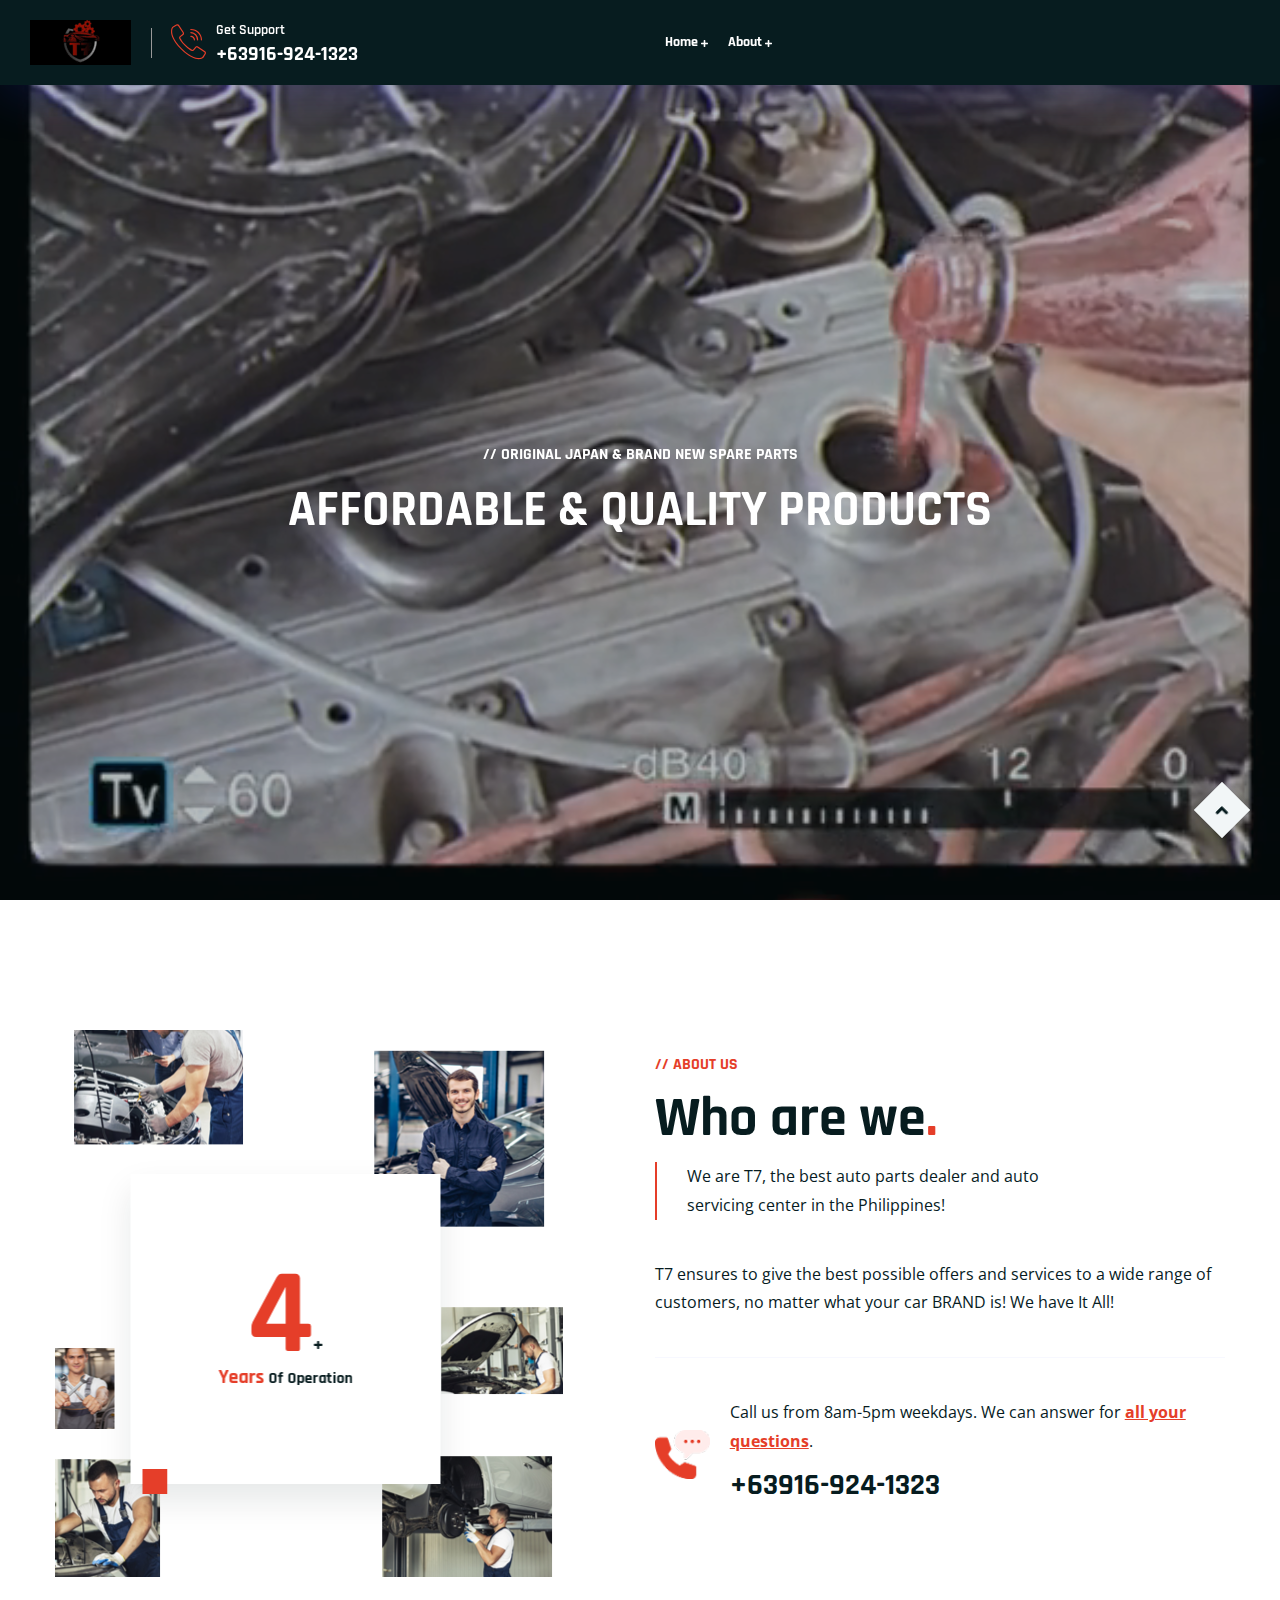
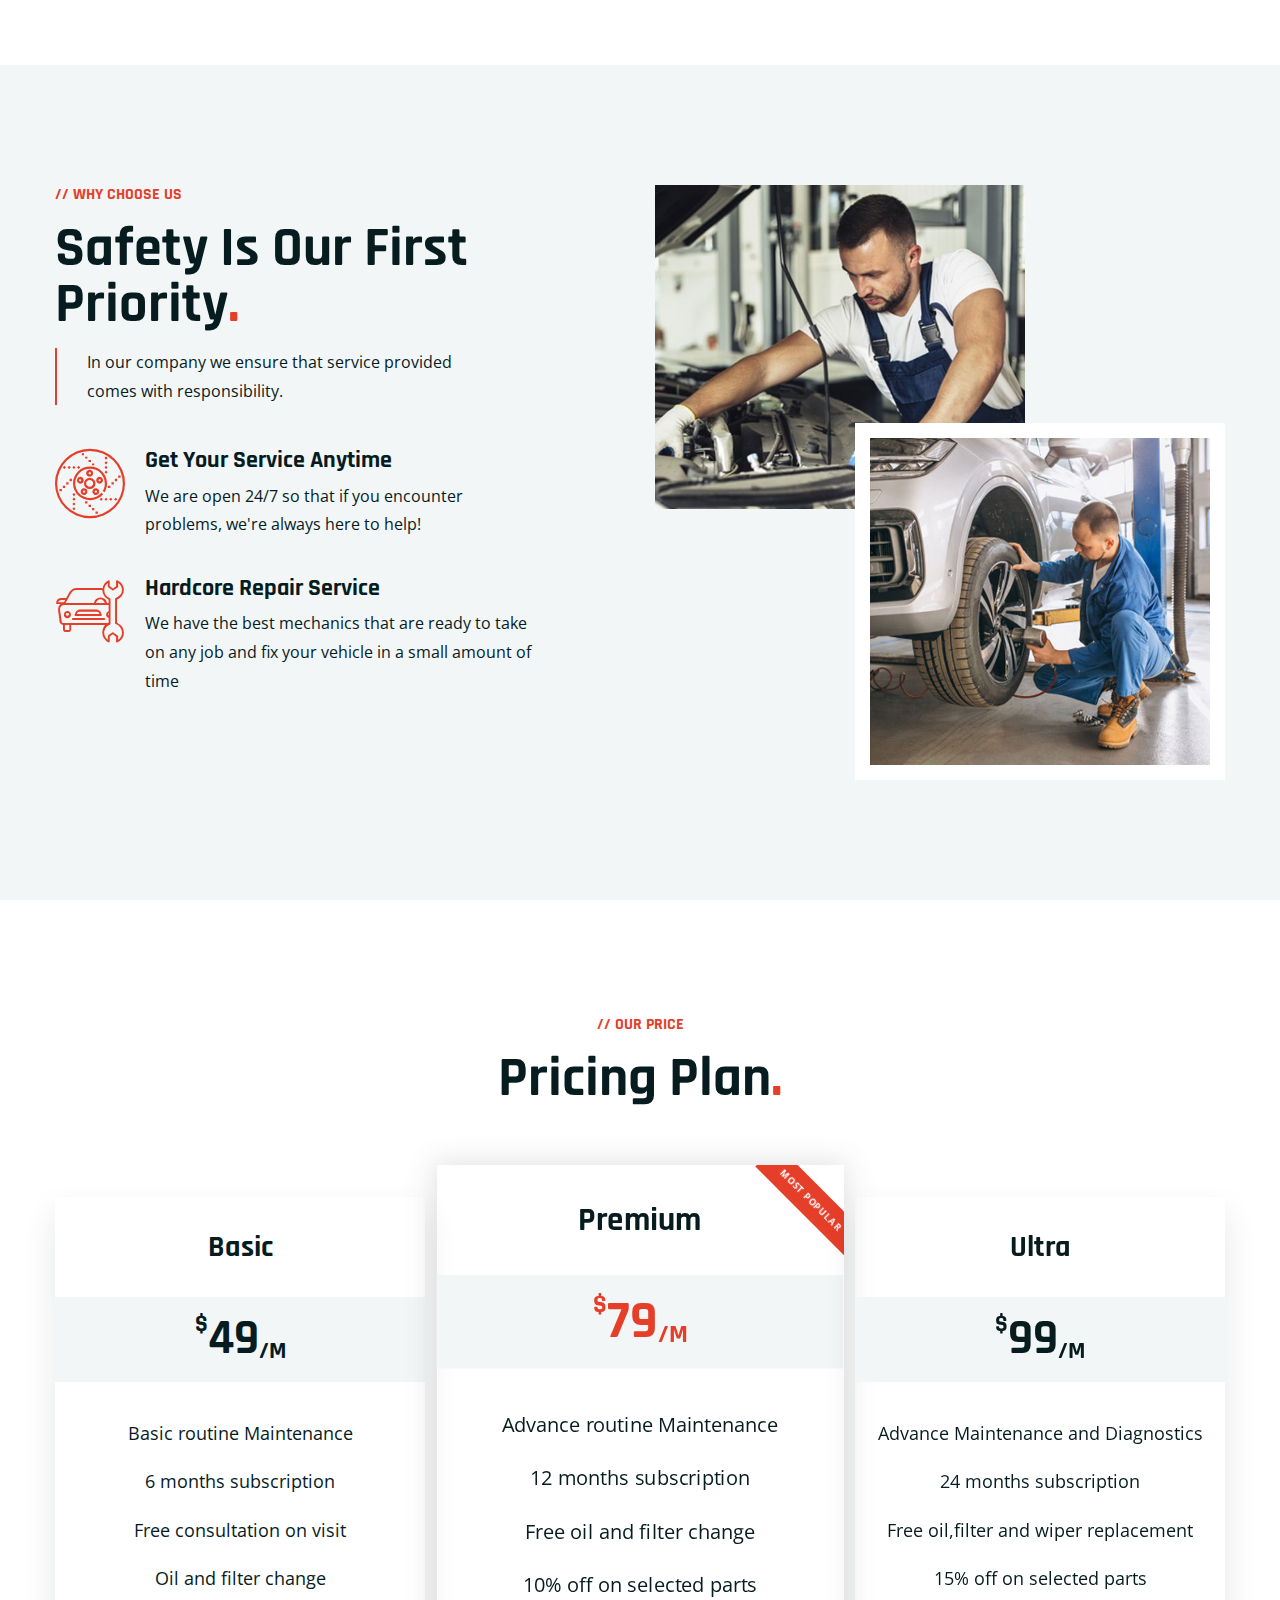
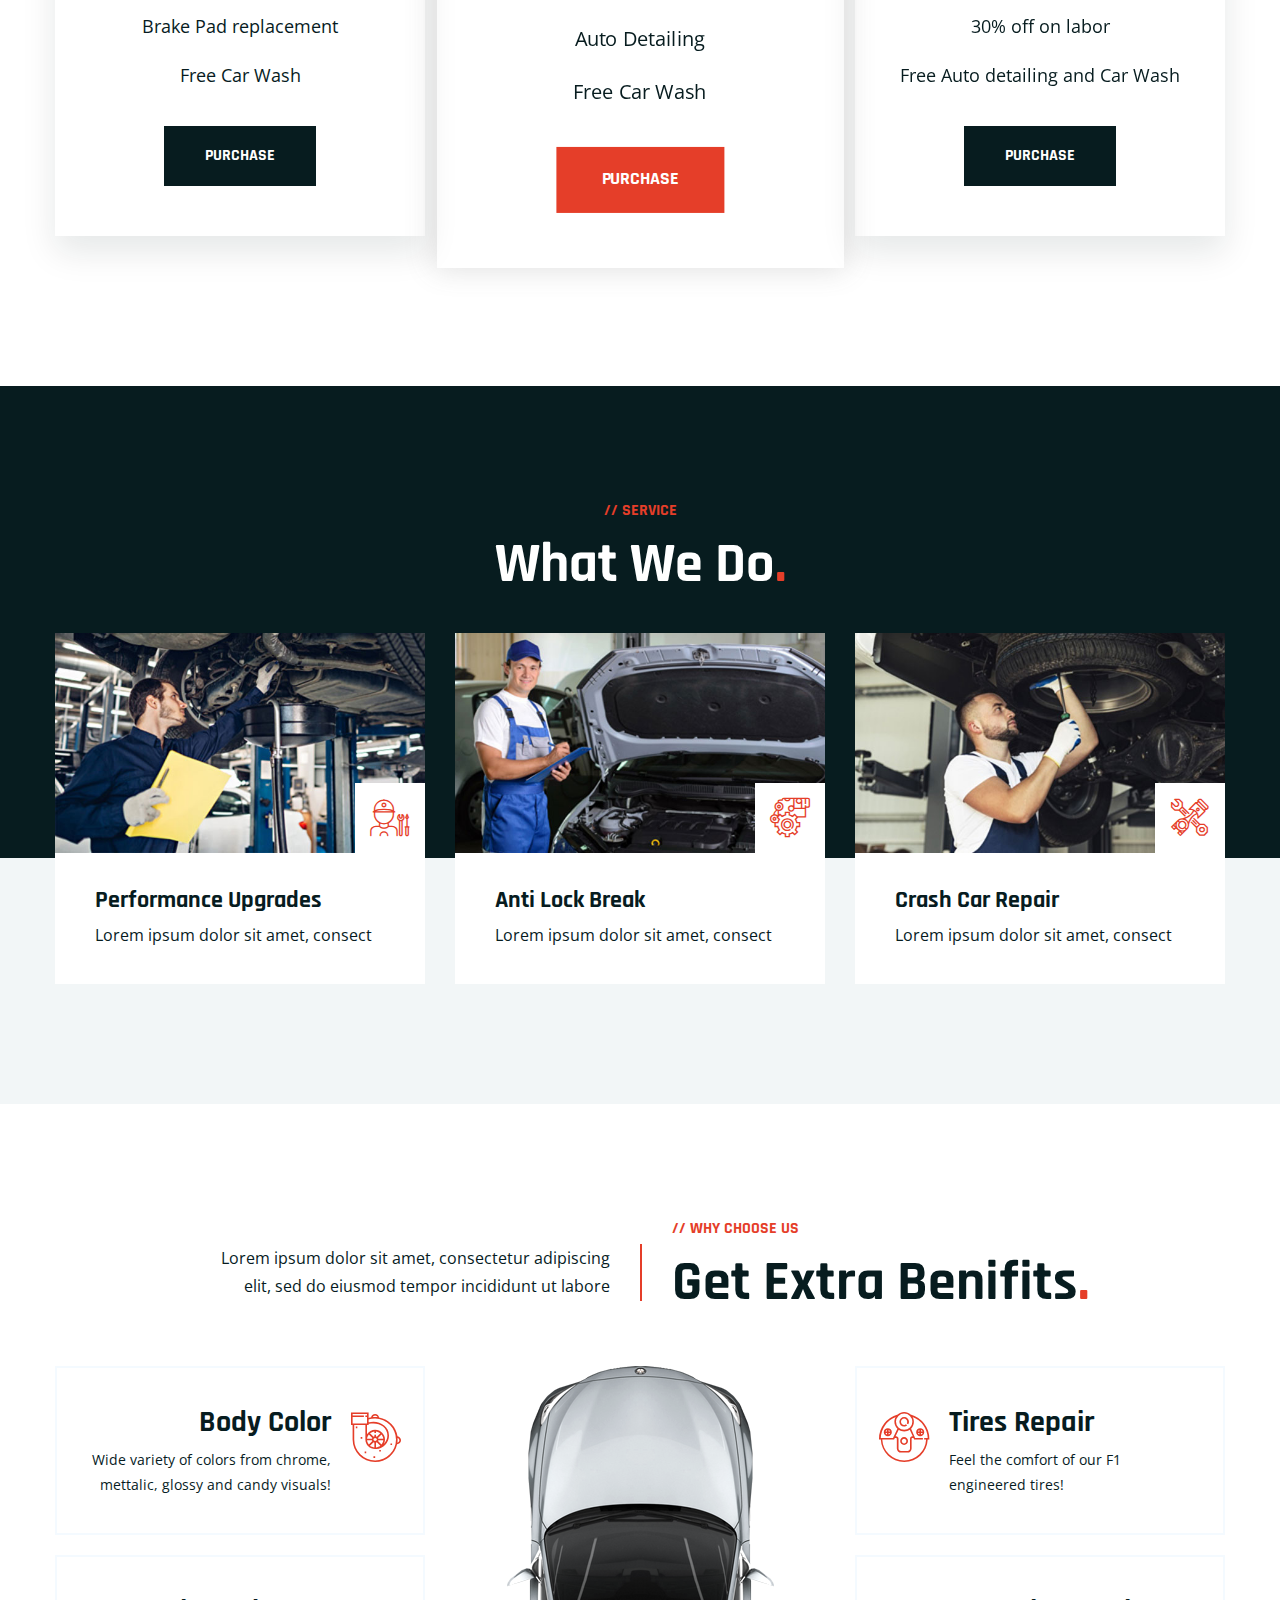
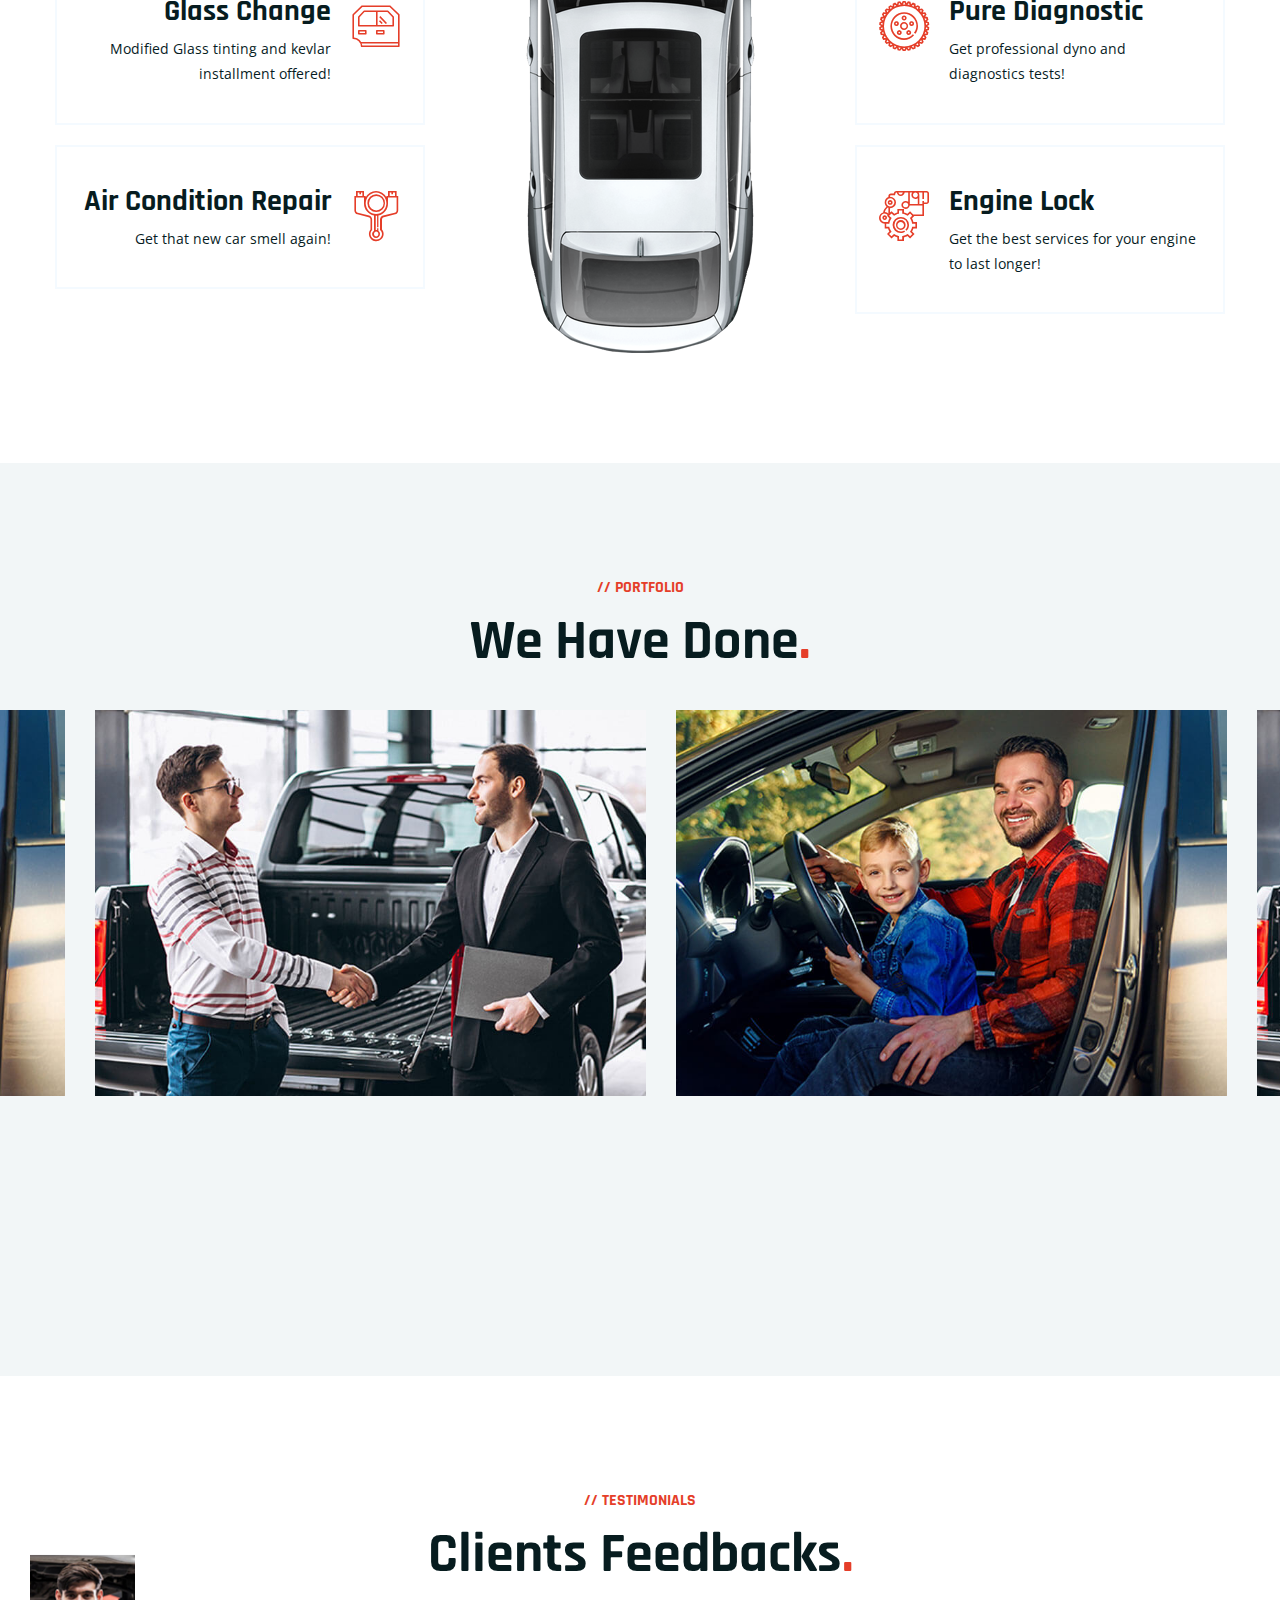
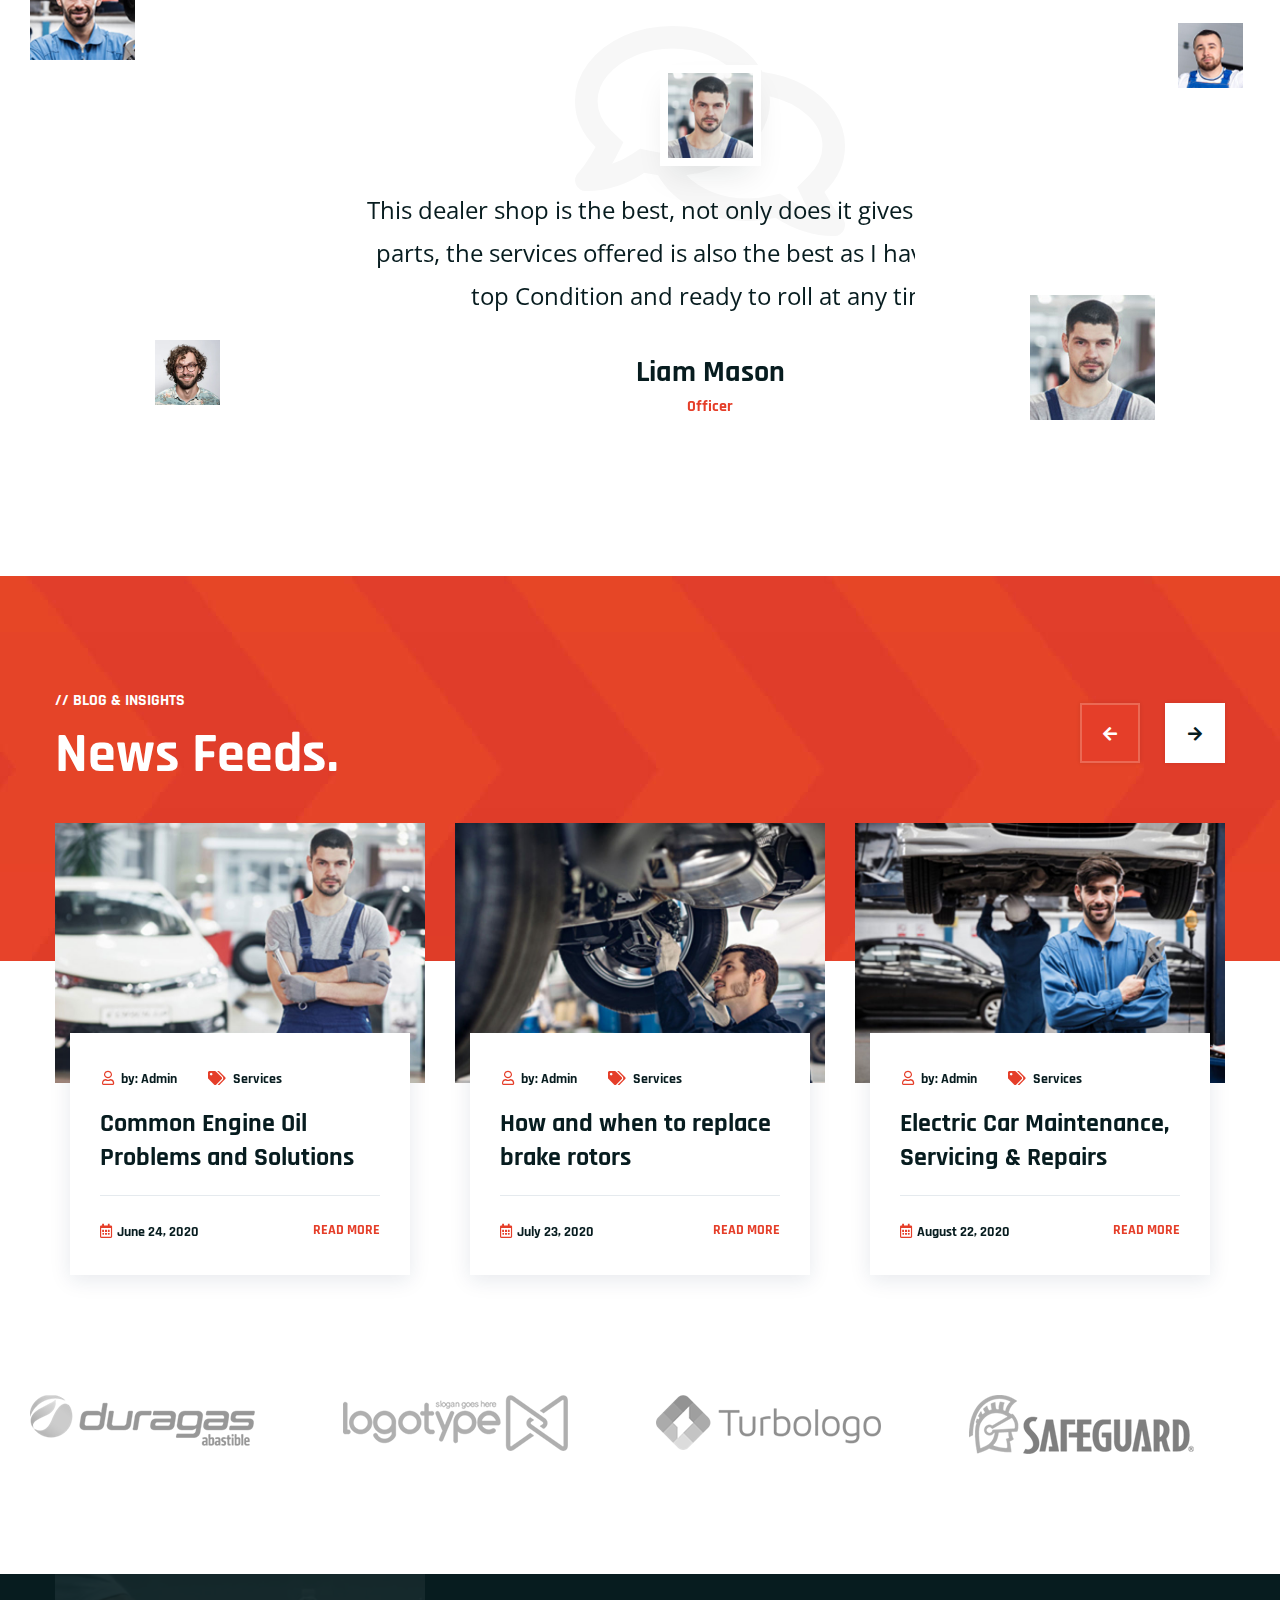
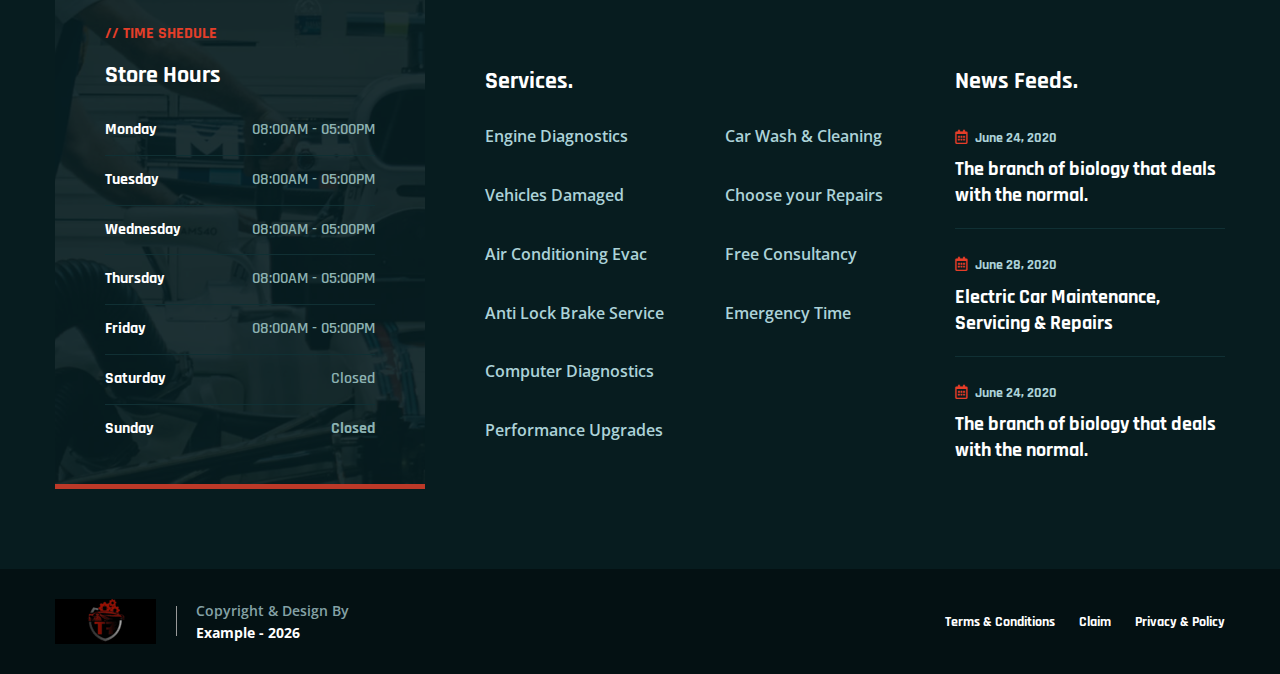
<file: t7page-main/index.html>
<!DOCTYPE html>
<html
    class=" js flexbox canvas canvastext webgl no-touch geolocation postmessage websqldatabase indexeddb hashchange history draganddrop websockets rgba hsla multiplebgs backgroundsize borderimage borderradius boxshadow textshadow opacity cssanimations csscolumns cssgradients cssreflections csstransforms csstransforms3d csstransitions fontface generatedcontent video audio localstorage sessionstorage webworkers no-applicationcache svg inlinesvg smil svgclippaths"
    lang="zxx">

<head>
    <meta http-equiv="Content-Type" content="text/html; charset=UTF-8">

    <meta http-equiv="x-ua-compatible" content="ie=edge">
    <title>T7 - Auto Parts Supply</title>
    <meta name="robots" content="noindex, follow">
    <meta name="description" content="">
    <meta name="viewport" content="width=device-width, initial-scale=1, shrink-to-fit=no">

    <!-- Place favicon.png in the root directory -->
    <link rel="shortcut icon" href="https://tunatheme.com/tf/html/autixir-preview/autixir/img/favicon.png"
        type="image/x-icon">
    <!-- Font Icons css -->
    <link rel="stylesheet" href="./assets/font-icons.css">
    <!-- plugins css -->
    <link rel="stylesheet" href="./assets/plugins.css">
    <!-- Main Stylesheet -->
    <link rel="stylesheet" href="./assets/style.css">
    <!-- Responsive css -->
    <link rel="stylesheet" href="./assets/responsive.css">
</head>

<body>
    <div class="body-wrapper" id="top">
        <header class="ltn__header-area ltn__header-4 ltn__header-6 ltn__header-transparent gradient-color-2">
            <div class="ltn__header-top-area top-area-color-white d-none plr--9">
                <div class="container-fluid">
                    <div class="row">
                        <div class="col-md-7">
                            <div class="ltn__top-bar-menu">
                                <ul>
                                    <li><a href="mailto:t7autopartssupply@gmail.com?Subject=Inquire%20me%20please"><i
                                                class="icon-mail"></i> t7autopartssupply@gmail.com</a></li>
                                    <li><a href="javascript:void(0)">
                                            <i class="icon-placeholder"></i>
                                            92, Boulevard Davao City
                                        </a>
                                    </li>
                                </ul>
                            </div>
                        </div>
                    </div>
                </div>
            </div>
            <!-- ltn__header-top-area end -->
            <!-- ltn__header-middle-area start -->
            <div
                class="ltn__header-middle-area ltn__header-sticky ltn__sticky-bg-black ltn__logo-right-menu-option plr--9 sticky-active">
                <div class="container-fluid">
                    <div class="row">
                        <div class="col">
                            <div class="site-logo-wrap">
                                <div class="site-logo">
                                    <a href=""><img
                                            src="./assets/logo-2.png"
                                            alt="Logo"></a>
                                </div>
                                <div class="get-support clearfix get-support-color-white">
                                    <div class="get-support-icon">
                                        <i class="icon-call"></i>
                                    </div>
                                    <div class="get-support-info">
                                        <h6>Get Support</h6>
                                        <h4>
                                            <a href="tel:+63916-924-1323">
                                                +63916-924-1323
                                            </a>
                                        </h4>
                                    </div>
                                </div>
                            </div>
                        </div>
                        <div class="col header-menu-column menu-color-white">
                            <div class="header-menu d-none d-xl-block">
                                <nav>
                                    <div class="ltn__main-menu">
                                        <ul>
                                            <li class="menu-icon">
                                                <a href="#">
                                                    Home
                                                </a>
                                            </li>
                                            <li class="menu-icon">
                                                <a href="#about">
                                                    About
                                                </a>
                                            </li>
                                        </ul>
                                    </div>
                                </nav>
                            </div>
                        </div>
                    </div>
                </div>
            </div>
            <!-- ltn__header-middle-area end -->
        </header>
        <!-- HEADER AREA END -->

    

        <!-- Utilize Mobile Menu Start -->
        <div id="ltn__utilize-mobile-menu" class="ltn__utilize ltn__utilize-mobile-menu">
            <div class="ltn__utilize-menu-inner ltn__scrollbar">
                <div class="ltn__utilize-menu-head">
                    <div class="site-logo">
                        <a href="https://tunatheme.com/tf/html/autixir-preview/autixir/index.html"><img
                                src="./assets/logo.png"
                                alt="Logo"></a>
                    </div>
                    <button class="ltn__utilize-close">×</button>
                </div>
                <div class="ltn__utilize-menu-search-form">
                    <form action="https://tunatheme.com/tf/html/autixir-preview/autixir/index-5.html#">
                        <input type="text" placeholder="Search...">
                        <button><i class="fas fa-search"></i></button>
                    </form>
                </div>
                <div class="ltn__utilize-menu">
                    <ul>
                        <li><span class="menu-expand"></span><a
                                href="https://tunatheme.com/tf/html/autixir-preview/autixir/index-5.html#">Home</a>
                            <ul class="sub-menu">
                                <li><a href="https://tunatheme.com/tf/html/autixir-preview/autixir/index.html">Home
                                        Style - 01</a></li>
                                <li><a href="https://tunatheme.com/tf/html/autixir-preview/autixir/index-2.html">Home
                                        Style - 02</a></li>
                                <li><a href="https://tunatheme.com/tf/html/autixir-preview/autixir/index-3.html">Home
                                        Style - 03</a></li>
                                <li><a href="https://tunatheme.com/tf/html/autixir-preview/autixir/index-4.html">Home
                                        Style - 04</a></li>
                                <li><a href="https://tunatheme.com/tf/html/autixir-preview/autixir/index-5.html">Home
                                        Style - 05 <span class="menu-item-badge">video</span></a></li>
                                <li><a href="https://tunatheme.com/tf/html/autixir-preview/autixir/index-6.html">Home
                                        Style - 06</a></li>
                                <li><a href="https://tunatheme.com/tf/html/autixir-preview/autixir/index-7.html">Home
                                        Style - 07</a></li>
                                <li><a href="https://tunatheme.com/tf/html/autixir-preview/autixir/index-8.html">Home
                                        Style - 08 <span class="menu-item-badge">Map</span></a></li>
                                <li><a href="https://tunatheme.com/tf/html/autixir-preview/autixir/index-9.html">Home
                                        Style - 09</a></li>
                                <li><a href="https://tunatheme.com/tf/html/autixir-preview/autixir/index-10.html">Home
                                        Style - 10</a></li>
                                <li><a href="https://tunatheme.com/tf/html/autixir-preview/autixir/index-11.html">Home
                                        Style - 11</a></li>
                                <li><a href="https://tunatheme.com/tf/html/autixir-preview/autixir/index-12.html">Home
                                        Style - 12</a></li>
                                <li><a href="https://tunatheme.com/tf/html/autixir-preview/autixir/index-13.html">Home
                                        Style - 13</a></li>
                                <li><a href="https://tunatheme.com/tf/html/autixir-preview/autixir/index-14.html">Home
                                        Style - 14</a></li>
                                <li><a href="https://tunatheme.com/tf/html/autixir-preview/autixir/index-15.html">Home
                                        Style - 15</a></li>
                                <li><a href="https://tunatheme.com/tf/html/autixir-preview/autixir/index-16.html">Home
                                        Style - 16</a></li>
                            </ul>
                        </li>
                        <li><span class="menu-expand"></span><a
                                href="https://tunatheme.com/tf/html/autixir-preview/autixir/index-5.html#">About</a>
                            <ul class="sub-menu">
                                <li><a href="https://tunatheme.com/tf/html/autixir-preview/autixir/about.html">About</a>
                                </li>
                                <li><a
                                        href="https://tunatheme.com/tf/html/autixir-preview/autixir/service.html">Services</a>
                                </li>
                                <li><a
                                        href="https://tunatheme.com/tf/html/autixir-preview/autixir/service-details.html">Service
                                        Details</a></li>
                                <li><a
                                        href="https://tunatheme.com/tf/html/autixir-preview/autixir/portfolio.html">Portfolio</a>
                                </li>
                                <li><a href="https://tunatheme.com/tf/html/autixir-preview/autixir/portfolio-2.html">Portfolio
                                        - 02</a></li>
                                <li><a
                                        href="https://tunatheme.com/tf/html/autixir-preview/autixir/portfolio-details.html">Portfolio
                                        Details</a></li>
                                <li><a href="https://tunatheme.com/tf/html/autixir-preview/autixir/team.html">Team</a>
                                </li>
                                <li><a href="https://tunatheme.com/tf/html/autixir-preview/autixir/team-details.html">Team
                                        Details</a></li>
                                <li><a href="https://tunatheme.com/tf/html/autixir-preview/autixir/faq.html">FAQ</a>
                                </li>
                                <li><a href="https://tunatheme.com/tf/html/autixir-preview/autixir/locations.html">Google
                                        Map Locations</a></li>
                            </ul>
                        </li>
                        <li><span class="menu-expand"></span><a
                                href="https://tunatheme.com/tf/html/autixir-preview/autixir/index-5.html#">Shop</a>
                            <ul class="sub-menu">
                                <li><a href="https://tunatheme.com/tf/html/autixir-preview/autixir/shop.html">Shop</a>
                                </li>
                                <li><a href="https://tunatheme.com/tf/html/autixir-preview/autixir/shop-grid.html">Shop
                                        Grid</a></li>
                                <li><a
                                        href="https://tunatheme.com/tf/html/autixir-preview/autixir/shop-left-sidebar.html">Shop
                                        Left sidebar</a></li>
                                <li><a
                                        href="https://tunatheme.com/tf/html/autixir-preview/autixir/shop-right-sidebar.html">Shop
                                        right sidebar</a></li>
                                <li><a
                                        href="https://tunatheme.com/tf/html/autixir-preview/autixir/product-details.html">Shop
                                        details </a></li>
                                <li><a
                                        href="https://tunatheme.com/tf/html/autixir-preview/autixir/product-details-2.html">Shop
                                        details 02</a></li>
                                <li><a href="https://tunatheme.com/tf/html/autixir-preview/autixir/shop-car-grid.html">Shop
                                        Car Grid</a></li>
                                <li><a
                                        href="https://tunatheme.com/tf/html/autixir-preview/autixir/shop-car-left-sidebar.html">Shop
                                        Car Left sidebar</a></li>
                                <li><a
                                        href="https://tunatheme.com/tf/html/autixir-preview/autixir/shop-car-right-sidebar.html">Shop
                                        Car right sidebar</a></li>
                                <li><a
                                        href="https://tunatheme.com/tf/html/autixir-preview/autixir/product-details-3.html">Shop
                                        Car details </a></li>
                                <li><a href="https://tunatheme.com/tf/html/autixir-preview/autixir/cart.html">Cart</a>
                                </li>
                                <li><a
                                        href="https://tunatheme.com/tf/html/autixir-preview/autixir/wishlist.html">Wishlist</a>
                                </li>
                                <li><a
                                        href="https://tunatheme.com/tf/html/autixir-preview/autixir/checkout.html">Checkout</a>
                                </li>
                                <li><a href="https://tunatheme.com/tf/html/autixir-preview/autixir/order-tracking.html">Order
                                        Tracking</a></li>
                                <li><a href="https://tunatheme.com/tf/html/autixir-preview/autixir/account.html">My
                                        Account</a></li>
                                <li><a href="https://tunatheme.com/tf/html/autixir-preview/autixir/login.html">Sign
                                        in</a></li>
                                <li><a
                                        href="https://tunatheme.com/tf/html/autixir-preview/autixir/register.html">Register</a>
                                </li>
                            </ul>
                        </li>
                        <li><span class="menu-expand"></span><a
                                href="https://tunatheme.com/tf/html/autixir-preview/autixir/index-5.html#">News</a>
                            <ul class="sub-menu">
                                <li><a href="https://tunatheme.com/tf/html/autixir-preview/autixir/blog.html">News</a>
                                </li>
                                <li><a href="https://tunatheme.com/tf/html/autixir-preview/autixir/blog-grid.html">News
                                        Grid</a></li>
                                <li><a
                                        href="https://tunatheme.com/tf/html/autixir-preview/autixir/blog-left-sidebar.html">News
                                        Left sidebar</a></li>
                                <li><a
                                        href="https://tunatheme.com/tf/html/autixir-preview/autixir/blog-right-sidebar.html">News
                                        Right sidebar</a></li>
                                <li><a href="https://tunatheme.com/tf/html/autixir-preview/autixir/blog-details.html">News
                                        details</a></li>
                            </ul>
                        </li>
                        <li><span class="menu-expand"></span><a
                                href="https://tunatheme.com/tf/html/autixir-preview/autixir/index-5.html#">Pages</a>
                            <ul class="sub-menu">
                                <li><a href="https://tunatheme.com/tf/html/autixir-preview/autixir/about.html">About</a>
                                </li>
                                <li><a
                                        href="https://tunatheme.com/tf/html/autixir-preview/autixir/service.html">Services</a>
                                </li>
                                <li><a
                                        href="https://tunatheme.com/tf/html/autixir-preview/autixir/service-details.html">Service
                                        Details</a></li>
                                <li><a
                                        href="https://tunatheme.com/tf/html/autixir-preview/autixir/portfolio.html">Portfolio</a>
                                </li>
                                <li><a href="https://tunatheme.com/tf/html/autixir-preview/autixir/portfolio-2.html">Portfolio
                                        - 02</a></li>
                                <li><a
                                        href="https://tunatheme.com/tf/html/autixir-preview/autixir/portfolio-details.html">Portfolio
                                        Details</a></li>
                                <li><a href="https://tunatheme.com/tf/html/autixir-preview/autixir/team.html">Team</a>
                                </li>
                                <li><a href="https://tunatheme.com/tf/html/autixir-preview/autixir/team-details.html">Team
                                        Details</a></li>
                                <li><a href="https://tunatheme.com/tf/html/autixir-preview/autixir/faq.html">FAQ</a>
                                </li>
                                <li><a
                                        href="https://tunatheme.com/tf/html/autixir-preview/autixir/history.html">History</a>
                                </li>
                                <li><a
                                        href="https://tunatheme.com/tf/html/autixir-preview/autixir/appointment.html">Appointment</a>
                                </li>
                                <li><a href="https://tunatheme.com/tf/html/autixir-preview/autixir/locations.html">Google
                                        Map Locations</a></li>
                                <li><a href="https://tunatheme.com/tf/html/autixir-preview/autixir/404.html">404</a>
                                </li>
                                <li><a
                                        href="https://tunatheme.com/tf/html/autixir-preview/autixir/contact.html">Contact</a>
                                </li>
                                <li><a href="https://tunatheme.com/tf/html/autixir-preview/autixir/coming-soon.html">Coming
                                        Soon</a></li>
                            </ul>
                        </li>
                        <li><a href="https://tunatheme.com/tf/html/autixir-preview/autixir/contact.html">Contact</a>
                        </li>
                    </ul>
                </div>
                <div class="ltn__utilize-buttons ltn__utilize-buttons-2">
                    <ul>
                        <li>
                            <a href="https://tunatheme.com/tf/html/autixir-preview/autixir/account.html"
                                title="My Account">
                                <span class="utilize-btn-icon">
                                    <i class="far fa-user"></i>
                                </span>
                                My Account
                            </a>
                        </li>
                        <li>
                            <a href="https://tunatheme.com/tf/html/autixir-preview/autixir/wishlist.html"
                                title="Wishlist">
                                <span class="utilize-btn-icon">
                                    <i class="far fa-heart"></i>
                                    <sup>3</sup>
                                </span>
                                Wishlist
                            </a>
                        </li>
                        <li>
                            <a href="https://tunatheme.com/tf/html/autixir-preview/autixir/cart.html"
                                title="Shoping Cart">
                                <span class="utilize-btn-icon">
                                    <i class="fas fa-shopping-cart"></i>
                                    <sup>5</sup>
                                </span>
                                Shoping Cart
                            </a>
                        </li>
                    </ul>
                </div>
                <div class="ltn__social-media-2">
                    <ul>
                        <li><a href="https://tunatheme.com/tf/html/autixir-preview/autixir/index-5.html#"
                                title="Facebook"><i class="fab fa-facebook-f"></i></a></li>
                        <li><a href="https://tunatheme.com/tf/html/autixir-preview/autixir/index-5.html#"
                                title="Twitter"><i class="fab fa-twitter"></i></a></li>
                        <li><a href="https://tunatheme.com/tf/html/autixir-preview/autixir/index-5.html#"
                                title="Linkedin"><i class="fab fa-linkedin"></i></a></li>
                        <li><a href="https://tunatheme.com/tf/html/autixir-preview/autixir/index-5.html#"
                                title="Instagram"><i class="fab fa-instagram"></i></a></li>
                    </ul>
                </div>
            </div>
        </div>
        <!-- Utilize Mobile Menu End -->

        <div class="ltn__utilize-overlay"></div>

        <!-- SLIDER AREA START (slider-4) -->
        <div class="ltn__slider-area ltn__slider-4 position-relative fix">
            <div
                class="ltn__slide-one-active----- slick-slide-arrow-1----- slick-slide-dots-1----- arrow-white----- ltn__slide-animation-active">

                <!-- HTML5 VIDEO -->
                <video autoplay="" muted="" loop="" id="myVideo">
                    <source src="media/t73.mp4" type="video/mp4">
                </video>

                <!-- YouTube VIDEO -->
                <!-- <div class="ltn__youtube-video-background">
                <iframe frameborder="0" height="100%" width="100%"
                  src="https://www.youtube.com/embed/fzD6S1dMhrw?playlist=fzD6S1dMhrw&loop=1&controls=0&showinfo=0&autoplay=1&mute=1">
                </iframe>
            </div> -->

                <!-- ltn__slide-item -->
                <div class="ltn__slide-item ltn__slide-item-2 ltn__slide-item-7 bg-image--- bg-overlay-theme-black-30"
                    data-bs-bg="img/slider/41.jpg">
                    <div class="ltn__slide-item-inner text-center">
                        <div class="container">
                            <div class="row">
                                <div class="col-lg-12 align-self-center">
                                    <div class="slide-item-info">
                                        <div class="slide-item-info-inner ltn__slide-animation">
                                            <h6 class="slide-sub-title white-color animated">// ORIGINAL JAPAN &amp; BRAND NEW SPARE PARTS</h6>
                                            <h1 class="slide-title text-uppercase white-color animated ">AFFORDABLE &amp; QUALITY PRODUCTS <br> </h1>
                                        </div>
                                    </div>
                                </div>
                            </div>
                        </div>
                    </div>
                </div>
            </div>
        </div>
        <!-- SLIDER AREA END -->

        <!-- ABOUT US AREA START -->
        <div class="ltn__about-us-area pt-80 pb-85">
            <div class="container">
                <div class="row">
                    <div class="col-lg-6 align-self-center">
                        <div class="about-us-img-wrap about-img-left">
                            <ul class="ltn__parallax-effect-wrap ltn__parallax-effect-active" data-friction-x="0.1"
                                data-friction-y="0.1" data-scalar-x="15" data-scalar-y="25"
                                style="transform: translate3d(0px, 0px, 0px) rotate(0.0001deg); transform-style: preserve-3d; backface-visibility: hidden; pointer-events: none;">
                                <li class="layer" data-depth="0.00"
                                    style="transform: translate3d(0px, 0px, 0px); transform-style: preserve-3d; backface-visibility: hidden; position: relative; display: block; left: 0px; top: 0px;">
                                </li>
                                <li class="layer" data-depth="0.10"
                                    style="transform: translate3d(-7.9px, 13.6px, 0px); transform-style: preserve-3d; backface-visibility: hidden; position: absolute; display: block; left: 0px; top: 0px;">
                                    <div class="ltn__effect-img ltn__effect-img-top-left">
                                        <img src="./assets/1(1).png"
                                            alt="#">
                                    </div>
                                </li>
                                <li class="layer" data-depth="0.30"
                                    style="transform: translate3d(-23.7px, 40.8px, 0px); transform-style: preserve-3d; backface-visibility: hidden; position: absolute; display: block; left: 0px; top: 0px;">
                                    <div class="ltn__effect-img ltn__effect-img-top-right">
                                        <img src="./assets/2(1).png"
                                            alt="#">
                                    </div>
                                </li>
                                <li class="layer" data-depth="0.50"
                                    style="transform: translate3d(-39.5px, 68px, 0px); transform-style: preserve-3d; backface-visibility: hidden; position: absolute; display: block; left: 0px; top: 0px;">
                                    <div class="ltn__effect-img ltn__effect-img-center-left">
                                        <img src="./assets/3(1).png"
                                            alt="#">
                                    </div>
                                </li>
                                <li class="layer" data-depth="0.20"
                                    style="transform: translate3d(-15.8px, 27.2px, 0px); transform-style: preserve-3d; backface-visibility: hidden; position: absolute; display: block; left: 0px; top: 0px;">
                                    <div class="ltn__effect-img ltn__effect-img-center-right">
                                        <img src="./assets/4(1).png"
                                            alt="#">
                                    </div>
                                </li>
                                <li class="layer" data-depth="0.20"
                                    style="transform: translate3d(-15.8px, 27.2px, 0px); transform-style: preserve-3d; backface-visibility: hidden; position: absolute; display: block; left: 0px; top: 0px;">
                                    <div class="ltn__effect-img ltn__effect-img-bottom-left">
                                        <img src="./assets/5.png"
                                            alt="#">
                                    </div>
                                </li>
                                <li class="layer" data-depth="0.20"
                                    style="transform: translate3d(-15.8px, 27.2px, 0px); transform-style: preserve-3d; backface-visibility: hidden; position: absolute; display: block; left: 0px; top: 0px;">
                                    <div class="ltn__effect-img ltn__effect-img-bottom-right">
                                        <img src="./assets/6.png"
                                            alt="#">
                                    </div>
                                </li>
                                <li class="layer" data-depth="0.50"
                                    style="transform: translate3d(-39.5px, 68px, 0px); transform-style: preserve-3d; backface-visibility: hidden; position: absolute; display: block; left: 0px; top: 0px;">
                                    <div class="wave ltn__animation-wave-5s ltn__effect-img-top-center ">
                                        <div class="about-us-img-info">
                                            <div class="about-us-img-info-inner">
                                                <h1><span class="counter animated fadeInDownBig">4</span><span>+</span>
                                                </h1>
                                                <h6><span>Years</span> Of Operation</h6>
                                                <span class="dots-bottom"></span>
                                            </div>
                                        </div>
                                    </div>
                                </li>
                            </ul>
                        </div>
                    </div>
                    <div class="col-lg-6 align-self-center" id="about">
                        <div class="about-us-info-wrap">
                            <div class="section-title-area ltn__section-title-2">
                                <h6 class="section-subtitle ltn__secondary-color">// About Us</h6>
                                <h1 class="section-title">Who are we<span>.</span></h1>
                                <p>We are T7, the best auto parts dealer and auto servicing center in the Philippines!</p>
                            </div>

                            <p>T7 ensures to give the best possible offers and services to a wide range of customers, no matter what
                                your car BRAND is! We have It All!  </p>
                            <hr>
                            <div class="about-call-us">
                                <div class="call-us-icon">
                                    <img src="./assets/7.png"
                                        alt="Icon Image">
                                </div>
                                <div class="call-us-info">
                                    <p>Call us from 8am-5pm weekdays. We can answer for <a
                                            href="https://tunatheme.com/tf/html/autixir-preview/autixir/contact.html"
                                            class="ltn__secondary-color text-decoration"><strong>all your
                                                questions</strong></a>.</p>
                                    <h2><a href="tel:+63916-924-1323">+63916-924-1323</a></h2>
                                </div>
                            </div>
                        </div>
                    </div>
                </div>
            </div>
        </div>
        <!-- ABOUT US AREA END -->
        
        <!-- WHY CHOOSE US AREA START -->
        <div class="ltn__why-choose-us-area section-bg-1 pt-120 pb-120">
            <div class="container">
                <div class="row">
                    <div class="col-lg-6">
                        <div class="why-choose-us-info-wrap">
                            <div class="section-title-area ltn__section-title-2">
                                <h6 class="section-subtitle ltn__secondary-color">// Why Choose Us</h6>
                                <h1 class="section-title">Safety Is Our First Priority<span>.</span></h1>
                                <p>In our company we ensure that service provided comes with responsibility.</p>
                            </div>
                            <div class="row">
                                <div class="col-lg-12 col-md-6">
                                    <div class="why-choose-us-feature-item">
                                        <div class="why-choose-us-feature-icon">
                                            <i class="icon-car-parts-1"></i>
                                        </div>
                                        <div class="why-choose-us-feature-brief">
                                            <h3 class="animated fadeIn"><a
                                                    href="">Get Your Service Anytime
                                                </a></h3>
                                            <p>We are open 24/7 so that if you encounter problems, we're always here to help!</p>
                                        </div>
                                    </div>
                                </div>
                                <div class="col-lg-12 col-md-6">
                                    <div class="why-choose-us-feature-item">
                                        <div class="why-choose-us-feature-icon">
                                            <i class="icon-automobile"></i>
                                        </div>
                                        <div class="why-choose-us-feature-brief">
                                            <h3 class="animated fadeIn"><a
                                                    href="">Hardcore
                                                    Repair Service</a></h3>
                                            <p>We have the best mechanics that are ready to take on any job and fix your vehicle in a small amount of time</p>
                                        </div>
                                    </div>
                                </div>
                            </div>
                        </div>
                    </div>
                    <div class="col-lg-6">
                        <div class="why-choose-us-img-wrap">
                            <div class="why-choose-us-img-1 text-start">
                                <img src="./assets/1.jpg"
                                    alt="Image">
                            </div>
                            <div class="why-choose-us-img-2 text-end">
                                <img src="./assets/2.jpg"
                                    alt="Image">
                            </div>
                        </div>
                    </div>
                </div>
            </div>
        </div>
        <!-- WHY CHOOSE US AREA END -->

        <!-- PRICING PLAN AREA START -->
        <div class="ltn__pricing-plan-area pt-115 pb-120" id="liton_pricing">
            <div class="container">
                <div class="row">
                    <div class="col-lg-12">
                        <div class="section-title-area ltn__section-title-2 text-center">
                            <h6 class="section-subtitle ltn__secondary-color">// Our Price</h6>
                            <h1 class="section-title">Pricing Plan<span>.</span></h1>
                        </div>
                    </div>
                </div>
                <div class="row justify-content-center mt-50">
                    <div class="col-lg-4 col-sm-6">
                        <div class="ltn__pricing-plan-item text-center">
                            <h2 class="pricing-title">Basic</h2>
                            <div class="pricing-price">
                                <h2><sup>$</sup>49<sub>/M</sub></h2>
                            </div>
                            <ul>
                                <li>Basic routine Maintenance</li>
                                <li>6 months subscription</li>
                                <li>Free consultation on visit</li>
                                <li>Oil and filter change</li>
                                <li>Brake Pad replacement</li>
                                <li> Free Car Wash</li>
                            </ul>
                            <div class="btn-wrapper">
                                <a href=""
                                    class="theme-btn-2 btn">PURCHASE</a>
                            </div>
                        </div>
                    </div>
                    <div class="col-lg-4 col-sm-6">
                        <div class="ltn__pricing-plan-item text-center ---active-price active">
                            <span class="pricing-badge">Most Popular</span>
                            <h2 class="pricing-title">Premium</h2>
                            <div class="pricing-price">
                                <h2><sup>$</sup>79<sub>/M</sub></h2>
                            </div>
                            <ul>
                                <li>Advance routine Maintenance</li>
                                <li>12 months subscription</li>
                                <li>Free oil and filter change</li>
                                <li>10% off on selected parts</li>
                                <li>Auto Detailing</li>
                                <li>Free Car Wash </li>
                            </ul>
                            <div class="btn-wrapper">
                                <a href=""
                                    class="theme-btn-2 btn">PURCHASE</a>
                            </div>
                        </div>
                    </div>
                    <div class="col-lg-4 col-sm-6">
                        <div class="ltn__pricing-plan-item text-center">
                            <h2 class="pricing-title">Ultra</h2>
                            <div class="pricing-price">
                                <h2><sup>$</sup>99<sub>/M</sub></h2>
                            </div>
                            <ul>
                                <li>Advance Maintenance and Diagnostics</li>
                                <li>24 months subscription</li>
                                <li>Free oil,filter and wiper replacement</li>
                                <li>15% off on selected parts</li>
                                <li>30% off on labor</li>
                                <li>Free Auto detailing and Car Wash</li>
                            </ul>
                            <div class="btn-wrapper">
                                <a href=""
                                    class="theme-btn-2 btn">PURCHASE</a>
                            </div>
                        </div>
                    </div>
                </div>
            </div>
        </div>
        <!-- PRICING PLAN AREA END -->

        <!-- SERVICE AREA START (Service 1) -->
        <div class="ltn__service-area ltn__primary-bg before-bg-1 pt-115 pb-70">
            <div class="container">
                <div class="row">
                    <div class="col-lg-12">
                        <div class="section-title-area ltn__section-title-2 text-center">
                            <h6 class="section-subtitle ltn__secondary-color">// Service</h6>
                            <h1 class="section-title white-color">What We Do<span>.</span></h1>
                        </div>
                    </div>
                </div>
                <div class="row justify-content-center">
                    <div class="col-lg-4 col-sm-6">
                        <div class="ltn__service-item-1">
                            <div class="service-item-img">
                                <img src="./assets/1(2).jpg"
                                    alt="#">
                                <div class="service-item-icon">
                                    <i class="icon-mechanic"></i>
                                </div>
                            </div>
                            <div class="service-item-brief">
                                <h3 class="animated fadeIn"><a
                                        href="">Performance
                                        Upgrades</a></h3>
                                <p>Lorem ipsum dolor sit amet, consect</p>
                            </div>
                        </div>
                    </div>
                    <div class="col-lg-4 col-sm-6">
                        <div class="ltn__service-item-1">
                            <div class="service-item-img">
                                <img src="./assets/2(2).jpg"
                                    alt="#">
                                <div class="service-item-icon">
                                    <i class="icon-car-parts-3"></i>
                                </div>
                            </div>
                            <div class="service-item-brief">
                                <h3 class="animated fadeIn"><a
                                        href="">Anti
                                        Lock Break</a></h3>
                                <p>Lorem ipsum dolor sit amet, consect</p>
                            </div>
                        </div>
                    </div>
                    <div class="col-lg-4 col-sm-6">
                        <div class="ltn__service-item-1">
                            <div class="service-item-img">
                                <img src="./assets/3.jpg" alt="#">
                                <div class="service-item-icon">
                                    <i class="icon-repair"></i>
                                </div>
                            </div>
                            <div class="service-item-brief">
                                <h3 class="animated fadeIn"><a
                                        href="">Crash
                                        Car Repair</a></h3>
                                <p>Lorem ipsum dolor sit amet, consect</p>
                            </div>
                        </div>
                    </div>
                </div>
            </div>
        </div>
        <!-- SERVICE AREA END -->
        

        <!-- FEATURE AREA START ( Feature - 3) -->
        <div class="ltn__feature-area pt-115 pb-80">
            <div class="container">
                <div class="row">
                    <div class="col-lg-12">
                        <div class="section-title-area ltn__section-title-2 section-title-style-3">
                            <div class="section-brief-in">
                                <p>Lorem ipsum dolor sit amet, consectetur adipiscing elit, sed do eiusmod tempor
                                    incididunt ut labore</p>
                            </div>
                            <div class="section-title-in">
                                <h6 class="section-subtitle ltn__secondary-color">// Why Choose Us</h6>
                                <h1 class="section-title">Get Extra Benifits<span>.</span></h1>
                            </div>
                        </div>
                    </div>
                </div>
                <div class="row">
                    <div class="col-lg-4">
                        <div class="row  justify-content-center">
                            <div class="col-lg-12 col-md-6 col-12">
                                <div class="ltn__feature-item ltn__feature-item-3 text-right text-end">
                                    <div class="ltn__feature-icon">
                                        <span><i class="icon-car-parts"></i></span>
                                    </div>
                                    <div class="ltn__feature-info">
                                        <h2><a
                                                href="">Body
                                                Color</a></h2>
                                        <p>Wide variety of colors from chrome, mettalic, glossy and candy visuals!</p>
                                    </div>
                                </div>
                            </div>
                            <div class="col-lg-12 col-md-6 col-12">
                                <div class="ltn__feature-item ltn__feature-item-3 text-right text-end">
                                    <div class="ltn__feature-icon">
                                        <span><i class="icon-exterior"></i></span>
                                    </div>
                                    <div class="ltn__feature-info">
                                        <h2><a
                                                href="">Glass
                                                Change</a></h2>
                                        <p> Modified Glass tinting and kevlar installment offered!</p>
                                    </div>
                                </div>
                            </div>
                            <div class="col-lg-12 col-md-6 col-12">
                                <div class="ltn__feature-item ltn__feature-item-3 text-right text-end">
                                    <div class="ltn__feature-icon">
                                        <span><i class="icon-car-parts-6"></i></span>
                                    </div>
                                    <div class="ltn__feature-info">
                                        <h2><a
                                                href="">Air
                                                Condition Repair</a></h2>
                                        <p>Get that new car smell again!</p>
                                    </div>
                                </div>
                            </div>
                        </div>
                    </div>
                    <div class="col-lg-4">
                        <div class="feature-banner-img text-center mb-30">
                            <img src="./assets/2(4).png" alt="#">
                        </div>
                    </div>
                    <div class="col-lg-4">
                        <div class="row  justify-content-center">
                            <div class="col-lg-12 col-md-6 col-12">
                                <div class="ltn__feature-item ltn__feature-item-3">
                                    <div class="ltn__feature-icon">
                                        <span><i class="icon-car-parts-7"></i></span>
                                    </div>
                                    <div class="ltn__feature-info">
                                        <h2><a
                                                href="">Tires
                                                Repair</a></h2>
                                        <p>Feel the comfort of our F1 engineered tires!</p>
                                    </div>
                                </div>
                            </div>
                            <div class="col-lg-12 col-md-6 col-12">
                                <div class="ltn__feature-item ltn__feature-item-3">
                                    <div class="ltn__feature-icon">
                                        <span><i class="icon-car-parts-8"></i></span>
                                    </div>
                                    <div class="ltn__feature-info">
                                        <h2><a
                                                href="">Pure
                                                Diagnostic</a></h2>
                                        <p>Get professional dyno and diagnostics tests!</p>
                                    </div>
                                </div>
                            </div>
                            <div class="col-lg-12 col-md-6 col-12">
                                <div class="ltn__feature-item ltn__feature-item-3">
                                    <div class="ltn__feature-icon">
                                        <span><i class="icon-car-parts-3"></i></span>
                                    </div>
                                    <div class="ltn__feature-info">
                                        <h2><a
                                                href="">Engine
                                                Lock</a></h2>
                                        <p>Get the best services for your engine to last longer!</p>
                                    </div>
                                </div>
                            </div>
                        </div>
                    </div>
                </div>
            </div>
        </div>
        <!-- FEATURE AREA END -->

        <!-- IMAGE SLIDER AREA START (img-slider-2) -->
        <div class="ltn__img-slider-area ltn__img-slider-2 section-bg-1 pt-115 pb-250">
            <div class="container">
                <div class="row">
                    <div class="col-lg-12">
                        <div class="section-title-area ltn__section-title-2 text-center">
                            <h6 class="section-subtitle ltn__secondary-color">// Portfolio</h6>
                            <h1 class="section-title">We Have Done<span>.</span></h1>
                        </div>
                    </div>
                </div>
            </div>
            <div class="container-fluid">
                <div
                    class="row ltn__image-slider-2-active slick-arrow-1 slick-arrow-1-inner slick-initialized slick-slider">
                    <a class="slick-prev slick-arrow" style=""><i class="fas fa-arrow-left" alt="Arrow Icon"></i></a>
                    <div aria-live="polite" class="slick-list draggable" style="padding: 0px 80px;">
                        <div class="slick-track"
                            style="opacity: 1; width: 8134px; transform: translate3d(-1743px, 0px, 0px);"
                            role="listbox">
                            <div class="col-lg-12 slick-slide slick-cloned" data-slick-index="-4" id=""
                                aria-hidden="true" style="width: 581px;" tabindex="-1">
                                <div class="ltn__img-slide-item-2">
                                    <a href="./assets/3(3).jpg"
                                        data-rel="lightcase:myCollection" tabindex="-1">
                                        <img src="./assets/3(3).jpg"
                                            alt="Image">
                                    </a>
                                </div>
                            </div>
                            <div class="col-lg-12 slick-slide slick-cloned" data-slick-index="-3" id=""
                                aria-hidden="true" style="width: 581px;" tabindex="-1">
                                <div class="ltn__img-slide-item-2">
                                    <a href="./assets/4.jpg"
                                        data-rel="lightcase:myCollection" tabindex="-1">
                                        <img src="./assets/4.jpg"
                                            alt="Image">
                                    </a>
                                </div>
                            </div>
                            <div class="col-lg-12 slick-slide slick-cloned" data-slick-index="-2" id=""
                                aria-hidden="true" style="width: 581px;" tabindex="-1">
                                <div class="ltn__img-slide-item-2">
                                    <a href="./assets/1(4).jpg"
                                        data-rel="lightcase:myCollection" tabindex="-1">
                                        <img src="./assets/1(4).jpg"
                                            alt="Image">
                                    </a>
                                </div>
                            </div>
                            <div class="col-lg-12 slick-slide slick-cloned slick-active" data-slick-index="-1" id=""
                                aria-hidden="false" style="width: 581px;" tabindex="-1">
                                <div class="ltn__img-slide-item-2">
                                    <a href="./assets/2(5).jpg"
                                        data-rel="lightcase:myCollection" tabindex="0">
                                        <img src="./assets/2(5).jpg"
                                            alt="Image">
                                    </a>
                                </div>
                            </div>
                            <div class="col-lg-12 slick-slide slick-current slick-active slick-center"
                                data-slick-index="0" aria-hidden="false" style="width: 581px;" tabindex="-1"
                                role="option" aria-describedby="slick-slide30">
                                <div class="ltn__img-slide-item-2">
                                    <a href="./assets/1(4).jpg"
                                        data-rel="lightcase:myCollection" tabindex="0">
                                        <img src="./assets/1(4).jpg"
                                            alt="Image">
                                    </a>
                                </div>
                            </div>
                            <div class="col-lg-12 slick-slide slick-active" data-slick-index="1" aria-hidden="false"
                                style="width: 581px;" tabindex="-1" role="option" aria-describedby="slick-slide31">
                                <div class="ltn__img-slide-item-2">
                                    <a href="./assets/2(5).jpg"
                                        data-rel="lightcase:myCollection" tabindex="0">
                                        <img src="./assets/2(5).jpg"
                                            alt="Image">
                                    </a>
                                </div>
                            </div>
                            <div class="col-lg-12 slick-slide" data-slick-index="2" aria-hidden="true"
                                style="width: 581px;" tabindex="-1" role="option" aria-describedby="slick-slide32">
                                <div class="ltn__img-slide-item-2">
                                    <a href="./assets/3(3).jpg"
                                        data-rel="lightcase:myCollection" tabindex="-1">
                                        <img src="./assets/3(3).jpg"
                                            alt="Image">
                                    </a>
                                </div>
                            </div>
                            <div class="col-lg-12 slick-slide" data-slick-index="3" aria-hidden="true"
                                style="width: 581px;" tabindex="-1" role="option" aria-describedby="slick-slide33">
                                <div class="ltn__img-slide-item-2">
                                    <a href="./assets/4.jpg"
                                        data-rel="lightcase:myCollection" tabindex="-1">
                                        <img src="./assets/4.jpg"
                                            alt="Image">
                                    </a>
                                </div>
                            </div>
                            <div class="col-lg-12 slick-slide" data-slick-index="4" aria-hidden="true"
                                style="width: 581px;" tabindex="-1" role="option" aria-describedby="slick-slide34">
                                <div class="ltn__img-slide-item-2">
                                    <a href="./assets/1(4).jpg"
                                        data-rel="lightcase:myCollection" tabindex="-1">
                                        <img src="./assets/1(4).jpg"
                                            alt="Image">
                                    </a>
                                </div>
                            </div>
                            <div class="col-lg-12 slick-slide" data-slick-index="5" aria-hidden="true"
                                style="width: 581px;" tabindex="-1" role="option" aria-describedby="slick-slide35">
                                <div class="ltn__img-slide-item-2">
                                    <a href="./assets/2(5).jpg"
                                        data-rel="lightcase:myCollection" tabindex="-1">
                                        <img src="./assets/2(5).jpg"
                                            alt="Image">
                                    </a>
                                </div>
                            </div>
                            <div class="col-lg-12 slick-slide slick-cloned slick-center" data-slick-index="6" id=""
                                aria-hidden="true" style="width: 581px;" tabindex="-1">
                                <div class="ltn__img-slide-item-2">
                                    <a href="./assets/1(4).jpg"
                                        data-rel="lightcase:myCollection" tabindex="-1">
                                        <img src="./assets/1(4).jpg"
                                            alt="Image">
                                    </a>
                                </div>
                            </div>
                            <div class="col-lg-12 slick-slide slick-cloned" data-slick-index="7" id=""
                                aria-hidden="true" style="width: 581px;" tabindex="-1">
                                <div class="ltn__img-slide-item-2">
                                    <a href="./assets/2(5).jpg"
                                        data-rel="lightcase:myCollection" tabindex="-1">
                                        <img src="./assets/2(5).jpg"
                                            alt="Image">
                                    </a>
                                </div>
                            </div>
                            <div class="col-lg-12 slick-slide slick-cloned" data-slick-index="8" id=""
                                aria-hidden="true" style="width: 581px;" tabindex="-1">
                                <div class="ltn__img-slide-item-2">
                                    <a href="./assets/3(3).jpg"
                                        data-rel="lightcase:myCollection" tabindex="-1">
                                        <img src="./assets/3(3).jpg"
                                            alt="Image">
                                    </a>
                                </div>
                            </div>
                            <div class="col-lg-12 slick-slide slick-cloned" data-slick-index="9" id=""
                                aria-hidden="true" style="width: 581px;" tabindex="-1">
                                <div class="ltn__img-slide-item-2">
                                    <a href="./assets/4.jpg"
                                        data-rel="lightcase:myCollection" tabindex="-1">
                                        <img src="./assets/4.jpg"
                                            alt="Image">
                                    </a>
                                </div>
                            </div>
                        </div>
                    </div>





                    <a class="slick-next slick-arrow" style=""><i class="fas fa-arrow-right" alt="Arrow Icon"></i></a>
                </div>
            </div>
        </div>
        <!-- IMAGE SLIDER AREA END -->

        <!-- TESTIMONIAL AREA START -->
        <div class="ltn__testimonial-area ltn__testimonial-4 pt-115 pb-100 plr--9">
            <div class="container-fluid">
                <div class="row">
                    <div class="col-lg-12">
                        <div class="section-title-area ltn__section-title-2 text-center">
                            <h6 class="section-subtitle ltn__secondary-color">// Testimonials</h6>
                            <h1 class="section-title">Clients Feedbacks<span>.</span></h1>
                        </div>
                    </div>
                </div>
                <div class="row">
                    <div class="col-lg-12">
                        <div
                            class="ltn__testimonial-slider-4 ltn__testimonial-slider-4-active slick-arrow-1 slick-initialized slick-slider">
                            <a class="slick-prev slick-arrow" style=""><i class="fas fa-arrow-left"
                                    alt="Arrow Icon"></i></a>
                            <div aria-live="polite" class="slick-list draggable">
                                <div class="slick-track" style="opacity: 1; width: 2756px;" role="listbox">
                                    <div class="ltn__testimonial-item-5 slick-slide" data-slick-index="0"
                                        aria-hidden="true"
                                        style="width: 689px; position: relative; left: 0px; top: 0px; z-index: 998; opacity: 0; transition: opacity 1500ms ease 0s;"
                                        tabindex="-1" role="option" aria-describedby="slick-slide50">
                                        <div class="ltn__quote-icon">
                                            <i class="far fa-comments"></i>
                                        </div>
                                        <div class="ltn__testimonial-image">
                                            <img src="./assets/3(4).jpg"
                                                alt="quote">
                                        </div>
                                        <div class="ltn__testimonial-info">
                                            <p>Lorem ipsum dolor sit amet, consectetur adipisicing elit, sed do eiusmod
                                                tempor incididunt ut labore et dolore magna aliqua. Ut enim ad minim
                                                veniam, quis nostrud ullamco laboris nisi ut aliquip ex ea commodo. </p>
                                            <h4>Jacob William</h4>
                                            <h6>Manager</h6>
                                        </div>
                                    </div>
                                    <div class="ltn__testimonial-item-5 slick-slide" data-slick-index="1"
                                        aria-hidden="true"
                                        style="width: 689px; position: relative; left: -689px; top: 0px; z-index: 998; opacity: 0; transition: opacity 1500ms ease 0s;"
                                        tabindex="-1" role="option" aria-describedby="slick-slide51">
                                        <div class="ltn__quote-icon">
                                            <i class="far fa-comments"></i>
                                        </div>
                                        <div class="ltn__testimonial-image">
                                            <img src="./assets/4(3).jpg"
                                                alt="quote">
                                        </div>
                                        <div class="ltn__testimonial-info">
                                            <p>Quidem Lorem ipsum dolor sit amet, consectetur adipisicing elit, sed do
                                                eiusmod tempor incididunt ut labore et dolore magna aliqua. Ut enim ad
                                                minim veniam, quis nostrud ullamco laboris nisi ut aliquip ex ea. </p>
                                            <h4>Ethan James</h4>
                                            <h6>Admin</h6>
                                        </div>
                                    </div>
                                    <div class="ltn__testimonial-item-5 slick-slide" data-slick-index="2"
                                        aria-hidden="true"
                                        style="width: 689px; position: relative; left: -1378px; top: 0px; z-index: 998; opacity: 0; transition: opacity 1500ms ease 0s;"
                                        tabindex="-1" role="option" aria-describedby="slick-slide52">
                                        <div class="ltn__quote-icon">
                                            <i class="far fa-comments"></i>
                                        </div>
                                        <div class="ltn__testimonial-image">
                                            <img src="./assets/6.jpg"
                                                alt="quote">
                                        </div>
                                        <div class="ltn__testimonial-info">
                                            <p>Dolor Lorem ipsum dolor sit amet, consectetur adipisicing elit, sed do
                                                eiusmod tempor incididunt ut labore et dolore magna aliqua. Ut enim ad
                                                minim veniam, quis nostrud ullamco nisi ut aliquip ex ea commodo. </p>
                                            <h4>Noah Alexander</h4>
                                            <h6>Professor</h6>
                                        </div>
                                    </div>
                                    <div class="ltn__testimonial-item-5 slick-slide slick-current slick-active"
                                        data-slick-index="3" aria-hidden="false"
                                        style="width: 689px; position: relative; left: -2067px; top: 0px; z-index: 999; opacity: 1;"
                                        tabindex="-1" role="option" aria-describedby="slick-slide53">
                                        <div class="ltn__quote-icon">
                                            <i class="far fa-comments"></i>
                                        </div>
                                        <div class="ltn__testimonial-image">
                                            <img src="./assets/1(5).jpg"
                                                alt="quote">
                                        </div>
                                        <div class="ltn__testimonial-info">
                                            <p>This dealer shop is the best, not only does it gives out genuine parts,
                                                the services offered is also the best as I have my car in top Condition
                                            and ready to roll at any time. </p>
                                            <h4>Liam Mason</h4>
                                            <h6>Officer</h6>
                                        </div>
                                    </div>
                                </div>
                            </div>





                            <a class="slick-next slick-arrow" style=""><i class="fas fa-arrow-right"
                                    alt="Arrow Icon"></i></a>
                        </div>
                        <ul class="ltn__testimonial-quote-menu d-none d-lg-block">
                            <li><img src="./assets/3(4).jpg"
                                    alt="Quote image"></li>
                            <li><img src="./assets/4(3).jpg"
                                    alt="Quote image"></li>
                            <li><img src="./assets/6.jpg"
                                    alt="Quote image"></li>
                            <li><img src="./assets/1(5).jpg"
                                    alt="Quote image"></li>
                        </ul>
                    </div>
                </div>
            </div>
        </div>
        <!-- TESTIMONIAL AREA END -->

        <!-- BLOG AREA START (blog-3) -->
        <div class="ltn__blog-area bg-image-top pt-115 " data-bs-bg="img/bg/3.jpg"
            style="background-image: url(&quot;img/bg/3.jpg&quot;);">
            <div class="container">
                <div class="row">
                    <div class="col-lg-12">
                        <div class="section-title-area ltn__section-title-2">
                            <h6 class="section-subtitle white-color">// blog &amp; insights</h6>
                            <h1 class="section-title white-color">News Feeds.</h1>
                        </div>
                    </div>
                </div>
                <div
                    class="row ltn__blog-slider-one-active slick-arrow-3 ltn__blog-3-arrow slick-initialized slick-slider">
                    <a class="slick-prev slick-arrow" style=""><i class="fas fa-arrow-left" alt="Arrow Icon"></i></a>
                    <!-- Blog Item -->
                    <div aria-live="polite" class="slick-list draggable">
                        <div class="slick-track"
                            style="opacity: 1; width: 4400px; transform: translate3d(-1200px, 0px, 0px);"
                            role="listbox">
                            <div class="col-lg-12 slick-slide slick-cloned" data-slick-index="-3" id=""
                                aria-hidden="true" style="width: 400px;" tabindex="-1">
                                <div class="ltn__blog-item ltn__blog-item-3">
                                    <div class="ltn__blog-img">
                                        <a href=""
                                            tabindex="-1"><img
                                                src="./assets/3(5).jpg"
                                                alt="#"></a>
                                    </div>
                                    <div class="ltn__blog-brief">
                                        <div class="ltn__blog-meta">
                                            <ul>
                                                <li class="ltn__blog-author">
                                                    <a href="#"
                                                        tabindex="-1"><i class="far fa-user"></i>by: Admin</a>
                                                </li>
                                                <li class="ltn__blog-tags">
                                                    <a href="#"
                                                        tabindex="-1"><i class="fas fa-tags"></i>Services</a>
                                                </li>
                                            </ul>
                                        </div>
                                        <h3 class="ltn__blog-title animated fadeIn"><a
                                                href=""
                                                tabindex="-1">Electric Car Maintenance, Servicing &amp; Repairs</a></h3>
                                        <div class="ltn__blog-meta-btn">
                                            <div class="ltn__blog-meta">
                                                <ul>
                                                    <li class="ltn__blog-date"><i class="far fa-calendar-alt"></i>August
                                                        22, 2020</li>
                                                </ul>
                                            </div>
                                            <div class="ltn__blog-btn">
                                                <a href=""
                                                    tabindex="-1">Read more</a>
                                            </div>
                                        </div>
                                    </div>
                                </div>
                            </div>
                            <div class="col-lg-12 slick-slide slick-cloned" data-slick-index="-2" id=""
                                aria-hidden="true" style="width: 400px;" tabindex="-1">
                                <div class="ltn__blog-item ltn__blog-item-3">
                                    <div class="ltn__blog-img">
                                        <a href=""
                                            tabindex="-1"><img
                                                src="./assets/4(4).jpg"
                                                alt="#"></a>
                                    </div>
                                    <div class="ltn__blog-brief">
                                        <div class="ltn__blog-meta">
                                            <ul>
                                                <li class="ltn__blog-author">
                                                    <a href=""
                                                        tabindex="-1"><i class="far fa-user"></i>by: Admin</a>
                                                </li>
                                                <li class="ltn__blog-tags">
                                                    <a href=""
                                                        tabindex="-1"><i class="fas fa-tags"></i>Services</a>
                                                </li>
                                            </ul>
                                        </div>
                                        <h3 class="ltn__blog-title animated fadeIn"><a
                                                href=""
                                                tabindex="-1">How to Prepare for your First Track Day!</a></h3>
                                        <div class="ltn__blog-meta-btn">
                                            <div class="ltn__blog-meta">
                                                <ul>
                                                    <li class="ltn__blog-date"><i class="far fa-calendar-alt"></i>June
                                                        24, 2020</li>
                                                </ul>
                                            </div>
                                            <div class="ltn__blog-btn">
                                                <a href=""
                                                    tabindex="-1">Read more</a>
                                            </div>
                                        </div>
                                    </div>
                                </div>
                            </div>
                            <div class="col-lg-12 slick-slide slick-cloned" data-slick-index="-1" id=""
                                aria-hidden="true" style="width: 400px;" tabindex="-1">
                                <div class="ltn__blog-item ltn__blog-item-3">
                                    <div class="ltn__blog-img">
                                        <a href=""
                                            tabindex="-1"><img
                                                src="./assets/5.jpg"
                                                alt="#"></a>
                                    </div>
                                    <div class="ltn__blog-brief">
                                        <div class="ltn__blog-meta">
                                            <ul>
                                                <li class="ltn__blog-author">
                                                    <a href=""
                                                        tabindex="-1"><i class="far fa-user"></i>by: Admin</a>
                                                </li>
                                                <li class="ltn__blog-tags">
                                                    <a href=""
                                                        tabindex="-1"><i class="fas fa-tags"></i>Services</a>
                                                </li>
                                            </ul>
                                        </div>
                                        <h3 class="ltn__blog-title animated fadeIn"><a
                                                href=""
                                                tabindex="-1">How to: Make Your Tires Last Longer</a></h3>
                                        <div class="ltn__blog-meta-btn">
                                            <div class="ltn__blog-meta">
                                                <ul>
                                                    <li class="ltn__blog-date"><i class="far fa-calendar-alt"></i>June
                                                        24, 2020</li>
                                                </ul>
                                            </div>
                                            <div class="ltn__blog-btn">
                                                <a href=""
                                                    tabindex="-1">Read more</a>
                                            </div>
                                        </div>
                                    </div>
                                </div>
                            </div>
                            <div class="col-lg-12 slick-slide slick-current slick-active" data-slick-index="0"
                                aria-hidden="false" style="width: 400px;" tabindex="-1" role="option"
                                aria-describedby="slick-slide20">
                                <div class="ltn__blog-item ltn__blog-item-3">
                                    <div class="ltn__blog-img">
                                        <a href=""
                                            tabindex="0"><img
                                                src="./assets/1(6).jpg"
                                                alt="#"></a>
                                    </div>
                                    <div class="ltn__blog-brief">
                                        <div class="ltn__blog-meta">
                                            <ul>
                                                <li class="ltn__blog-author">
                                                    <a href=""
                                                        tabindex="0"><i class="far fa-user"></i>by: Admin</a>
                                                </li>
                                                <li class="ltn__blog-tags">
                                                    <a href=""
                                                        tabindex="0"><i class="fas fa-tags"></i>Services</a>
                                                </li>
                                            </ul>
                                        </div>
                                        <h3 class="ltn__blog-title animated fadeIn"><a
                                                href=""
                                                tabindex="0">Common Engine Oil Problems and Solutions</a></h3>
                                        <div class="ltn__blog-meta-btn">
                                            <div class="ltn__blog-meta">
                                                <ul>
                                                    <li class="ltn__blog-date"><i class="far fa-calendar-alt"></i>June
                                                        24, 2020</li>
                                                </ul>
                                            </div>
                                            <div class="ltn__blog-btn">
                                                <a href=""
                                                    tabindex="0">Read more</a>
                                            </div>
                                        </div>
                                    </div>
                                </div>
                            </div>
                            <div class="col-lg-12 slick-slide slick-active" data-slick-index="1" aria-hidden="false"
                                style="width: 400px;" tabindex="-1" role="option" aria-describedby="slick-slide21">
                                <div class="ltn__blog-item ltn__blog-item-3">
                                    <div class="ltn__blog-img">
                                        <a href=""
                                            tabindex="0"><img
                                                src="./assets/2(6).jpg"
                                                alt="#"></a>
                                    </div>
                                    <div class="ltn__blog-brief">
                                        <div class="ltn__blog-meta">
                                            <ul>
                                                <li class="ltn__blog-author">
                                                    <a href=""
                                                        tabindex="0"><i class="far fa-user"></i>by: Admin</a>
                                                </li>
                                                <li class="ltn__blog-tags">
                                                    <a href=""
                                                        tabindex="0"><i class="fas fa-tags"></i>Services</a>
                                                </li>
                                            </ul>
                                        </div>
                                        <h3 class="ltn__blog-title animated fadeIn"><a
                                                href=""
                                                tabindex="0">How and when to replace brake rotors</a></h3>
                                        <div class="ltn__blog-meta-btn">
                                            <div class="ltn__blog-meta">
                                                <ul>
                                                    <li class="ltn__blog-date"><i class="far fa-calendar-alt"></i>July
                                                        23, 2020</li>
                                                </ul>
                                            </div>
                                            <div class="ltn__blog-btn">
                                                <a href=""
                                                    tabindex="0">Read more</a>
                                            </div>
                                        </div>
                                    </div>
                                </div>
                            </div>
                            <div class="col-lg-12 slick-slide slick-active" data-slick-index="2" aria-hidden="false"
                                style="width: 400px;" tabindex="-1" role="option" aria-describedby="slick-slide22">
                                <div class="ltn__blog-item ltn__blog-item-3">
                                    <div class="ltn__blog-img">
                                        <a href=""
                                            tabindex="0"><img
                                                src="./assets/3(5).jpg"
                                                alt="#"></a>
                                    </div>
                                    <div class="ltn__blog-brief">
                                        <div class="ltn__blog-meta">
                                            <ul>
                                                <li class="ltn__blog-author">
                                                    <a href=""
                                                        tabindex="0"><i class="far fa-user"></i>by: Admin</a>
                                                </li>
                                                <li class="ltn__blog-tags">
                                                    <a href=""
                                                        tabindex="0"><i class="fas fa-tags"></i>Services</a>
                                                </li>
                                            </ul>
                                        </div>
                                        <h3 class="ltn__blog-title animated fadeIn"><a
                                                href=""
                                                tabindex="0">Electric Car Maintenance, Servicing &amp; Repairs</a></h3>
                                        <div class="ltn__blog-meta-btn">
                                            <div class="ltn__blog-meta">
                                                <ul>
                                                    <li class="ltn__blog-date"><i class="far fa-calendar-alt"></i>August
                                                        22, 2020</li>
                                                </ul>
                                            </div>
                                            <div class="ltn__blog-btn">
                                                <a href=""
                                                    tabindex="0">Read more</a>
                                            </div>
                                        </div>
                                    </div>
                                </div>
                            </div>
                            <div class="col-lg-12 slick-slide" data-slick-index="3" aria-hidden="true"
                                style="width: 400px;" tabindex="-1" role="option" aria-describedby="slick-slide23">
                                <div class="ltn__blog-item ltn__blog-item-3">
                                    <div class="ltn__blog-img">
                                        <a href=""
                                            tabindex="-1"><img
                                                src="./assets/4(4).jpg"
                                                alt="#"></a>
                                    </div>
                                    <div class="ltn__blog-brief">
                                        <div class="ltn__blog-meta">
                                            <ul>
                                                <li class="ltn__blog-author">
                                                    <a href=""
                                                        tabindex="-1"><i class="far fa-user"></i>by: Admin</a>
                                                </li>
                                                <li class="ltn__blog-tags">
                                                    <a href=""
                                                        tabindex="-1"><i class="fas fa-tags"></i>Services</a>
                                                </li>
                                            </ul>
                                        </div>
                                        <h3 class="ltn__blog-title animated fadeIn"><a
                                                href=""
                                                tabindex="-1">How to Prepare for your First Track Day!</a></h3>
                                        <div class="ltn__blog-meta-btn">
                                            <div class="ltn__blog-meta">
                                                <ul>
                                                    <li class="ltn__blog-date"><i class="far fa-calendar-alt"></i>June
                                                        24, 2020</li>
                                                </ul>
                                            </div>
                                            <div class="ltn__blog-btn">
                                                <a href=""
                                                    tabindex="-1">Read more</a>
                                            </div>
                                        </div>
                                    </div>
                                </div>
                            </div>
                            <div class="col-lg-12 slick-slide" data-slick-index="4" aria-hidden="true"
                                style="width: 400px;" tabindex="-1" role="option" aria-describedby="slick-slide24">
                                <div class="ltn__blog-item ltn__blog-item-3">
                                    <div class="ltn__blog-img">
                                        <a href=""
                                            tabindex="-1"><img
                                                src="./assets/5.jpg"
                                                alt="#"></a>
                                    </div>
                                    <div class="ltn__blog-brief">
                                        <div class="ltn__blog-meta">
                                            <ul>
                                                <li class="ltn__blog-author">
                                                    <a href=""
                                                        tabindex="-1"><i class="far fa-user"></i>by: Admin</a>
                                                </li>
                                                <li class="ltn__blog-tags">
                                                    <a href=""
                                                        tabindex="-1"><i class="fas fa-tags"></i>Services</a>
                                                </li>
                                            </ul>
                                        </div>
                                        <h3 class="ltn__blog-title animated fadeIn"><a
                                                href=""
                                                tabindex="-1">How to: Make Your Tires Last Longer</a></h3>
                                        <div class="ltn__blog-meta-btn">
                                            <div class="ltn__blog-meta">
                                                <ul>
                                                    <li class="ltn__blog-date"><i class="far fa-calendar-alt"></i>June
                                                        24, 2020</li>
                                                </ul>
                                            </div>
                                            <div class="ltn__blog-btn">
                                                <a href=""
                                                    tabindex="-1">Read more</a>
                                            </div>
                                        </div>
                                    </div>
                                </div>
                            </div>
                            <div class="col-lg-12 slick-slide slick-cloned" data-slick-index="5" id=""
                                aria-hidden="true" style="width: 400px;" tabindex="-1">
                                <div class="ltn__blog-item ltn__blog-item-3">
                                    <div class="ltn__blog-img">
                                        <a href=""
                                            tabindex="-1"><img
                                                src="./assets/1(6).jpg"
                                                alt="#"></a>
                                    </div>
                                    <div class="ltn__blog-brief">
                                        <div class="ltn__blog-meta">
                                            <ul>
                                                <li class="ltn__blog-author">
                                                    <a href=""
                                                        tabindex="-1"><i class="far fa-user"></i>by: Admin</a>
                                                </li>
                                                <li class="ltn__blog-tags">
                                                    <a href=""
                                                        tabindex="-1"><i class="fas fa-tags"></i>Services</a>
                                                </li>
                                            </ul>
                                        </div>
                                        <h3 class="ltn__blog-title animated fadeIn"><a
                                                href=""
                                                tabindex="-1">Common Engine Oil Problems and Solutions</a></h3>
                                        <div class="ltn__blog-meta-btn">
                                            <div class="ltn__blog-meta">
                                                <ul>
                                                    <li class="ltn__blog-date"><i class="far fa-calendar-alt"></i>June
                                                        24, 2020</li>
                                                </ul>
                                            </div>
                                            <div class="ltn__blog-btn">
                                                <a href=""
                                                    tabindex="-1">Read more</a>
                                            </div>
                                        </div>
                                    </div>
                                </div>
                            </div>
                            <div class="col-lg-12 slick-slide slick-cloned" data-slick-index="6" id=""
                                aria-hidden="true" style="width: 400px;" tabindex="-1">
                                <div class="ltn__blog-item ltn__blog-item-3">
                                    <div class="ltn__blog-img">
                                        <a href="https://tunatheme.com/tf/html/autixir-preview/autixir/blog-details.html"
                                            tabindex="-1"><img
                                                src="./assets/2(6).jpg"
                                                alt="#"></a>
                                    </div>
                                    <div class="ltn__blog-brief">
                                        <div class="ltn__blog-meta">
                                            <ul>
                                                <li class="ltn__blog-author">
                                                    <a href="https://tunatheme.com/tf/html/autixir-preview/autixir/index-5.html#"
                                                        tabindex="-1"><i class="far fa-user"></i>by: Admin</a>
                                                </li>
                                                <li class="ltn__blog-tags">
                                                    <a href="https://tunatheme.com/tf/html/autixir-preview/autixir/index-5.html#"
                                                        tabindex="-1"><i class="fas fa-tags"></i>Services</a>
                                                </li>
                                            </ul>
                                        </div>
                                        <h3 class="ltn__blog-title animated fadeIn"><a
                                                href="https://tunatheme.com/tf/html/autixir-preview/autixir/blog-details.html"
                                                tabindex="-1">How and when to replace brake rotors</a></h3>
                                        <div class="ltn__blog-meta-btn">
                                            <div class="ltn__blog-meta">
                                                <ul>
                                                    <li class="ltn__blog-date"><i class="far fa-calendar-alt"></i>July
                                                        23, 2020</li>
                                                </ul>
                                            </div>
                                            <div class="ltn__blog-btn">
                                                <a href="https://tunatheme.com/tf/html/autixir-preview/autixir/blog-details.html"
                                                    tabindex="-1">Read more</a>
                                            </div>
                                        </div>
                                    </div>
                                </div>
                            </div>
                            <div class="col-lg-12 slick-slide slick-cloned" data-slick-index="7" id=""
                                aria-hidden="true" style="width: 400px;" tabindex="-1">
                                <div class="ltn__blog-item ltn__blog-item-3">
                                    <div class="ltn__blog-img">
                                        <a href="https://tunatheme.com/tf/html/autixir-preview/autixir/blog-details.html"
                                            tabindex="-1"><img
                                                src="./assets/3(5).jpg"
                                                alt="#"></a>
                                    </div>
                                    <div class="ltn__blog-brief">
                                        <div class="ltn__blog-meta">
                                            <ul>
                                                <li class="ltn__blog-author">
                                                    <a href="https://tunatheme.com/tf/html/autixir-preview/autixir/index-5.html#"
                                                        tabindex="-1"><i class="far fa-user"></i>by: Admin</a>
                                                </li>
                                                <li class="ltn__blog-tags">
                                                    <a href="https://tunatheme.com/tf/html/autixir-preview/autixir/index-5.html#"
                                                        tabindex="-1"><i class="fas fa-tags"></i>Services</a>
                                                </li>
                                            </ul>
                                        </div>
                                        <h3 class="ltn__blog-title animated fadeIn"><a
                                                href="https://tunatheme.com/tf/html/autixir-preview/autixir/blog-details.html"
                                                tabindex="-1">Electric Car Maintenance, Servicing &amp; Repairs</a></h3>
                                        <div class="ltn__blog-meta-btn">
                                            <div class="ltn__blog-meta">
                                                <ul>
                                                    <li class="ltn__blog-date"><i class="far fa-calendar-alt"></i>August
                                                        22, 2020</li>
                                                </ul>
                                            </div>
                                            <div class="ltn__blog-btn">
                                                <a href="https://tunatheme.com/tf/html/autixir-preview/autixir/blog-details.html"
                                                    tabindex="-1">Read more</a>
                                            </div>
                                        </div>
                                    </div>
                                </div>
                            </div>
                        </div>
                    </div>
                    <!-- Blog Item -->

                    <!-- Blog Item -->

                    <!-- Blog Item -->

                    <!-- Blog Item -->

                    <!--  -->
                    <a class="slick-next slick-arrow" style=""><i class="fas fa-arrow-right" alt="Arrow Icon"></i></a>
                </div>
            </div>
        </div>
        <!-- BLOG AREA END -->

        <!-- BRAND LOGO AREA START -->
        <div class="ltn__brand-logo-area ltn__brand-logo-1 pt-80 pb-110 plr--9">
            <div class="container-fluid">
                <div class="row ltn__brand-logo-active slick-initialized slick-slider">
                    <div aria-live="polite" class="slick-list draggable">
                        <div class="slick-track"
                            style="opacity: 1; width: 5008px; transform: translate3d(-1565px, 0px, 0px);"
                            role="listbox">
                            <div class="col-lg-12 slick-slide slick-cloned" data-slick-index="-5" id=""
                                aria-hidden="true" style="width: 313px;" tabindex="-1">
                                <div class="ltn__brand-logo-item">
                                    <img src="./assets/2(7).png"
                                        alt="Brand Logo">
                                </div>
                            </div>
                            <div class="col-lg-12 slick-slide slick-cloned" data-slick-index="-4" id=""
                                aria-hidden="true" style="width: 313px;" tabindex="-1">
                                <div class="ltn__brand-logo-item">
                                    <img src="./assets/3(6).png"
                                        alt="Brand Logo">
                                </div>
                            </div>
                            <div class="col-lg-12 slick-slide slick-cloned" data-slick-index="-3" id=""
                                aria-hidden="true" style="width: 313px;" tabindex="-1">
                                <div class="ltn__brand-logo-item">
                                    <img src="./assets/4(5).png"
                                        alt="Brand Logo">
                                </div>
                            </div>
                            <div class="col-lg-12 slick-slide slick-cloned" data-slick-index="-2" id=""
                                aria-hidden="true" style="width: 313px;" tabindex="-1">
                                <div class="ltn__brand-logo-item">
                                    <img src="./assets/5(2).png"
                                        alt="Brand Logo">
                                </div>
                            </div>
                            <div class="col-lg-12 slick-slide slick-cloned" data-slick-index="-1" id=""
                                aria-hidden="true" style="width: 313px;" tabindex="-1">
                                <div class="ltn__brand-logo-item">
                                    <img src="./assets/3(6).png"
                                        alt="Brand Logo">
                                </div>
                            </div>
                            <div class="col-lg-12 slick-slide slick-current slick-active" data-slick-index="0"
                                aria-hidden="false" style="width: 313px;" tabindex="-1" role="option"
                                aria-describedby="slick-slide40">
                                <div class="ltn__brand-logo-item">
                                    <img src="./assets/1(7).png"
                                        alt="Brand Logo">
                                </div>
                            </div>
                            <div class="col-lg-12 slick-slide slick-active" data-slick-index="1" aria-hidden="false"
                                style="width: 313px;" tabindex="-1" role="option" aria-describedby="slick-slide41">
                                <div class="ltn__brand-logo-item">
                                    <img src="./assets/2(7).png"
                                        alt="Brand Logo">
                                </div>
                            </div>
                            <div class="col-lg-12 slick-slide slick-active" data-slick-index="2" aria-hidden="false"
                                style="width: 313px;" tabindex="-1" role="option" aria-describedby="slick-slide42">
                                <div class="ltn__brand-logo-item">
                                    <img src="./assets/3(6).png"
                                        alt="Brand Logo">
                                </div>
                            </div>
                            <div class="col-lg-12 slick-slide slick-active" data-slick-index="3" aria-hidden="false"
                                style="width: 313px;" tabindex="-1" role="option" aria-describedby="slick-slide43">
                                <div class="ltn__brand-logo-item">
                                    <img src="./assets/4(5).png"
                                        alt="Brand Logo">
                                </div>
                            </div>
                            <div class="col-lg-12 slick-slide slick-active" data-slick-index="4" aria-hidden="false"
                                style="width: 313px;" tabindex="-1" role="option" aria-describedby="slick-slide44">
                                <div class="ltn__brand-logo-item">
                                    <img src="./assets/5(2).png"
                                        alt="Brand Logo">
                                </div>
                            </div>
                            <div class="col-lg-12 slick-slide" data-slick-index="5" aria-hidden="true"
                                style="width: 313px;" tabindex="-1" role="option" aria-describedby="slick-slide45">
                                <div class="ltn__brand-logo-item">
                                    <img src="./assets/3(6).png"
                                        alt="Brand Logo">
                                </div>
                            </div>
                            <div class="col-lg-12 slick-slide slick-cloned" data-slick-index="6" id=""
                                aria-hidden="true" style="width: 313px;" tabindex="-1">
                                <div class="ltn__brand-logo-item">
                                    <img src="./assets/1(7).png"
                                        alt="Brand Logo">
                                </div>
                            </div>
                            <div class="col-lg-12 slick-slide slick-cloned" data-slick-index="7" id=""
                                aria-hidden="true" style="width: 313px;" tabindex="-1">
                                <div class="ltn__brand-logo-item">
                                    <img src="./assets/2(7).png"
                                        alt="Brand Logo">
                                </div>
                            </div>
                            <div class="col-lg-12 slick-slide slick-cloned" data-slick-index="8" id=""
                                aria-hidden="true" style="width: 313px;" tabindex="-1">
                                <div class="ltn__brand-logo-item">
                                    <img src="./assets/3(6).png"
                                        alt="Brand Logo">
                                </div>
                            </div>
                            <div class="col-lg-12 slick-slide slick-cloned" data-slick-index="9" id=""
                                aria-hidden="true" style="width: 313px;" tabindex="-1">
                                <div class="ltn__brand-logo-item">
                                    <img src="./assets/4(5).png"
                                        alt="Brand Logo">
                                </div>
                            </div>
                            <div class="col-lg-12 slick-slide slick-cloned" data-slick-index="10" id=""
                                aria-hidden="true" style="width: 313px;" tabindex="-1">
                                <div class="ltn__brand-logo-item">
                                    <img src="./assets/5(2).png"
                                        alt="Brand Logo">
                                </div>
                            </div>
                        </div>
                    </div>





                </div>
            </div>
        </div>
        <!-- BRAND LOGO AREA END -->

        <!-- FOOTER AREA START (ltn__footer-2 ltn__footer-color-1) -->
        <footer class="ltn__footer-area ltn__footer-2 ltn__footer-color-1">
            <div class="footer-top-area  section-bg-2">
                <div class="container">
                    <div class="row">
                        <div class="col-xl-4 col-md-5">
                            <div class="footer-widget ltn__footer-timeline-widget ltn__footer-timeline-widget-1 bg-image bg-overlay-theme-black-90"
                                data-bs-bg="img/bg/4.jpg" style="background-image: url(&quot;img/bg/4.jpg&quot;);">
                                <h6 class="ltn__secondary-color text-uppercase">// time shedule</h6>
                                <h4 class="footer-title">Store Hours</h4>
                                <ul>
                                    <li>Monday <span>08:00AM - 05:00PM</span></li>
                                    <li>Tuesday <span>08:00AM - 05:00PM</span></li>
                                    <li>Wednesday <span>08:00AM - 05:00PM</span></li>
                                    <li>Thursday <span>08:00AM - 05:00PM</span></li>
                                    <li>Friday <span>08:00AM - 05:00PM</span></li>
                                    <li>Saturday <span>Closed</span></li>
                                    <li>Sunday <span>Closed</span></li>
                                </ul>
                            </div>
                        </div>
                        <div class="col-xl-5 col-md-7">
                            <div class="footer-widget footer-menu-widget footer-menu-widget-2-column clearfix">
                                <h4 class="footer-title">Services.</h4>
                                <div class="footer-menu">
                                    <ul>
                                        <li><a
                                                href="">Engine
                                                Diagnostics</a></li>
                                        <li><a
                                                href="">Vehicles
                                                Damaged</a></li>
                                        <li><a
                                                href="">Air
                                                Conditioning Evac</a></li>
                                        <li><a
                                                href="">Anti
                                                Lock Brake Service</a></li>
                                        <li><a
                                                href="">Computer
                                                Diagnostics</a></li>
                                        <li><a
                                                href="">Performance
                                                Upgrades</a></li>
                                    </ul>
                                </div>
                                <div class="footer-menu">
                                    <ul>
                                        <li><a
                                                href="">Car
                                                Wash &amp; Cleaning</a></li>
                                        <li><a
                                                href="">Choose
                                                your Repairs</a></li>
                                        <li><a
                                                href="">Free
                                                Consultancy</a></li>
                                        <li><a
                                                href="">Emergency
                                                Time</a></li>
                                    </ul>
                                </div>
                            </div>
                        </div>
                        <div class="col-xl-3 col-md-6">
                            <div class="footer-widget footer-blog-widget">
                                <h4 class="footer-title">News Feeds.</h4>
                                <div class="ltn__footer-blog-item">
                                    <div class="ltn__blog-meta">
                                        <ul>
                                            <li class="ltn__blog-date"><i class="far fa-calendar-alt"></i> June 24, 2020
                                            </li>
                                        </ul>
                                    </div>
                                    <h4 class="ltn__blog-title"><a
                                            href="">The
                                            branch of biology that
                                            deals with the normal.</a></h4>
                                </div>
                                <div class="ltn__footer-blog-item">
                                    <div class="ltn__blog-meta">
                                        <ul>
                                            <li class="ltn__blog-date"><i class="far fa-calendar-alt"></i> June 28, 2020
                                            </li>
                                        </ul>
                                    </div>
                                    <h4 class="ltn__blog-title"><a
                                            href="">Electric
                                            Car Maintenance, Servicing &amp; Repairs</a></h4>
                                </div>
                                <div class="ltn__footer-blog-item">
                                    <div class="ltn__blog-meta">
                                        <ul>
                                            <li class="ltn__blog-date"><i class="far fa-calendar-alt"></i> June 24, 2020
                                            </li>
                                        </ul>
                                    </div>
                                    <h4 class="ltn__blog-title"><a
                                            href="">The
                                            branch of biology that
                                            deals with the normal.</a></h4>
                                </div>
                            </div>
                        </div>
                    </div>
                </div>
            </div>
            <div class="ltn__copyright-area ltn__copyright-2">
                <div class="container">
                    <div class="row">
                        <div class="col-md-6 col-12">
                            <div class="site-logo-wrap">
                                <div class="site-logo">
                                    <a href=""><img
                                            src="./assets/logo-2.png"
                                            alt="Logo"></a>
                                </div>
                                <div class="get-support ltn__copyright-design clearfix">
                                    <div class="get-support-info">
                                        <h6>Copyright &amp; Design By</h6>
                                        <h4>Example - <span class="current-year">2023</span></h4>
                                    </div>
                                </div>
                            </div>
                        </div>
                        <div class="col-md-6 col-12 align-self-center">
                            <div class="ltn__copyright-menu text-end">
                                <ul>
                                    <li><a href="">Terms
                                            &amp; Conditions</a></li>
                                    <li><a
                                            href="">Claim</a>
                                    </li>
                                    <li><a href="">Privacy
                                            &amp; Policy</a></li>
                                </ul>
                            </div>
                        </div>
                    </div>
                </div>
            </div>
        </footer>
        <!-- FOOTER AREA END -->

        <!-- MODAL AREA START (Quick View Modal) -->
        <div class="ltn__modal-area ltn__quick-view-modal-area">
            <div class="modal fade" id="quick_view_modal" tabindex="-1">
                <div class="modal-dialog modal-lg" role="document">
                    <div class="modal-content">
                        <div class="modal-header">
                            <button type="button" class="close" data-bs-dismiss="modal" aria-label="Close">
                                <span aria-hidden="true">×</span>
                                <!-- <i class="fas fa-times"></i> -->
                            </button>
                        </div>
                        <div class="modal-body">
                            <div class="ltn__quick-view-modal-inner">
                                <div class="modal-product-item">
                                    <div class="row">
                                        <div class="col-lg-6 col-12">
                                            <div class="modal-product-img">
                                                <img src="./assets/4.png"
                                                    alt="#">
                                            </div>
                                        </div>
                                        <div class="col-lg-6 col-12">
                                            <div class="modal-product-info">
                                                <div class="product-ratting">
                                                    <ul>
                                                        <li><a
                                                                href=""><i
                                                                    class="fas fa-star"></i></a></li>
                                                        <li><a
                                                                href=""><i
                                                                    class="fas fa-star"></i></a></li>
                                                        <li><a
                                                                href=""><i
                                                                    class="fas fa-star"></i></a></li>
                                                        <li><a
                                                                href=""><i
                                                                    class="fas fa-star-half-alt"></i></a></li>
                                                        <li><a
                                                                href=""><i
                                                                    class="far fa-star"></i></a></li>
                                                        <li class="review-total"> <a
                                                                href="">
                                                                ( 95 Reviews )</a></li>
                                                    </ul>
                                                </div>
                                                <h3 class="animated fadeIn">Brake Conversion Kit</h3>
                                                <div class="product-price">
                                                    <span>$149.00</span>
                                                    <del>$165.00</del>
                                                </div>
                                                <div class="modal-product-meta ltn__product-details-menu-1">
                                                    <ul>
                                                        <li>
                                                            <strong>Categories:</strong>
                                                            <span>
                                                                <a
                                                                    href="https://tunatheme.com/tf/html/autixir-preview/autixir/index-5.html#">Parts</a>
                                                                <a
                                                                    href="https://tunatheme.com/tf/html/autixir-preview/autixir/index-5.html#">Car</a>
                                                                <a
                                                                    href="https://tunatheme.com/tf/html/autixir-preview/autixir/index-5.html#">Seat</a>
                                                                <a
                                                                    href="https://tunatheme.com/tf/html/autixir-preview/autixir/index-5.html#">Cover</a>
                                                            </span>
                                                        </li>
                                                    </ul>
                                                </div>
                                                <div class="ltn__product-details-menu-2">
                                                    <ul>
                                                        <li>
                                                            <div class="cart-plus-minus">
                                                                <div class="dec qtybutton">-</div>
                                                                <input type="text" value="02" name="qtybutton"
                                                                    class="cart-plus-minus-box">
                                                                <div class="inc qtybutton">+</div>
                                                            </div>
                                                        </li>
                                                        <li>
                                                            <a href="https://tunatheme.com/tf/html/autixir-preview/autixir/index-5.html#"
                                                                class="theme-btn-1 btn btn-effect-1" title="Add to Cart"
                                                                data-bs-toggle="modal"
                                                                data-bs-target="#add_to_cart_modal">
                                                                <i class="fas fa-shopping-cart"></i>
                                                                <span>ADD TO CART</span>
                                                            </a>
                                                        </li>
                                                    </ul>
                                                </div>
                                                <div class="ltn__product-details-menu-3">
                                                    <ul>
                                                        <li>
                                                            <a href="https://tunatheme.com/tf/html/autixir-preview/autixir/index-5.html#"
                                                                class="" title="Wishlist" data-bs-toggle="modal"
                                                                data-bs-target="#liton_wishlist_modal">
                                                                <i class="far fa-heart"></i>
                                                                <span>Add to Wishlist</span>
                                                            </a>
                                                        </li>
                                                        <li>
                                                            <a href="https://tunatheme.com/tf/html/autixir-preview/autixir/index-5.html#"
                                                                class="" title="Compare" data-bs-toggle="modal"
                                                                data-bs-target="#quick_view_modal">
                                                                <i class="fas fa-exchange-alt"></i>
                                                                <span>Compare</span>
                                                            </a>
                                                        </li>
                                                    </ul>
                                                </div>
                                                <hr>
                                                <div class="ltn__social-media">
                                                    <ul>
                                                        <li>Share:</li>
                                                        <li><a href="https://tunatheme.com/tf/html/autixir-preview/autixir/index-5.html#"
                                                                title="Facebook"><i class="fab fa-facebook-f"></i></a>
                                                        </li>
                                                        <li><a href="https://tunatheme.com/tf/html/autixir-preview/autixir/index-5.html#"
                                                                title="Twitter"><i class="fab fa-twitter"></i></a></li>
                                                        <li><a href="https://tunatheme.com/tf/html/autixir-preview/autixir/index-5.html#"
                                                                title="Linkedin"><i class="fab fa-linkedin"></i></a>
                                                        </li>
                                                        <li><a href="https://tunatheme.com/tf/html/autixir-preview/autixir/index-5.html#"
                                                                title="Instagram"><i class="fab fa-instagram"></i></a>
                                                        </li>

                                                    </ul>
                                                </div>
                                            </div>
                                        </div>
                                    </div>
                                </div>
                            </div>
                        </div>
                    </div>
                </div>
            </div>
        </div>
        <!-- MODAL AREA END -->

        <!-- MODAL AREA START (Add To Cart Modal) -->
        <div class="ltn__modal-area ltn__add-to-cart-modal-area">
            <div class="modal fade" id="add_to_cart_modal" tabindex="-1">
                <div class="modal-dialog modal-md" role="document">
                    <div class="modal-content">
                        <div class="modal-header">
                            <button type="button" class="close" data-bs-dismiss="modal" aria-label="Close">
                                <span aria-hidden="true">×</span>
                            </button>
                        </div>
                        <div class="modal-body">
                            <div class="ltn__quick-view-modal-inner">
                                <div class="modal-product-item">
                                    <div class="row">
                                        <div class="col-12">
                                            <div class="modal-product-img">
                                                <img src="./assets/1.png"
                                                    alt="#">
                                            </div>
                                            <div class="modal-product-info">
                                                <h5><a
                                                        href="https://tunatheme.com/tf/html/autixir-preview/autixir/product-details.html">Brake
                                                        Conversion Kit</a></h5>
                                                <p class="added-cart"><i class="fa fa-check-circle"></i> Successfully
                                                    added to your Cart</p>
                                                <div class="btn-wrapper">
                                                    <a href="https://tunatheme.com/tf/html/autixir-preview/autixir/cart.html"
                                                        class="theme-btn-1 btn btn-effect-1">View Cart</a>
                                                    <a href="https://tunatheme.com/tf/html/autixir-preview/autixir/checkout.html"
                                                        class="theme-btn-2 btn btn-effect-2">Checkout</a>
                                                </div>
                                            </div>
                                            <!-- additional-info -->
                                            <div class="additional-info d-none">
                                                <p>We want to give you <b>10% discount</b> for your first order, <br>
                                                    Use discount code at checkout</p>
                                                <div class="payment-method">
                                                    <img src="./assets/payment.png"
                                                        alt="#">
                                                </div>
                                            </div>
                                        </div>
                                    </div>
                                </div>
                            </div>
                        </div>
                    </div>
                </div>
            </div>
        </div>
        <!-- MODAL AREA END -->

        <!-- MODAL AREA START (Wishlist Modal) -->
        <div class="ltn__modal-area ltn__add-to-cart-modal-area">
            <div class="modal fade" id="liton_wishlist_modal" tabindex="-1">
                <div class="modal-dialog modal-md" role="document">
                    <div class="modal-content">
                        <div class="modal-header">
                            <button type="button" class="close" data-bs-dismiss="modal" aria-label="Close">
                                <span aria-hidden="true">×</span>
                            </button>
                        </div>
                        <div class="modal-body">
                            <div class="ltn__quick-view-modal-inner">
                                <div class="modal-product-item">
                                    <div class="row">
                                        <div class="col-12">
                                            <div class="modal-product-img">
                                                <img src="./assets/7(2).png"
                                                    alt="#">
                                            </div>
                                            <div class="modal-product-info">
                                                <h5><a
                                                        href="https://tunatheme.com/tf/html/autixir-preview/autixir/product-details.html">Brake
                                                        Conversion Kit</a></h5>
                                                <p class="added-cart"><i class="fa fa-check-circle"></i> Successfully
                                                    added to your Wishlist</p>
                                                <div class="btn-wrapper">
                                                    <a href="https://tunatheme.com/tf/html/autixir-preview/autixir/wishlist.html"
                                                        class="theme-btn-1 btn btn-effect-1">View Wishlist</a>
                                                </div>
                                            </div>
                                            <!-- additional-info -->
                                            <div class="additional-info d-none">
                                                <p>We want to give you <b>10% discount</b> for your first order, <br>
                                                    Use discount code at checkout</p>
                                                <div class="payment-method">
                                                    <img src="./assets/payment.png"
                                                        alt="#">
                                                </div>
                                            </div>
                                        </div>
                                    </div>
                                </div>
                            </div>
                        </div>
                    </div>
                </div>
            </div>
        </div>
        <!-- MODAL AREA END -->

    </div>
    <!-- Body main wrapper end -->

    <!-- preloader area start -->
    <div class="preloader d-none" id="preloader">
        <div class="preloader-inner">
            <div class="spinner">
                <div class="dot1"></div>
                <div class="dot2"></div>
            </div>
        </div>
    </div>
    <!-- preloader area end -->

    <!-- All JS Plugins -->
    <script src="./assets/plugins.js.download"></script>
    <!-- Main JS -->
    <script src="./assets/main.js.download"></script>




    <a id="scrollUp" href="#top"
        style="position: fixed; z-index: 2147483647;"><i class="fa fa-angle-up"></i></a>
</body>

</html>
</file>
<file: t7page-main/assets/font-icons.css>
/* ===================================================
>>> TABLE OF CONTENTS:
======================================================
  1. Themify Icons 
  2. Font Awesome 

 
=================================================== */

/*---------------------------------------------------------------
  2. Font Awesome 5 Icon
---------------------------------------------------------------*/
/*!
 * Font Awesome Free 5.5.0 by @fontawesome - https://fontawesome.com
 * License - https://fontawesome.com/license/free (Icons: CC BY 4.0, Fonts: SIL OFL 1.1, Code: MIT License)
 */

 
.fa,.fab,.fal,.far,.fas{-moz-osx-font-smoothing:grayscale;-webkit-font-smoothing:antialiased;display:inline-block;font-style:normal;font-variant:normal;text-rendering:auto;line-height:1}.fa-lg{font-size:1.33333em;line-height:.75em;vertical-align:-.0667em}.fa-xs{font-size:.75em}.fa-sm{font-size:.875em}.fa-1x{font-size:1em}.fa-2x{font-size:2em}.fa-3x{font-size:3em}.fa-4x{font-size:4em}.fa-5x{font-size:5em}.fa-6x{font-size:6em}.fa-7x{font-size:7em}.fa-8x{font-size:8em}.fa-9x{font-size:9em}.fa-10x{font-size:10em}.fa-fw{text-align:center;width:1.25em}.fa-ul{list-style-type:none;margin-left:2.5em;padding-left:0}.fa-ul>li{position:relative}.fa-li{left:-2em;position:absolute;text-align:center;width:2em;line-height:inherit}.fa-border{border:.08em solid #eee;border-radius:.1em;padding:.2em .25em .15em}.fa-pull-left{float:left}.fa-pull-right{float:right}.fa.fa-pull-left,.fab.fa-pull-left,.fal.fa-pull-left,.far.fa-pull-left,.fas.fa-pull-left{margin-right:.3em}.fa.fa-pull-right,.fab.fa-pull-right,.fal.fa-pull-right,.far.fa-pull-right,.fas.fa-pull-right{margin-left:.3em}.fa-spin{animation:fa-spin 2s infinite linear}.fa-pulse{animation:fa-spin 1s infinite steps(8)}@keyframes fa-spin{0%{transform:rotate(0deg)}to{transform:rotate(1turn)}}.fa-rotate-90{-ms-filter:"progid:DXImageTransform.Microsoft.BasicImage(rotation=1)";transform:rotate(90deg)}.fa-rotate-180{-ms-filter:"progid:DXImageTransform.Microsoft.BasicImage(rotation=2)";transform:rotate(180deg)}.fa-rotate-270{-ms-filter:"progid:DXImageTransform.Microsoft.BasicImage(rotation=3)";transform:rotate(270deg)}.fa-flip-horizontal{-ms-filter:"progid:DXImageTransform.Microsoft.BasicImage(rotation=0, mirror=1)";transform:scaleX(-1)}.fa-flip-vertical{transform:scaleY(-1)}.fa-flip-horizontal.fa-flip-vertical,.fa-flip-vertical{-ms-filter:"progid:DXImageTransform.Microsoft.BasicImage(rotation=2, mirror=1)"}.fa-flip-horizontal.fa-flip-vertical{transform:scale(-1)}:root .fa-flip-horizontal,:root .fa-flip-vertical,:root .fa-rotate-90,:root .fa-rotate-180,:root .fa-rotate-270{-webkit-filter:none;filter:none}.fa-stack{display:inline-block;height:2em;line-height:2em;position:relative;vertical-align:middle;width:2.5em}.fa-stack-1x,.fa-stack-2x{left:0;position:absolute;text-align:center;width:100%}.fa-stack-1x{line-height:inherit}.fa-stack-2x{font-size:2em}.fa-inverse{color:#fff}.fa-500px:before{content:"\f26e"}.fa-accessible-icon:before{content:"\f368"}.fa-accusoft:before{content:"\f369"}.fa-acquisitions-incorporated:before{content:"\f6af"}.fa-ad:before{content:"\f641"}.fa-address-book:before{content:"\f2b9"}.fa-address-card:before{content:"\f2bb"}.fa-adjust:before{content:"\f042"}.fa-adn:before{content:"\f170"}.fa-adversal:before{content:"\f36a"}.fa-affiliatetheme:before{content:"\f36b"}.fa-air-freshener:before{content:"\f5d0"}.fa-algolia:before{content:"\f36c"}.fa-align-center:before{content:"\f037"}.fa-align-justify:before{content:"\f039"}.fa-align-left:before{content:"\f036"}.fa-align-right:before{content:"\f038"}.fa-alipay:before{content:"\f642"}.fa-allergies:before{content:"\f461"}.fa-amazon:before{content:"\f270"}.fa-amazon-pay:before{content:"\f42c"}.fa-ambulance:before{content:"\f0f9"}.fa-american-sign-language-interpreting:before{content:"\f2a3"}.fa-amilia:before{content:"\f36d"}.fa-anchor:before{content:"\f13d"}.fa-android:before{content:"\f17b"}.fa-angellist:before{content:"\f209"}.fa-angle-double-down:before{content:"\f103"}.fa-angle-double-left:before{content:"\f100"}.fa-angle-double-right:before{content:"\f101"}.fa-angle-double-up:before{content:"\f102"}.fa-angle-down:before{content:"\f107"}.fa-angle-left:before{content:"\f104"}.fa-angle-right:before{content:"\f105"}.fa-angle-up:before{content:"\f106"}.fa-angry:before{content:"\f556"}.fa-angrycreative:before{content:"\f36e"}.fa-angular:before{content:"\f420"}.fa-ankh:before{content:"\f644"}.fa-app-store:before{content:"\f36f"}.fa-app-store-ios:before{content:"\f370"}.fa-apper:before{content:"\f371"}.fa-apple:before{content:"\f179"}.fa-apple-alt:before{content:"\f5d1"}.fa-apple-pay:before{content:"\f415"}.fa-archive:before{content:"\f187"}.fa-archway:before{content:"\f557"}.fa-arrow-alt-circle-down:before{content:"\f358"}.fa-arrow-alt-circle-left:before{content:"\f359"}.fa-arrow-alt-circle-right:before{content:"\f35a"}.fa-arrow-alt-circle-up:before{content:"\f35b"}.fa-arrow-circle-down:before{content:"\f0ab"}.fa-arrow-circle-left:before{content:"\f0a8"}.fa-arrow-circle-right:before{content:"\f0a9"}.fa-arrow-circle-up:before{content:"\f0aa"}.fa-arrow-down:before{content:"\f063"}.fa-arrow-left:before{content:"\f060"}.fa-arrow-right:before{content:"\f061"}.fa-arrow-up:before{content:"\f062"}.fa-arrows-alt:before{content:"\f0b2"}.fa-arrows-alt-h:before{content:"\f337"}.fa-arrows-alt-v:before{content:"\f338"}.fa-assistive-listening-systems:before{content:"\f2a2"}.fa-asterisk:before{content:"\f069"}.fa-asymmetrik:before{content:"\f372"}.fa-at:before{content:"\f1fa"}.fa-atlas:before{content:"\f558"}.fa-atom:before{content:"\f5d2"}.fa-audible:before{content:"\f373"}.fa-audio-description:before{content:"\f29e"}.fa-autoprefixer:before{content:"\f41c"}.fa-avianex:before{content:"\f374"}.fa-aviato:before{content:"\f421"}.fa-award:before{content:"\f559"}.fa-aws:before{content:"\f375"}.fa-backspace:before{content:"\f55a"}.fa-backward:before{content:"\f04a"}.fa-balance-scale:before{content:"\f24e"}.fa-ban:before{content:"\f05e"}.fa-band-aid:before{content:"\f462"}.fa-bandcamp:before{content:"\f2d5"}.fa-barcode:before{content:"\f02a"}.fa-bars:before{content:"\f0c9"}.fa-baseball-ball:before{content:"\f433"}.fa-basketball-ball:before{content:"\f434"}.fa-bath:before{content:"\f2cd"}.fa-battery-empty:before{content:"\f244"}.fa-battery-full:before{content:"\f240"}.fa-battery-half:before{content:"\f242"}.fa-battery-quarter:before{content:"\f243"}.fa-battery-three-quarters:before{content:"\f241"}.fa-bed:before{content:"\f236"}.fa-beer:before{content:"\f0fc"}.fa-behance:before{content:"\f1b4"}.fa-behance-square:before{content:"\f1b5"}.fa-bell:before{content:"\f0f3"}.fa-bell-slash:before{content:"\f1f6"}.fa-bezier-curve:before{content:"\f55b"}.fa-bible:before{content:"\f647"}.fa-bicycle:before{content:"\f206"}.fa-bimobject:before{content:"\f378"}.fa-binoculars:before{content:"\f1e5"}.fa-birthday-cake:before{content:"\f1fd"}.fa-bitbucket:before{content:"\f171"}.fa-bitcoin:before{content:"\f379"}.fa-bity:before{content:"\f37a"}.fa-black-tie:before{content:"\f27e"}.fa-blackberry:before{content:"\f37b"}.fa-blender:before{content:"\f517"}.fa-blender-phone:before{content:"\f6b6"}.fa-blind:before{content:"\f29d"}.fa-blogger:before{content:"\f37c"}.fa-blogger-b:before{content:"\f37d"}.fa-bluetooth:before{content:"\f293"}.fa-bluetooth-b:before{content:"\f294"}.fa-bold:before{content:"\f032"}.fa-bolt:before{content:"\f0e7"}.fa-bomb:before{content:"\f1e2"}.fa-bone:before{content:"\f5d7"}.fa-bong:before{content:"\f55c"}.fa-book:before{content:"\f02d"}.fa-book-dead:before{content:"\f6b7"}.fa-book-open:before{content:"\f518"}.fa-book-reader:before{content:"\f5da"}.fa-bookmark:before{content:"\f02e"}.fa-bowling-ball:before{content:"\f436"}.fa-box:before{content:"\f466"}.fa-box-open:before{content:"\f49e"}.fa-boxes:before{content:"\f468"}.fa-braille:before{content:"\f2a1"}.fa-brain:before{content:"\f5dc"}.fa-briefcase:before{content:"\f0b1"}.fa-briefcase-medical:before{content:"\f469"}.fa-broadcast-tower:before{content:"\f519"}.fa-broom:before{content:"\f51a"}.fa-brush:before{content:"\f55d"}.fa-btc:before{content:"\f15a"}.fa-bug:before{content:"\f188"}.fa-building:before{content:"\f1ad"}.fa-bullhorn:before{content:"\f0a1"}.fa-bullseye:before{content:"\f140"}.fa-burn:before{content:"\f46a"}.fa-buromobelexperte:before{content:"\f37f"}.fa-bus:before{content:"\f207"}.fa-bus-alt:before{content:"\f55e"}.fa-business-time:before{content:"\f64a"}.fa-buysellads:before{content:"\f20d"}.fa-calculator:before{content:"\f1ec"}.fa-calendar:before{content:"\f133"}.fa-calendar-alt:before{content:"\f073"}.fa-calendar-check:before{content:"\f274"}.fa-calendar-minus:before{content:"\f272"}.fa-calendar-plus:before{content:"\f271"}.fa-calendar-times:before{content:"\f273"}.fa-camera:before{content:"\f030"}.fa-camera-retro:before{content:"\f083"}.fa-campground:before{content:"\f6bb"}.fa-cannabis:before{content:"\f55f"}.fa-capsules:before{content:"\f46b"}.fa-car:before{content:"\f1b9"}.fa-car-alt:before{content:"\f5de"}.fa-car-battery:before{content:"\f5df"}.fa-car-crash:before{content:"\f5e1"}.fa-car-side:before{content:"\f5e4"}.fa-caret-down:before{content:"\f0d7"}.fa-caret-left:before{content:"\f0d9"}.fa-caret-right:before{content:"\f0da"}.fa-caret-square-down:before{content:"\f150"}.fa-caret-square-left:before{content:"\f191"}.fa-caret-square-right:before{content:"\f152"}.fa-caret-square-up:before{content:"\f151"}.fa-caret-up:before{content:"\f0d8"}.fa-cart-arrow-down:before{content:"\f218"}.fa-cart-plus:before{content:"\f217"}.fa-cat:before{content:"\f6be"}.fa-cc-amazon-pay:before{content:"\f42d"}.fa-cc-amex:before{content:"\f1f3"}.fa-cc-apple-pay:before{content:"\f416"}.fa-cc-diners-club:before{content:"\f24c"}.fa-cc-discover:before{content:"\f1f2"}.fa-cc-jcb:before{content:"\f24b"}.fa-cc-mastercard:before{content:"\f1f1"}.fa-cc-paypal:before{content:"\f1f4"}.fa-cc-stripe:before{content:"\f1f5"}.fa-cc-visa:before{content:"\f1f0"}.fa-centercode:before{content:"\f380"}.fa-certificate:before{content:"\f0a3"}.fa-chair:before{content:"\f6c0"}.fa-chalkboard:before{content:"\f51b"}.fa-chalkboard-teacher:before{content:"\f51c"}.fa-charging-station:before{content:"\f5e7"}.fa-chart-area:before{content:"\f1fe"}.fa-chart-bar:before{content:"\f080"}.fa-chart-line:before{content:"\f201"}.fa-chart-pie:before{content:"\f200"}.fa-check:before{content:"\f00c"}.fa-check-circle:before{content:"\f058"}.fa-check-double:before{content:"\f560"}.fa-check-square:before{content:"\f14a"}.fa-chess:before{content:"\f439"}.fa-chess-bishop:before{content:"\f43a"}.fa-chess-board:before{content:"\f43c"}.fa-chess-king:before{content:"\f43f"}.fa-chess-knight:before{content:"\f441"}.fa-chess-pawn:before{content:"\f443"}.fa-chess-queen:before{content:"\f445"}.fa-chess-rook:before{content:"\f447"}.fa-chevron-circle-down:before{content:"\f13a"}.fa-chevron-circle-left:before{content:"\f137"}.fa-chevron-circle-right:before{content:"\f138"}.fa-chevron-circle-up:before{content:"\f139"}.fa-chevron-down:before{content:"\f078"}.fa-chevron-left:before{content:"\f053"}.fa-chevron-right:before{content:"\f054"}.fa-chevron-up:before{content:"\f077"}.fa-child:before{content:"\f1ae"}.fa-chrome:before{content:"\f268"}.fa-church:before{content:"\f51d"}.fa-circle:before{content:"\f111"}.fa-circle-notch:before{content:"\f1ce"}.fa-city:before{content:"\f64f"}.fa-clipboard:before{content:"\f328"}.fa-clipboard-check:before{content:"\f46c"}.fa-clipboard-list:before{content:"\f46d"}.fa-clock:before{content:"\f017"}.fa-clone:before{content:"\f24d"}.fa-closed-captioning:before{content:"\f20a"}.fa-cloud:before{content:"\f0c2"}.fa-cloud-download-alt:before{content:"\f381"}.fa-cloud-meatball:before{content:"\f73b"}.fa-cloud-moon:before{content:"\f6c3"}.fa-cloud-moon-rain:before{content:"\f73c"}.fa-cloud-rain:before{content:"\f73d"}.fa-cloud-showers-heavy:before{content:"\f740"}.fa-cloud-sun:before{content:"\f6c4"}.fa-cloud-sun-rain:before{content:"\f743"}.fa-cloud-upload-alt:before{content:"\f382"}.fa-cloudscale:before{content:"\f383"}.fa-cloudsmith:before{content:"\f384"}.fa-cloudversify:before{content:"\f385"}.fa-cocktail:before{content:"\f561"}.fa-code:before{content:"\f121"}.fa-code-branch:before{content:"\f126"}.fa-codepen:before{content:"\f1cb"}.fa-codiepie:before{content:"\f284"}.fa-coffee:before{content:"\f0f4"}.fa-cog:before{content:"\f013"}.fa-cogs:before{content:"\f085"}.fa-coins:before{content:"\f51e"}.fa-columns:before{content:"\f0db"}.fa-comment:before{content:"\f075"}.fa-comment-alt:before{content:"\f27a"}.fa-comment-dollar:before{content:"\f651"}.fa-comment-dots:before{content:"\f4ad"}.fa-comment-slash:before{content:"\f4b3"}.fa-comments:before{content:"\f086"}.fa-comments-dollar:before{content:"\f653"}.fa-compact-disc:before{content:"\f51f"}.fa-compass:before{content:"\f14e"}.fa-compress:before{content:"\f066"}.fa-concierge-bell:before{content:"\f562"}.fa-connectdevelop:before{content:"\f20e"}.fa-contao:before{content:"\f26d"}.fa-cookie:before{content:"\f563"}.fa-cookie-bite:before{content:"\f564"}.fa-copy:before{content:"\f0c5"}.fa-copyright:before{content:"\f1f9"}.fa-couch:before{content:"\f4b8"}.fa-cpanel:before{content:"\f388"}.fa-creative-commons:before{content:"\f25e"}.fa-creative-commons-by:before{content:"\f4e7"}.fa-creative-commons-nc:before{content:"\f4e8"}.fa-creative-commons-nc-eu:before{content:"\f4e9"}.fa-creative-commons-nc-jp:before{content:"\f4ea"}.fa-creative-commons-nd:before{content:"\f4eb"}.fa-creative-commons-pd:before{content:"\f4ec"}.fa-creative-commons-pd-alt:before{content:"\f4ed"}.fa-creative-commons-remix:before{content:"\f4ee"}.fa-creative-commons-sa:before{content:"\f4ef"}.fa-creative-commons-sampling:before{content:"\f4f0"}.fa-creative-commons-sampling-plus:before{content:"\f4f1"}.fa-creative-commons-share:before{content:"\f4f2"}.fa-creative-commons-zero:before{content:"\f4f3"}.fa-credit-card:before{content:"\f09d"}.fa-critical-role:before{content:"\f6c9"}.fa-crop:before{content:"\f125"}.fa-crop-alt:before{content:"\f565"}.fa-cross:before{content:"\f654"}.fa-crosshairs:before{content:"\f05b"}.fa-crow:before{content:"\f520"}.fa-crown:before{content:"\f521"}.fa-css3:before{content:"\f13c"}.fa-css3-alt:before{content:"\f38b"}.fa-cube:before{content:"\f1b2"}.fa-cubes:before{content:"\f1b3"}.fa-cut:before{content:"\f0c4"}.fa-cuttlefish:before{content:"\f38c"}.fa-d-and-d:before{content:"\f38d"}.fa-d-and-d-beyond:before{content:"\f6ca"}.fa-dashcube:before{content:"\f210"}.fa-database:before{content:"\f1c0"}.fa-deaf:before{content:"\f2a4"}.fa-delicious:before{content:"\f1a5"}.fa-democrat:before{content:"\f747"}.fa-deploydog:before{content:"\f38e"}.fa-deskpro:before{content:"\f38f"}.fa-desktop:before{content:"\f108"}.fa-dev:before{content:"\f6cc"}.fa-deviantart:before{content:"\f1bd"}.fa-dharmachakra:before{content:"\f655"}.fa-diagnoses:before{content:"\f470"}.fa-dice:before{content:"\f522"}.fa-dice-d20:before{content:"\f6cf"}.fa-dice-d6:before{content:"\f6d1"}.fa-dice-five:before{content:"\f523"}.fa-dice-four:before{content:"\f524"}.fa-dice-one:before{content:"\f525"}.fa-dice-six:before{content:"\f526"}.fa-dice-three:before{content:"\f527"}.fa-dice-two:before{content:"\f528"}.fa-digg:before{content:"\f1a6"}.fa-digital-ocean:before{content:"\f391"}.fa-digital-tachograph:before{content:"\f566"}.fa-directions:before{content:"\f5eb"}.fa-discord:before{content:"\f392"}.fa-discourse:before{content:"\f393"}.fa-divide:before{content:"\f529"}.fa-dizzy:before{content:"\f567"}.fa-dna:before{content:"\f471"}.fa-dochub:before{content:"\f394"}.fa-docker:before{content:"\f395"}.fa-dog:before{content:"\f6d3"}.fa-dollar-sign:before{content:"\f155"}.fa-dolly:before{content:"\f472"}.fa-dolly-flatbed:before{content:"\f474"}.fa-donate:before{content:"\f4b9"}.fa-door-closed:before{content:"\f52a"}.fa-door-open:before{content:"\f52b"}.fa-dot-circle:before{content:"\f192"}.fa-dove:before{content:"\f4ba"}.fa-download:before{content:"\f019"}.fa-draft2digital:before{content:"\f396"}.fa-drafting-compass:before{content:"\f568"}.fa-dragon:before{content:"\f6d5"}.fa-draw-polygon:before{content:"\f5ee"}.fa-dribbble:before{content:"\f17d"}.fa-dribbble-square:before{content:"\f397"}.fa-dropbox:before{content:"\f16b"}.fa-drum:before{content:"\f569"}.fa-drum-steelpan:before{content:"\f56a"}.fa-drumstick-bite:before{content:"\f6d7"}.fa-drupal:before{content:"\f1a9"}.fa-dumbbell:before{content:"\f44b"}.fa-dungeon:before{content:"\f6d9"}.fa-dyalog:before{content:"\f399"}.fa-earlybirds:before{content:"\f39a"}.fa-ebay:before{content:"\f4f4"}.fa-edge:before{content:"\f282"}.fa-edit:before{content:"\f044"}.fa-eject:before{content:"\f052"}.fa-elementor:before{content:"\f430"}.fa-ellipsis-h:before{content:"\f141"}.fa-ellipsis-v:before{content:"\f142"}.fa-ello:before{content:"\f5f1"}.fa-ember:before{content:"\f423"}.fa-empire:before{content:"\f1d1"}.fa-envelope:before{content:"\f0e0"}.fa-envelope-open:before{content:"\f2b6"}.fa-envelope-open-text:before{content:"\f658"}.fa-envelope-square:before{content:"\f199"}.fa-envira:before{content:"\f299"}.fa-equals:before{content:"\f52c"}.fa-eraser:before{content:"\f12d"}.fa-erlang:before{content:"\f39d"}.fa-ethereum:before{content:"\f42e"}.fa-etsy:before{content:"\f2d7"}.fa-euro-sign:before{content:"\f153"}.fa-exchange-alt:before{content:"\f362"}.fa-exclamation:before{content:"\f12a"}.fa-exclamation-circle:before{content:"\f06a"}.fa-exclamation-triangle:before{content:"\f071"}.fa-expand:before{content:"\f065"}.fa-expand-arrows-alt:before{content:"\f31e"}.fa-expeditedssl:before{content:"\f23e"}.fa-external-link-alt:before{content:"\f35d"}.fa-external-link-square-alt:before{content:"\f360"}.fa-eye:before{content:"\f06e"}.fa-eye-dropper:before{content:"\f1fb"}.fa-eye-slash:before{content:"\f070"}.fa-facebook:before{content:"\f09a"}.fa-facebook-f:before{content:"\f39e"}.fa-facebook-messenger:before{content:"\f39f"}.fa-facebook-square:before{content:"\f082"}.fa-fantasy-flight-games:before{content:"\f6dc"}.fa-fast-backward:before{content:"\f049"}.fa-fast-forward:before{content:"\f050"}.fa-fax:before{content:"\f1ac"}.fa-feather:before{content:"\f52d"}.fa-feather-alt:before{content:"\f56b"}.fa-female:before{content:"\f182"}.fa-fighter-jet:before{content:"\f0fb"}.fa-file:before{content:"\f15b"}.fa-file-alt:before{content:"\f15c"}.fa-file-archive:before{content:"\f1c6"}.fa-file-audio:before{content:"\f1c7"}.fa-file-code:before{content:"\f1c9"}.fa-file-contract:before{content:"\f56c"}.fa-file-csv:before{content:"\f6dd"}.fa-file-download:before{content:"\f56d"}.fa-file-excel:before{content:"\f1c3"}.fa-file-export:before{content:"\f56e"}.fa-file-image:before{content:"\f1c5"}.fa-file-import:before{content:"\f56f"}.fa-file-invoice:before{content:"\f570"}.fa-file-invoice-dollar:before{content:"\f571"}.fa-file-medical:before{content:"\f477"}.fa-file-medical-alt:before{content:"\f478"}.fa-file-pdf:before{content:"\f1c1"}.fa-file-powerpoint:before{content:"\f1c4"}.fa-file-prescription:before{content:"\f572"}.fa-file-signature:before{content:"\f573"}.fa-file-upload:before{content:"\f574"}.fa-file-video:before{content:"\f1c8"}.fa-file-word:before{content:"\f1c2"}.fa-fill:before{content:"\f575"}.fa-fill-drip:before{content:"\f576"}.fa-film:before{content:"\f008"}.fa-filter:before{content:"\f0b0"}.fa-fingerprint:before{content:"\f577"}.fa-fire:before{content:"\f06d"}.fa-fire-extinguisher:before{content:"\f134"}.fa-firefox:before{content:"\f269"}.fa-first-aid:before{content:"\f479"}.fa-first-order:before{content:"\f2b0"}.fa-first-order-alt:before{content:"\f50a"}.fa-firstdraft:before{content:"\f3a1"}.fa-fish:before{content:"\f578"}.fa-fist-raised:before{content:"\f6de"}.fa-flag:before{content:"\f024"}.fa-flag-checkered:before{content:"\f11e"}.fa-flag-usa:before{content:"\f74d"}.fa-flask:before{content:"\f0c3"}.fa-flickr:before{content:"\f16e"}.fa-flipboard:before{content:"\f44d"}.fa-flushed:before{content:"\f579"}.fa-fly:before{content:"\f417"}.fa-folder:before{content:"\f07b"}.fa-folder-minus:before{content:"\f65d"}.fa-folder-open:before{content:"\f07c"}.fa-folder-plus:before{content:"\f65e"}.fa-font:before{content:"\f031"}.fa-font-awesome:before{content:"\f2b4"}.fa-font-awesome-alt:before{content:"\f35c"}.fa-font-awesome-flag:before{content:"\f425"}.fa-font-awesome-logo-full:before{content:"\f4e6"}.fa-fonticons:before{content:"\f280"}.fa-fonticons-fi:before{content:"\f3a2"}.fa-football-ball:before{content:"\f44e"}.fa-fort-awesome:before{content:"\f286"}.fa-fort-awesome-alt:before{content:"\f3a3"}.fa-forumbee:before{content:"\f211"}.fa-forward:before{content:"\f04e"}.fa-foursquare:before{content:"\f180"}.fa-free-code-camp:before{content:"\f2c5"}.fa-freebsd:before{content:"\f3a4"}.fa-frog:before{content:"\f52e"}.fa-frown:before{content:"\f119"}.fa-frown-open:before{content:"\f57a"}.fa-fulcrum:before{content:"\f50b"}.fa-funnel-dollar:before{content:"\f662"}.fa-futbol:before{content:"\f1e3"}.fa-galactic-republic:before{content:"\f50c"}.fa-galactic-senate:before{content:"\f50d"}.fa-gamepad:before{content:"\f11b"}.fa-gas-pump:before{content:"\f52f"}.fa-gavel:before{content:"\f0e3"}.fa-gem:before{content:"\f3a5"}.fa-genderless:before{content:"\f22d"}.fa-get-pocket:before{content:"\f265"}.fa-gg:before{content:"\f260"}.fa-gg-circle:before{content:"\f261"}.fa-ghost:before{content:"\f6e2"}.fa-gift:before{content:"\f06b"}.fa-git:before{content:"\f1d3"}.fa-git-square:before{content:"\f1d2"}.fa-github:before{content:"\f09b"}.fa-github-alt:before{content:"\f113"}.fa-github-square:before{content:"\f092"}.fa-gitkraken:before{content:"\f3a6"}.fa-gitlab:before{content:"\f296"}.fa-gitter:before{content:"\f426"}.fa-glass-martini:before{content:"\f000"}.fa-glass-martini-alt:before{content:"\f57b"}.fa-glasses:before{content:"\f530"}.fa-glide:before{content:"\f2a5"}.fa-glide-g:before{content:"\f2a6"}.fa-globe:before{content:"\f0ac"}.fa-globe-africa:before{content:"\f57c"}.fa-globe-americas:before{content:"\f57d"}.fa-globe-asia:before{content:"\f57e"}.fa-gofore:before{content:"\f3a7"}.fa-golf-ball:before{content:"\f450"}.fa-goodreads:before{content:"\f3a8"}.fa-goodreads-g:before{content:"\f3a9"}.fa-google:before{content:"\f1a0"}.fa-google-drive:before{content:"\f3aa"}.fa-google-play:before{content:"\f3ab"}.fa-google-plus:before{content:"\f2b3"}.fa-google-plus-g:before{content:"\f0d5"}.fa-google-plus-square:before{content:"\f0d4"}.fa-google-wallet:before{content:"\f1ee"}.fa-gopuram:before{content:"\f664"}.fa-graduation-cap:before{content:"\f19d"}.fa-gratipay:before{content:"\f184"}.fa-grav:before{content:"\f2d6"}.fa-greater-than:before{content:"\f531"}.fa-greater-than-equal:before{content:"\f532"}.fa-grimace:before{content:"\f57f"}.fa-grin:before{content:"\f580"}.fa-grin-alt:before{content:"\f581"}.fa-grin-beam:before{content:"\f582"}.fa-grin-beam-sweat:before{content:"\f583"}.fa-grin-hearts:before{content:"\f584"}.fa-grin-squint:before{content:"\f585"}.fa-grin-squint-tears:before{content:"\f586"}.fa-grin-stars:before{content:"\f587"}.fa-grin-tears:before{content:"\f588"}.fa-grin-tongue:before{content:"\f589"}.fa-grin-tongue-squint:before{content:"\f58a"}.fa-grin-tongue-wink:before{content:"\f58b"}.fa-grin-wink:before{content:"\f58c"}.fa-grip-horizontal:before{content:"\f58d"}.fa-grip-vertical:before{content:"\f58e"}.fa-gripfire:before{content:"\f3ac"}.fa-grunt:before{content:"\f3ad"}.fa-gulp:before{content:"\f3ae"}.fa-h-square:before{content:"\f0fd"}.fa-hacker-news:before{content:"\f1d4"}.fa-hacker-news-square:before{content:"\f3af"}.fa-hackerrank:before{content:"\f5f7"}.fa-hammer:before{content:"\f6e3"}.fa-hamsa:before{content:"\f665"}.fa-hand-holding:before{content:"\f4bd"}.fa-hand-holding-heart:before{content:"\f4be"}.fa-hand-holding-usd:before{content:"\f4c0"}.fa-hand-lizard:before{content:"\f258"}.fa-hand-paper:before{content:"\f256"}.fa-hand-peace:before{content:"\f25b"}.fa-hand-point-down:before{content:"\f0a7"}.fa-hand-point-left:before{content:"\f0a5"}.fa-hand-point-right:before{content:"\f0a4"}.fa-hand-point-up:before{content:"\f0a6"}.fa-hand-pointer:before{content:"\f25a"}.fa-hand-rock:before{content:"\f255"}.fa-hand-scissors:before{content:"\f257"}.fa-hand-spock:before{content:"\f259"}.fa-hands:before{content:"\f4c2"}.fa-hands-helping:before{content:"\f4c4"}.fa-handshake:before{content:"\f2b5"}.fa-hanukiah:before{content:"\f6e6"}.fa-hashtag:before{content:"\f292"}.fa-hat-wizard:before{content:"\f6e8"}.fa-haykal:before{content:"\f666"}.fa-hdd:before{content:"\f0a0"}.fa-heading:before{content:"\f1dc"}.fa-headphones:before{content:"\f025"}.fa-headphones-alt:before{content:"\f58f"}.fa-headset:before{content:"\f590"}.fa-heart:before{content:"\f004"}.fa-heartbeat:before{content:"\f21e"}.fa-helicopter:before{content:"\f533"}.fa-highlighter:before{content:"\f591"}.fa-hiking:before{content:"\f6ec"}.fa-hippo:before{content:"\f6ed"}.fa-hips:before{content:"\f452"}.fa-hire-a-helper:before{content:"\f3b0"}.fa-history:before{content:"\f1da"}.fa-hockey-puck:before{content:"\f453"}.fa-home:before{content:"\f015"}.fa-hooli:before{content:"\f427"}.fa-hornbill:before{content:"\f592"}.fa-horse:before{content:"\f6f0"}.fa-hospital:before{content:"\f0f8"}.fa-hospital-alt:before{content:"\f47d"}.fa-hospital-symbol:before{content:"\f47e"}.fa-hot-tub:before{content:"\f593"}.fa-hotel:before{content:"\f594"}.fa-hotjar:before{content:"\f3b1"}.fa-hourglass:before{content:"\f254"}.fa-hourglass-end:before{content:"\f253"}.fa-hourglass-half:before{content:"\f252"}.fa-hourglass-start:before{content:"\f251"}.fa-house-damage:before{content:"\f6f1"}.fa-houzz:before{content:"\f27c"}.fa-hryvnia:before{content:"\f6f2"}.fa-html5:before{content:"\f13b"}.fa-hubspot:before{content:"\f3b2"}.fa-i-cursor:before{content:"\f246"}.fa-id-badge:before{content:"\f2c1"}.fa-id-card:before{content:"\f2c2"}.fa-id-card-alt:before{content:"\f47f"}.fa-image:before{content:"\f03e"}.fa-images:before{content:"\f302"}.fa-imdb:before{content:"\f2d8"}.fa-inbox:before{content:"\f01c"}.fa-indent:before{content:"\f03c"}.fa-industry:before{content:"\f275"}.fa-infinity:before{content:"\f534"}.fa-info:before{content:"\f129"}.fa-info-circle:before{content:"\f05a"}.fa-instagram:before{content:"\f16d"}.fa-internet-explorer:before{content:"\f26b"}.fa-ioxhost:before{content:"\f208"}.fa-italic:before{content:"\f033"}.fa-itunes:before{content:"\f3b4"}.fa-itunes-note:before{content:"\f3b5"}.fa-java:before{content:"\f4e4"}.fa-jedi:before{content:"\f669"}.fa-jedi-order:before{content:"\f50e"}.fa-jenkins:before{content:"\f3b6"}.fa-joget:before{content:"\f3b7"}.fa-joint:before{content:"\f595"}.fa-joomla:before{content:"\f1aa"}.fa-journal-whills:before{content:"\f66a"}.fa-js:before{content:"\f3b8"}.fa-js-square:before{content:"\f3b9"}.fa-jsfiddle:before{content:"\f1cc"}.fa-kaaba:before{content:"\f66b"}.fa-kaggle:before{content:"\f5fa"}.fa-key:before{content:"\f084"}.fa-keybase:before{content:"\f4f5"}.fa-keyboard:before{content:"\f11c"}.fa-keycdn:before{content:"\f3ba"}.fa-khanda:before{content:"\f66d"}.fa-kickstarter:before{content:"\f3bb"}.fa-kickstarter-k:before{content:"\f3bc"}.fa-kiss:before{content:"\f596"}.fa-kiss-beam:before{content:"\f597"}.fa-kiss-wink-heart:before{content:"\f598"}.fa-kiwi-bird:before{content:"\f535"}.fa-korvue:before{content:"\f42f"}.fa-landmark:before{content:"\f66f"}.fa-language:before{content:"\f1ab"}.fa-laptop:before{content:"\f109"}.fa-laptop-code:before{content:"\f5fc"}.fa-laravel:before{content:"\f3bd"}.fa-lastfm:before{content:"\f202"}.fa-lastfm-square:before{content:"\f203"}.fa-laugh:before{content:"\f599"}.fa-laugh-beam:before{content:"\f59a"}.fa-laugh-squint:before{content:"\f59b"}.fa-laugh-wink:before{content:"\f59c"}.fa-layer-group:before{content:"\f5fd"}.fa-leaf:before{content:"\f06c"}.fa-leanpub:before{content:"\f212"}.fa-lemon:before{content:"\f094"}.fa-less:before{content:"\f41d"}.fa-less-than:before{content:"\f536"}.fa-less-than-equal:before{content:"\f537"}.fa-level-down-alt:before{content:"\f3be"}.fa-level-up-alt:before{content:"\f3bf"}.fa-life-ring:before{content:"\f1cd"}.fa-lightbulb:before{content:"\f0eb"}.fa-line:before{content:"\f3c0"}.fa-link:before{content:"\f0c1"}.fa-linkedin:before{content:"\f08c"}.fa-linkedin-in:before{content:"\f0e1"}.fa-linode:before{content:"\f2b8"}.fa-linux:before{content:"\f17c"}.fa-lira-sign:before{content:"\f195"}.fa-list:before{content:"\f03a"}.fa-list-alt:before{content:"\f022"}.fa-list-ol:before{content:"\f0cb"}.fa-list-ul:before{content:"\f0ca"}.fa-location-arrow:before{content:"\f124"}.fa-lock:before{content:"\f023"}.fa-lock-open:before{content:"\f3c1"}.fa-long-arrow-alt-down:before{content:"\f309"}.fa-long-arrow-alt-left:before{content:"\f30a"}.fa-long-arrow-alt-right:before{content:"\f30b"}.fa-long-arrow-alt-up:before{content:"\f30c"}.fa-low-vision:before{content:"\f2a8"}.fa-luggage-cart:before{content:"\f59d"}.fa-lyft:before{content:"\f3c3"}.fa-magento:before{content:"\f3c4"}.fa-magic:before{content:"\f0d0"}.fa-magnet:before{content:"\f076"}.fa-mail-bulk:before{content:"\f674"}.fa-mailchimp:before{content:"\f59e"}.fa-male:before{content:"\f183"}.fa-mandalorian:before{content:"\f50f"}.fa-map:before{content:"\f279"}.fa-map-marked:before{content:"\f59f"}.fa-map-marked-alt:before{content:"\f5a0"}.fa-map-marker:before{content:"\f041"}.fa-map-marker-alt:before{content:"\f3c5"}.fa-map-pin:before{content:"\f276"}.fa-map-signs:before{content:"\f277"}.fa-markdown:before{content:"\f60f"}.fa-marker:before{content:"\f5a1"}.fa-mars:before{content:"\f222"}.fa-mars-double:before{content:"\f227"}.fa-mars-stroke:before{content:"\f229"}.fa-mars-stroke-h:before{content:"\f22b"}.fa-mars-stroke-v:before{content:"\f22a"}.fa-mask:before{content:"\f6fa"}.fa-mastodon:before{content:"\f4f6"}.fa-maxcdn:before{content:"\f136"}.fa-medal:before{content:"\f5a2"}.fa-medapps:before{content:"\f3c6"}.fa-medium:before{content:"\f23a"}.fa-medium-m:before{content:"\f3c7"}.fa-medkit:before{content:"\f0fa"}.fa-medrt:before{content:"\f3c8"}.fa-meetup:before{content:"\f2e0"}.fa-megaport:before{content:"\f5a3"}.fa-meh:before{content:"\f11a"}.fa-meh-blank:before{content:"\f5a4"}.fa-meh-rolling-eyes:before{content:"\f5a5"}.fa-memory:before{content:"\f538"}.fa-menorah:before{content:"\f676"}.fa-mercury:before{content:"\f223"}.fa-meteor:before{content:"\f753"}.fa-microchip:before{content:"\f2db"}.fa-microphone:before{content:"\f130"}.fa-microphone-alt:before{content:"\f3c9"}.fa-microphone-alt-slash:before{content:"\f539"}.fa-microphone-slash:before{content:"\f131"}.fa-microscope:before{content:"\f610"}.fa-microsoft:before{content:"\f3ca"}.fa-minus:before{content:"\f068"}.fa-minus-circle:before{content:"\f056"}.fa-minus-square:before{content:"\f146"}.fa-mix:before{content:"\f3cb"}.fa-mixcloud:before{content:"\f289"}.fa-mizuni:before{content:"\f3cc"}.fa-mobile:before{content:"\f10b"}.fa-mobile-alt:before{content:"\f3cd"}.fa-modx:before{content:"\f285"}.fa-monero:before{content:"\f3d0"}.fa-money-bill:before{content:"\f0d6"}.fa-money-bill-alt:before{content:"\f3d1"}.fa-money-bill-wave:before{content:"\f53a"}.fa-money-bill-wave-alt:before{content:"\f53b"}.fa-money-check:before{content:"\f53c"}.fa-money-check-alt:before{content:"\f53d"}.fa-monument:before{content:"\f5a6"}.fa-moon:before{content:"\f186"}.fa-mortar-pestle:before{content:"\f5a7"}.fa-mosque:before{content:"\f678"}.fa-motorcycle:before{content:"\f21c"}.fa-mountain:before{content:"\f6fc"}.fa-mouse-pointer:before{content:"\f245"}.fa-music:before{content:"\f001"}.fa-napster:before{content:"\f3d2"}.fa-neos:before{content:"\f612"}.fa-network-wired:before{content:"\f6ff"}.fa-neuter:before{content:"\f22c"}.fa-newspaper:before{content:"\f1ea"}.fa-nimblr:before{content:"\f5a8"}.fa-nintendo-switch:before{content:"\f418"}.fa-node:before{content:"\f419"}.fa-node-js:before{content:"\f3d3"}.fa-not-equal:before{content:"\f53e"}.fa-notes-medical:before{content:"\f481"}.fa-npm:before{content:"\f3d4"}.fa-ns8:before{content:"\f3d5"}.fa-nutritionix:before{content:"\f3d6"}.fa-object-group:before{content:"\f247"}.fa-object-ungroup:before{content:"\f248"}.fa-odnoklassniki:before{content:"\f263"}.fa-odnoklassniki-square:before{content:"\f264"}.fa-oil-can:before{content:"\f613"}.fa-old-republic:before{content:"\f510"}.fa-om:before{content:"\f679"}.fa-opencart:before{content:"\f23d"}.fa-openid:before{content:"\f19b"}.fa-opera:before{content:"\f26a"}.fa-optin-monster:before{content:"\f23c"}.fa-osi:before{content:"\f41a"}.fa-otter:before{content:"\f700"}.fa-outdent:before{content:"\f03b"}.fa-page4:before{content:"\f3d7"}.fa-pagelines:before{content:"\f18c"}.fa-paint-brush:before{content:"\f1fc"}.fa-paint-roller:before{content:"\f5aa"}.fa-palette:before{content:"\f53f"}.fa-palfed:before{content:"\f3d8"}.fa-pallet:before{content:"\f482"}.fa-paper-plane:before{content:"\f1d8"}.fa-paperclip:before{content:"\f0c6"}.fa-parachute-box:before{content:"\f4cd"}.fa-paragraph:before{content:"\f1dd"}.fa-parking:before{content:"\f540"}.fa-passport:before{content:"\f5ab"}.fa-pastafarianism:before{content:"\f67b"}.fa-paste:before{content:"\f0ea"}.fa-patreon:before{content:"\f3d9"}.fa-pause:before{content:"\f04c"}.fa-pause-circle:before{content:"\f28b"}.fa-paw:before{content:"\f1b0"}.fa-paypal:before{content:"\f1ed"}.fa-peace:before{content:"\f67c"}.fa-pen:before{content:"\f304"}.fa-pen-alt:before{content:"\f305"}.fa-pen-fancy:before{content:"\f5ac"}.fa-pen-nib:before{content:"\f5ad"}.fa-pen-square:before{content:"\f14b"}.fa-pencil-alt:before{content:"\f303"}.fa-pencil-ruler:before{content:"\f5ae"}.fa-penny-arcade:before{content:"\f704"}.fa-people-carry:before{content:"\f4ce"}.fa-percent:before{content:"\f295"}.fa-percentage:before{content:"\f541"}.fa-periscope:before{content:"\f3da"}.fa-person-booth:before{content:"\f756"}.fa-phabricator:before{content:"\f3db"}.fa-phoenix-framework:before{content:"\f3dc"}.fa-phoenix-squadron:before{content:"\f511"}.fa-phone:before{content:"\f095"}.fa-phone-slash:before{content:"\f3dd"}.fa-phone-square:before{content:"\f098"}.fa-phone-volume:before{content:"\f2a0"}.fa-php:before{content:"\f457"}.fa-pied-piper:before{content:"\f2ae"}.fa-pied-piper-alt:before{content:"\f1a8"}.fa-pied-piper-hat:before{content:"\f4e5"}.fa-pied-piper-pp:before{content:"\f1a7"}.fa-piggy-bank:before{content:"\f4d3"}.fa-pills:before{content:"\f484"}.fa-pinterest:before{content:"\f0d2"}.fa-pinterest-p:before{content:"\f231"}.fa-pinterest-square:before{content:"\f0d3"}.fa-place-of-worship:before{content:"\f67f"}.fa-plane:before{content:"\f072"}.fa-plane-arrival:before{content:"\f5af"}.fa-plane-departure:before{content:"\f5b0"}.fa-play:before{content:"\f04b"}.fa-play-circle:before{content:"\f144"}.fa-playstation:before{content:"\f3df"}.fa-plug:before{content:"\f1e6"}.fa-plus:before{content:"\f067"}.fa-plus-circle:before{content:"\f055"}.fa-plus-square:before{content:"\f0fe"}.fa-podcast:before{content:"\f2ce"}.fa-poll:before{content:"\f681"}.fa-poll-h:before{content:"\f682"}.fa-poo:before{content:"\f2fe"}.fa-poo-storm:before{content:"\f75a"}.fa-poop:before{content:"\f619"}.fa-portrait:before{content:"\f3e0"}.fa-pound-sign:before{content:"\f154"}.fa-power-off:before{content:"\f011"}.fa-pray:before{content:"\f683"}.fa-praying-hands:before{content:"\f684"}.fa-prescription:before{content:"\f5b1"}.fa-prescription-bottle:before{content:"\f485"}.fa-prescription-bottle-alt:before{content:"\f486"}.fa-print:before{content:"\f02f"}.fa-procedures:before{content:"\f487"}.fa-product-hunt:before{content:"\f288"}.fa-project-diagram:before{content:"\f542"}.fa-pushed:before{content:"\f3e1"}.fa-puzzle-piece:before{content:"\f12e"}.fa-python:before{content:"\f3e2"}.fa-qq:before{content:"\f1d6"}.fa-qrcode:before{content:"\f029"}.fa-question:before{content:"\f128"}.fa-question-circle:before{content:"\f059"}.fa-quidditch:before{content:"\f458"}.fa-quinscape:before{content:"\f459"}.fa-quora:before{content:"\f2c4"}.fa-quote-left:before{content:"\f10d"}.fa-quote-right:before{content:"\f10e"}.fa-quran:before{content:"\f687"}.fa-r-project:before{content:"\f4f7"}.fa-rainbow:before{content:"\f75b"}.fa-random:before{content:"\f074"}.fa-ravelry:before{content:"\f2d9"}.fa-react:before{content:"\f41b"}.fa-reacteurope:before{content:"\f75d"}.fa-readme:before{content:"\f4d5"}.fa-rebel:before{content:"\f1d0"}.fa-receipt:before{content:"\f543"}.fa-recycle:before{content:"\f1b8"}.fa-red-river:before{content:"\f3e3"}.fa-reddit:before{content:"\f1a1"}.fa-reddit-alien:before{content:"\f281"}.fa-reddit-square:before{content:"\f1a2"}.fa-redo:before{content:"\f01e"}.fa-redo-alt:before{content:"\f2f9"}.fa-registered:before{content:"\f25d"}.fa-renren:before{content:"\f18b"}.fa-reply:before{content:"\f3e5"}.fa-reply-all:before{content:"\f122"}.fa-replyd:before{content:"\f3e6"}.fa-republican:before{content:"\f75e"}.fa-researchgate:before{content:"\f4f8"}.fa-resolving:before{content:"\f3e7"}.fa-retweet:before{content:"\f079"}.fa-rev:before{content:"\f5b2"}.fa-ribbon:before{content:"\f4d6"}.fa-ring:before{content:"\f70b"}.fa-road:before{content:"\f018"}.fa-robot:before{content:"\f544"}.fa-rocket:before{content:"\f135"}.fa-rocketchat:before{content:"\f3e8"}.fa-rockrms:before{content:"\f3e9"}.fa-route:before{content:"\f4d7"}.fa-rss:before{content:"\f09e"}.fa-rss-square:before{content:"\f143"}.fa-ruble-sign:before{content:"\f158"}.fa-ruler:before{content:"\f545"}.fa-ruler-combined:before{content:"\f546"}.fa-ruler-horizontal:before{content:"\f547"}.fa-ruler-vertical:before{content:"\f548"}.fa-running:before{content:"\f70c"}.fa-rupee-sign:before{content:"\f156"}.fa-sad-cry:before{content:"\f5b3"}.fa-sad-tear:before{content:"\f5b4"}.fa-safari:before{content:"\f267"}.fa-sass:before{content:"\f41e"}.fa-save:before{content:"\f0c7"}.fa-schlix:before{content:"\f3ea"}.fa-school:before{content:"\f549"}.fa-screwdriver:before{content:"\f54a"}.fa-scribd:before{content:"\f28a"}.fa-scroll:before{content:"\f70e"}.fa-search:before{content:"\f002"}.fa-search-dollar:before{content:"\f688"}.fa-search-location:before{content:"\f689"}.fa-search-minus:before{content:"\f010"}.fa-search-plus:before{content:"\f00e"}.fa-searchengin:before{content:"\f3eb"}.fa-seedling:before{content:"\f4d8"}.fa-sellcast:before{content:"\f2da"}.fa-sellsy:before{content:"\f213"}.fa-server:before{content:"\f233"}.fa-servicestack:before{content:"\f3ec"}.fa-shapes:before{content:"\f61f"}.fa-share:before{content:"\f064"}.fa-share-alt:before{content:"\f1e0"}.fa-share-alt-square:before{content:"\f1e1"}.fa-share-square:before{content:"\f14d"}.fa-shekel-sign:before{content:"\f20b"}.fa-shield-alt:before{content:"\f3ed"}.fa-ship:before{content:"\f21a"}.fa-shipping-fast:before{content:"\f48b"}.fa-shirtsinbulk:before{content:"\f214"}.fa-shoe-prints:before{content:"\f54b"}.fa-shopping-bag:before{content:"\f290"}.fa-shopping-basket:before{content:"\f291"}.fa-shopping-cart:before{content:"\f07a"}.fa-shopware:before{content:"\f5b5"}.fa-shower:before{content:"\f2cc"}.fa-shuttle-van:before{content:"\f5b6"}.fa-sign:before{content:"\f4d9"}.fa-sign-in-alt:before{content:"\f2f6"}.fa-sign-language:before{content:"\f2a7"}.fa-sign-out-alt:before{content:"\f2f5"}.fa-signal:before{content:"\f012"}.fa-signature:before{content:"\f5b7"}.fa-simplybuilt:before{content:"\f215"}.fa-sistrix:before{content:"\f3ee"}.fa-sitemap:before{content:"\f0e8"}.fa-sith:before{content:"\f512"}.fa-skull:before{content:"\f54c"}.fa-skull-crossbones:before{content:"\f714"}.fa-skyatlas:before{content:"\f216"}.fa-skype:before{content:"\f17e"}.fa-slack:before{content:"\f198"}.fa-slack-hash:before{content:"\f3ef"}.fa-slash:before{content:"\f715"}.fa-sliders-h:before{content:"\f1de"}.fa-slideshare:before{content:"\f1e7"}.fa-smile:before{content:"\f118"}.fa-smile-beam:before{content:"\f5b8"}.fa-smile-wink:before{content:"\f4da"}.fa-smog:before{content:"\f75f"}.fa-smoking:before{content:"\f48d"}.fa-smoking-ban:before{content:"\f54d"}.fa-snapchat:before{content:"\f2ab"}.fa-snapchat-ghost:before{content:"\f2ac"}.fa-snapchat-square:before{content:"\f2ad"}.fa-snowflake:before{content:"\f2dc"}.fa-socks:before{content:"\f696"}.fa-solar-panel:before{content:"\f5ba"}.fa-sort:before{content:"\f0dc"}.fa-sort-alpha-down:before{content:"\f15d"}.fa-sort-alpha-up:before{content:"\f15e"}.fa-sort-amount-down:before{content:"\f160"}.fa-sort-amount-up:before{content:"\f161"}.fa-sort-down:before{content:"\f0dd"}.fa-sort-numeric-down:before{content:"\f162"}.fa-sort-numeric-up:before{content:"\f163"}.fa-sort-up:before{content:"\f0de"}.fa-soundcloud:before{content:"\f1be"}.fa-spa:before{content:"\f5bb"}.fa-space-shuttle:before{content:"\f197"}.fa-speakap:before{content:"\f3f3"}.fa-spider:before{content:"\f717"}.fa-spinner:before{content:"\f110"}.fa-splotch:before{content:"\f5bc"}.fa-spotify:before{content:"\f1bc"}.fa-spray-can:before{content:"\f5bd"}.fa-square:before{content:"\f0c8"}.fa-square-full:before{content:"\f45c"}.fa-square-root-alt:before{content:"\f698"}.fa-squarespace:before{content:"\f5be"}.fa-stack-exchange:before{content:"\f18d"}.fa-stack-overflow:before{content:"\f16c"}.fa-stamp:before{content:"\f5bf"}.fa-star:before{content:"\f005"}.fa-star-and-crescent:before{content:"\f699"}.fa-star-half:before{content:"\f089"}.fa-star-half-alt:before{content:"\f5c0"}.fa-star-of-david:before{content:"\f69a"}.fa-star-of-life:before{content:"\f621"}.fa-staylinked:before{content:"\f3f5"}.fa-steam:before{content:"\f1b6"}.fa-steam-square:before{content:"\f1b7"}.fa-steam-symbol:before{content:"\f3f6"}.fa-step-backward:before{content:"\f048"}.fa-step-forward:before{content:"\f051"}.fa-stethoscope:before{content:"\f0f1"}.fa-sticker-mule:before{content:"\f3f7"}.fa-sticky-note:before{content:"\f249"}.fa-stop:before{content:"\f04d"}.fa-stop-circle:before{content:"\f28d"}.fa-stopwatch:before{content:"\f2f2"}.fa-store:before{content:"\f54e"}.fa-store-alt:before{content:"\f54f"}.fa-strava:before{content:"\f428"}.fa-stream:before{content:"\f550"}.fa-street-view:before{content:"\f21d"}.fa-strikethrough:before{content:"\f0cc"}.fa-stripe:before{content:"\f429"}.fa-stripe-s:before{content:"\f42a"}.fa-stroopwafel:before{content:"\f551"}.fa-studiovinari:before{content:"\f3f8"}.fa-stumbleupon:before{content:"\f1a4"}.fa-stumbleupon-circle:before{content:"\f1a3"}.fa-subscript:before{content:"\f12c"}.fa-subway:before{content:"\f239"}.fa-suitcase:before{content:"\f0f2"}.fa-suitcase-rolling:before{content:"\f5c1"}.fa-sun:before{content:"\f185"}.fa-superpowers:before{content:"\f2dd"}.fa-superscript:before{content:"\f12b"}.fa-supple:before{content:"\f3f9"}.fa-surprise:before{content:"\f5c2"}.fa-swatchbook:before{content:"\f5c3"}.fa-swimmer:before{content:"\f5c4"}.fa-swimming-pool:before{content:"\f5c5"}.fa-synagogue:before{content:"\f69b"}.fa-sync:before{content:"\f021"}.fa-sync-alt:before{content:"\f2f1"}.fa-syringe:before{content:"\f48e"}.fa-table:before{content:"\f0ce"}.fa-table-tennis:before{content:"\f45d"}.fa-tablet:before{content:"\f10a"}.fa-tablet-alt:before{content:"\f3fa"}.fa-tablets:before{content:"\f490"}.fa-tachometer-alt:before{content:"\f3fd"}.fa-tag:before{content:"\f02b"}.fa-tags:before{content:"\f02c"}.fa-tape:before{content:"\f4db"}.fa-tasks:before{content:"\f0ae"}.fa-taxi:before{content:"\f1ba"}.fa-teamspeak:before{content:"\f4f9"}.fa-teeth:before{content:"\f62e"}.fa-teeth-open:before{content:"\f62f"}.fa-telegram:before{content:"\f2c6"}.fa-telegram-plane:before{content:"\f3fe"}.fa-temperature-high:before{content:"\f769"}.fa-temperature-low:before{content:"\f76b"}.fa-tencent-weibo:before{content:"\f1d5"}.fa-terminal:before{content:"\f120"}.fa-text-height:before{content:"\f034"}.fa-text-width:before{content:"\f035"}.fa-th:before{content:"\f00a"}.fa-th-large:before{content:"\f009"}.fa-th-list:before{content:"\f00b"}.fa-the-red-yeti:before{content:"\f69d"}.fa-theater-masks:before{content:"\f630"}.fa-themeco:before{content:"\f5c6"}.fa-themeisle:before{content:"\f2b2"}.fa-thermometer:before{content:"\f491"}.fa-thermometer-empty:before{content:"\f2cb"}.fa-thermometer-full:before{content:"\f2c7"}.fa-thermometer-half:before{content:"\f2c9"}.fa-thermometer-quarter:before{content:"\f2ca"}.fa-thermometer-three-quarters:before{content:"\f2c8"}.fa-think-peaks:before{content:"\f731"}.fa-thumbs-down:before{content:"\f165"}.fa-thumbs-up:before{content:"\f164"}.fa-thumbtack:before{content:"\f08d"}.fa-ticket-alt:before{content:"\f3ff"}.fa-times:before{content:"\f00d"}.fa-times-circle:before{content:"\f057"}.fa-tint:before{content:"\f043"}.fa-tint-slash:before{content:"\f5c7"}.fa-tired:before{content:"\f5c8"}.fa-toggle-off:before{content:"\f204"}.fa-toggle-on:before{content:"\f205"}.fa-toilet-paper:before{content:"\f71e"}.fa-toolbox:before{content:"\f552"}.fa-tooth:before{content:"\f5c9"}.fa-torah:before{content:"\f6a0"}.fa-torii-gate:before{content:"\f6a1"}.fa-tractor:before{content:"\f722"}.fa-trade-federation:before{content:"\f513"}.fa-trademark:before{content:"\f25c"}.fa-traffic-light:before{content:"\f637"}.fa-train:before{content:"\f238"}.fa-transgender:before{content:"\f224"}.fa-transgender-alt:before{content:"\f225"}.fa-trash:before{content:"\f1f8"}.fa-trash-alt:before{content:"\f2ed"}.fa-tree:before{content:"\f1bb"}.fa-trello:before{content:"\f181"}.fa-tripadvisor:before{content:"\f262"}.fa-trophy:before{content:"\f091"}.fa-truck:before{content:"\f0d1"}.fa-truck-loading:before{content:"\f4de"}.fa-truck-monster:before{content:"\f63b"}.fa-truck-moving:before{content:"\f4df"}.fa-truck-pickup:before{content:"\f63c"}.fa-tshirt:before{content:"\f553"}.fa-tty:before{content:"\f1e4"}.fa-tumblr:before{content:"\f173"}.fa-tumblr-square:before{content:"\f174"}.fa-tv:before{content:"\f26c"}.fa-twitch:before{content:"\f1e8"}.fa-twitter:before{content:"\f099"}.fa-twitter-square:before{content:"\f081"}.fa-typo3:before{content:"\f42b"}.fa-uber:before{content:"\f402"}.fa-uikit:before{content:"\f403"}.fa-umbrella:before{content:"\f0e9"}.fa-umbrella-beach:before{content:"\f5ca"}.fa-underline:before{content:"\f0cd"}.fa-undo:before{content:"\f0e2"}.fa-undo-alt:before{content:"\f2ea"}.fa-uniregistry:before{content:"\f404"}.fa-universal-access:before{content:"\f29a"}.fa-university:before{content:"\f19c"}.fa-unlink:before{content:"\f127"}.fa-unlock:before{content:"\f09c"}.fa-unlock-alt:before{content:"\f13e"}.fa-untappd:before{content:"\f405"}.fa-upload:before{content:"\f093"}.fa-usb:before{content:"\f287"}.fa-user:before{content:"\f007"}.fa-user-alt:before{content:"\f406"}.fa-user-alt-slash:before{content:"\f4fa"}.fa-user-astronaut:before{content:"\f4fb"}.fa-user-check:before{content:"\f4fc"}.fa-user-circle:before{content:"\f2bd"}.fa-user-clock:before{content:"\f4fd"}.fa-user-cog:before{content:"\f4fe"}.fa-user-edit:before{content:"\f4ff"}.fa-user-friends:before{content:"\f500"}.fa-user-graduate:before{content:"\f501"}.fa-user-injured:before{content:"\f728"}.fa-user-lock:before{content:"\f502"}.fa-user-md:before{content:"\f0f0"}.fa-user-minus:before{content:"\f503"}.fa-user-ninja:before{content:"\f504"}.fa-user-plus:before{content:"\f234"}.fa-user-secret:before{content:"\f21b"}.fa-user-shield:before{content:"\f505"}.fa-user-slash:before{content:"\f506"}.fa-user-tag:before{content:"\f507"}.fa-user-tie:before{content:"\f508"}.fa-user-times:before{content:"\f235"}.fa-users:before{content:"\f0c0"}.fa-users-cog:before{content:"\f509"}.fa-ussunnah:before{content:"\f407"}.fa-utensil-spoon:before{content:"\f2e5"}.fa-utensils:before{content:"\f2e7"}.fa-vaadin:before{content:"\f408"}.fa-vector-square:before{content:"\f5cb"}.fa-venus:before{content:"\f221"}.fa-venus-double:before{content:"\f226"}.fa-venus-mars:before{content:"\f228"}.fa-viacoin:before{content:"\f237"}.fa-viadeo:before{content:"\f2a9"}.fa-viadeo-square:before{content:"\f2aa"}.fa-vial:before{content:"\f492"}.fa-vials:before{content:"\f493"}.fa-viber:before{content:"\f409"}.fa-video:before{content:"\f03d"}.fa-video-slash:before{content:"\f4e2"}.fa-vihara:before{content:"\f6a7"}.fa-vimeo:before{content:"\f40a"}.fa-vimeo-square:before{content:"\f194"}.fa-vimeo-v:before{content:"\f27d"}.fa-vine:before{content:"\f1ca"}.fa-vk:before{content:"\f189"}.fa-vnv:before{content:"\f40b"}.fa-volleyball-ball:before{content:"\f45f"}.fa-volume-down:before{content:"\f027"}.fa-volume-mute:before{content:"\f6a9"}.fa-volume-off:before{content:"\f026"}.fa-volume-up:before{content:"\f028"}.fa-vote-yea:before{content:"\f772"}.fa-vr-cardboard:before{content:"\f729"}.fa-vuejs:before{content:"\f41f"}.fa-walking:before{content:"\f554"}.fa-wallet:before{content:"\f555"}.fa-warehouse:before{content:"\f494"}.fa-water:before{content:"\f773"}.fa-weebly:before{content:"\f5cc"}.fa-weibo:before{content:"\f18a"}.fa-weight:before{content:"\f496"}.fa-weight-hanging:before{content:"\f5cd"}.fa-weixin:before{content:"\f1d7"}.fa-whatsapp:before{content:"\f232"}.fa-whatsapp-square:before{content:"\f40c"}.fa-wheelchair:before{content:"\f193"}.fa-whmcs:before{content:"\f40d"}.fa-wifi:before{content:"\f1eb"}.fa-wikipedia-w:before{content:"\f266"}.fa-wind:before{content:"\f72e"}.fa-window-close:before{content:"\f410"}.fa-window-maximize:before{content:"\f2d0"}.fa-window-minimize:before{content:"\f2d1"}.fa-window-restore:before{content:"\f2d2"}.fa-windows:before{content:"\f17a"}.fa-wine-bottle:before{content:"\f72f"}.fa-wine-glass:before{content:"\f4e3"}.fa-wine-glass-alt:before{content:"\f5ce"}.fa-wix:before{content:"\f5cf"}.fa-wizards-of-the-coast:before{content:"\f730"}.fa-wolf-pack-battalion:before{content:"\f514"}.fa-won-sign:before{content:"\f159"}.fa-wordpress:before{content:"\f19a"}.fa-wordpress-simple:before{content:"\f411"}.fa-wpbeginner:before{content:"\f297"}.fa-wpexplorer:before{content:"\f2de"}.fa-wpforms:before{content:"\f298"}.fa-wpressr:before{content:"\f3e4"}.fa-wrench:before{content:"\f0ad"}.fa-x-ray:before{content:"\f497"}.fa-xbox:before{content:"\f412"}.fa-xing:before{content:"\f168"}.fa-xing-square:before{content:"\f169"}.fa-y-combinator:before{content:"\f23b"}.fa-yahoo:before{content:"\f19e"}.fa-yandex:before{content:"\f413"}.fa-yandex-international:before{content:"\f414"}.fa-yelp:before{content:"\f1e9"}.fa-yen-sign:before{content:"\f157"}.fa-yin-yang:before{content:"\f6ad"}.fa-yoast:before{content:"\f2b1"}.fa-youtube:before{content:"\f167"}.fa-youtube-square:before{content:"\f431"}.fa-zhihu:before{content:"\f63f"}.sr-only{border:0;clip:rect(0,0,0,0);height:1px;margin:-1px;overflow:hidden;padding:0;position:absolute;width:1px}.sr-only-focusable:active,.sr-only-focusable:focus{clip:auto;height:auto;margin:0;overflow:visible;position:static;width:auto}@font-face{font-family:"Font Awesome 5 Brands";font-style:normal;font-weight:normal;src:url(../webfonts/fa-brands-400.eot);src:url(../webfonts/fa-brands-400.eot?#iefix) format("embedded-opentype"),url(../webfonts/fa-brands-400.woff2) format("woff2"),url(../webfonts/fa-brands-400.woff) format("woff"),url(../webfonts/fa-brands-400.ttf) format("truetype"),url(../webfonts/fa-brands-400.svg#fontawesome) format("svg")}.fab{font-family:"Font Awesome 5 Brands"}@font-face{font-family:"Font Awesome 5 Free";font-style:normal;font-weight:400;src:url(../webfonts/fa-regular-400.eot);src:url(../webfonts/fa-regular-400.eot?#iefix) format("embedded-opentype"),url(../webfonts/fa-regular-400.woff2) format("woff2"),url(../webfonts/fa-regular-400.woff) format("woff"),url(../webfonts/fa-regular-400.ttf) format("truetype"),url(../webfonts/fa-regular-400.svg#fontawesome) format("svg")}.far{font-weight:400}@font-face{font-family:"Font Awesome 5 Free";font-style:normal;font-weight:900;src:url(../webfonts/fa-solid-900.eot);src:url(../webfonts/fa-solid-900.eot?#iefix) format("embedded-opentype"),url(../webfonts/fa-solid-900.woff2) format("woff2"),url(../webfonts/fa-solid-900.woff) format("woff"),url(../webfonts/fa-solid-900.ttf) format("truetype"),url(../webfonts/fa-solid-900.svg#fontawesome) format("svg")}.fa,.far,.fas{font-family:"Font Awesome 5 Free"}.fa,.fas{font-weight:900}




/*---------------------------------------------------------------
  2. Icomoon Icon
---------------------------------------------------------------*/
@font-face {
  font-family: 'icomoon';
  src:  url('../fonts/icomoon.eot?3aun5s');
  src:  url('../fonts/icomoon.eot?3aun5s#iefix') format('embedded-opentype'),
    url('../fonts/icomoon.ttf?3aun5s') format('truetype'),
    url('../fonts/icomoon.woff?3aun5s') format('woff'),
    url('../fonts/icomoon.svg?3aun5s#icomoon') format('svg');
  font-weight: normal;
  font-style: normal;
  font-display: block;
}

[class^="icon-"], [class*=" icon-"] {
  /* use !important to prevent issues with browser extensions that change fonts */
  font-family: 'icomoon' !important;
  speak: never;
  font-style: normal;
  font-weight: normal;
  font-variant: normal;
  text-transform: none;
  line-height: 1;

  /* Better Font Rendering =========== */
  -webkit-font-smoothing: antialiased;
  -moz-osx-font-smoothing: grayscale;
}

.icon-cancel:before {
  content: "\e900";
}
.icon-star:before {
  content: "\e901";
}
.icon-star-1:before {
  content: "\e902";
}
.icon-plus:before {
  content: "\e903";
}
.icon-remove:before {
  content: "\e904";
}
.icon-compare:before {
  content: "\e905";
}
.icon-facebook:before {
  content: "\e906";
}
.icon-twitter:before {
  content: "\e907";
}
.icon-linkedin:before {
  content: "\e908";
}
.icon-whatsapp:before {
  content: "\e909";
}
.icon-youtube:before {
  content: "\e90a";
}
.icon-mail:before {
  content: "\e90b";
}
.icon-placeholder:before {
  content: "\e90c";
}
.icon-call:before {
  content: "\e90d";
}
.icon-left-arrow:before {
  content: "\e90e";
}
.icon-next:before {
  content: "\e90f";
}
.icon-arrows:before {
  content: "\e910";
}
.icon-down-arrow:before {
  content: "\e911";
}
.icon-mechanic:before {
  content: "\e912";
}
.icon-car-service:before {
  content: "\e913";
}
.icon-key:before {
  content: "\e914";
}
.icon-repair:before {
  content: "\e915";
}
.icon-car-parts:before {
  content: "\e916";
}
.icon-car:before {
  content: "\e917";
}
.icon-exterior:before {
  content: "\e918";
}
.icon-car-parts-1:before {
  content: "\e919";
}
.icon-maintenance:before {
  content: "\e91a";
}
.icon-car-1:before {
  content: "\e91b";
}
.icon-car-parts-2:before {
  content: "\e91c";
}
.icon-hand:before {
  content: "\e91d";
}
.icon-accumulator:before {
  content: "\e91e";
}
.icon-car-parts-3:before {
  content: "\e91f";
}
.icon-repair-1:before {
  content: "\e920";
}
.icon-carwash:before {
  content: "\e921";
}
.icon-car-parts-4:before {
  content: "\e922";
}
.icon-automobile:before {
  content: "\e923";
}
.icon-polisher:before {
  content: "\e924";
}
.icon-car-parts-5:before {
  content: "\e925";
}
.icon-gasoline:before {
  content: "\e926";
}
.icon-seat:before {
  content: "\e927";
}
.icon-car-parts-6:before {
  content: "\e928";
}
.icon-car-2:before {
  content: "\e929";
}
.icon-soap:before {
  content: "\e92a";
}
.icon-car-parts-7:before {
  content: "\e92b";
}
.icon-disc-brake:before {
  content: "\e92c";
}
.icon-car-parts-8:before {
  content: "\e92d";
}
.icon-wheel:before {
  content: "\e92e";
}
.icon-car-parts-9:before {
  content: "\e92f";
}
.icon-speedometer:before {
  content: "\e930";
}
.icon-maintenance-1:before {
  content: "\e931";
}
.icon-shopping-bags:before {
  content: "\e932";
}
.icon-shopping-cart:before {
  content: "\e933";
}
.icon-view:before {
  content: "\e934";
}
.icon-phone-call:before {
  content: "\e935";
}
.icon-calendar:before {
  content: "\e936";
}
.icon-calendar-1:before {
  content: "\e937";
}
.icon-right-arrow-angle:before {
  content: "\e938";
}
.icon-down-arrow-1:before {
  content: "\e939";
}
.icon-up-arrow-angle:before {
  content: "\e93a";
}
.icon-search:before {
  content: "\e93b";
}
.icon-share:before {
  content: "\e93c";
}
.icon-left-arrow-1:before {
  content: "\e93d";
}
.icon-quotation:before {
  content: "\e93e";
}
.icon-user:before {
  content: "\e93f";
}
.icon-tag:before {
  content: "\e940";
}
.icon-play:before {
  content: "\e941";
}
.icon-done:before {
  content: "\e942";
}
.icon-electric-car:before {
  content: "\e943";
}
.icon-cog:before {
  content: "\e944";
}
.icon-car-3:before {
  content: "\e945";
}
.icon-tyre:before {
  content: "\e946";
}
.icon-wheel-1:before {
  content: "\e947";
}
.icon-tire:before {
  content: "\e948";
}
.icon-tire-1:before {
  content: "\e949";
}
.icon-flat-tire:before {
  content: "\e94a";
}
.icon-pressure:before {
  content: "\e94b";
}
.icon-right-quote:before {
  content: "\e94c";
}
.icon-quote:before {
  content: "\e94d";
}
.icon-quotation-1:before {
  content: "\e94e";
}
.icon-quote-1:before {
  content: "\e94f";
}
.icon-open:before {
  content: "\e950";
}
.icon-options:before {
  content: "\e951";
}
.icon-location:before {
  content: "\e952";
}
.icon-edit:before {
  content: "\e953";
}
.icon-award:before {
  content: "\e954";
}
.icon-menu:before {
  content: "\e955";
}
.icon-categories:before {
  content: "\e956";
}
.icon-menu-1:before {
  content: "\e957";
}
.icon-menu-2:before {
  content: "\e958";
}
.icon-bookmark:before {
  content: "\e959";
}
.icon-bookmark-1:before {
  content: "\e95a";
}
.icon-reply:before {
  content: "\e95b";
}
.icon-reply-1:before {
  content: "\e95c";
}
.icon-globe:before {
  content: "\e95d";
}
.icon-clock:before {
  content: "\e95e";
}
.icon-alarm-clock:before {
  content: "\e95f";
}
</file>
<file: t7page-main/assets/style.css>
/*
    Template Name: Autixir
    Description: Car Services and Auto Mechanic HTML Template
    Version: 1.0.0
*/
/* Single side border-radius  */
/* BORDER RADIUS */
/* user select */
/* box sizing  */
/* placeholder */
/* transition  */
/* transform */
/* rotate */
/* scale */
/* translate */
/* translate rotate */
/* skew */
/* ============================================================
>>> TABLE OF CONTENTS:
===============================================================
# Google fonts
# Gutter Code 
# Normalize
# Typography
# Custom Class
# input and button type focus outline disable
# Form input box
# Text meant only for screen readers.
# Transition

# Accessibility
# Globals

# Alignments
# Clearings
# Posts and pages
# Captions
# Galleries
# Unit test
# ScrollUp
# Owl Carousel 
# Slick Slider
# Background Overlay
# Scrollbar
# Padding Top
# Padding Bottom
# Margin Top
# Margin Bottom
# Custom margin Padding

============================================================= */
/* -------------------------------------
    Google fonts
------------------------------------- */
@import url("https://fonts.googleapis.com/css2?family=Open+Sans:wght@400;600;700&family=Rajdhani:wght@400;500;600;700&display=swap");
/*
font-family: 'Open Sans', sans-serif;
font-family: 'Rajdhani', sans-serif;
*/
/* ====================================================
    Gutter Code 
==================================================== */
.container,
.container-fluid {
  padding-right: 15px;
  padding-left: 15px; }

.row {
  margin-left: -15px;
  margin-right: -15px; }

.col,
.col-1,
.col-10,
.col-11,
.col-12,
.col-2,
.col-3,
.col-4,
.col-5,
.col-6,
.col-7,
.col-8,
.col-9,
.col-auto,
.col-lg,
.col-lg-1,
.col-lg-10,
.col-lg-11,
.col-lg-12,
.col-lg-2,
.col-lg-3,
.col-lg-4,
.col-lg-5,
.col-lg-6,
.col-lg-7,
.col-lg-8,
.col-lg-9,
.col-lg-auto,
.col-md,
.col-md-1,
.col-md-10,
.col-md-11,
.col-md-12,
.col-md-2,
.col-md-3,
.col-md-4,
.col-md-5,
.col-md-6,
.col-md-7,
.col-md-8,
.col-md-9,
.col-md-auto,
.col-sm,
.col-sm-1,
.col-sm-10,
.col-sm-11,
.col-sm-12,
.col-sm-2,
.col-sm-3,
.col-sm-4,
.col-sm-5,
.col-sm-6,
.col-sm-7,
.col-sm-8,
.col-sm-9,
.col-sm-auto,
.col-xl,
.col-xl-1,
.col-xl-10,
.col-xl-11,
.col-xl-12,
.col-xl-2,
.col-xl-3,
.col-xl-4,
.col-xl-5,
.col-xl-6,
.col-xl-7,
.col-xl-8,
.col-xl-9,
.col-xl-auto {
  padding-right: 15px;
  padding-left: 15px;
  position: relative; }

.ltn__no-gutter > [class*='col-'] {
  /* No padding only for child columns */
  padding-right: 0;
  padding-left: 0; }

.ltn__no-gutter-all [class*='col-'] {
  /* No padding for every columns */
  padding-right: 0;
  padding-left: 0; }

@media (min-width: 992px) {
  /* Modify this based on column def */
  .ltn__custom-gutter {
    margin-left: -0px;
    margin-right: -0px; }
  .ltn__custom-gutter > [class*='col-'] {
    padding-right: 0px;
    padding-left: 0px; } }

@media (max-width: 991px) {
  /* Modify this based on column def */
  .ltn__custom-gutter {
    margin-left: -15px;
    margin-right: -15px; }
  .ltn__custom-gutter > [class*='col-'] {
    padding-right: 15px;
    padding-left: 15px; } }

@media (max-width: 576px) {
  /* Modify this based on column def */
  .ltn__product-gutter .row {
    margin-left: -8px;
    margin-right: -8px; }
  .ltn__product-gutter [class*='col-'] {
    padding-right: 8px;
    padding-left: 8px; } }

/* ----------------------------------------------------
    Normalize    071C1F   0E292D
---------------------------------------------------- */
:root {
  --ltn__primary-color: #071c1f;
  --ltn__primary-color-2: #041113;
  /* Darken */
  --ltn__primary-color-3: #133236;
  /* Lighten */
  --ltn__secondary-color: #e53e29;
  --ltn__secondary-color-2: #cb3421;
  /* Darken */
  --ltn__secondary-color-3: #fb412a;
  /* Lighten */
  --ltn__heading-color: #071c1f;
  --ltn__paragraph-color: #071c1f;
  --ltn__heading-font: 'Rajdhani', sans-serif;
  --ltn__body-font: 'Open Sans', sans-serif;
  /* Footer ACD2D8 8CB2B2  */
  --ltn__color-1: #8cb2b2;
  --ltn__color-2: #ACD2D8;
  --ltn__color-3: #A3BCC0;
  --ltn__color-4: #84A2A6;
  /* Gradient Colors */
  --gradient-color-1: linear-gradient(90deg, rgba(242,139,194,1) 0%, rgba(216,177,242,1) 50%);
  --gradient-color-2: linear-gradient(to top, rgba(7,28,31,0) 0%, rgba(7,28,31,1) 90%);
  --gradient-color-3: linear-gradient(to bottom, rgba(7,28,31,0) 0%, rgba(7,28,31,1) 90%);
  --gradient-color-4: linear-gradient(to top, rgba(242,246,247,0) 0%, rgba(242,246,247,1) 90%);
  /* Background Colors */
  --section-bg-1: #F2F6F7;
  /* White */
  --section-bg-2: #071c1f;
  /* Black */
  /* Border Colors */
  --border-color-1: #e5eaee;
  /* White */
  --border-color-2: #1e2021;
  /* Black */
  --border-color-3: #576466;
  /* Black */
  --border-color-4: #eb6954;
  /* Red */
  --border-color-5: #bc3928;
  /* Red */
  --border-color-6: #103034;
  /* Black */
  --border-color-7: #d1dae0;
  /* White */
  --border-color-8: #f6f6f6;
  /* White */
  --border-color-9: #e4ecf2;
  /* White */
  --border-color-10: #ebeeee;
  /* White */
  --border-color-11: #ededed;
  /* White */
  --border-color-12: #e1e6ff;
  /* White */
  /* Box Shadow Colors */
  --ltn__box-shadow-1: 0 16px 32px 0 rgba(7, 28, 31, 0.1);
  --ltn__box-shadow-2: 0 0 4px rgba(0, 0, 0, 0.1);
  /* like border */
  --ltn__box-shadow-3: 0 1px 6px 0 rgba(32, 33, 36, .28);
  /* like border GGL */
  --ltn__box-shadow-4: 0 5px 20px 0 rgba(23, 44, 82, 0.1);
  --ltn__box-shadow-5: 0 8px 16px 0 rgba(93, 93, 93, 0.1);
  --ltn__box-shadow-6: 0 0 25px 2px rgba(93, 93, 93, 0.2);
  /* Common Colors */
  --black: #000000;
  --black-2: #22355B;
  --white: #fff;
  --white-2: #F2F6F7;
  --white-3: #e8edee;
  --white-4: #e6ecf0;
  --white-5: #f0f4f7;
  --white-6: #f1f1f1;
  --white-7: #F7F7F7;
  --white-8: #FAFAFA;
  --white-9: #F2F7FA;
  --red: #FF0000;
  --red-2: #f34f3f;
  --red-3: #DB483B;
  --silver: #C0C0C0;
  --gray: #808080;
  --maroon: #800000;
  --yellow: #FFFF00;
  --olive: #808000;
  --lime: #00FF00;
  --green: #008000;
  --green-2: #79B530;
  --aqua: #00FFFF;
  --teal: #008080;
  --blue: #0000FF;
  --navy: #000080;
  --fuchsia: #FF00FF;
  --purple: #800080;
  --pink: #FFC0CB;
  --nude: #ebc8b2;
  --orange: #ffa500;
  --ratings: #FFB800;
  /* social media colors */
  --facebook: #365493;
  --twitter: #3CF;
  --linkedin: #0077B5;
  --pinterest: #c8232c;
  --dribbble: #ea4c89;
  --behance: #131418;
  --google-plus: #dd4b39;
  --instagram: #e4405f;
  --vk: #3b5998;
  --wechat: #7bb32e;
  --youtube: #CB2027;
  --email: #F89A1E; }

/* -------------------------------------
    Typography
------------------------------------- */
html {
  -webkit-text-size-adjust: 100%;
  -ms-text-size-adjust: 100%;
  font-family: var(--ltn__body-font); }

* {
  -webkit-box-sizing: border-box;
  box-sizing: border-box;
  outline: none;
  -moz-osx-font-smoothing: grayscale;
  /* Firefox */
  -webkit-font-smoothing: antialiased;
  /* WebKit  */ }

body {
  color: var(--ltn__paragraph-color);
  font-weight: 400;
  font-style: normal;
  font-size: 16px;
  font-family: var(--ltn__body-font);
  line-height: 1.8;
  margin: 0 auto; }

h1, .h1 {
  font-size: 36px;
  line-height: 1.2; }

h2, .h2 {
  font-size: 30px; }

h3, .h3 {
  font-size: 24px; }

h4, .h4 {
  font-size: 20px; }

h5, .h5 {
  font-size: 18px; }

h6, .h6 {
  font-size: 16px; }

h1,
h2,
h3,
h4,
h5,
h6,
.h1,
.h2,
.h3,
.h4,
.h5,
.h6 {
  color: var(--ltn__heading-color);
  clear: both;
  font-family: var(--ltn__heading-font);
  font-weight: 700;
  line-height: 1.3;
  margin-bottom: 15px; }

p {
  color: var(--ltn__paragraph-color);
  margin-bottom: 1.5em;
  -webkit-hyphens: auto;
  -moz-hyphens: auto;
  -ms-hyphens: auto;
  hyphens: auto; }

a {
  color: inherit;
  text-decoration: none;
  color: var(--ltn__paragraph-color);
  -webkit-transition: all 0.3s ease 0s;
  -o-transition: all 0.3s ease 0s;
  transition: all 0.3s ease 0s; }

a,
a:hover,
a:focus,
a:active {
  text-decoration: none;
  outline: none;
  color: inherit; }

a:hover {
  color: var(--ltn__secondary-color); }

button,
input,
optgroup,
select,
textarea {
  font-family: var(--ltn__body-font); }

pre,
code,
kbd,
tt,
var,
samp {
  font-family: var(--ltn__body-font); }

pre {
  word-break: break-word; }

a i {
  padding: 0 2px; }

img {
  max-width: 100%; }

ul li,
ol li {
  margin-top: 1rem; }

/* -------------------------------------
    Custom Class
------------------------------------- */
.section-bg-1 {
  background-color: var(--section-bg-1); }
  .section-bg-1 .ltn__separate-line .separate-icon {
    background-color: var(--section-bg-1); }

.section-bg-2 {
  background-color: var(--section-bg-2); }
  .section-bg-2 h1,
  .section-bg-2 h2,
  .section-bg-2 h3,
  .section-bg-2 h4,
  .section-bg-2 h5,
  .section-bg-2 h6,
  .section-bg-2 p,
  .section-bg-2 li,
  .section-bg-2 i,
  .section-bg-2 span,
  .section-bg-2 tr,
  .section-bg-2 td {
    color: var(--white); }
  .section-bg-2 .ltn__separate-line .separate-icon {
    background-color: var(--black-2); }

.section-bg-3 {
  position: relative; }
  .section-bg-3:before {
    position: absolute;
    content: "";
    top: 0;
    left: 0;
    right: 0;
    width: 100%;
    height: 100%;
    background: var(--gradient-color-1);
    opacity: 0.9; }
  .section-bg-3 h1,
  .section-bg-3 h2,
  .section-bg-3 h3,
  .section-bg-3 h4,
  .section-bg-3 h5,
  .section-bg-3 h6,
  .section-bg-3 p,
  .section-bg-3 li,
  .section-bg-3 i,
  .section-bg-3 span,
  .section-bg-3 tr,
  .section-bg-3 td {
    color: var(--white); }
  .section-bg-3 .slick-arrow-1 .slick-arrow {
    background-color: transparent; }
  .section-bg-3 input[type="text"],
  .section-bg-3 input[type="email"],
  .section-bg-3 input[type="password"],
  .section-bg-3 input[type="submit"] {
    border-color: var(--white);
    color: var(--white); }
  .section-bg-3 .btn-wrapper button {
    color: var(--white); }
  .section-bg-3 input::-webkit-input-placeholder {
    color: var(--white); }
  .section-bg-3 input::-moz-placeholder {
    color: var(--white); }
  .section-bg-3 input:-ms-input-placeholder {
    color: var(--white); }
  .section-bg-3 input:-moz-placeholder {
    color: var(--white); }
  .section-bg-3 .ltn__separate-line .separate-icon {
    background: var(--gradient-color-1); }
    .section-bg-3 .ltn__separate-line .separate-icon i {
      color: var(--white); }

.section-bg-4 {
  background-color: var(--ltn__primary-color-2); }
  .section-bg-4 h1,
  .section-bg-4 h2,
  .section-bg-4 h3,
  .section-bg-4 h4,
  .section-bg-4 h5,
  .section-bg-4 h6,
  .section-bg-4 p,
  .section-bg-4 li,
  .section-bg-4 i,
  .section-bg-4 span,
  .section-bg-4 tr,
  .section-bg-4 td {
    color: var(--white); }
  .section-bg-4 .ltn__separate-line .separate-icon {
    background-color: var(--black-2); }
  .section-bg-4 .ltn__copyright-design h6, .section-bg-4 .ltn__copyright-design h4 {
    color: var(--ltn__color-1); }

.text-color-white {
  color: var(--white); }
  .text-color-white h1,
  .text-color-white h2,
  .text-color-white h3,
  .text-color-white h4,
  .text-color-white h5,
  .text-color-white h6,
  .text-color-white p,
  .text-color-white li,
  .text-color-white i,
  .text-color-white span,
  .text-color-white tr,
  .text-color-white td {
    color: var(--white); }

.ltn__primary-color {
  color: var(--ltn__primary-color) !important; }

.ltn__primary-color-2 {
  color: var(--ltn__primary-color-2) !important; }

.ltn__primary-color-3 {
  color: var(--ltn__primary-color-3) !important; }

.ltn__secondary-color {
  color: var(--ltn__secondary-color) !important; }

.ltn__secondary-color-2 {
  color: var(--ltn__secondary-color-2) !important; }

.ltn__secondary-color-3 {
  color: var(--ltn__secondary-color-3) !important; }

.ltn__color-1 {
  color: var(--ltn__color-1); }

.white-color {
  color: var(--white); }

.white-color-im {
  color: var(--white) !important; }

.ltn__primary-bg {
  background-color: var(--ltn__primary-color); }

.ltn__primary-bg-2 {
  background-color: var(--ltn__primary-color-2); }

.ltn__secondary-bg {
  background-color: var(--ltn__secondary-color); }

.ltn__secondary-bg-2 {
  background-color: var(--ltn__secondary-color-2); }

.white-bg {
  background-color: var(--white); }

.gradient-color-1 {
  background: var(--gradient-color-1); }

.gradient-color-2 {
  background: var(--gradient-color-2); }

.gradient-color-3 {
  background: var(--gradient-color-3); }

.gradient-color-4 {
  background: var(--gradient-color-4); }

.before-bg-1 {
  position: relative; }
  .before-bg-1:before {
    position: absolute;
    content: "";
    width: 100%;
    height: 34.2%;
    left: 0;
    bottom: 0;
    background-color: var(--section-bg-1); }

.before-bg-bottom {
  position: relative; }
  .before-bg-bottom:before {
    position: absolute;
    content: "";
    width: 100%;
    height: 55%;
    left: 0;
    bottom: 0;
    background-color: var(--section-bg-2); }

.before-bg-bottom-2 {
  position: relative; }
  .before-bg-bottom-2:before {
    position: absolute;
    content: "";
    width: 100%;
    height: 50%;
    left: 0;
    bottom: 0;
    background-color: var(--section-bg-1); }

.before-bg-right {
  position: relative; }
  .before-bg-right:before {
    position: absolute;
    content: "";
    width: 25%;
    height: 100%;
    left: auto;
    right: 0;
    top: 0;
    background-color: var(--ltn__primary-color); }

.before-bg-left {
  position: relative; }
  .before-bg-left:before {
    position: absolute;
    content: "";
    width: 25%;
    height: 100%;
    left: 0;
    right: auto;
    top: 0;
    background-color: var(--ltn__primary-color); }

.box-shadow {
  -webkit-box-shadow: var(--ltn__box-shadow-2);
  box-shadow: var(--ltn__box-shadow-2); }

.ltn__custom-icon {
  position: relative; }
  .ltn__custom-icon::before {
    content: "\f063";
    font-family: 'Font Awesome\ 5 Free';
    font-weight: 900; }

.ltn__border {
  border: 1px solid var(--border-color-1); }

.border-top {
  border-top: 1px solid var(--border-color-1); }

.border-bottom {
  border-bottom: 1px solid var(--border-color-1); }

.border-color-3 {
  border-color: var(--border-color-3) !important; }

mark {
  background-color: var(--ltn__primary-color);
  padding: 3px 15px;
  color: var(--white);
  border-radius: 25px; }

hr {
  margin-top: 50px;
  margin-bottom: 50px;
  border-top: 1px solid var(--border-color-12); }

a.text-decoration,
.text-decoration a {
  text-decoration: underline; }

fieldset {
  padding: 30px 40px;
  border: 1px solid #eee; }

fieldset legend {
  font-size: 18px;
  font-weight: 400;
  line-height: 1;
  width: auto;
  margin-top: -9px;
  margin-bottom: 0;
  padding: 0 15px;
  text-transform: uppercase;
  color: #333;
  background-color: #fff; }

@media (max-width: 991px) {
  .before-bg-right:before {
    width: 0; }
  .before-bg-left:before {
    width: 0; } }

.position-relative {
  position: relative; }

.bg-fixed {
  background-attachment: fixed; }

.bg-black {
  background-color: var(--black) !important;
  color: var(--white) !important; }

.bg-white {
  background-color: var(--white) !important;
  color: var(--black) !important; }

.bg-red {
  background-color: var(--red) !important;
  color: var(--white) !important; }

.bg-yellow {
  background-color: var(--yellow) !important;
  color: var(--ltn__heading-color) !important; }

.bg-green {
  background-color: var(--green) !important;
  color: var(--white) !important; }

.bg-green-2 {
  background-color: var(--green-2) !important;
  color: var(--white) !important; }

.bg-blue {
  background-color: var(--blue) !important;
  color: var(--white) !important; }

.bg-orange {
  background-color: var(--orange) !important;
  color: var(--white) !important; }

.bg-fuchsia {
  background-color: var(--fuchsia) !important;
  color: var(--white) !important; }

/* ----------------------------------------------------
    input and button type focus outline disable
---------------------------------------------------- */
input[type="text"]:focus,
input[type="email"]:focus,
input[type="url"]:focus,
input[type="password"]:focus,
input[type="search"]:focus,
input[type="tel"]:focus,
input[type="number"]:focus,
textarea:focus,
input[type="button"]:focus,
input[type="reset"]:focus,
input[type="submit"]:focus,
select:focus {
  outline: none;
  -webkit-box-shadow: none;
  box-shadow: none;
  border: 1px solid #ddd; }

code {
  color: #faa603; }

/* ----------------------------------------------------
    Form input box
---------------------------------------------------- */
input[type="text"],
input[type="email"],
input[type="password"],
input[type="submit"],
textarea {
  background-color: var(--white);
  border: 2px solid;
  border-color: var(--border-color-9);
  height: 65px;
  -webkit-box-shadow: none;
  box-shadow: none;
  padding-left: 20px;
  font-size: 16px;
  color: var(--ltn__paragraph-color);
  width: 100%;
  margin-bottom: 30px;
  border-radius: 0;
  padding-right: 40px; }

input[type="text"]::-webkit-input-placeholder,
input[type="email"]::-webkit-input-placeholder,
input[type="password"]::-webkit-input-placeholder,
input[type="submit"]::-webkit-input-placeholder,
textarea::-webkit-input-placeholder {
  /* Chrome/Opera/Safari */
  color: var(--ltn__paragraph-color);
  font-size: 14px; }

input[type="text"]:focus,
input[type="email"]:focus,
input[type="password"]:focus,
textarea:focus {
  border-color: var(--ltn__secondary-color); }

input[type="password"] {
  letter-spacing: 3px;
  font-size: 16px; }

textarea {
  resize: vertical;
  padding: 15px 20px;
  min-height: 150px; }

button {
  outline: none;
  border: none;
  cursor: pointer; }

button:focus {
  outline: none; }

.form-input-box {
  position: relative; }

.form-input-box input[type="text"] {
  width: 100%;
  height: 50px;
  padding: 0 70px 0 15px;
  border-radius: 0 15px 0px 0px;
  border: 1px solid var(--ltn__primary-color);
  margin-bottom: 0; }

.form-input-box button[type="submit"] {
  background-color: var(--ltn__primary-color);
  color: var(--white);
  padding: 0 18px;
  height: 100%;
  border: 1px solid var(--ltn__primary-color);
  position: absolute;
  right: 0;
  top: 0;
  cursor: pointer;
  -webkit-transition: all 0.3s ease 0s;
  -o-transition: all 0.3s ease 0s;
  transition: all 0.3s ease 0s; }

.form-input-box button[type="submit"]:hover {
  background-color: var(--ltn__secondary-color);
  border-color: var(--ltn__secondary-color);
  color: var(--white); }

/* input-item */
.input-item {
  position: relative; }
  .input-item.ltn__custom-icon::before {
    position: absolute;
    top: 35%;
    -webkit-transform: translateY(-50%);
    -ms-transform: translateY(-50%);
    transform: translateY(-50%);
    right: 20px;
    color: var(--ltn__secondary-color); }

.input-item-name.ltn__custom-icon::before {
  content: "\f007"; }

.input-item-email.ltn__custom-icon::before {
  content: "\f0e0"; }

.input-item-phone.ltn__custom-icon::before {
  content: "\f095"; }

.input-item-subject.ltn__custom-icon::before {
  content: "\f06e"; }

.input-item-website.ltn__custom-icon::before {
  content: "\f0ac"; }

.input-item-date.ltn__custom-icon::before {
  content: "\f073"; }

.input-item-textarea.ltn__custom-icon::before {
  content: "\f303";
  top: 30px; }

.input-info-save {
  font-size: 14px; }

label.checkbox-inline {
  font-size: 14px; }

/* ----------------------------------------------------
    Text meant only for screen readers.
---------------------------------------------------- */
.screen-reader-text {
  border: 0;
  clip: rect(1px, 1px, 1px, 1px);
  -webkit-clip-path: inset(50%);
  clip-path: inset(50%);
  height: 1px;
  margin: -1px;
  overflow: hidden;
  padding: 0;
  position: absolute !important;
  width: 1px;
  word-wrap: normal !important;
  /* Many screen reader and browser combinations announce broken words as they would appear visually. */ }

.screen-reader-text:focus {
  background-color: #f1f1f1;
  border-radius: 3px;
  -webkit-box-shadow: 0 0 2px 2px rgba(0, 0, 0, 0.6);
  box-shadow: 0 0 2px 2px rgba(0, 0, 0, 0.6);
  clip: auto !important;
  -webkit-clip-path: none;
  clip-path: none;
  color: #21759b;
  display: block;
  font-size: 14px;
  font-size: 0.875rem;
  font-weight: bold;
  height: auto;
  left: 5px;
  line-height: normal;
  padding: 15px 23px 14px;
  text-decoration: none;
  top: 5px;
  width: auto;
  z-index: 100000;
  /* Above WP toolbar. */ }

/* Do not show the outline on the skip link target. */
#content[tabindex="-1"]:focus {
  outline: 0; }

/* -------------------------------------
    Transition
------------------------------------- */
/* ----------------------------------------------------
    Alignments
---------------------------------------------------- */
.alignleft {
  float: left;
  clear: both;
  margin-right: 20px; }

.alignright {
  float: right;
  clear: both;
  margin-left: 20px; }

.aligncenter {
  clear: both;
  display: block;
  margin: 0 auto 1.75em; }

.alignfull {
  margin: 1.5em 0;
  max-width: 100%; }

.alignwide {
  max-width: 1100px; }

.fix {
  overflow: hidden; }

/* ----------------------------------------------------
    Clearings
---------------------------------------------------- */
.clear:before,
.clear:after,
.entry-content:before,
.entry-content:after,
.comment-content:before,
.comment-content:after,
.site-header:before,
.site-header:after,
.site-content:before,
.site-content:after,
.site-footer:before,
.site-footer:after {
  content: "";
  display: table;
  table-layout: fixed; }

.clear:after,
.entry-content:after,
.comment-content:after,
.site-header:after,
.site-content:after,
.site-footer:after {
  clear: both; }

/* ----------------------------------------------------
    Posts and pages
---------------------------------------------------- */
.sticky {
  display: block; }

.updated:not(.published) {
  display: none; }

.blog-pagination ul li {
  display: inline-block; }

.blog-pagination ul li + li {
  margin: 0 5px; }

.blog-pagination {
  display: block;
  width: 100%; }

.blog-pagination ul {
  margin: 0;
  padding: 0;
  list-style: none; }

.blog-pagination ul li a,
.blog-pagination ul li span {
  display: block;
  width: 40px;
  height: 40px;
  border: 1px solid #e2e2e2;
  line-height: 40px;
  text-align: center;
  font-weight: 600;
  -webkit-transition: .3s ease-in;
  -o-transition: .3s ease-in;
  transition: .3s ease-in; }

.blog-pagination ul li span.current,
.blog-pagination ul li a:hover {
  background-color: var(--ltn__primary-color);
  color: #fff; }

/* ----------------------------------------------------
    Media
---------------------------------------------------- */
.page-content .wp-smiley,
.entry-content .wp-smiley,
.comment-content .wp-smiley {
  border: none;
  margin-bottom: 0;
  margin-top: 0;
  padding: 0; }

/* Make sure embeds and iframes fit their containers. */
embed,
iframe,
object {
  max-width: 100%; }

/* Make sure logo link wraps around logo image. */
.custom-logo-link {
  display: inline-block; }

/* ----------------------------------------------------
    Captions
---------------------------------------------------- */
.wp-caption {
  margin-bottom: 1.5em;
  max-width: 100%;
  clear: both; }

.wp-caption img[class*="wp-image-"] {
  display: block;
  margin-left: auto;
  margin-right: auto; }

.wp-caption .wp-caption-text {
  margin: 0.8075em 0; }

.wp-caption-text {
  text-align: center; }

/* ----------------------------------------------------
    Galleries
---------------------------------------------------- */
.gallery {
  margin-bottom: 1.5em; }

.gallery-item {
  display: inline-block;
  text-align: center;
  vertical-align: top;
  width: 100%; }

.gallery-columns-2 .gallery-item {
  max-width: 50%; }

.gallery-columns-3 .gallery-item {
  max-width: 33.33%; }

.gallery-columns-4 .gallery-item {
  max-width: 25%; }

.gallery-columns-5 .gallery-item {
  max-width: 20%; }

.gallery-columns-6 .gallery-item {
  max-width: 16.66%; }

.gallery-columns-7 .gallery-item {
  max-width: 14.28%; }

.gallery-columns-8 .gallery-item {
  max-width: 12.5%; }

.gallery-columns-9 .gallery-item {
  max-width: 11.11%; }

.gallery-caption {
  display: block; }

/* ----------------------------------------------------
    Unit test
---------------------------------------------------- */
.wp-link-pages a {
  margin: 0 5px;
  -webkit-transition: .3s ease-in;
  -o-transition: .3s ease-in;
  transition: .3s ease-in; }

.wp-link-pages {
  margin-bottom: 30px;
  margin-top: 25px; }

.wp-link-pages span,
.wp-link-pages a {
  border: 1px solid #e2e2e2;
  padding: 5px 15px;
  display: inline-block; }

.wp-link-pages .current,
.wp-link-pages a:hover {
  background-color: var(--ltn__primary-color);
  color: #fff;
  border-color: var(--ltn__primary-color); }

.wp-link-pages span:first-child {
  margin-right: 5px; }

dl,
ol,
ul {
  padding-left: 20px; }

.post-password-form input {
  display: block;
  border: 1px solid #e2e2e2;
  height: 50px;
  border-radius: 3px;
  padding: 0 20px; }

.post-password-form label {
  font-weight: 600;
  color: #333; }

.post-password-form input[type=submit] {
  width: 100px;
  height: 50px;
  background-color: var(--ltn__primary-color);
  color: #fff;
  font-size: 16px;
  font-weight: 600;
  letter-spacing: 1px;
  border: none;
  cursor: pointer;
  -webkit-transition: .3s ease-in;
  -o-transition: .3s ease-in;
  transition: .3s ease-in; }

.post-password-form input[type=submit]:hover {
  background-color: #121A2F; }

.footer-widget .table td,
.footer-widget .table th {
  padding: 0.50rem !important; }

/* ----------------------------------------------------
    ScrollUp
---------------------------------------------------- */
#scrollUp {
  background-color: var(--section-bg-1);
  color: var(--ltn__heading-color);
  bottom: 70px;
  font-size: 20px;
  font-weight: bold;
  height: 40px;
  width: 40px;
  right: 3%;
  text-align: center;
  -webkit-transform: rotate(45deg);
  -ms-transform: rotate(45deg);
  transform: rotate(45deg);
  -webkit-transition: all 0.3s ease 0s;
  -o-transition: all 0.3s ease 0s;
  transition: all 0.3s ease 0s;
  -webkit-box-shadow: var(--ltn__box-shadow-3);
  box-shadow: var(--ltn__box-shadow-3); }
  #scrollUp i {
    line-height: 40px;
    -webkit-transform: rotate(-45deg);
    -ms-transform: rotate(-45deg);
    transform: rotate(-45deg); }
  #scrollUp:hover {
    background-color: var(--ltn__secondary-color);
    color: var(--white); }

/* ----------------------------------------------------
    Owl Carousel 
---------------------------------------------------- */
.owl-dots {
  display: block;
  text-align: center;
  margin-top: 20px; }

.owl-dots .owl-dot {
  display: inline-block;
  background-color: var(--ltn__secondary-color);
  height: 10px;
  width: 10px;
  margin-right: 30px;
  border-radius: 100%; }

.owl-dots .owl-dot:last-child {
  margin-right: 0px; }

.owl-dots .owl-dot:hover,
.owl-dots .owl-dot.active {
  background-color: var(--ltn__primary-color); }

/* owl-arrow-1 */
.owl-arrow-1 .owl-nav > div {
  position: absolute;
  left: -60px;
  top: 50%;
  -webkit-transform: translateY(-50%);
  -ms-transform: translateY(-50%);
  transform: translateY(-50%);
  right: auto; }

.owl-arrow-1 .owl-nav > div.owl-next {
  left: auto;
  right: -60px; }

@media only screen and (max-width: 1200px) {
  .owl-arrow-1 .owl-nav > div {
    right: auto;
    left: 0px; }
  .owl-arrow-1 .owl-nav > div.owl-next {
    right: 0px;
    left: auto; } }

/* ----------------------------------------------------
    Slick Slider Dots, Arrow
---------------------------------------------------- */
/* Slick dots */
.slick-dots {
  margin: 0 0 30px;
  padding: 0;
  display: block;
  text-align: center;
  line-height: 1; }
  .slick-dots li {
    display: inline-block;
    list-style: none;
    display: inline-block;
    font-size: 0;
    height: 10px;
    width: 10px;
    border-radius: 100%;
    margin-right: 20px;
    background-color: var(--silver);
    cursor: pointer;
    margin-top: 0; }
    .slick-dots li button {
      display: none; }
    .slick-dots li:hover, .slick-dots li.slick-active {
      background-color: var(--ltn__secondary-color); }

/* slick-arrow */
.slick-arrow {
  cursor: pointer;
  z-index: 9; }

/* slick-arrow-1 */
.slick-arrow-1 .slick-arrow {
  background-color: var(--white);
  cursor: pointer;
  position: absolute;
  top: 50%;
  left: 15px;
  right: auto;
  -webkit-transform: translateY(-50%);
  -ms-transform: translateY(-50%);
  transform: translateY(-50%);
  width: 50px;
  height: 50px;
  line-height: 48px;
  display: block;
  border: 1px solid var(--white-4);
  border-radius: 100%;
  text-align: center;
  font-size: 20px;
  color: var(--ltn__primary-color) !important;
  z-index: 1;
  opacity: 0;
  visibility: hidden; }
  .slick-arrow-1 .slick-arrow:hover {
    background-color: var(--ltn__secondary-color);
    border-color: var(--ltn__secondary-color);
    color: var(--white) !important; }

.slick-arrow-1 .slick-next {
  right: 15px;
  left: auto; }

.slick-arrow-1:hover .slick-arrow {
  opacity: 1;
  visibility: visible; }

.slick-arrow-1-inner.slick-arrow-1:hover .slick-arrow {
  left: 50px;
  right: auto; }

.slick-arrow-1-inner.slick-arrow-1:hover .slick-next {
  right: 50px;
  left: auto; }

@media (min-width: 1350px) {
  .slick-arrow-1:hover .slick-arrow {
    left: -50px;
    right: auto; }
  .slick-arrow-1:hover .slick-next {
    right: -50px;
    left: auto; } }

/* slick-arrow-2 */
.slick-arrow-2 .slick-arrow {
  color: var(--ltn__primary-color) !important;
  cursor: pointer;
  position: absolute;
  bottom: -30px;
  height: 30px;
  width: 30px;
  line-height: 28px;
  display: block;
  left: 15px;
  border: 1px solid var(--border-color-1);
  text-align: center; }
  .slick-arrow-2 .slick-arrow:hover {
    background-color: var(--ltn__secondary-color);
    border-color: var(--ltn__secondary-color);
    color: var(--white) !important; }

.slick-arrow-2 .slick-next {
  left: 60px; }

/* slick-arrow-3 */
.slick-arrow-3 .slick-arrow {
  cursor: pointer;
  position: absolute;
  top: -120px;
  height: 60px;
  width: 60px;
  line-height: 58px;
  display: block;
  left: auto;
  right: 100px;
  border: 2px solid;
  text-align: center;
  -webkit-box-shadow: var(--ltn__box-shadow-2);
  box-shadow: var(--ltn__box-shadow-2); }
  .slick-arrow-3 .slick-arrow:hover {
    background-color: var(--ltn__secondary-color);
    border-color: var(--border-color-4);
    color: var(--white) !important; }

.slick-arrow-3 .slick-next {
  right: 15px;
  background-color: var(--white);
  border-color: var(--white);
  color: var(--ltn__primary-color) !important; }

.slick-arrow-3 .slick-prev {
  background-color: var(--ltn__secondary-color);
  border-color: var(--border-color-4);
  color: var(--white) !important; }

/* slick-arrow-4 */
.slick-arrow-4 {
  margin: 0; }
  .slick-arrow-4 .slick-arrow {
    position: absolute;
    bottom: -50px;
    left: 0;
    right: 0;
    text-align: center;
    height: 50px;
    width: 50px;
    line-height: 50px;
    margin: 0 auto;
    border: 1px solid;
    border-radius: 100%; }
    .slick-arrow-4 .slick-arrow:hover {
      background-color: var(--ltn__secondary-color);
      border-color: var(--border-color-4);
      color: var(--white) !important; }
  .slick-arrow-4 .slick-next {
    right: -60px; }
  .slick-arrow-4 .slick-prev {
    left: -60px; }

@media (max-width: 767px) {
  .slick-dots {
    margin: 0 0 15px; } }

/* ----------------------------------------------------
    Background Overlay
---------------------------------------------------- */
.bg-overlay-black-10,
.bg-overlay-black-20,
.bg-overlay-black-30,
.bg-overlay-black-40,
.bg-overlay-black-50,
.bg-overlay-black-60,
.bg-overlay-black-70,
.bg-overlay-black-80,
.bg-overlay-black-90,
.bg-overlay-white-10,
.bg-overlay-white-20,
.bg-overlay-white-30,
.bg-overlay-white-40,
.bg-overlay-white-50,
.bg-overlay-white-60,
.bg-overlay-white-70,
.bg-overlay-white-80,
.bg-overlay-white-90 {
  z-index: 8;
  position: relative; }

.bg-overlay-black-10:before,
.bg-overlay-black-20:before,
.bg-overlay-black-30:before,
.bg-overlay-black-40:before,
.bg-overlay-black-50:before,
.bg-overlay-black-60:before,
.bg-overlay-black-70:before,
.bg-overlay-black-80:before,
.bg-overlay-black-90:before,
.bg-overlay-white-10:before,
.bg-overlay-white-20:before,
.bg-overlay-white-30:before,
.bg-overlay-white-40:before,
.bg-overlay-white-50:before,
.bg-overlay-white-60:before,
.bg-overlay-white-70:before,
.bg-overlay-white-80:before,
.bg-overlay-white-90:before {
  position: absolute;
  content: "";
  left: 0;
  top: 0;
  height: 100%;
  width: 100%;
  z-index: -1; }

.bg-overlay-black-10:before {
  background: rgba(0, 0, 0, 0.1); }

.bg-overlay-black-20:before {
  background: rgba(0, 0, 0, 0.2); }

.bg-overlay-black-30:before {
  background: rgba(0, 0, 0, 0.3); }

.bg-overlay-black-40:before {
  background: rgba(0, 0, 0, 0.4); }

.bg-overlay-black-50:before {
  background: rgba(0, 0, 0, 0.5); }

.bg-overlay-black-60:before {
  background: rgba(0, 0, 0, 0.6); }

.bg-overlay-black-70:before {
  background: rgba(0, 0, 0, 0.7); }

.bg-overlay-black-80:before {
  background: rgba(0, 0, 0, 0.8); }

.bg-overlay-black-90:before {
  background: rgba(0, 0, 0, 0.9); }

.bg-overlay-white-10:before {
  background: rgba(255, 255, 255, 0.1); }

.bg-overlay-white-20:before {
  background: rgba(255, 255, 255, 0.2); }

.bg-overlay-white-30:before {
  background: rgba(255, 255, 255, 0.3); }

.bg-overlay-white-40:before {
  background: rgba(255, 255, 255, 0.4); }

.bg-overlay-white-50:before {
  background: rgba(255, 255, 255, 0.5); }

.bg-overlay-white-60:before {
  background: rgba(255, 255, 255, 0.6); }

.bg-overlay-white-70:before {
  background: rgba(255, 255, 255, 0.7); }

.bg-overlay-white-80:before {
  background: rgba(255, 255, 255, 0.8); }

.bg-overlay-white-90:before {
  background: rgba(255, 255, 255, 0.9); }

.bg-overlay-theme-10,
.bg-overlay-theme-20,
.bg-overlay-theme-30,
.bg-overlay-theme-40,
.bg-overlay-theme-50,
.bg-overlay-theme-60,
.bg-overlay-theme-70,
.bg-overlay-theme-80,
.bg-overlay-theme-90 {
  z-index: 9;
  position: relative; }

.bg-overlay-theme-10:before,
.bg-overlay-theme-20:before,
.bg-overlay-theme-30:before,
.bg-overlay-theme-40:before,
.bg-overlay-theme-50:before,
.bg-overlay-theme-60:before,
.bg-overlay-theme-70:before,
.bg-overlay-theme-80:before,
.bg-overlay-theme-90:before {
  position: absolute;
  content: "";
  left: 0;
  top: 0;
  height: 100%;
  width: 100%;
  z-index: -1; }

.bg-overlay-theme-10:before {
  background: rgba(229, 62, 41, 0.1); }

.bg-overlay-theme-20:before {
  background: rgba(229, 62, 41, 0.2); }

.bg-overlay-theme-30:before {
  background: rgba(229, 62, 41, 0.3); }

.bg-overlay-theme-40:before {
  background: rgba(229, 62, 41, 0.4); }

.bg-overlay-theme-50:before {
  background: rgba(229, 62, 41, 0.5); }

.bg-overlay-theme-60:before {
  background: rgba(229, 62, 41, 0.6); }

.bg-overlay-theme-70:before {
  background: rgba(229, 62, 41, 0.7); }

.bg-overlay-theme-80:before {
  background: rgba(229, 62, 41, 0.8); }

.bg-overlay-theme-90:before {
  background: rgba(229, 62, 41, 0.9); }

.bg-overlay-theme-black-10,
.bg-overlay-theme-black-20,
.bg-overlay-theme-black-30,
.bg-overlay-theme-black-40,
.bg-overlay-theme-black-50,
.bg-overlay-theme-black-60,
.bg-overlay-theme-black-70,
.bg-overlay-theme-black-80,
.bg-overlay-theme-black-90 {
  z-index: 9;
  position: relative; }

.bg-overlay-theme-black-10:before,
.bg-overlay-theme-black-20:before,
.bg-overlay-theme-black-30:before,
.bg-overlay-theme-black-40:before,
.bg-overlay-theme-black-50:before,
.bg-overlay-theme-black-60:before,
.bg-overlay-theme-black-70:before,
.bg-overlay-theme-black-80:before,
.bg-overlay-theme-black-90:before {
  position: absolute;
  content: "";
  left: 0;
  top: 0;
  height: 100%;
  width: 100%;
  z-index: -1; }

.bg-overlay-theme-black-10:before {
  background: rgba(7, 28, 31, 0.1); }

.bg-overlay-theme-black-20:before {
  background: rgba(7, 28, 31, 0.2); }

.bg-overlay-theme-black-30:before {
  background: rgba(7, 28, 31, 0.3); }

.bg-overlay-theme-black-40:before {
  background: rgba(7, 28, 31, 0.4); }

.bg-overlay-theme-black-50:before {
  background: rgba(7, 28, 31, 0.5); }

.bg-overlay-theme-black-60:before {
  background: rgba(7, 28, 31, 0.6); }

.bg-overlay-theme-black-70:before {
  background: rgba(7, 28, 31, 0.7); }

.bg-overlay-theme-black-80:before {
  background: rgba(7, 28, 31, 0.8); }

.bg-overlay-theme-black-90:before {
  background: rgba(7, 28, 31, 0.9); }

/* ----------------------------------------------
  Scrollbar
---------------------------------------------- */
.ltn__scrollbar {
  overflow-y: auto; }

.ltn__scrollbar::-webkit-scrollbar {
  width: 2px;
  background-color: #f5f5f5;
  border-radius: 30px; }

.ltn__scrollbar::-webkit-scrollbar-thumb {
  background-color: #ddd; }

.mean-nav {
  overflow-y: auto; }

.mean-nav::-webkit-scrollbar {
  width: 3px;
  background-color: var(--ltn__primary-color);
  border-radius: 30px; }

.mean-nav::-webkit-scrollbar-thumb {
  background-color: var(--ltn__secondary-color); }

/* ----------------------------------------------------
    Padding Top
---------------------------------------------------- */
.pt-0 {
  padding-top: 0px !important; }

.pt-10 {
  padding-top: 10px !important; }

.pt-15 {
  padding-top: 15px !important; }

.pt-20 {
  padding-top: 20px !important; }

.pt-25 {
  padding-top: 25px; }

.pt-30 {
  padding-top: 30px; }

.pt-35 {
  padding-top: 35px; }

.pt-40 {
  padding-top: 40px; }

.pt-45 {
  padding-top: 45px; }

.pt-50 {
  padding-top: 50px; }

.pt-55 {
  padding-top: 55px; }

.pt-60 {
  padding-top: 60px; }

.pt-65 {
  padding-top: 65px; }

.pt-70 {
  padding-top: 70px; }

.pt-75 {
  padding-top: 75px; }

.pt-80 {
  padding-top: 80px; }

.pt-85 {
  padding-top: 85px; }

.pt-90 {
  padding-top: 90px; }

.pt-95 {
  padding-top: 95px; }

.pt-97 {
  padding-top: 97px; }

.pt-100 {
  padding-top: 100px; }

.pt-105 {
  padding-top: 105px; }

.pt-110 {
  padding-top: 110px; }

.pt-112 {
  padding-top: 112px; }

.pt-115 {
  padding-top: 115px; }

.pt-118 {
  padding-top: 118px; }

.pt-120 {
  padding-top: 120px; }

.pt-122 {
  padding-top: 122px; }

.pt-125 {
  padding-top: 125px; }

.pt-130 {
  padding-top: 130px; }

.pt-135 {
  padding-top: 135px; }

.pt-140 {
  padding-top: 140px; }

.pt-145 {
  padding-top: 145px; }

.pt-150 {
  padding-top: 150px; }

.pt-155 {
  padding-top: 155px; }

.pt-160 {
  padding-top: 160px; }

.pt-170 {
  padding-top: 170px; }

.pt-180 {
  padding-top: 180px; }

.pt-190 {
  padding-top: 190px; }

.pt-200 {
  padding-top: 200px; }

.pt-210 {
  padding-top: 210px; }

.pt-220 {
  padding-top: 220px; }

.pt-230 {
  padding-top: 230px; }

.pt-250 {
  padding-top: 250px; }

.pt-280 {
  padding-top: 280px; }

.pt-290 {
  padding-top: 290px; }

.pt-300 {
  padding-top: 300px; }

.pt-310 {
  padding-top: 310px; }

.pt-320 {
  padding-top: 320px; }

.pt-350 {
  padding-top: 350px; }

/* ----------------------------------------------------
    Padding Bottom
---------------------------------------------------- */
.pb-0 {
  padding-bottom: 0px !important; }

.pb-10 {
  padding-bottom: 10px !important; }

.pb-15 {
  padding-bottom: 15px !important; }

.pb-20 {
  padding-bottom: 20px !important; }

.pb-25 {
  padding-bottom: 25px; }

.pb-30 {
  padding-bottom: 30px; }

.pb-35 {
  padding-bottom: 35px; }

.pb-40 {
  padding-bottom: 40px; }

.pb-45 {
  padding-bottom: 45px; }

.pb-50 {
  padding-bottom: 50px; }

.pb-55 {
  padding-bottom: 55px; }

.pb-60 {
  padding-bottom: 60px; }

.pb-65 {
  padding-bottom: 65px; }

.pb-70 {
  padding-bottom: 70px; }

.pb-75 {
  padding-bottom: 75px; }

.pb-80 {
  padding-bottom: 80px; }

.pb-85 {
  padding-bottom: 85px; }

.pb-90 {
  padding-bottom: 90px; }

.pb-95 {
  padding-bottom: 95px; }

.pb-97 {
  padding-bottom: 97px; }

.pb-100 {
  padding-bottom: 100px; }

.pb-105 {
  padding-bottom: 105px; }

.pb-107 {
  padding-bottom: 107px; }

.pb-110 {
  padding-bottom: 110px; }

.pb-112 {
  padding-bottom: 112px; }

.pb-115 {
  padding-bottom: 115px; }

.pb-118 {
  padding-bottom: 118px; }

.pb-120 {
  padding-bottom: 120px; }

.pb-122 {
  padding-bottom: 122px; }

.pb-125 {
  padding-bottom: 125px; }

.pb-130 {
  padding-bottom: 130px; }

.pb-140 {
  padding-bottom: 140px; }

.pb-145 {
  padding-bottom: 145px; }

.pb-150 {
  padding-bottom: 150px; }

.pb-155 {
  padding-bottom: 155px; }

.pb-160 {
  padding-bottom: 160px; }

.pb-170 {
  padding-bottom: 170px; }

.pb-180 {
  padding-bottom: 180px; }

.pb-190 {
  padding-bottom: 190px; }

.pb-200 {
  padding-bottom: 200px; }

.pb-210 {
  padding-bottom: 210px; }

.pb-220 {
  padding-bottom: 220px; }

.pb-250 {
  padding-bottom: 250px; }

.pb-280 {
  padding-bottom: 280px; }

.pb-290 {
  padding-bottom: 290px; }

.pb-300 {
  padding-bottom: 300px; }

.pb-310 {
  padding-bottom: 310px; }

.pb-320 {
  padding-bottom: 320px; }

.pb-350 {
  padding-bottom: 350px; }

/* ----------------------------------------------------
    Margin Top
---------------------------------------------------- */
.mt-0 {
  margin-top: 0px !important; }

.mt-10 {
  margin-top: 10px !important; }

.mt-12 {
  margin-top: 12px !important; }

.mt-15 {
  margin-top: 15px !important; }

.mt-20 {
  margin-top: 20px !important; }

.mt-25 {
  margin-top: 25px !important; }

.mt-30 {
  margin-top: 30px !important; }

.mt-35 {
  margin-top: 35px; }

.mt-37 {
  margin-top: 37px; }

.mt-40 {
  margin-top: 40px; }

.mt-45 {
  margin-top: 45px; }

.mt-50 {
  margin-top: 50px; }

.mt-55 {
  margin-top: 55px; }

.mt-60 {
  margin-top: 60px; }

.mt-65 {
  margin-top: 65px; }

.mt-70 {
  margin-top: 70px; }

.mt-80 {
  margin-top: 80px; }

.mt-90 {
  margin-top: 90px; }

.mt-95 {
  margin-top: 95px; }

.mt-100 {
  margin-top: 100px; }

.mt-105 {
  margin-top: 105px; }

.mt-110 {
  margin-top: 110px; }

.mt-115 {
  margin-top: 115px; }

.mt-118 {
  margin-top: 118px; }

.mt-120 {
  margin-top: 120px; }

.mt-122 {
  margin-top: 122px; }

.mt-125 {
  margin-top: 125px; }

.mt-130 {
  margin-top: 130px; }

.mt-140 {
  margin-top: 140px; }

.mt-150 {
  margin-top: 150px; }

.mt-160 {
  margin-top: 160px; }

.mt-170 {
  margin-top: 170px; }

/* ----------------------------------------------------
    Margin Bottom
---------------------------------------------------- */
.mb-0 {
  margin-bottom: 0px !important; }

.mb-10 {
  margin-bottom: 10px !important; }

.mb-12 {
  margin-bottom: 12px !important; }

.mb-15 {
  margin-bottom: 15px !important; }

.mb-20 {
  margin-bottom: 20px !important; }

.mb-25 {
  margin-bottom: 25px !important; }

.mb-30 {
  margin-bottom: 30px !important; }

.mb-35 {
  margin-bottom: 35px; }

.mb-40 {
  margin-bottom: 40px; }

.mb-45 {
  margin-bottom: 45px; }

.mb-50 {
  margin-bottom: 50px; }

.mb-55 {
  margin-bottom: 55px; }

.mb-60 {
  margin-bottom: 60px; }

.mb-65 {
  margin-bottom: 65px; }

.mb-70 {
  margin-bottom: 70px; }

.mb-80 {
  margin-bottom: 80px; }

.mb-90 {
  margin-bottom: 90px; }

.mb-95 {
  margin-bottom: 95px; }

.mb-100 {
  margin-bottom: 100px; }

.mb-105 {
  margin-bottom: 105px; }

.mb-110 {
  margin-bottom: 110px; }

.mb-115 {
  margin-bottom: 115px; }

.mb-118 {
  margin-bottom: 118px; }

.mb-120 {
  margin-bottom: 120px; }

.mb-122 {
  margin-bottom: 122px; }

.mb-125 {
  margin-bottom: 125px; }

.mb-130 {
  margin-bottom: 130px; }

.mb-140 {
  margin-bottom: 140px; }

.mb-150 {
  margin-bottom: 150px; }

/* ----------------------------------------------------
    Custom margin Padding
---------------------------------------------------- */
.mr-30 {
  margin-right: 30px; }

.ml-30 {
  margin-left: 30px; }

.pl-70 {
  padding-left: 70px; }

.pr-70 {
  padding-right: 70px; }

/* Padding left right */
.plr--2 {
  padding-left: 2%;
  padding-right: 2%; }

.plr--3 {
  padding-left: 3%;
  padding-right: 3%; }

.plr--4 {
  padding-left: 4%;
  padding-right: 4%; }

.plr--5 {
  padding-left: 5%;
  padding-right: 5%; }

.plr--6 {
  padding-left: 6%;
  padding-right: 6%; }

.plr--7 {
  padding-left: 7%;
  padding-right: 7%; }

.plr--8 {
  padding-left: 8%;
  padding-right: 8%; }

.plr--9 {
  /* used */
  padding-left: 9%;
  padding-right: 9%; }

.plr--10 {
  padding-left: 10%;
  padding-right: 10%; }

.plr--11 {
  padding-left: 11%;
  padding-right: 11%; }

.plr--12 {
  padding-left: 12%;
  padding-right: 12%; }

@media (max-width: 1599px) {
  .plr--2,
  .plr--3,
  .plr--4,
  .plr--5,
  .plr--6,
  .plr--7,
  .plr--8,
  .plr--9,
  .plr--10,
  .plr--11,
  .plr--12 {
    padding-left: 2%;
    padding-right: 2%; } }

@media (max-width: 1399px) {
  .plr--2,
  .plr--3,
  .plr--4,
  .plr--5,
  .plr--6,
  .plr--7,
  .plr--8,
  .plr--9,
  .plr--10,
  .plr--11,
  .plr--12 {
    padding-left: 15px;
    padding-right: 15px; } }

@media (min-width: 1200px) {
  /* Margin Top Minus */
  .mt--30 {
    margin-top: -30px !important; }
  .mt--80 {
    margin-top: -100px; }
  .mt--90 {
    margin-top: -100px; }
  .mt--100 {
    margin-top: -100px; }
  .mt--110 {
    margin-top: -100px; }
  .mt--120 {
    margin-top: -100px; }
  .mt--150 {
    margin-top: -100px; } }

/* Margin Bottom Minus */
.mb--30 {
  margin-bottom: -30px; }

.mb--80 {
  margin-bottom: -100px; }

.mb--90 {
  margin-bottom: -100px; }

.mb--100 {
  margin-bottom: -100px; }

.mb--110 {
  margin-bottom: -100px; }

.mb--120 {
  margin-bottom: -100px; }

.mb--150 {
  margin-bottom: -100px; }

/* ----------------------------------------------------
    Custom Height
---------------------------------------------------- */
.ltn__height-100 {
  height: 100px; }

.ltn__height-200 {
  height: 200px; }

.ltn__height-250 {
  height: 250px; }

.ltn__height-300 {
  height: 300px; }

.ltn__height-350 {
  height: 350px; }

.ltn__height-400 {
  height: 400px; }

.ltn__height-450 {
  height: 450px; }

.ltn__height-500 {
  height: 500px; }

.ltn__height-550 {
  height: 550px; }

.ltn__height-600 {
  height: 600px; }

.ltn__height-650 {
  height: 650px; }

.ltn__height-700 {
  height: 700px; }

/* --------------------------------------------------------------
# Gutenberg	Default Style
-------------------------------------------------------------- */
.single-post-details-item .entry-content > .alignwide {
  max-width: 1100px; }

.single-post-details-item .entry-content > .alignfull {
  margin: 1.5em 0;
  max-width: 100%; }

.wp-block-video video {
  max-width: 636px; }

.wp-block-image img {
  display: block; }

.wp-block-image.alignleft,
.wp-block-image.alignright {
  width: 100%; }

.wp-block-image.alignfull img {
  width: 100vw; }

.wp-block-gallery:not(.components-placeholder) {
  margin: 1.5em auto; }

.wp-block-cover-text p {
  padding: 1.5em 14px; }

ul.wp-block-latest-posts.alignwide,
ul.wp-block-latest-posts.alignfull,
ul.wp-block-latest-posts.is-grid.alignwide,
ul.wp-block-latest-posts.is-grid.alignwide {
  padding: 0 14px; }

.wp-block-table {
  display: block;
  overflow-x: auto; }

.wp-block-table table {
  border-collapse: collapse;
  width: 100%; }

.wp-block-table td, .wp-block-table th {
  padding: .5em; }

.wp-block-embed.type-video > .wp-block-embed__wrapper {
  position: relative;
  width: 100%;
  height: 0;
  padding-top: 56.25%; }

.wp-block-embed.type-video > .wp-block-embed__wrapper > iframe {
  position: absolute;
  width: 100%;
  height: 100%;
  top: 0;
  left: 0;
  bottom: 0;
  right: 0; }

.wp-block-quote.is-large {
  margin: 0 auto 16px; }

.wp-block-pullquote > p:first-child {
  margin-top: 0; }

.wp-block-separator {
  margin: 3em auto;
  padding: 0; }

@media screen and (min-width: 768px) {
  .wp-block-cover-text p {
    padding: 1.5em 0; } }

.wp-block-video video {
  max-width: 636px; }

.wp-block-image img {
  display: block; }

.wp-block-image.alignleft,
.wp-block-image.alignright {
  width: 100%; }

.wp-block-image.alignfull img {
  width: 100vw; }

.wp-block-gallery:not(.components-placeholder) {
  margin: 1.5em auto; }

.wp-block-cover-text p {
  padding: 1.5em 14px; }

ul.wp-block-latest-posts.alignwide,
ul.wp-block-latest-posts.alignfull,
ul.wp-block-latest-posts.is-grid.alignwide,
ul.wp-block-latest-posts.is-grid.alignwide {
  padding: 0 14px; }

.wp-block-table {
  display: block;
  overflow-x: auto; }

.wp-block-table table {
  border-collapse: collapse;
  width: 100%; }

.wp-block-table td, .wp-block-table th {
  padding: .5em; }

.wp-block-embed.type-video > .wp-block-embed__wrapper {
  position: relative;
  width: 100%;
  height: 0;
  padding-top: 56.25%; }

.wp-block-embed.type-video > .wp-block-embed__wrapper > iframe {
  position: absolute;
  width: 100%;
  height: 100%;
  top: 0;
  left: 0;
  bottom: 0;
  right: 0; }

.wp-block-quote.is-large {
  margin: 0 auto 16px; }

.wp-block-pullquote > p:first-child {
  margin-top: 0; }

.wp-block-quote:not(.is-large):not(.is-style-large) {
  border-left: 4px solid #000;
  padding-left: 1em; }

.wp-block-separator {
  margin: 3em auto;
  padding: 0; }

@media screen and (min-width: 768px) {
  .wp-block-cover-text p {
    padding: 1.5em 0; } }

.wp-block-pullquote {
  border-top: 4px solid #555d66;
  border-bottom: 4px solid #555d66;
  color: #40464d; }

/* --------------------------------------------------------------
## Block Color Palette Colors
-------------------------------------------------------------- */
.has-strong-blue-color {
  color: #0073aa; }

.has-strong-blue-background-color {
  background-color: #0073aa; }

.has-lighter-blue-color {
  color: #229fd8; }

.has-lighter-blue-background-color {
  background-color: #229fd8; }

.has-very-light-gray-color {
  color: #eee; }

.has-very-light-gray-background-color {
  background-color: #eee; }

.has-very-dark-gray-color {
  color: #444; }

.has-very-dark-gray-background-color {
  background-color: #444; }

/* ----------------------------------------------------
    Animation Custom Class
---------------------------------------------------- */
.ltn__effect-img {
  position: absolute; }

.ltn__effect-img-top-left {
  top: 6%;
  left: 5%; }

.ltn__effect-img-top-right {
  top: 5%;
  right: 5%; }

.ltn__effect-img-center-left {
  top: 50%;
  -webkit-transform: translateY(-50%);
  -ms-transform: translateY(-50%);
  transform: translateY(-50%);
  left: 3%; }

.ltn__effect-img-center-center {
  top: 50%;
  -webkit-transform: translateY(-50%) translateX(-50%);
  -ms-transform: translateY(-50%) translateX(-50%);
  transform: translateY(-50%) translateX(-50%);
  left: 50%; }

.ltn__effect-img-center-right {
  top: 50%;
  -webkit-transform: translateY(-50%);
  -ms-transform: translateY(-50%);
  transform: translateY(-50%);
  right: 3%; }

.ltn__effect-img-bottom-left {
  bottom: 5%;
  left: 0; }

.ltn__effect-img-bottom-right {
  bottom: 5%;
  right: 5%; }

/* ----------------------------------------------------
    Animation CSS
---------------------------------------------------- */
.ltn__parallax-effect-wrap,
.layer {
  display: block;
  height: 100%;
  width: 100%;
  padding: 0;
  margin: 0; }

.ltn__parallax-effect-wrap {
  min-height: 600px;
  position: relative;
  overflow: hidden; }

.layer {
  position: absolute; }

.layer div {
  -webkit-transform: translate3d(0, 0, 0);
  -moz-transform: translate3d(0, 0, 0);
  transform: translate3d(0, 0, 0);
  -webkit-transform-style: preserve-3d;
  -moz-transform-style: preserve-3d;
  transform-style: preserve-3d;
  -webkit-backface-visibility: hidden;
  -moz-backface-visibility: hidden;
  backface-visibility: hidden; }

.background {
  background: url(../img/effect/1.png) no-repeat 50% 100%;
  bottom: 96px;
  background-size: cover;
  position: absolute;
  width: 110%;
  left: -5%;
  top: -5%; }

.lighthouse {
  -webkit-transform-origin: 50% 90%;
  -moz-transform-origin: 50% 90%;
  -ms-transform-origin: 50% 90%;
  transform-origin: 50% 90%;
  -webkit-animation: lighthouse 4s 0.1s infinite alternate cubic-bezier(0.455, 0.03, 0.515, 0.955);
  -moz-animation: lighthouse 4s 0.1s infinite alternate cubic-bezier(0.455, 0.03, 0.515, 0.955);
  animation: lighthouse 4s 0.1s infinite alternate cubic-bezier(0.455, 0.03, 0.515, 0.955);
  margin: 0px -64px;
  background-size: 128px 224px;
  height: 224px;
  width: 128px;
  background-image: url(../img/effect/2.png);
  background-repeat: no-repeat;
  bottom: 64px;
  position: absolute;
  right: 20%; }

.wave.plain {
  background-image: url(../img/effect/3.png); }

.wave.paint {
  background-image: url(../img/effect/4.png); }

.light {
  margin: -120px -120px;
  background-size: 240px 240px;
  height: 240px;
  width: 240px;
  background-repeat: no-repeat;
  bottom: 112px;
  position: absolute;
  left: 50%; }

.light.orange {
  background-image: url(../img/effect/5.png); }

.light.purple {
  background-image: url(../img/effect/6.png); }

.light.a {
  bottom: 80px;
  left: 20%; }

.light.b {
  bottom: 80px;
  left: 30%; }

.light.c {
  bottom: 112px;
  left: 45%; }

.light.d {
  bottom: 96px;
  left: 60%; }

.light.e {
  bottom: 112px;
  left: 75%; }

.light.f {
  bottom: 64px;
  left: 80%; }

.light.phase-1 {
  -webkit-animation: phase 20s 0.1s infinite linear;
  -moz-animation: phase 20s 0.1s infinite linear;
  animation: phase 20s 0.1s infinite linear; }

.light.phase-2 {
  -webkit-animation: phase 18s 0.1s infinite linear;
  -moz-animation: phase 18s 0.1s infinite linear;
  animation: phase 18s 0.1s infinite linear; }

.light.phase-3 {
  -webkit-animation: phase 16s 0.1s infinite linear;
  -moz-animation: phase 16s 0.1s infinite linear;
  animation: phase 16s 0.1s infinite linear; }

.light.phase-4 {
  -webkit-animation: phase 14s 0.1s infinite linear;
  -moz-animation: phase 14s 0.1s infinite linear;
  animation: phase 14s 0.1s infinite linear; }

.light.phase-5 {
  -webkit-animation: phase 12s 0.1s infinite linear;
  -moz-animation: phase 12s 0.1s infinite linear;
  animation: phase 12s 0.1s infinite linear; }

.light.phase-6 {
  -webkit-animation: phase 10s 0.1s infinite linear;
  -moz-animation: phase 10s 0.1s infinite linear;
  animation: phase 10s 0.1s infinite linear; }

.hanger {
  -webkit-transform-origin: 0% 0%;
  -moz-transform-origin: 0% 0%;
  -ms-transform-origin: 0% 0%;
  transform-origin: 0% 0%;
  position: absolute; }

.hanger.position-1 {
  top: 28%; }

.hanger.position-2 {
  top: 46%; }

.hanger.position-3 {
  top: 59%; }

.hanger.position-4 {
  top: 66.5%; }

.hanger.position-5 {
  top: 69.5%; }

.hanger.position-6 {
  top: 66.5%; }

.hanger.position-7 {
  top: 59%; }

.hanger.position-8 {
  top: 46%; }

.hanger.position-9 {
  top: 28%; }

.hanger.position-1 {
  left: 10%; }

.hanger.position-2 {
  left: 20%; }

.hanger.position-3 {
  left: 30%; }

.hanger.position-4 {
  left: 40%; }

.hanger.position-5 {
  left: 50%; }

.hanger.position-6 {
  left: 60%; }

.hanger.position-7 {
  left: 70%; }

.hanger.position-8 {
  left: 80%; }

.hanger.position-9 {
  left: 90%; }

.board {
  -webkit-transform-origin: 50% 0%;
  -moz-transform-origin: 50% 0%;
  -ms-transform-origin: 50% 0%;
  transform-origin: 50% 0%;
  margin: 0px -140px;
  background-size: 280px 280px;
  height: 280px;
  width: 280px;
  background-repeat: no-repeat;
  position: absolute;
  top: -4px;
  left: 0; }

.board.birds {
  background-image: url(../img/effect/5.png); }

.board.cloud-1 {
  background-image: url(../img/effect/1.png); }

.board.cloud-2 {
  background-image: url(../img/effect/2.png); }

.board.cloud-3 {
  background-image: url(../img/effect/3.png); }

.board.cloud-4 {
  background-image: url(../img/effect/4.png); }

.swing-1 {
  -webkit-animation: swing 4s infinite alternate cubic-bezier(0.455, 0.03, 0.515, 0.955);
  -moz-animation: swing 4s infinite alternate cubic-bezier(0.455, 0.03, 0.515, 0.955);
  animation: swing 4s infinite alternate cubic-bezier(0.455, 0.03, 0.515, 0.955); }

.swing-2 {
  -webkit-animation: swing 3.5s infinite alternate cubic-bezier(0.455, 0.03, 0.515, 0.955);
  -moz-animation: swing 3.5s infinite alternate cubic-bezier(0.455, 0.03, 0.515, 0.955);
  animation: swing 3.5s infinite alternate cubic-bezier(0.455, 0.03, 0.515, 0.955); }

.swing-3 {
  -webkit-animation: swing 3s infinite alternate cubic-bezier(0.455, 0.03, 0.515, 0.955);
  -moz-animation: swing 3s infinite alternate cubic-bezier(0.455, 0.03, 0.515, 0.955);
  animation: swing 3s infinite alternate cubic-bezier(0.455, 0.03, 0.515, 0.955); }

.swing-4 {
  -webkit-animation: swing 2.5s infinite alternate cubic-bezier(0.455, 0.03, 0.515, 0.955);
  -moz-animation: swing 2.5s infinite alternate cubic-bezier(0.455, 0.03, 0.515, 0.955);
  animation: swing 2.5s infinite alternate cubic-bezier(0.455, 0.03, 0.515, 0.955); }

.swing-5 {
  -webkit-animation: swing 2s infinite alternate cubic-bezier(0.455, 0.03, 0.515, 0.955);
  -moz-animation: swing 2s infinite alternate cubic-bezier(0.455, 0.03, 0.515, 0.955);
  animation: swing 2s infinite alternate cubic-bezier(0.455, 0.03, 0.515, 0.955); }

/* --------------- */
.wave {
  background: transparent repeat-x;
  position: absolute;
  width: 100%;
  left: 0;
  margin: 0px 0px;
  background-position: center bottom;
  background-size: auto 101%;
  height: 30%;
  -webkit-animation: wave 5.33333s 0.1s infinite linear;
  -moz-animation: wave 5.33333s 0.1s infinite linear;
  animation: wave 5.33333s 0.1s infinite linear; }

.ltn__animation-wave-3s {
  -webkit-animation: wave 3s 0.1s infinite linear;
  -moz-animation: wave 3s 0.1s infinite linear;
  animation: wave 3s 0.1s infinite linear; }

.ltn__animation-wave-4s {
  -webkit-animation: wave 4s 0.1s infinite linear;
  -moz-animation: wave 4s 0.1s infinite linear;
  animation: wave 4s 0.1s infinite linear; }

.ltn__animation-wave-5s {
  -webkit-animation: wave 5.33333s 0.1s infinite linear;
  -moz-animation: wave 5.33333s 0.1s infinite linear;
  animation: wave 5.33333s 0.1s infinite linear; }

.ltn__animation-wave-6s {
  -webkit-animation: wave 6.22222s 0.1s infinite linear;
  -moz-animation: wave 6.22222s 0.1s infinite linear;
  animation: wave 6.22222s 0.1s infinite linear; }

.ltn__animation-wave-7s {
  -webkit-animation: wave 7.11111s 0.1s infinite linear;
  -moz-animation: wave 7.11111s 0.1s infinite linear;
  animation: wave 7.11111s 0.1s infinite linear; }

.ltn__animation-wave-8s {
  -webkit-animation: wave 8s 0.1s infinite linear;
  -moz-animation: wave 8s 0.1s infinite linear;
  animation: wave 8s 0.1s infinite linear; }

.cross, .x, .y {
  -webkit-transition: all 0.3s cubic-bezier(0.165, 0.84, 0.44, 1);
  -moz-transition: all 0.3s cubic-bezier(0.165, 0.84, 0.44, 1);
  -o-transition: all 0.3s cubic-bezier(0.165, 0.84, 0.44, 1);
  transition: all 0.3s cubic-bezier(0.165, 0.84, 0.44, 1); }

@-webkit-keyframes phase {
  0% {
    opacity: 1; }
  25% {
    opacity: 0.4; }
  50% {
    opacity: 0.8; }
  75% {
    opacity: 0.4; }
  100% {
    opacity: 1; } }

@-moz-keyframes phase {
  0% {
    opacity: 1; }
  25% {
    opacity: 0.4; }
  50% {
    opacity: 0.8; }
  75% {
    opacity: 0.4; }
  100% {
    opacity: 1; } }

@-ms-keyframes phase {
  0% {
    opacity: 1; }
  25% {
    opacity: 0.4; }
  50% {
    opacity: 0.8; }
  75% {
    opacity: 0.4; }
  100% {
    opacity: 1; } }

@keyframes phase {
  0% {
    opacity: 1; }
  25% {
    opacity: 0.4; }
  50% {
    opacity: 0.8; }
  75% {
    opacity: 0.4; }
  100% {
    opacity: 1; } }

@-webkit-keyframes tilt {
  0% {
    -webkit-transform: rotateX(-30deg);
    -moz-transform: rotateX(-30deg);
    transform: rotateX(-30deg); }
  25% {
    -webkit-transform: rotateX(30deg);
    -moz-transform: rotateX(30deg);
    transform: rotateX(30deg); }
  50% {
    -webkit-transform: rotateY(-30deg);
    -moz-transform: rotateY(-30deg);
    transform: rotateY(-30deg); }
  75% {
    -webkit-transform: rotateY(30deg);
    -moz-transform: rotateY(30deg);
    transform: rotateY(30deg); }
  100% {
    -webkit-transform: rotateZ(20deg);
    -moz-transform: rotateZ(20deg);
    transform: rotateZ(20deg); } }

@-moz-keyframes tilt {
  0% {
    -webkit-transform: rotateX(-30deg);
    -moz-transform: rotateX(-30deg);
    transform: rotateX(-30deg); }
  25% {
    -webkit-transform: rotateX(30deg);
    -moz-transform: rotateX(30deg);
    transform: rotateX(30deg); }
  50% {
    -webkit-transform: rotateY(-30deg);
    -moz-transform: rotateY(-30deg);
    transform: rotateY(-30deg); }
  75% {
    -webkit-transform: rotateY(30deg);
    -moz-transform: rotateY(30deg);
    transform: rotateY(30deg); }
  100% {
    -webkit-transform: rotateZ(20deg);
    -moz-transform: rotateZ(20deg);
    transform: rotateZ(20deg); } }

@-ms-keyframes tilt {
  0% {
    -webkit-transform: rotateX(-30deg);
    -moz-transform: rotateX(-30deg);
    transform: rotateX(-30deg); }
  25% {
    -webkit-transform: rotateX(30deg);
    -moz-transform: rotateX(30deg);
    transform: rotateX(30deg); }
  50% {
    -webkit-transform: rotateY(-30deg);
    -moz-transform: rotateY(-30deg);
    transform: rotateY(-30deg); }
  75% {
    -webkit-transform: rotateY(30deg);
    -moz-transform: rotateY(30deg);
    transform: rotateY(30deg); }
  100% {
    -webkit-transform: rotateZ(20deg);
    -moz-transform: rotateZ(20deg);
    -ms-transform: rotate(20deg);
    transform: rotateZ(20deg); } }

@keyframes tilt {
  0% {
    -webkit-transform: rotateX(-30deg);
    -moz-transform: rotateX(-30deg);
    transform: rotateX(-30deg); }
  25% {
    -webkit-transform: rotateX(30deg);
    -moz-transform: rotateX(30deg);
    transform: rotateX(30deg); }
  50% {
    -webkit-transform: rotateY(-30deg);
    -moz-transform: rotateY(-30deg);
    transform: rotateY(-30deg); }
  75% {
    -webkit-transform: rotateY(30deg);
    -moz-transform: rotateY(30deg);
    transform: rotateY(30deg); }
  100% {
    -webkit-transform: rotateZ(20deg);
    -moz-transform: rotateZ(20deg);
    transform: rotateZ(20deg); } }

@-webkit-keyframes wave {
  0% {
    -webkit-transform: rotateZ(0deg) translate3d(0, 10%, 0) rotateZ(0deg);
    -moz-transform: rotateZ(0deg) translate3d(0, 10%, 0) rotateZ(0deg);
    transform: rotateZ(0deg) translate3d(0, 10%, 0) rotateZ(0deg); }
  100% {
    -webkit-transform: rotateZ(360deg) translate3d(0, 10%, 0) rotateZ(-360deg);
    -moz-transform: rotateZ(360deg) translate3d(0, 10%, 0) rotateZ(-360deg);
    transform: rotateZ(360deg) translate3d(0, 10%, 0) rotateZ(-360deg); } }

@-moz-keyframes wave {
  0% {
    -webkit-transform: rotateZ(0deg) translate3d(0, 10%, 0) rotateZ(0deg);
    -moz-transform: rotateZ(0deg) translate3d(0, 10%, 0) rotateZ(0deg);
    transform: rotateZ(0deg) translate3d(0, 10%, 0) rotateZ(0deg); }
  100% {
    -webkit-transform: rotateZ(360deg) translate3d(0, 10%, 0) rotateZ(-360deg);
    -moz-transform: rotateZ(360deg) translate3d(0, 10%, 0) rotateZ(-360deg);
    transform: rotateZ(360deg) translate3d(0, 10%, 0) rotateZ(-360deg); } }

@-ms-keyframes wave {
  0% {
    -webkit-transform: rotateZ(0deg) translate3d(0, 10%, 0) rotateZ(0deg);
    -moz-transform: rotateZ(0deg) translate3d(0, 10%, 0) rotateZ(0deg);
    transform: rotateZ(0deg) translate3d(0, 10%, 0) rotateZ(0deg); }
  100% {
    -webkit-transform: rotateZ(360deg) translate3d(0, 10%, 0) rotateZ(-360deg);
    -moz-transform: rotateZ(360deg) translate3d(0, 10%, 0) rotateZ(-360deg);
    transform: rotateZ(360deg) translate3d(0, 10%, 0) rotateZ(-360deg); } }

@keyframes wave {
  0% {
    -webkit-transform: rotateZ(0deg) translate3d(0, 10%, 0) rotateZ(0deg);
    -moz-transform: rotateZ(0deg) translate3d(0, 10%, 0) rotateZ(0deg);
    transform: rotateZ(0deg) translate3d(0, 10%, 0) rotateZ(0deg); }
  100% {
    -webkit-transform: rotateZ(360deg) translate3d(0, 10%, 0) rotateZ(-360deg);
    -moz-transform: rotateZ(360deg) translate3d(0, 10%, 0) rotateZ(-360deg);
    transform: rotateZ(360deg) translate3d(0, 10%, 0) rotateZ(-360deg); } }

@-webkit-keyframes lighthouse {
  0% {
    -webkit-transform: translate3d(15%, 0, 0) rotateZ(10deg);
    -moz-transform: translate3d(15%, 0, 0) rotateZ(10deg);
    transform: translate3d(15%, 0, 0) rotateZ(10deg); }
  100% {
    -webkit-transform: translate3d(-15%, 0, 0) rotateZ(-10deg);
    -moz-transform: translate3d(-15%, 0, 0) rotateZ(-10deg);
    transform: translate3d(-15%, 0, 0) rotateZ(-10deg); } }

@-moz-keyframes lighthouse {
  0% {
    -webkit-transform: translate3d(15%, 0, 0) rotateZ(10deg);
    -moz-transform: translate3d(15%, 0, 0) rotateZ(10deg);
    transform: translate3d(15%, 0, 0) rotateZ(10deg); }
  100% {
    -webkit-transform: translate3d(-15%, 0, 0) rotateZ(-10deg);
    -moz-transform: translate3d(-15%, 0, 0) rotateZ(-10deg);
    transform: translate3d(-15%, 0, 0) rotateZ(-10deg); } }

@-ms-keyframes lighthouse {
  0% {
    -webkit-transform: translate3d(15%, 0, 0) rotateZ(10deg);
    -moz-transform: translate3d(15%, 0, 0) rotateZ(10deg);
    transform: translate3d(15%, 0, 0) rotateZ(10deg); }
  100% {
    -webkit-transform: translate3d(-15%, 0, 0) rotateZ(-10deg);
    -moz-transform: translate3d(-15%, 0, 0) rotateZ(-10deg);
    transform: translate3d(-15%, 0, 0) rotateZ(-10deg); } }

@keyframes lighthouse {
  0% {
    -webkit-transform: translate3d(15%, 0, 0) rotateZ(10deg);
    -moz-transform: translate3d(15%, 0, 0) rotateZ(10deg);
    transform: translate3d(15%, 0, 0) rotateZ(10deg); }
  100% {
    -webkit-transform: translate3d(-15%, 0, 0) rotateZ(-10deg);
    -moz-transform: translate3d(-15%, 0, 0) rotateZ(-10deg);
    transform: translate3d(-15%, 0, 0) rotateZ(-10deg); } }

@-webkit-keyframes swing {
  0% {
    -webkit-transform: rotateZ(10deg);
    -moz-transform: rotateZ(10deg);
    transform: rotateZ(10deg); }
  100% {
    -webkit-transform: rotateZ(-10deg);
    -moz-transform: rotateZ(-10deg);
    transform: rotateZ(-10deg); } }

@-moz-keyframes swing {
  0% {
    -webkit-transform: rotateZ(10deg);
    -moz-transform: rotateZ(10deg);
    transform: rotateZ(10deg); }
  100% {
    -webkit-transform: rotateZ(-10deg);
    -moz-transform: rotateZ(-10deg);
    transform: rotateZ(-10deg); } }

@-ms-keyframes swing {
  0% {
    -webkit-transform: rotateZ(10deg);
    -moz-transform: rotateZ(10deg);
    -ms-transform: rotate(10deg);
    transform: rotateZ(10deg); }
  100% {
    -webkit-transform: rotateZ(-10deg);
    -moz-transform: rotateZ(-10deg);
    -ms-transform: rotate(-10deg);
    transform: rotateZ(-10deg); } }

@keyframes swing {
  0% {
    -webkit-transform: rotateZ(10deg);
    -moz-transform: rotateZ(10deg);
    transform: rotateZ(10deg); }
  100% {
    -webkit-transform: rotateZ(-10deg);
    -moz-transform: rotateZ(-10deg);
    transform: rotateZ(-10deg); } }

/* ----------------------------------------------------
    End Animation
---------------------------------------------------- */
/* ----------------------------------------------------
    Breadcurmb Area
---------------------------------------------------- */
.ltn__breadcrumb-area {
  background-color: var(--section-bg-1);
  margin-bottom: 120px;
  padding-top: 80px;
  padding-bottom: 80px; }

.ltn__breadcrumb-list ul {
  margin: 0;
  padding: 0; }

.ltn__breadcrumb-list ul li {
  display: inline-block;
  margin-right: 30px;
  position: relative;
  font-weight: 700; }

.ltn__breadcrumb-list ul li:last-child {
  margin-right: 0;
  color: var(--ltn__primary-color); }

.ltn__breadcrumb-list ul li:after {
  position: absolute;
  content: "\f054";
  font-family: 'Font Awesome\ 5 Free';
  font-weight: 900;
  font-size: 10px;
  right: -20px;
  top: 50%;
  -webkit-transform: translateY(-50%);
  -ms-transform: translateY(-50%);
  transform: translateY(-50%); }

.ltn__breadcrumb-list ul li:last-child:after {
  display: none; }

/* breadcrumb-area-2 */
.ltn__breadcrumb-area-2 {
  padding-top: 250px;
  padding-bottom: 130px; }

.ltn__breadcrumb-inner-2 {
  display: -webkit-box;
  display: -ms-flexbox;
  display: flex;
  -webkit-box-align: center;
  -ms-flex-align: center;
  align-items: center; }
  .ltn__breadcrumb-inner-2 .section-title-area {
    margin-bottom: 0; }
  .ltn__breadcrumb-inner-2 .ltn__section-title-2 .section-title {
    margin-bottom: 0; }
  .ltn__breadcrumb-inner-2 .ltn__breadcrumb-list {
    margin-left: 100px; }
  .ltn__breadcrumb-inner-2 .ltn__breadcrumb-list ul li:after {
    position: absolute;
    content: "";
    right: -20px;
    top: 50%;
    -webkit-transform: translateY(-50%);
    -ms-transform: translateY(-50%);
    transform: translateY(-50%);
    height: 10px;
    width: 2px;
    background-color: var(--ltn__color-1);
    opacity: 0.5; }

.ltn__breadcrumb-color-white .ltn__breadcrumb-list li {
  color: var(--ltn__color-1); }
  .ltn__breadcrumb-color-white .ltn__breadcrumb-list li:last-child {
    color: var(--ltn__secondary-color); }

/* breadcrumb-area-3 */
.ltn__breadcrumb-area-3 {
  padding-top: 350px;
  padding-bottom: 130px; }

/* breadcrumb-area-4 */
.ltn__breadcrumb-inner-4 .section-title-area {
  margin-bottom: 0; }

.ltn__breadcrumb-inner-4 .ltn__breadcrumb-list ul li:last-child {
  opacity: 0.5; }

/* ----------------------------------------------------
    Responsive
---------------------------------------------------- */
@media (max-width: 767px) {
  .ltn__breadcrumb-area-2 {
    padding-top: 240px;
    padding-bottom: 80px; }
  .ltn__breadcrumb-inner-2 {
    -webkit-box-orient: vertical;
    -webkit-box-direction: normal;
    -ms-flex-flow: column;
    flex-flow: column;
    text-align: center; }
    .ltn__breadcrumb-inner-2 .ltn__breadcrumb-list {
      margin-left: 0; }
  .ltn__breadcrumb-list ul li {
    font-size: 14px; } }

/* ----------------------------------------------------
    END
---------------------------------------------------- */
/* ============================================================
>>> TABLE OF CONTENTS:
===============================================================
# Widgets
# Search Widget
# Newsletter Widget
# Tag Cloud Widget
# Color Widget
# Menu Widget
# Popular Post Widget
# Banner Widget
# Top Rated Product Widget
# Price Filter Widget
# Instagram Widget
# Video Widget
# Author Widget
# Widget Responsive

============================================================= */
/* --------------------------------------------------------------
    Widgets
-------------------------------------------------------------- */
.widget {
  margin-bottom: 40px;
  padding: 35px 30px 40px 35px;
  border: 2px solid var(--border-color-11); }
  .widget:last-child {
    margin-bottom: 0; }

.ltn__widget-title {
  font-size: 20px;
  margin-bottom: 35px;
  text-transform: capitalize; }

.ltn__widget-title-border {
  position: relative;
  padding-left: 45px; }
  .ltn__widget-title-border::after, .ltn__widget-title-border::before {
    position: absolute;
    content: "";
    background-color: var(--ltn__secondary-color);
    top: 50%;
    -webkit-transform: translateY(-50%);
    -ms-transform: translateY(-50%);
    transform: translateY(-50%);
    left: 0; }
  .ltn__widget-title-border::before {
    width: 18px;
    height: 4px;
    border-radius: 25px; }
  .ltn__widget-title-border::after {
    width: 4px;
    height: 4px;
    left: 22px;
    border-radius: 100%; }

/* widget-2 */
.widget-2 {
  margin-bottom: 40px; }

/* ----------------------------------------------------
    Search Widget
---------------------------------------------------- */
.ltn__search-widget form {
  position: relative; }

.ltn__search-widget input[type="text"] {
  margin-bottom: 0;
  padding-right: 65px;
  padding-left: 20px;
  height: 60px;
  background-color: var(--section-bg-1);
  font-weight: 600;
  font-size: 14px; }

.ltn__search-widget input[type="text"]::-webkit-input-placeholder {
  color: var(--ltn__primary-color);
  font-size: 12px; }

.ltn__search-widget button {
  position: absolute;
  right: 0;
  height: 100%;
  padding: 0 20px;
  color: var(--white);
  border: 1px solid;
  background-color: var(--ltn__secondary-color);
  border-color: var(--ltn__secondary-color);
  -webkit-transition: all 0.3s ease 0s;
  -o-transition: all 0.3s ease 0s;
  transition: all 0.3s ease 0s; }

.ltn__search-widget button:hover {
  color: var(--white);
  background-color: var(--ltn__primary-color);
  border-color: var(--ltn__primary-color); }

/* ----------------------------------------------------
    Newsletter Widget
---------------------------------------------------- */
.ltn__newsletter-widget {
  background-color: var(--ltn__primary-color);
  padding: 50px 35px;
  position: relative;
  z-index: 2; }
  .ltn__newsletter-widget h6 {
    color: var(--ltn__secondary-color);
    margin-bottom: 5px; }
  .ltn__newsletter-widget h4 {
    color: var(--white);
    font-size: 40px; }
  .ltn__newsletter-widget input[type="text"] {
    background-color: #133236;
    color: var(--white);
    border-color: #133236;
    height: 70px;
    padding-left: 25px;
    padding-right: 70px; }
  .ltn__newsletter-widget input[type="text"]::-webkit-input-placeholder {
    color: var(--white); }
  .ltn__newsletter-widget input[type="text"]:-ms-input-placeholder {
    color: var(--white); }
  .ltn__newsletter-widget input[type="text"]::-ms-input-placeholder {
    color: var(--white); }
  .ltn__newsletter-widget input[type="text"]::placeholder {
    color: var(--white); }
  .ltn__newsletter-widget button {
    background-color: var(--ltn__secondary-color);
    border-color: var(--ltn__secondary-color);
    color: var(--white);
    padding: 0 25px; }
    .ltn__newsletter-widget button:hover {
      background-color: var(--ltn__secondary-color-2);
      border-color: var(--ltn__secondary-color-2);
      color: var(--white); }

.ltn__newsletter-bg-icon {
  position: absolute;
  right: 20px;
  top: 15%;
  font-size: 120px;
  color: var(--ltn__color-1);
  opacity: 0.1;
  z-index: -1;
  line-height: 1; }

/* ----------------------------------------------------
    Tag Cloud Widget
---------------------------------------------------- */
.ltn__tagcloud-widget ul {
  margin: 0;
  padding: 0; }
  .ltn__tagcloud-widget ul li {
    list-style: none;
    display: inline-block;
    margin: 5px 3px; }
    .ltn__tagcloud-widget ul li a {
      display: block;
      padding: 8px 24px 6px;
      font-size: 13px;
      text-transform: uppercase;
      background-color: var(--section-bg-1);
      font-weight: 700;
      font-family: var(--ltn__heading-font); }
      .ltn__tagcloud-widget ul li a:hover {
        background-color: var(--ltn__secondary-color);
        color: var(--white); }

/* ----------------------------------------------------
    Color Widget
---------------------------------------------------- */
.ltn__color-widget ul {
  padding: 0;
  margin: 0; }
  .ltn__color-widget ul li {
    list-style: none;
    display: inline-block;
    margin-top: 3px;
    margin-right: 5px;
    background-color: var(--section-bg-1);
    border: 1px solid var(--border-color-1); }
    .ltn__color-widget ul li a {
      width: 40px;
      height: 22px;
      display: block; }
    .ltn__color-widget ul li:hover {
      outline: 2px solid var(--ltn__secondary-color);
      outline-offset: 1px; }
  .ltn__color-widget ul .black {
    background-color: var(--black); }
  .ltn__color-widget ul .white {
    background-color: var(--white); }
  .ltn__color-widget ul .red {
    background-color: var(--red); }
  .ltn__color-widget ul .silver {
    background-color: var(--silver); }
  .ltn__color-widget ul .gray {
    background-color: var(--gray); }
  .ltn__color-widget ul .maroon {
    background-color: var(--maroon); }
  .ltn__color-widget ul .yellow {
    background-color: var(--yellow); }
  .ltn__color-widget ul .olive {
    background-color: var(--olive); }
  .ltn__color-widget ul .lime {
    background-color: var(--lime); }
  .ltn__color-widget ul .green {
    background-color: var(--green); }
  .ltn__color-widget ul .aqua {
    background-color: var(--aqua); }
  .ltn__color-widget ul .teal {
    background-color: var(--teal); }
  .ltn__color-widget ul .blue {
    background-color: var(--blue); }
  .ltn__color-widget ul .navy {
    background-color: var(--navy); }
  .ltn__color-widget ul .fuchsia {
    background-color: var(--fuchsia); }
  .ltn__color-widget ul .purple {
    background-color: var(--purple); }
  .ltn__color-widget ul .pink {
    background-color: var(--pink); }
  .ltn__color-widget ul .nude {
    background-color: var(--nude); }
  .ltn__color-widget ul .orange {
    background-color: var(--orange); }

/* ----------------------------------------------------
    Menu Widget
---------------------------------------------------- */
.ltn__menu-widget > ul {
  padding: 0;
  margin: 0; }
  .ltn__menu-widget > ul li {
    list-style: none;
    margin-top: 10px; }
    .ltn__menu-widget > ul li a {
      display: block;
      font-size: 14px;
      font-weight: 700; }
      .ltn__menu-widget > ul li a span {
        float: right;
        color: var(--ltn__color-1); }

/* menu-widget-2 */
.ltn__menu-widget-2 {
  background-color: transparent; }
  .ltn__menu-widget-2 ul li a {
    background-color: var(--section-bg-1);
    padding: 20px 10px 20px 30px; }
    .ltn__menu-widget-2 ul li a span {
      background-color: var(--white);
      color: var(--ltn__primary-color);
      position: relative;
      top: -11px;
      width: 50px;
      height: 50px;
      line-height: 50px;
      text-align: center;
      -webkit-transition: all 0.3s ease 0s;
      -o-transition: all 0.3s ease 0s;
      transition: all 0.3s ease 0s; }
  .ltn__menu-widget-2 ul li.active a, .ltn__menu-widget-2 ul li:hover > a {
    background-color: var(--ltn__secondary-color);
    color: var(--white); }
    .ltn__menu-widget-2 ul li.active a span, .ltn__menu-widget-2 ul li:hover > a span {
      background-color: var(--ltn__secondary-color-2);
      color: var(--white); }
      .ltn__menu-widget-2 ul li.active a span:hover, .ltn__menu-widget-2 ul li:hover > a span:hover {
        background-color: var(--ltn__primary-color);
        color: var(--white); }
  .ltn__menu-widget-2 > ul > li:first-child {
    margin-top: 0; }
  .ltn__menu-widget-2.ltn__menu-widget-2-color-2 ul li a {
    background-color: var(--ltn__primary-color);
    color: var(--white); }
    .ltn__menu-widget-2.ltn__menu-widget-2-color-2 ul li a span {
      background-color: var(--ltn__primary-color-2);
      color: var(--white); }
  .ltn__menu-widget-2.ltn__menu-widget-2-color-2 ul li.active a, .ltn__menu-widget-2.ltn__menu-widget-2-color-2 ul li:hover > a {
    background-color: var(--ltn__secondary-color);
    color: var(--white); }
    .ltn__menu-widget-2.ltn__menu-widget-2-color-2 ul li.active a span, .ltn__menu-widget-2.ltn__menu-widget-2-color-2 ul li:hover > a span {
      background-color: var(--ltn__secondary-color-2);
      color: var(--white); }
      .ltn__menu-widget-2.ltn__menu-widget-2-color-2 ul li.active a span:hover, .ltn__menu-widget-2.ltn__menu-widget-2-color-2 ul li:hover > a span:hover {
        background-color: var(--ltn__primary-color);
        color: var(--white); }

/* ----------------------------------------------------
    Popular Post Widget
---------------------------------------------------- */
.ltn__popular-post-widget ul {
  padding: 0;
  margin: 0; }
  .ltn__popular-post-widget ul li {
    list-style: none; }

.ltn__popular-post-widget > ul > li {
  margin-bottom: 30px;
  border-bottom: 1px solid var(--border-color-1);
  padding-bottom: 30px; }

.ltn__popular-post-widget > ul > li:last-child {
  margin-bottom: 0;
  border-bottom: 0;
  padding-bottom: 0px; }

.popular-post-widget-img {
  float: left;
  margin-right: 20px; }
  .popular-post-widget-img img {
    max-width: 80px;
    border-radius: 100%; }

.popular-post-widget-brief {
  overflow: hidden; }
  .popular-post-widget-brief h6 {
    margin-bottom: 5px; }
  .popular-post-widget-brief .ltn__blog-meta {
    margin-bottom: 0; }
    .popular-post-widget-brief .ltn__blog-meta li {
      color: var(--ltn__secondary-color); }

.ltn__twitter-post-widget .popular-post-widget-img {
  float: left;
  margin-right: 20px; }
  .ltn__twitter-post-widget .popular-post-widget-img img {
    max-width: 60px;
    border-radius: 100%; }
  .ltn__twitter-post-widget .popular-post-widget-img a {
    color: var(--ltn__secondary-color); }

.ltn__twitter-post-widget .popular-post-widget-brief p {
  margin-bottom: 5px; }
  .ltn__twitter-post-widget .popular-post-widget-brief p a {
    color: var(--ltn__secondary-color); }

/* ----------------------------------------------------
    Banner Widget
---------------------------------------------------- */
.ltn__banner-widget {
  padding: 0 !important;
  border: 0; }

/* ----------------------------------------------------
    Top Rated Product Widget
---------------------------------------------------- */
.ltn__top-rated-product-widget ul {
  padding: 0;
  margin: 0; }
  .ltn__top-rated-product-widget ul li {
    list-style: none; }

.ltn__top-rated-product-widget > ul > li {
  margin-bottom: 25px;
  padding-bottom: 25px;
  border-bottom: 1px solid;
  border-color: var(--white-4); }

.ltn__top-rated-product-widget > ul > li:last-child {
  margin-bottom: 0;
  padding-bottom: 0;
  border-bottom: 0; }

.top-rated-product-img {
  max-width: 90px;
  float: left;
  margin-right: 20px; }

.top-rated-product-info {
  overflow: hidden; }
  .top-rated-product-info h6 {
    margin-bottom: 0; }
  .top-rated-product-info .product-ratting {
    margin-bottom: 0; }
    .top-rated-product-info .product-ratting li {
      font-size: 12px; }
  .top-rated-product-info .product-price {
    margin-bottom: 0;
    font-size: 14px;
    color: var(--ltn__secondary-color);
    font-weight: 700; }

/* ----------------------------------------------------
    Price Filter Widget
---------------------------------------------------- */
.price_filter {
  padding-bottom: 13px; }

.price_slider_amount {
  overflow: hidden; }

.price_slider_amount > input[type="text"],
.price_slider_amount > input[type="submit"] {
  background: transparent none repeat scroll 0 0;
  border: medium none;
  -webkit-box-shadow: none;
  box-shadow: none;
  float: left;
  height: 25px;
  padding: 0;
  text-align: left;
  width: 140px;
  margin-bottom: 20px; }

.price_slider_amount > input[type="text"] {
  font-weight: 700; }

.price_filter .ui-widget-content {
  background-color: var(--ltn__primary-color);
  border: medium none;
  color: #222;
  height: 3px;
  width: 98%;
  background-image: none; }

.price_filter .ui-slider .ui-slider-range {
  background-color: var(--ltn__secondary-color);
  background-image: none; }

.price_filter .ui-state-default,
.price_filter .ui-widget-content .ui-state-default,
.price_filter .ui-widget-header .ui-state-default {
  background-color: var(--ltn__secondary-color);
  border: medium none;
  border-radius: 100%;
  height: 12px;
  margin-left: 0;
  margin-top: -6px;
  top: 50%;
  width: 12px;
  background-image: none; }

/* ----------------------------------------------------
    Instagram Widget
---------------------------------------------------- */
.ltn__instafeed-grid {
  display: -webkit-box;
  display: -webkit-flex;
  display: -ms-flexbox;
  display: flex; }
  .ltn__instafeed-grid .instagram_gallery {
    display: -webkit-box;
    display: -webkit-flex;
    display: -ms-flexbox;
    display: flex;
    -webkit-flex-wrap: wrap;
    -ms-flex-wrap: wrap;
    flex-wrap: wrap;
    width: 100%; }
    .ltn__instafeed-grid .instagram_gallery a,
    .ltn__instafeed-grid .instagram_gallery .instagram-image {
      display: block;
      -webkit-box-flex: 1;
      -webkit-flex: 1 0 16.6666%;
      -ms-flex: 1 0 16.6666%;
      flex: 1 0 16.6666%;
      max-width: 16.6666%; }

.ltn__instagram-widget .ltn__instafeed-grid .instagram_gallery a,
.ltn__instagram-widget .ltn__instafeed-grid .instagram_gallery .instagram-image {
  -webkit-flex: 0 0 33.333333%;
  -ms-flex: 0 0 33.333333%;
  -webkit-box-flex: 0;
  flex: 0 0 33.333333%;
  max-width: 33.333333%; }

.ltn__instafeed-slider .slick-list .slick-slide {
  display: -webkit-box;
  display: -webkit-flex;
  display: -ms-flexbox;
  display: flex; }

.insta-slide-gutter .slick-list {
  margin-right: -7.5px !important;
  margin-left: -7.5px !important; }
  .insta-slide-gutter .slick-list .slick-slide {
    padding-right: 7.5px;
    padding-left: 7.5px; }

.insta-grid-gutter .instagram_gallery {
  margin-right: -7.5px !important;
  margin-left: -7.5px !important; }
  .insta-grid-gutter .instagram_gallery a,
  .insta-grid-gutter .instagram_gallery .instagram-image {
    padding-right: 7.5px;
    padding-left: 7.5px;
    margin: 7px 0; }

/* ----------------------------------------------------
    Video Widget
---------------------------------------------------- */
.ltn__video-icon-1 {
  background-color: transparent;
  color: var(--white);
  height: 80px;
  width: 80px;
  border: 6px solid;
  border-color: var(--white);
  border-radius: 100%;
  font-size: 22px;
  z-index: 9;
  display: -webkit-box;
  display: -ms-flexbox;
  display: flex;
  -webkit-box-align: center;
  -ms-flex-align: center;
  align-items: center;
  -webkit-box-pack: center;
  -ms-flex-pack: center;
  justify-content: center; }
  .ltn__video-icon-1:hover {
    background-color: var(--ltn__secondary-color);
    color: var(--white); }

.ltn__video-icon-2 {
  height: 80px;
  width: 80px;
  background-color: var(--white);
  color: var(--ltn__secondary-color);
  font-size: 20px;
  display: -webkit-box;
  display: -ms-flexbox;
  display: flex;
  -webkit-box-align: center;
  -ms-flex-align: center;
  align-items: center;
  -webkit-box-pack: center;
  -ms-flex-pack: center;
  justify-content: center;
  z-index: 9; }
  .ltn__video-icon-2 i {
    color: var(--ltn__secondary-color); }
  .ltn__video-icon-2:hover {
    outline: outset; }

.ltn__video-icon-2-border {
  outline-offset: 15px;
  outline: 4px solid var(--border-color-9);
  margin: 20px; }

.ltn__video-bg-img {
  min-height: 350px;
  position: relative;
  display: -webkit-box;
  display: -ms-flexbox;
  display: flex;
  -webkit-box-align: center;
  -ms-flex-align: center;
  align-items: center;
  -webkit-box-pack: center;
  -ms-flex-pack: center;
  justify-content: center;
  -webkit-box-orient: vertical;
  -webkit-box-direction: normal;
  -ms-flex-flow: column;
  flex-flow: column;
  z-index: 99; }

.ltn__video-img {
  position: relative;
  display: inline-block; }
  .ltn__video-img::before {
    position: absolute;
    content: "";
    left: 0;
    top: 0;
    width: 100%;
    height: 100%;
    opacity: 0.3;
    background-color: var(--ltn__primary-color); }
  .ltn__video-img img {
    margin: 0; }
  .ltn__video-img .ltn__video-icon-1,
  .ltn__video-img .ltn__video-icon-2 {
    position: absolute;
    left: 0;
    right: 0;
    margin: auto;
    top: 50%;
    -webkit-transform: translateY(-50%);
    -ms-transform: translateY(-50%);
    transform: translateY(-50%); }

.ltn__video-info {
  position: relative; }

.ltn__video-popup-height-300 {
  height: 300px; }

.ltn__video-popup-height-400 {
  height: 400px; }

.ltn__video-popup-height-500 {
  height: 500px; }

.ltn__video-popup-height-600 {
  height: 600px; }

.text-center .slide-video {
  display: -webkit-box;
  display: -ms-flexbox;
  display: flex;
  -webkit-box-pack: center;
  -ms-flex-pack: center;
  justify-content: center; }

.ltn__secondary-bg.ltn__video-icon-2 {
  background-color: var(--ltn__secondary-color);
  color: var(--white); }

.ltn__secondary-bg.ltn__video-icon-2 i {
  color: var(--white); }

.ltn__video-icon-2-small {
  height: 60px;
  width: 60px;
  font-size: 16px; }

@media (min-width: 992px) and (max-width: 1199px) {
  .ltn__video-popup-height-500,
  .ltn__video-popup-height-600 {
    height: 450px; } }

@media (max-width: 991px) {
  .ltn__video-icon-2 {
    height: 50px;
    width: 50px;
    font-size: 18px; }
  .ltn__video-popup-height-500,
  .ltn__video-popup-height-600 {
    height: initial; } }

@media (max-width: 767px) {
  .ltn__video-bg-img {
    min-height: 320px; }
    .ltn__video-bg-img.ml-30 {
      margin-left: 0; }
  .ltn__video-img.ml-30,
  .ltn__video-bg-img.ml-30 {
    margin-left: 0; } }

/* ----------------------------------------------------
    Author Widget
---------------------------------------------------- */
.ltn__author-widget-inner img {
  margin-bottom: 25px;
  max-width: 140px;
  border-radius: 100%; }

.ltn__author-widget-inner p {
  font-size: 14px; }

.ltn__author-widget-inner .ltn__social-media ul li {
  color: var(--ltn__color-1); }

.ltn__author-widget-2 .ltn__author-widget-inner img {
  margin-bottom: 25px;
  max-width: 100%;
  border-radius: inherit; }

/* ----------------------------------------------------
    Footer About Widget
---------------------------------------------------- */
@media (min-width: 992px) {
  .footer-about-widget {
    padding-right: 35px; } }

/* ----------------------------------------------------
    Widget Responsive
---------------------------------------------------- */
@media (max-width: 1199px) {
  .widget {
    padding: 35px 20px 40px 20px; }
  .top-rated-product-img {
    max-width: 70px;
    margin-right: 15px; } }

@media (max-width: 991px) {
  .ltn__right-sidebar {
    margin-top: 100px; } }

@media (max-width: 767px) {
  .car-price-filter-range .price_filter .ui-state-default:last-child::after {
    display: none; } }

/* ----------------------------------------------------
    END
---------------------------------------------------- */
/* ============================================================
>>> TABLE OF CONTENTS:
===============================================================
# Header
# Header Top Area
# Header Middle Area
# Header Bottom Area
# Header Feature Area
# Main Menu
# Header Options
# Mini Cart
# Header Searchbox
# Currency Menu
# Header Sticky
# Utilize Mobile Menu

============================================================= */
/* --------------------------------------------------------------
    Header
-------------------------------------------------------------- */
.ltn__header-area {
  z-index: 9999;
  position: relative; }

/* ----------------------------------------------
    Header Top Area
---------------------------------------------- */
.ltn__header-top-area {
  border-bottom: 1px solid;
  border-color: var(--border-color-1); }
  .ltn__header-top-area .ltn__social-media ul li {
    font-size: 14px;
    margin: 0 10px 0 0; }

.top-area-color-white {
  background-color: var(--ltn__primary-color); }
  .top-area-color-white p,
  .top-area-color-white a,
  .top-area-color-white li,
  .top-area-color-white .welcome p,
  .top-area-color-white .welcome a,
  .top-area-color-white .ltn__drop-menu > ul > li > a,
  .top-area-color-white .ltn__drop-menu > ul > li:hover > a {
    color: var(--white); }

.ltn__header-top-area .row {
  -webkit-box-align: center;
  -ms-flex-align: center;
  align-items: center; }

/* welcome */
.welcome p {
  margin-bottom: 0;
  font-size: 14px;
  line-height: 40px; }

.ltn__top-bar-menu > ul {
  padding: 0;
  margin: 0; }
  .ltn__top-bar-menu > ul > li {
    list-style: none;
    display: inline-block;
    margin: 0 30px 0 0;
    font-size: 14px;
    font-weight: 700; }
    .ltn__top-bar-menu > ul > li:last-child {
      margin-right: 0; }
    .ltn__top-bar-menu > ul > li > i, .ltn__top-bar-menu > ul > li > a > i {
      margin-right: 3px;
      color: var(--ltn__secondary-color); }

.ltn__top-bar-menu .ltn__currency-menu .active-currency {
  font-size: 14px;
  font-weight: 700; }

/* ----------------------------------------------
    Header Middle Area
---------------------------------------------- */
.ltn__header-middle-area {
  z-index: 999; }

.ltn__header-middle-area > .container-fluid > .row,
.ltn__header-middle-area > .container > .row {
  -webkit-box-pack: justify;
  -ms-flex-pack: justify;
  justify-content: space-between;
  -webkit-box-align: center;
  -ms-flex-align: center;
  align-items: center;
  position: relative; }

.ltn__header-middle-area > .container-fluid > .row > .col,
.ltn__header-middle-area > .container > .row > .col {
  -webkit-box-flex: 0;
  -ms-flex-positive: 0;
  flex-grow: 1;
  position: static; }

.site-logo {
  min-width: 185px;
  height: 100%;
  display: -webkit-box;
  display: -ms-flexbox;
  display: flex;
  -webkit-box-align: center;
  -ms-flex-align: center;
  align-items: center;
  white-space: nowrap; }
  .site-logo a {
    color: var(--ltn__primary-color);
    font-size: 30px;
    font-weight: 600;
    letter-spacing: 1px;
    display: contents; }
  .site-logo i {
    color: var(--ltn__secondary-color);
    margin-right: 5px;
    font-size: 24px;
    position: relative;
    top: -2px; }

.ltn__header-1 .ltn__header-middle-area {
  padding-top: 10px;
  padding-bottom: 10px; }

/* ----------------------------------------------
    Header Bottom Area (header-2)
---------------------------------------------- */
.header-bottom-area .row {
  position: relative; }
  .header-bottom-area .row .col {
    display: -webkit-box;
    display: -ms-flexbox;
    display: flex;
    -webkit-box-align: center;
    -ms-flex-align: center;
    align-items: center; }

.sticky-logo {
  max-width: 200px;
  -ms-flex-item-align: center;
  -ms-grid-row-align: center;
  align-self: center;
  height: 100%;
  float: left;
  -webkit-transition: all 0.3s ease 0s;
  -o-transition: all 0.3s ease 0s;
  transition: all 0.3s ease 0s;
  display: none; }

.header-menu-2 {
  text-align: center; }
  .header-menu-2 .ltn__main-menu > ul {
    display: inline-block; }

/* ----------------------------------------------
    Header Feature Area
---------------------------------------------- */
.header-feature-area {
  display: -webkit-box;
  display: -ms-flexbox;
  display: flex; }

.header-feature-item {
  display: -webkit-box;
  display: -ms-flexbox;
  display: flex;
  -webkit-box-align: center;
  -ms-flex-align: center;
  align-items: center;
  white-space: nowrap;
  margin-right: 50px;
  max-width: 50%; }
  .header-feature-item:last-child {
    margin-right: 0; }
  .header-feature-item h6 {
    margin-bottom: 0;
    color: var(--ltn__body-color);
    font-weight: 500;
    text-transform: uppercase;
    font-size: 14px;
    line-height: 1; }
  .header-feature-item p {
    margin-bottom: 0;
    font-size: 16px;
    font-family: var(--ltn__heading-font);
    font-weight: 700;
    line-height: 1.2; }

.header-feature-icon {
  margin-right: 10px;
  font-size: 25px;
  line-height: 1;
  color: var(--ltn__heading-color); }

/* ----------------------------------------------
    Main Menu
---------------------------------------------- */
.header-menu-wrap,
.header-menu-column {
  position: inherit; }

.ltn__main-menu ul {
  margin-bottom: 0; }

.ltn__main-menu > ul {
  display: -webkit-box;
  display: -ms-flexbox;
  display: flex;
  padding: 0; }

.ltn__main-menu li {
  list-style: none;
  display: block;
  margin-top: 0; }

.ltn__main-menu li > a {
  position: relative; }

.ltn__main-menu > ul > li {
  display: inline-block;
  position: relative;
  margin-right: 20px; }

.ltn__main-menu > ul > li:last-child {
  margin-right: 0px; }

.ltn__main-menu > ul > li > a {
  font-size: 16px;
  padding: 20px 10px;
  display: inline-block;
  white-space: nowrap;
  color: var(--ltn__heading-color);
  font-weight: 700;
  font-family: var(--ltn__heading-font); }

.ltn__main-menu li:hover > a {
  color: var(--ltn__secondary-color); }

/* Submenu */
.ltn__main-menu li > ul,
.ltn__main-menu .sub-menu {
  position: absolute;
  margin: 0;
  top: 130%;
  -webkit-transition: opacity .2s ease .1s,visibility .2s ease .1s,top .2s ease .1s;
  -o-transition: opacity .2s ease .1s,visibility .2s ease .1s,top .2s ease .1s;
  transition: opacity .2s ease .1s,visibility .2s ease .1s,top .2s ease .1s;
  min-width: 230px;
  padding: 15px 0;
  -webkit-box-shadow: var(--ltn__box-shadow-4);
  box-shadow: var(--ltn__box-shadow-4);
  background-color: #fff;
  left: inherit;
  right: inherit;
  opacity: 0;
  visibility: hidden;
  text-align: left;
  z-index: 999;
  border-top: 5px solid var(--ltn__secondary-color); }

.ltn__main-menu li ul li,
.ltn__main-menu .sub-menu li {
  line-height: 1.3;
  padding: 12px 25px 12px 30px;
  font-size: 16px; }

.mega-menu li ul {
  border-top: 0; }

.mega-menu li ul li {
  padding-left: 10px;
  padding-right: 0; }

.ltn__main-menu li:hover > ul,
.ltn__main-menu li:hover > .sub-menu {
  top: 100%;
  opacity: 1;
  visibility: visible; }

.ltn__main-menu li ul li > ul,
.ltn__main-menu .sub-menu li > .sub-menu {
  left: 100%; }

.ltn__main-menu li ul li:hover > ul,
.ltn__main-menu .sub-menu li:hover > .sub-menu {
  top: 0; }

.ltn__main-menu li ul li,
.ltn__main-menu .sub-menu li {
  position: relative; }

.ltn__main-menu > ul > li:last-child ul li > ul,
.ltn__main-menu > ul > li:last-child .sub-menu li > .sub-menu,
.ltn__main-menu > ul > li:nth-last-child(2) ul li > ul,
.ltn__main-menu > ul > li:nth-last-child(2) .sub-menu li > .sub-menu,
.ltn__main-menu > ul > li:nth-last-child(3) ul li > ul,
.ltn__main-menu > ul > li:nth-last-child(3) .sub-menu li > .sub-menu {
  left: auto;
  right: 100%; }

.ltn__main-menu li > ul.ltn__sub-menu-col-2,
.ltn__main-menu .sub-menu.ltn__sub-menu-col-2,
.ltn__main-menu li > ul.ltn__sub-menu-col-3,
.ltn__main-menu .sub-menu.ltn__sub-menu-col-3 {
  width: 510px; }
  .ltn__main-menu li > ul.ltn__sub-menu-col-2 > li,
  .ltn__main-menu .sub-menu.ltn__sub-menu-col-2 > li,
  .ltn__main-menu li > ul.ltn__sub-menu-col-3 > li,
  .ltn__main-menu .sub-menu.ltn__sub-menu-col-3 > li {
    width: 50%;
    float: left;
    padding: 12px 20px 12px 25px; }
    .ltn__main-menu li > ul.ltn__sub-menu-col-2 > li > a,
    .ltn__main-menu .sub-menu.ltn__sub-menu-col-2 > li > a,
    .ltn__main-menu li > ul.ltn__sub-menu-col-3 > li > a,
    .ltn__main-menu .sub-menu.ltn__sub-menu-col-3 > li > a {
      padding: 12px 20px 12px 20px;
      margin-left: 0;
      border-bottom: 1px dashed #ddd;
      display: block;
      font-weight: 600;
      background-color: var(--section-bg-1); }
  .ltn__main-menu li > ul.ltn__sub-menu-col-2 .sub-menu-child,
  .ltn__main-menu .sub-menu.ltn__sub-menu-col-2 .sub-menu-child,
  .ltn__main-menu li > ul.ltn__sub-menu-col-3 .sub-menu-child,
  .ltn__main-menu .sub-menu.ltn__sub-menu-col-3 .sub-menu-child {
    position: inherit;
    float: left;
    width: 100%;
    left: inherit;
    -webkit-box-shadow: none;
    box-shadow: none;
    border: none;
    z-index: inherit; }
    .ltn__main-menu li > ul.ltn__sub-menu-col-2 .sub-menu-child li,
    .ltn__main-menu .sub-menu.ltn__sub-menu-col-2 .sub-menu-child li,
    .ltn__main-menu li > ul.ltn__sub-menu-col-3 .sub-menu-child li,
    .ltn__main-menu .sub-menu.ltn__sub-menu-col-3 .sub-menu-child li {
      padding: 12px 20px 12px 20px;
      -webkit-transition: all 0.3s ease 0s;
      -o-transition: all 0.3s ease 0s;
      transition: all 0.3s ease 0s;
      position: relative; }
      .ltn__main-menu li > ul.ltn__sub-menu-col-2 .sub-menu-child li img,
      .ltn__main-menu .sub-menu.ltn__sub-menu-col-2 .sub-menu-child li img,
      .ltn__main-menu li > ul.ltn__sub-menu-col-3 .sub-menu-child li img,
      .ltn__main-menu .sub-menu.ltn__sub-menu-col-3 .sub-menu-child li img {
        position: absolute;
        bottom: -20px;
        left: 50%;
        width: 150px;
        height: auto;
        opacity: 0;
        visibility: hidden;
        -webkit-box-shadow: var(--ltn__box-shadow-3);
        box-shadow: var(--ltn__box-shadow-3);
        z-index: 999;
        -webkit-transition: all 0.3s ease 0s;
        -o-transition: all 0.3s ease 0s;
        transition: all 0.3s ease 0s; }
      .ltn__main-menu li > ul.ltn__sub-menu-col-2 .sub-menu-child li:hover img,
      .ltn__main-menu .sub-menu.ltn__sub-menu-col-2 .sub-menu-child li:hover img,
      .ltn__main-menu li > ul.ltn__sub-menu-col-3 .sub-menu-child li:hover img,
      .ltn__main-menu .sub-menu.ltn__sub-menu-col-3 .sub-menu-child li:hover img {
        bottom: -10px;
        visibility: visible;
        opacity: 1; }

.ltn__main-menu li > ul.ltn__sub-menu-col-3,
.ltn__main-menu .sub-menu.ltn__sub-menu-col-3 {
  width: 780px; }
  .ltn__main-menu li > ul.ltn__sub-menu-col-3 > li,
  .ltn__main-menu .sub-menu.ltn__sub-menu-col-3 > li {
    width: 33.33%; }

.ltn__main-menu li:hover > ul.ltn__sub-menu-col-2 .sub-menu-child,
.ltn__main-menu li:hover > .sub-menu.ltn__sub-menu-col-2 .sub-menu-child {
  opacity: 1;
  visibility: visible; }

.ltn__sub-menu-col-2 .sub-menu-child {
  top: 0; }

/* Menu Reverse */
.ltn__main-menu > ul > li:last-child,
.ltn__main-menu > ul > li:nth-last-child(2) {
  position: relative; }

.ltn__main-menu > ul > li:last-child > ul,
.ltn__main-menu > ul > li:last-child > .sub-menu,
.ltn__main-menu > ul > li:nth-last-child(2) > ul,
.ltn__main-menu > ul > li:nth-last-child(2) > .sub-menu {
  left: auto;
  right: 0; }

/* Mega Menu */
.ltn__main-menu .mega-menu {
  left: 0;
  right: auto;
  overflow: hidden;
  width: 100%; }

.mega-menu > li {
  float: left;
  padding-bottom: 0 !important;
  min-width: 250px !important; }

.mega-menu > li {
  min-width: 220px; }

.ltn__main-menu li:hover ul.mega-menu {
  opacity: 1;
  visibility: visible;
  -webkit-transform: scaley(1);
  -ms-transform: scaley(1);
  transform: scaley(1); }

.mega-menu li ul,
.mega-menu li .sub-menu {
  left: 0% !important;
  -webkit-box-shadow: none;
  box-shadow: none;
  position: inherit; }

/* .ltn__main-menu li:hover .mega-menu li ul */
.ltn__main-menu li .mega-menu > li > ul,
.ltn__main-menu li .mega-menu .sub-menu {
  top: 0; }

.ltn__main-menu li:hover .mega-menu > li > ul,
.ltn__main-menu li:hover .mega-menu .sub-menu {
  opacity: 1;
  visibility: visible; }

.mega-menu > li > a {
  margin-left: 0;
  border-bottom: 1px dashed #ddd;
  display: block;
  font-weight: 600;
  padding: 10px;
  background-color: var(--section-bg-1); }

.mega-menu.column-1,
.mega-menu.column-2 {
  left: auto; }

.mega-menu.column-2 > li {
  min-width: 50%;
  width: 50%; }

.mega-menu.column-3 > li {
  min-width: 33.33%;
  width: 33.33%; }

@media (min-width: 991px) {
  .mega-menu.column-4 > li,
  .mega-menu.column-5 > li,
  .mega-menu.column-6 > li,
  .mega-menu.column-7 > li,
  .mega-menu.column-8 > li,
  .mega-menu.column-9 > li,
  .mega-menu.column-10 > li,
  .mega-menu.column-11 > li,
  .mega-menu.column-12 > li {
    min-width: 25%;
    width: 25%; } }

@media (max-width: 991px) {
  .mega-menu.column-2 > li,
  .mega-menu.column-3 > li,
  .mega-menu.column-4 > li,
  .mega-menu.column-5 > li,
  .mega-menu.column-6 > li,
  .mega-menu.column-7 > li,
  .mega-menu.column-8 > li,
  .mega-menu.column-9 > li,
  .mega-menu.column-10 > li,
  .mega-menu.column-11 > li,
  .mega-menu.column-12 > li {
    min-width: 50%;
    width: 50%; } }

@media (max-width: 767px) {
  .mega-menu.column-2 > li,
  .mega-menu.column-3 > li,
  .mega-menu.column-4 > li,
  .mega-menu.column-5 > li,
  .mega-menu.column-6 > li,
  .mega-menu.column-7 > li,
  .mega-menu.column-8 > li,
  .mega-menu.column-9 > li,
  .mega-menu.column-10 > li,
  .mega-menu.column-11 > li,
  .mega-menu.column-12 > li {
    min-width: 100%;
    width: 100%; } }

/* Mega menu submenu submenu */
.mega-menu li ul li ul {
  left: 100% !important;
  position: absolute;
  opacity: 0;
  visibility: hidden;
  -webkit-box-shadow: var(--ltn__box-shadow-4);
  box-shadow: var(--ltn__box-shadow-4); }

.mega-menu li ul li:hover > ul {
  opacity: 1;
  visibility: visible; }

@media (min-width: 991px) {
  .mega-menu-parent {
    position: inherit !important; } }

/* Menu Icon */
.menu-icon > a {
  position: relative; }
  .menu-icon > a::before {
    content: "\f067";
    font-size: 8px;
    position: absolute;
    top: 50%;
    right: 0;
    -webkit-transform: translateY(-50%);
    -ms-transform: translateY(-50%);
    transform: translateY(-50%);
    font-family: 'Font Awesome\ 5 Free';
    font-weight: 900; }

/* Menu Item Badge */
.menu-item-badge {
  position: absolute;
  left: -8px;
  top: -10px;
  font-size: 10px;
  padding: 0 3px;
  background-color: var(--ltn__secondary-color);
  color: var(--white);
  border-radius: 2px;
  text-transform: uppercase; }

/* Menu Porduct Item */
.menu-product-item {
  margin-bottom: 30px;
  margin-top: 15px;
  border: 2px solid;
  border-color: var(--border-color-8);
  -webkit-transition: all 0.3s ease 0s;
  -o-transition: all 0.3s ease 0s;
  transition: all 0.3s ease 0s;
  text-align: center; }
  .menu-product-item .product-info {
    padding: 25px 15px 15px;
    padding-top: 0; }
  .menu-product-item .product-title {
    font-size: 16px;
    margin-bottom: 5px; }
  .menu-product-item .product-price {
    font-size: 16px;
    color: var(--ltn__secondary-color);
    font-weight: 600; }
    .menu-product-item .product-price del {
      font-size: 15px;
      opacity: 0.5;
      color: var(--gray); }

.menu-product-item:hover {
  -webkit-box-shadow: var(--ltn__box-shadow-1);
  box-shadow: var(--ltn__box-shadow-1); }

/* ----------------------------------------------
    Header Options
---------------------------------------------- */
.ltn__header-options > ul {
  padding: 0;
  margin: 0; }
  .ltn__header-options > ul > li {
    display: inline-block;
    margin-right: 15px;
    margin-top: 0;
    list-style: none; }
    .ltn__header-options > ul > li:last-child {
      margin-right: 0; }

.ltn__header-options {
  display: -webkit-box;
  display: -ms-flexbox;
  display: flex;
  -webkit-box-align: center;
  -ms-flex-align: center;
  align-items: center;
  -webkit-box-pack: end;
  -ms-flex-pack: end;
  justify-content: flex-end; }
  .ltn__header-options ul li {
    list-style: none; }
  .ltn__header-options > div {
    margin-right: 20px; }
    .ltn__header-options > div:last-child {
      margin-right: 0; }
  .ltn__header-options .ltn__drop-menu > ul > li > a {
    padding: 0; }
  .ltn__header-options .ltn__drop-menu ul {
    padding: 0; }
    .ltn__header-options .ltn__drop-menu ul li ul {
      padding: 10px 0; }

.ltn__header-options-2 > div {
  margin-right: 10px; }

.ltn__header-options-2 .header-search-1,
.ltn__header-options-2 .ltn__drop-menu > ul > li > a,
.ltn__header-options-2 .mini-cart-icon a,
.ltn__header-options-2 .header-wishlist {
  height: 50px;
  width: 50px;
  line-height: 50px;
  background: var(--white);
  color: var(--ltn__heading-color);
  text-align: center;
  -webkit-box-pack: center;
  -ms-flex-pack: center;
  justify-content: center;
  padding: 0;
  -webkit-transition: all 0.3s ease 0s;
  -o-transition: all 0.3s ease 0s;
  transition: all 0.3s ease 0s;
  -webkit-box-shadow: var(--ltn__box-shadow-1);
  box-shadow: var(--ltn__box-shadow-1); }
  .ltn__header-options-2 .header-search-1:hover,
  .ltn__header-options-2 .ltn__drop-menu > ul > li > a:hover,
  .ltn__header-options-2 .mini-cart-icon a:hover,
  .ltn__header-options-2 .header-wishlist:hover {
    background: var(--ltn__secondary-color);
    color: var(--white); }

.ltn__header-options-2 .header-search-1:hover,
.ltn__header-options-2 .ltn__drop-menu > ul > li:hover > a,
.ltn__header-options-2 .mini-cart-icon a:hover {
  background: var(--ltn__secondary-color);
  color: var(--white); }

.ltn__header-options-2 .ltn__drop-menu.ltn__currency-menu > ul > li > a {
  height: inherit;
  width: inherit;
  line-height: inherit;
  background: inherit;
  color: inherit; }

.ltn__header-options-2 .mobile-menu-toggle > a {
  width: 50px;
  height: 50px;
  background: var(--white);
  -webkit-box-shadow: var(--ltn__box-shadow-1);
  box-shadow: var(--ltn__box-shadow-1); }

/* ltn__drop-menu */
.ltn__drop-menu {
  display: inline-block;
  text-align: left; }

.ltn__drop-menu li {
  margin-top: 0; }

.ltn__drop-menu + .ltn__drop-menu {
  margin-left: 10px; }

.ltn__drop-menu ul {
  margin-bottom: 0; }

.ltn__drop-menu > ul > li {
  display: inline-block;
  position: relative; }

.ltn__drop-menu > ul > li > a {
  display: block;
  text-decoration: none;
  padding: 0 10px;
  height: 40px;
  line-height: 40px; }

.ltn__drop-menu ul li ul {
  position: absolute;
  min-width: 150px;
  right: 0;
  background-color: #fff;
  z-index: 999;
  -webkit-box-shadow: var(--ltn__box-shadow-4);
  box-shadow: var(--ltn__box-shadow-4);
  border-top: 1px solid #ececec;
  top: 130%;
  padding: 10px 0;
  margin: 0;
  -webkit-transition: opacity .2s ease .1s,visibility .2s ease .1s,top .2s ease .1s;
  -o-transition: opacity .2s ease .1s,visibility .2s ease .1s,top .2s ease .1s;
  transition: opacity .2s ease .1s,visibility .2s ease .1s,top .2s ease .1s;
  opacity: 0;
  visibility: hidden; }

.ltn__drop-menu ul li ul li {
  display: block;
  padding: 5px 15px;
  font-size: 15px;
  color: var(--ltn__paragraph-color);
  font-weight: 500; }

.ltn__drop-menu ul li ul li a {
  color: inherit; }

.ltn__drop-menu ul li:hover > ul {
  top: 100%;
  opacity: 1;
  visibility: visible; }

.ltn__drop-menu ul li:hover > a {
  color: var(--ltn__secondary-color); }

.ltn__drop-menu > ul > li,
.header-wishlist a {
  font-size: 20px; }

/* header-wishlist */
.header-wishlist {
  color: var(--ltn__heading-color); }

/* ----------------------------------------------
    Mini Cart
---------------------------------------------- */
.ltn__mini-cart ul {
  margin: 0;
  padding: 0; }

.mini-cart-icon {
  display: -webkit-box;
  display: -ms-flexbox;
  display: flex;
  -webkit-box-align: center;
  -ms-flex-align: center;
  align-items: center;
  line-height: 30px;
  cursor: pointer;
  color: var(--ltn__heading-color); }
  .mini-cart-icon i {
    font-size: 18px; }
  .mini-cart-icon sup {
    font-size: 14px;
    font-weight: 600; }

.mini-cart-header h5 {
  margin-bottom: 0; }

.mini-cart-product-area {
  max-height: calc(100% - (60px + 245px)); }

.ltn__utilize-cart-menu .ltn__mini-cart {
  max-height: calc(100% - (60px + 245px)); }

.mini-cart-item {
  padding-top: 20px;
  padding-left: 10px;
  margin-bottom: 20px;
  border-top: 1px solid var(--border-color-1); }
  .mini-cart-item:first-child {
    border-top: 0; }

.mini-cart-img {
  float: left;
  width: 80px;
  margin-right: 15px;
  position: relative; }

.mini-cart-img img {
  background-color: var(--section-bg-1); }

.mini-cart-info {
  overflow: hidden; }

.mini-cart-info h6 {
  margin-bottom: 5px; }

.mini-cart-item-delete {
  position: absolute;
  left: -8px;
  top: -8px;
  height: 20px;
  width: 20px;
  border-radius: 100%;
  display: block;
  line-height: 20px;
  background-color: #fff;
  text-align: center;
  font-size: 10px;
  -webkit-box-shadow: var(--ltn__box-shadow-3);
  box-shadow: var(--ltn__box-shadow-3);
  cursor: pointer;
  -webkit-transition: all 0.3s ease 0s;
  -o-transition: all 0.3s ease 0s;
  transition: all 0.3s ease 0s; }
  .mini-cart-item-delete:hover {
    background-color: var(--red);
    color: #fff; }

.mini-cart-footer {
  margin-top: 25px; }
  .mini-cart-footer p {
    font-size: 14px;
    margin-bottom: 0; }

.mini-cart-sub-total {
  border-top: 1px solid var(--border-color-1);
  border-bottom: 1px solid var(--border-color-1);
  padding: 20px 0; }
  .mini-cart-sub-total h5 {
    display: -webkit-box;
    display: -ms-flexbox;
    display: flex;
    -webkit-box-pack: justify;
    -ms-flex-pack: justify;
    justify-content: space-between;
    -webkit-box-align: center;
    -ms-flex-align: center;
    align-items: center;
    margin-bottom: 0; }
  .mini-cart-sub-total span {
    color: var(--ltn__secondary-color); }

.mini-cart-footer .btn-wrapper {
  margin-top: 0;
  display: -webkit-box;
  display: -ms-flexbox;
  display: flex;
  -webkit-box-pack: justify;
  -ms-flex-pack: justify;
  justify-content: space-between;
  padding: 25px 0 15px; }

.mini-cart-footer .btn-wrapper .btn {
  margin-bottom: 5px;
  text-transform: uppercase; }

.mini-cart-icon-2 > a {
  display: -webkit-box;
  display: -ms-flexbox;
  display: flex;
  -webkit-box-align: center;
  -ms-flex-align: center;
  align-items: center;
  min-width: 125px; }
  .mini-cart-icon-2 > a .mini-cart-icon {
    margin-right: 5px; }
    .mini-cart-icon-2 > a .mini-cart-icon i {
      color: var(--ltn__heading-color);
      font-size: 20px; }
    .mini-cart-icon-2 > a .mini-cart-icon sup {
      font-size: 12px;
      font-weight: 600;
      height: 20px;
      width: 20px;
      line-height: 20px;
      background-color: var(--ltn__secondary-color);
      color: var(--white);
      text-align: center;
      border-radius: 100%;
      right: 8px;
      top: -8px; }
  .mini-cart-icon-2 > a h6 {
    margin-bottom: 0;
    display: -webkit-box;
    display: -ms-flexbox;
    display: flex;
    -webkit-box-orient: vertical;
    -webkit-box-direction: normal;
    -ms-flex-flow: column;
    flex-flow: column;
    line-height: 20px;
    font-weight: 700;
    color: var(--ltn__body-color);
    font-size: 14px;
    text-transform: uppercase; }

.mini-cart-icon-2 ul li {
  list-style: none; }

/* ----------------------------------------
  Header Searchbox
---------------------------------------- */
.header-search-1 {
  cursor: pointer;
  display: inline-block; }
  .header-search-1 .search-icon {
    min-width: 25px;
    text-align: center;
    font-size: 16px; }

.header-search-wrap {
  position: relative; }

.header-search-1-form {
  background-color: var(--white);
  -webkit-box-shadow: var(--ltn__box-shadow-3);
  box-shadow: var(--ltn__box-shadow-3);
  height: 0;
  margin-right: 0;
  overflow: hidden;
  position: absolute;
  right: 0;
  top: 130%;
  -webkit-transition-duration: 0.4s;
  -o-transition-duration: 0.4s;
  transition-duration: 0.4s;
  -webkit-transition-property: height;
  -o-transition-property: height;
  transition-property: height;
  width: 320px;
  z-index: 9999; }
  .header-search-1-form form {
    position: relative;
    margin: 15px 15px 0; }
  .header-search-1-form input {
    height: 60px;
    padding-right: 50px; }
  .header-search-1-form button[type="submit"] {
    background: rgba(0, 0, 0, 0) none repeat scroll 0 0;
    border: medium none;
    color: var(--ltn__heading-color);
    display: block;
    font-size: 18px;
    height: 60px;
    line-height: 48px;
    position: absolute;
    right: 8px;
    text-align: center;
    top: 0;
    padding: 1px 6px;
    -webkit-transition: all 0.3s ease 0s;
    -o-transition: all 0.3s ease 0s;
    transition: all 0.3s ease 0s; }
    .header-search-1-form button[type="submit"]:hover {
      color: var(--ltn__primary-color); }

.search-icon {
  position: relative; }
  .search-icon .for-search-close {
    position: absolute;
    top: 50%;
    -webkit-transform: translateY(-50%);
    -ms-transform: translateY(-50%);
    transform: translateY(-50%);
    left: 0;
    right: 0;
    opacity: 0;
    visibility: hidden; }

.search-open.header-search-1-form {
  height: 90px; }

.search-open .for-search-show {
  opacity: 0;
  visibility: hidden; }

.search-open .for-search-close {
  opacity: 1;
  visibility: visible; }

@media (max-width: 767px) {
  .header-search-wrap {
    position: inherit; }
  .header-search-1-form {
    top: 100%; }
  .header-search-1-form {
    -webkit-transform: translateX(50%);
    -ms-transform: translateX(50%);
    transform: translateX(50%);
    right: 50%; } }

@media (max-width: 575px) {
  .header-search-1-form {
    width: 270px; } }

/* search-2 */
.header-search-2 {
  min-width: 500px; }
  .header-search-2 form {
    position: relative; }
  .header-search-2 input {
    margin-bottom: 0;
    border: 0;
    -webkit-box-shadow: var(--ltn__box-shadow-3);
    box-shadow: var(--ltn__box-shadow-3);
    border-radius: 50px;
    padding-left: 20px;
    padding-right: 50px;
    height: 45px; }
  .header-search-2 button {
    position: absolute;
    right: 0;
    background-color: transparent;
    height: 45px;
    top: 0;
    padding: 0 15px; }

/* ----------------------------------------
    Currency Menu
---------------------------------------- */
.ltn__currency-menu .active-currency {
  font-size: 16px;
  font-weight: 700; }

.ltn__currency-menu ul li ul {
  min-width: 200px; }

.ltn__currency-menu .dropdown-toggle::after {
  margin-left: 3px;
  border-top: 0.25em solid;
  border-right: .20em solid transparent;
  border-left: .20em solid transparent; }

.ltn__language-menu .dropdown-toggle {
  padding-right: 10px !important;
  position: relative; }
  .ltn__language-menu .dropdown-toggle::after {
    display: none; }
  .ltn__language-menu .dropdown-toggle::before {
    content: "\e911";
    font-size: 14px;
    position: absolute;
    top: 50%;
    right: -5px;
    -webkit-transform: translateY(-50%);
    -ms-transform: translateY(-50%);
    transform: translateY(-50%);
    font-family: 'icomoon';
    color: var(--ltn__secondary-color); }

/* ----------------------------------------
  Header 2
---------------------------------------- */
.ltn__header-2 .sticky-active .row .col {
  -webkit-box-pack: justify !important;
  -ms-flex-pack: justify !important;
  justify-content: space-between !important; }

.ltn__header-2 .sticky-active .sticky-logo {
  display: block; }

.ltn__header-2 .sticky-active .header-menu-2 {
  text-align: right; }

/* ----------------------------------------
  Header 3
---------------------------------------- */
.ltn__header-3 .ltn__header-middle-area {
  padding: 30px 0; }

.ltn__header-3 .header-bottom-area.sticky-active {
  padding-top: 0px;
  padding-bottom: 0px; }

.ltn__header-3 .sticky-active .row .col {
  -webkit-box-pack: justify !important;
  -ms-flex-pack: justify !important;
  justify-content: space-between !important; }

.ltn__header-3 .sticky-active .sticky-logo {
  display: block; }

.ltn__header-3 .sticky-active .header-menu-2 {
  text-align: right; }

/* ----------------------------------------
    Header 4
---------------------------------------- */
.ltn__header-4 .ltn__header-middle-area,
.ltn__header-5 .ltn__header-middle-area {
  padding-top: 22px;
  padding-bottom: 22px; }

.ltn__header-4 .ltn__header-top-area {
  border-color: var(--border-color-3); }

.site-logo-wrap {
  display: -webkit-box;
  display: -ms-flexbox;
  display: flex; }
  .site-logo-wrap .site-logo {
    min-width: auto; }

.get-support {
  display: -webkit-box;
  display: -ms-flexbox;
  display: flex;
  -webkit-box-align: center;
  -ms-flex-align: center;
  align-items: center;
  position: relative;
  padding-left: 20px;
  margin-left: 20px; }
  .get-support::before {
    position: absolute;
    content: "";
    left: 0;
    top: 50%;
    -webkit-transform: translateY(-50%);
    -ms-transform: translateY(-50%);
    transform: translateY(-50%);
    height: 30px;
    width: 1px;
    background-color: #999; }
  .get-support .get-support-icon {
    margin-right: 10px;
    font-size: 35px;
    line-height: 1;
    color: var(--ltn__secondary-color); }
    .get-support .get-support-icon i {
      -webkit-transform: rotate(-45deg);
      -ms-transform: rotate(-45deg);
      transform: rotate(-45deg); }
  .get-support .get-support-info {
    margin: 0;
    text-align: left; }
    .get-support .get-support-info h6 {
      margin: 0;
      font-weight: 600;
      font-size: 14px; }
    .get-support .get-support-info h4 {
      margin: 5px 0 0;
      line-height: 1; }

.get-support-color-white .get-support-info h6,
.get-support-color-white .get-support-info h4 {
  color: var(--white); }

.special-link {
  margin-left: 15px;
  -ms-flex-item-align: center;
  -ms-grid-row-align: center;
  align-self: center; }
  .special-link a {
    background-color: var(--ltn__secondary-color);
    color: var(--white) !important;
    padding: 15px 30px !important; }
    .special-link a:hover {
      background-color: var(--section-bg-1);
      color: var(--ltn__primary-color) !important; }

.menu-color-white .ltn__main-menu > ul > li > a {
  color: var(--white); }

/* ----------------------------------------
  Header 5
---------------------------------------- */
.ltn__header-5 .get-support::before {
  background-color: #e4e8ea; }

.ltn__header-5 .ltn__header-options {
  margin-left: 30px; }

/* ----------------------------------------------
    Header Sticky
---------------------------------------------- */
.sticky-active {
  -webkit-animation: 300ms ease-in-out 0s normal none 1 running fadeInDown;
  animation: 300ms ease-in-out 0s normal none 1 running fadeInDown;
  background-color: var(--white);
  left: 0;
  position: fixed;
  top: 0;
  width: 100%;
  z-index: 999;
  -webkit-box-shadow: 0 10px 50px 0 rgba(46, 56, 220, 0.2);
  box-shadow: 0 10px 50px 0 rgba(46, 56, 220, 0.2); }

.ltn__header-4 .ltn__header-middle-area.sticky-active,
.ltn__header-5 .ltn__header-middle-area.sticky-active {
  padding-top: 10px;
  padding-bottom: 10px; }

/* Sticky Background Secondary */
.sticky-active.ltn__sticky-bg-secondary {
  background-color: var(--ltn__secondary-color); }
  .sticky-active.ltn__sticky-bg-secondary .ltn__main-menu > ul > li > a,
  .sticky-active.ltn__sticky-bg-secondary .header-wishlist a,
  .sticky-active.ltn__sticky-bg-secondary .mini-cart-icon,
  .sticky-active.ltn__sticky-bg-secondary .header-feature-item h6,
  .sticky-active.ltn__sticky-bg-secondary .header-feature-item p,
  .sticky-active.ltn__sticky-bg-secondary .header-feature-icon,
  .sticky-active.ltn__sticky-bg-secondary .header-search-1 .search-icon,
  .sticky-active.ltn__sticky-bg-secondary .ltn__header-options .ltn__drop-menu > ul > li > a {
    color: var(--white); }
  .sticky-active.ltn__sticky-bg-secondary .ltn__header-options-2 .header-search-1,
  .sticky-active.ltn__sticky-bg-secondary .ltn__header-options-2 .header-search-1 i,
  .sticky-active.ltn__sticky-bg-secondary .ltn__header-options-2 .ltn__drop-menu > ul > li > a,
  .sticky-active.ltn__sticky-bg-secondary .ltn__header-options-2 .mini-cart-icon a,
  .sticky-active.ltn__sticky-bg-secondary .ltn__header-options-2 .header-wishlist {
    background: var(--white);
    color: var(--ltn__heading-color); }

/* Sticky Background Black */
.sticky-active.ltn__sticky-bg-black {
  background-color: var(--ltn__heading-color); }
  .sticky-active.ltn__sticky-bg-black .ltn__main-menu > ul > li > a,
  .sticky-active.ltn__sticky-bg-black .header-wishlist a,
  .sticky-active.ltn__sticky-bg-black .mini-cart-icon,
  .sticky-active.ltn__sticky-bg-black .header-feature-item h6,
  .sticky-active.ltn__sticky-bg-black .header-feature-item p,
  .sticky-active.ltn__sticky-bg-black .header-feature-icon,
  .sticky-active.ltn__sticky-bg-black .header-search-1 .search-icon,
  .sticky-active.ltn__sticky-bg-black .ltn__header-options .ltn__drop-menu > ul > li > a {
    color: var(--white); }
  .sticky-active.ltn__sticky-bg-black .ltn__header-options-2 .header-search-1,
  .sticky-active.ltn__sticky-bg-black .ltn__header-options-2 .header-search-1 i,
  .sticky-active.ltn__sticky-bg-black .ltn__header-options-2 .ltn__drop-menu > ul > li > a,
  .sticky-active.ltn__sticky-bg-black .ltn__header-options-2 .mini-cart-icon a,
  .sticky-active.ltn__sticky-bg-black .ltn__header-options-2 .header-wishlist {
    background: var(--white);
    color: var(--ltn__heading-color); }

/* Sticky Background White */
.sticky-active.ltn__sticky-bg-white {
  background-color: var(--white); }
  .sticky-active.ltn__sticky-bg-white .ltn__main-menu > ul > li > a,
  .sticky-active.ltn__sticky-bg-white .header-wishlist a,
  .sticky-active.ltn__sticky-bg-white .mini-cart-icon,
  .sticky-active.ltn__sticky-bg-white .header-feature-item h6,
  .sticky-active.ltn__sticky-bg-white .header-feature-item p,
  .sticky-active.ltn__sticky-bg-white .header-feature-icon,
  .sticky-active.ltn__sticky-bg-white .header-search-1 .search-icon,
  .sticky-active.ltn__sticky-bg-white .ltn__header-options .ltn__drop-menu > ul > li > a {
    color: var(--ltn__heading-color); }
  .sticky-active.ltn__sticky-bg-white .ltn__header-options-2 .header-search-1,
  .sticky-active.ltn__sticky-bg-white .ltn__header-options-2 .header-search-1 i,
  .sticky-active.ltn__sticky-bg-white .ltn__header-options-2 .ltn__drop-menu > ul > li > a,
  .sticky-active.ltn__sticky-bg-white .ltn__header-options-2 .mini-cart-icon a,
  .sticky-active.ltn__sticky-bg-white .ltn__header-options-2 .header-wishlist {
    -webkit-box-shadow: var(--ltn__box-shadow-1);
    box-shadow: var(--ltn__box-shadow-1);
    background: var(--white);
    color: var(--ltn__heading-color); }

.header-contact-search {
  display: -webkit-box;
  display: -ms-flexbox;
  display: flex;
  -webkit-box-pack: justify;
  -ms-flex-pack: justify;
  justify-content: space-between; }

/* ltn__header-transparent */
.ltn__header-transparent {
  position: absolute;
  width: 100%;
  z-index: 999;
  background-color: transparent; }
  .ltn__header-transparent .top-area-color-white {
    background-color: transparent; }

/* ----------------------------------------
  Utilize Mobile Menu
---------------------------------------- */
.ltn__utilize {
  position: fixed;
  z-index: 1000;
  top: 0;
  right: 0;
  left: auto;
  display: block;
  overflow: hidden;
  width: 400px;
  height: 100vh;
  padding: 20px 10px 20px 30px;
  -webkit-transition: all .5s ease 0s;
  -o-transition: all .5s ease 0s;
  transition: all .5s ease 0s;
  -webkit-transform: translateX(100%);
  -ms-transform: translateX(100%);
  transform: translateX(100%);
  background-color: var(--white);
  -webkit-box-shadow: none;
  box-shadow: none;
  z-index: 99999; }

.ltn__utilize.ltn__utilize-mobile-menu {
  right: auto;
  left: 0;
  padding: 50px 40px;
  -webkit-transform: translateX(-100%);
  -ms-transform: translateX(-100%);
  transform: translateX(-100%); }

.ltn__utilize-menu-inner {
  position: relative;
  z-index: 9;
  display: -webkit-box;
  display: -webkit-flex;
  display: -ms-flexbox;
  display: flex;
  -webkit-box-orient: vertical;
  -webkit-box-direction: normal;
  -webkit-flex-direction: column;
  -ms-flex-direction: column;
  flex-direction: column;
  height: 100%;
  -ms-touch-action: auto;
  touch-action: auto;
  overflow-x: hidden !important;
  padding-right: 20px; }

.ltn__utilize-menu-search-form {
  margin-bottom: 30px;
  position: relative; }
  .ltn__utilize-menu-search-form input[type="text"] {
    margin-bottom: 0; }
  .ltn__utilize-menu-search-form button {
    background-color: transparent;
    position: absolute;
    right: 0;
    top: 50%;
    -webkit-transform: translateY(-50%);
    -ms-transform: translateY(-50%);
    transform: translateY(-50%);
    height: 100%;
    padding: 0 15px; }

@media (max-width: 479px) {
  .ltn__utilize {
    width: 300px; }
  .ltn__utilize.ltn__utilize-mobile-menu {
    padding: 50px 20px; } }

.ltn__utilize-menu > ul {
  margin: 0;
  padding: 0;
  list-style: none; }

.ltn__utilize-menu > ul > li {
  position: relative; }

.ltn__utilize-menu > ul > li .menu-expand {
  position: absolute;
  z-index: 2;
  top: 0;
  right: 0;
  width: 24px;
  height: 44px;
  cursor: pointer;
  background-color: transparent; }

.ltn__utilize-menu > ul > li .menu-expand::before,
.ltn__utilize-menu > ul > li .menu-expand::after {
  position: absolute;
  top: calc(50% - 1px);
  left: calc(50% - 7px);
  width: 14px;
  height: 2px;
  content: "";
  -webkit-transition: all .5s ease 0s;
  -o-transition: all .5s ease 0s;
  transition: all .5s ease 0s;
  -webkit-transform: scale(0.75);
  -ms-transform: scale(0.75);
  transform: scale(0.75);
  background-color: #7e7e7e; }

.ltn__utilize-menu > ul > li .menu-expand::after {
  -webkit-transform: rotate(90deg) scale(0.75);
  -ms-transform: rotate(90deg) scale(0.75);
  transform: rotate(90deg) scale(0.75); }

.ltn__utilize-menu > ul > li.active .menu-expand::after {
  -webkit-transform: inherit;
  -ms-transform: inherit;
  transform: inherit; }

.ltn__utilize-menu > ul > li > a {
  display: block;
  padding: 8px 24px 8px 0;
  text-transform: uppercase; }

.ltn__utilize-menu > ul > li .sub-menu {
  position: static;
  top: auto;
  display: none;
  visibility: visible;
  width: 100%;
  min-width: auto;
  padding: 0;
  padding-left: 15px;
  -webkit-transition: none;
  -o-transition: none;
  transition: none;
  opacity: 1;
  -webkit-box-shadow: none;
  box-shadow: none; }

.ltn__utilize-menu > ul > li .sub-menu li {
  line-height: inherit;
  position: relative;
  list-style: none; }

.ltn__utilize-overlay {
  position: fixed;
  z-index: 9999;
  top: 0;
  right: 0;
  bottom: 0;
  left: 0;
  display: none;
  background-color: rgba(0, 0, 0, 0.5); }

.ltn__utilize.ltn__utilize-open {
  -webkit-transform: translateX(0);
  -ms-transform: translateX(0);
  transform: translateX(0); }

.ltn__utilize.ltn__utilize-mobile-menu.ltn__utilize-open {
  -webkit-transform: translateX(0);
  -ms-transform: translateX(0);
  transform: translateX(0); }

.mobile-menu-toggle {
  margin-right: 15px; }

.mobile-menu-toggle > a {
  width: 24px;
  height: 32px;
  position: relative;
  display: -webkit-box;
  display: -webkit-flex;
  display: -ms-flexbox;
  display: flex;
  color: #333;
  margin-left: auto; }

.mobile-menu-toggle svg {
  position: absolute;
  top: 50%;
  left: 50%;
  width: 50px;
  height: 60px;
  margin-top: -2px;
  margin-left: -2px;
  cursor: pointer;
  -webkit-transform: translate3d(-50%, -50%, 0);
  transform: translate3d(-50%, -50%, 0); }

.mobile-menu-toggle svg path {
  -webkit-transition: stroke-dashoffset 0.5s cubic-bezier(0.25, -0.25, 0.75, 1.25), stroke-dasharray 0.5s cubic-bezier(0.25, -0.25, 0.75, 1.25);
  -o-transition: stroke-dashoffset 0.5s cubic-bezier(0.25, -0.25, 0.75, 1.25), stroke-dasharray 0.5s cubic-bezier(0.25, -0.25, 0.75, 1.25);
  transition: stroke-dashoffset 0.5s cubic-bezier(0.25, -0.25, 0.75, 1.25), stroke-dasharray 0.5s cubic-bezier(0.25, -0.25, 0.75, 1.25);
  fill: none;
  stroke: #333;
  stroke-dashoffset: 0;
  stroke-linecap: round;
  stroke-width: 30px; }

.mobile-menu-toggle svg path#top, .mobile-menu-toggle svg path#bottom {
  stroke-dasharray: 240px 950px; }

.mobile-menu-toggle svg path#middle {
  stroke-dasharray: 240px 240px; }

.mobile-menu-toggle .close svg path#top, .mobile-menu-toggle .close svg path#bottom {
  stroke-dasharray: -650px;
  stroke-dashoffset: -650px; }

.mobile-menu-toggle .close svg path#middle {
  stroke-dasharray: 1px 220px;
  stroke-dashoffset: -115px; }

.ltn__utilize-menu-head {
  display: -webkit-box;
  display: -ms-flexbox;
  display: flex;
  -webkit-box-pack: justify;
  -ms-flex-pack: justify;
  justify-content: space-between;
  -webkit-box-align: center;
  -ms-flex-align: center;
  align-items: center;
  margin-bottom: 25px;
  padding-bottom: 15px;
  border-bottom: 1px solid #eee; }
  .ltn__utilize-menu-head .ltn__utilize-menu-title {
    font-weight: 700; }
  .ltn__utilize-menu-head .ltn__utilize-close {
    background-color: transparent;
    font-size: 30px;
    padding: 0 15px; }

.ltn__utilize-buttons {
  border-top: 1px solid var(--border-color-1);
  padding: 5px 0px 20px;
  margin: 30px 0;
  border-bottom: 1px solid var(--border-color-1); }
  .ltn__utilize-buttons ul {
    padding: 0;
    margin: 0; }
    .ltn__utilize-buttons ul li {
      display: inline-block; }
  .ltn__utilize-buttons .utilize-btn-icon {
    width: 50px;
    display: inline-block;
    height: 50px;
    border: 2px solid var(--border-color-1);
    line-height: 46px;
    text-align: center;
    margin-right: 10px; }

.ltn__utilize-buttons-2 ul li {
  display: block; }

.menu-btn-white.mobile-menu-toggle > a {
  color: #fff; }

.menu-btn-white.mobile-menu-toggle svg path {
  stroke: #fff; }

.menu-btn-border a {
  width: 40px;
  height: 38px;
  border: 1px solid; }

/* logo-right-menu-option */
.ltn__logo-right-menu-option .row > * {
  width: auto; }

/* ----------------------------------------
  Responsive
---------------------------------------- */
@media (min-width: 992px) and (max-width: 1199px) {
  .get-support-info h4 {
    font-size: 18px; } }

@media (min-width: 1200px) and (max-width: 1300px) {
  .ltn__main-menu > ul > li {
    margin-right: 15px; }
  .ltn__main-menu > ul > li:last-child {
    margin-right: 0; }
  .ltn__main-menu > ul > li > a {
    font-size: 15px; }
  .ltn__header-6 .ltn__main-menu > ul > li {
    margin-right: 10px; }
  .ltn__header-6 .ltn__main-menu > ul > li:last-child {
    margin-right: 0px; }
  .ltn__header-6 .special-link a {
    padding: 15px 20px !important; }
  .ltn__header-6 .ltn__main-menu > ul > li > a {
    font-size: 14px; } }

@media (max-width: 1199px) {
  .site-logo {
    min-width: 180px; }
  .ltn__main-menu > ul > li > a {
    padding: 20px 15px; }
  .ltn__main-menu > ul > li {
    margin-right: 10px; }
  .ltn__header-3 .header-feature-item {
    display: none; } }

@media (max-width: 991px) {
  .header-search-column,
  .header-menu-column {
    display: none; }
  /* sticky */
  .sticky-active {
    position: inherit; }
  .ltn__header-2 .ltn__header-middle-area > .container > .row .header-feature-column {
    -webkit-box-ordinal-group: 4;
    -ms-flex-order: 3;
    order: 3;
    -webkit-box-flex: 1;
    -ms-flex-positive: 1;
    flex-grow: 1;
    max-width: 100%;
    border-top: 1px solid #ddd; }
  .ltn__header-2 .header-feature-area {
    -webkit-box-pack: justify;
    -ms-flex-pack: justify;
    justify-content: space-between; }
  .ltn__header-2 .header-feature-item {
    margin-right: 15px; }
  .ltn__header-3 .ltn__header-middle-area > .container > .row .header-search-column {
    -webkit-box-ordinal-group: 4;
    -ms-flex-order: 3;
    order: 3;
    -webkit-box-flex: 1;
    -ms-flex-positive: 1;
    flex-grow: 1;
    max-width: 100%;
    border-top: 1px solid #ddd; }
  .ltn__header-3 .header-search-2 {
    min-width: 280px; }
  .ltn__top-bar-menu ul li {
    margin: 0 20px 0 0; } }

@media (max-width: 767px) {
  .ltn__header-top-area {
    padding: 5px 0;
    text-align: center; }
  .ltn__header-top-area .ltn__social-media ul li {
    font-size: 12px;
    margin: 0 5px 0 0; }
  .ltn__top-bar-menu .ltn__currency-menu .active-currency,
  .ltn__top-bar-menu > ul > li {
    font-size: 13px; }
  .ltn__drop-menu > ul > li {
    position: inherit; }
  .ltn__drop-menu > ul > li > a {
    height: 20px;
    line-height: 20px; }
  .ltn__drop-menu ul li ul {
    left: 50%;
    right: 50%;
    -webkit-transform: translateX(-50%);
    -ms-transform: translateX(-50%);
    transform: translateX(-50%); }
  .top-bar-right {
    display: -webkit-box;
    display: -ms-flexbox;
    display: flex;
    -webkit-box-pack: justify;
    -ms-flex-pack: justify;
    justify-content: space-between; }
  .welcome p {
    line-height: 20px;
    margin: 5px 0; }
  .site-logo {
    min-width: 100px; }
  .ltn__header-5 .top-bar-right,
  .ltn__header-4 .top-bar-right {
    -webkit-box-pack: center;
    -ms-flex-pack: center;
    justify-content: center;
    margin-top: 5px; }
  .ltn__logo-right-menu-option .site-logo-wrap,
  .ltn__header-4 .site-logo-wrap,
  .ltn__header-5 .site-logo-wrap {
    -webkit-box-flex: 0;
    -ms-flex: 0 0 100%;
    flex: 0 0 100%;
    -webkit-box-pack: center;
    -ms-flex-pack: center;
    justify-content: center;
    margin: 10px 0 30px; }
  .ltn__logo-right-menu-option .ltn__header-options,
  .ltn__header-4 .ltn__header-options,
  .ltn__header-5 .ltn__header-options {
    margin-left: 0;
    -webkit-box-flex: 0;
    -ms-flex: 0 0 100%;
    flex: 0 0 100%;
    -webkit-box-pack: center;
    -ms-flex-pack: center;
    justify-content: center; }
  .ltn__header-3 .top-bar-right {
    -webkit-box-pack: center;
    -ms-flex-pack: center;
    justify-content: center;
    margin-top: 5px; } }

@media (max-width: 575px) {
  .site-logo a {
    font-size: 24px; }
    .site-logo a i {
      font-size: 20px; }
  .ltn__header-1 .ltn__header-middle-area > .container > .row {
    -webkit-box-orient: vertical;
    -webkit-box-direction: normal;
    -ms-flex-flow: column;
    flex-flow: column; }
  .ltn__header-1 .site-logo {
    -webkit-box-pack: center;
    -ms-flex-pack: center;
    justify-content: center; }
  .ltn__header-1 .ltn__header-options {
    -webkit-box-pack: center;
    -ms-flex-pack: center;
    justify-content: center;
    margin-top: 30px; }
  .ltn__header-7 .site-logo {
    -webkit-box-pack: center;
    -ms-flex-pack: center;
    justify-content: center; }
  .ltn__header-7 .ltn__header-options {
    -webkit-box-pack: center;
    -ms-flex-pack: center;
    justify-content: center;
    margin-top: 20px; }
  .ltn__header-7 .ltn__header-middle-area > .container > .row .col,
  .ltn__header-7 .ltn__header-middle-area > .container-fluid > .row .col {
    -webkit-box-flex: 0;
    -ms-flex: 0 0 100%;
    flex: 0 0 100%; }
  .ltn__header-3 .mini-cart-icon-2 > a {
    min-width: auto; }
    .ltn__header-3 .mini-cart-icon-2 > a h6 {
      display: none; } }

@media (max-width: 449px) {
  .ltn__header-options > div {
    margin-right: 10px; }
  .ltn__header-options > ul > li {
    margin-right: 5px; }
  .header-feature-area {
    -webkit-box-orient: vertical;
    -webkit-box-direction: normal;
    -ms-flex-flow: column;
    flex-flow: column; }
  .header-feature-item:last-child {
    padding-top: 0; }
  .get-support {
    padding-left: 10px;
    margin-left: 10px; }
    .get-support .get-support-icon {
      font-size: 20px;
      display: none; }
    .get-support .get-support-info h6 {
      display: 13px; }
    .get-support .get-support-info h4 {
      font-size: 16px; } }

@media (max-width: 370px) {
  .ltn__header-3 .ltn__header-options > ul > li {
    margin-right: 5px; } }

/* ----------------------------------------
  Icon Font
---------------------------------------- */
.ltn__header-options i,
.ltn__header-top-area i {
  font-weight: bold; }

/* ----------------------------------------------------
    Category Menu
---------------------------------------------------- */
.ltn__category-menu-wrap {
  position: relative; }

.ltn__category-menu-title h2 {
  cursor: pointer;
  font-size: 18px;
  font-weight: bold;
  letter-spacing: 1px;
  line-height: 45px;
  margin: 0;
  overflow: hidden;
  padding: 5px 20px;
  position: relative;
  text-transform: uppercase; }
  .ltn__category-menu-title h2::before, .ltn__category-menu-title h2::after {
    font-family: 'Font Awesome\ 5 Free';
    font-weight: 900;
    display: block;
    font-size: 14px; }
  .ltn__category-menu-title h2::before {
    content: "\f0c9";
    float: left;
    margin-right: 10px; }
  .ltn__category-menu-title h2::after {
    content: "\f0dd";
    float: right; }

.ltn__category-menu-toggle {
  background-color: var(--white); }
  .ltn__category-menu-toggle > ul {
    border-color: var(--border-color-1);
    border-width: 1px 1px 1px;
    border-style: solid;
    padding: 0;
    margin: 0; }
    .ltn__category-menu-toggle > ul > li > a {
      padding: 10px 15px;
      display: block;
      font-size: 15px;
      border-bottom: 1px solid var(--border-color-1); }
    .ltn__category-menu-toggle > ul > li:hover > a {
      background-color: var(--section-bg-1);
      font-weight: 700; }
    .ltn__category-menu-toggle > ul > li:hover .ltn__category-submenu {
      opacity: 1;
      visibility: visible;
      top: 0; }
    .ltn__category-menu-toggle > ul > li i {
      font-size: 18px;
      margin-right: 5px;
      width: 25px;
      display: inline-block; }
  .ltn__category-menu-toggle ul {
    margin: 0; }
    .ltn__category-menu-toggle ul li {
      margin-top: 0;
      list-style: none;
      position: relative;
      font-size: 14px; }
      .ltn__category-menu-toggle ul li a {
        display: block; }
      .ltn__category-menu-toggle ul li:hover > a {
        color: var(--ltn__secondary-color); }
  .ltn__category-menu-toggle.ltn__one-line-active .ltn__category-submenu li a {
    display: block;
    overflow: hidden;
    -o-text-overflow: ellipsis;
    text-overflow: ellipsis;
    white-space: nowrap; }

.ltn__category-submenu {
  position: absolute;
  left: 100%;
  top: 90%;
  width: 230px;
  z-index: 99;
  background-color: #fff;
  padding: 25px 20px;
  -webkit-box-shadow: var(--ltn__box-shadow-4);
  box-shadow: var(--ltn__box-shadow-4);
  opacity: 0;
  visibility: hidden;
  -webkit-transition: all 0.3s ease 0s;
  -o-transition: all 0.3s ease 0s;
  transition: all 0.3s ease 0s; }
  .ltn__category-submenu ul {
    padding: 0; }
    .ltn__category-submenu ul li {
      padding: 8px 0px; }
  .ltn__category-submenu > li {
    width: 100%;
    float: left;
    padding: 0 10px; }
  .ltn__category-submenu.ltn__category-column-5, .ltn__category-submenu.ltn__category-column-6, .ltn__category-submenu.ltn__category-column-7, .ltn__category-submenu.ltn__category-column-8, .ltn__category-submenu.ltn__category-column-9, .ltn__category-submenu.ltn__category-column-10, .ltn__category-submenu.ltn__category-column-11, .ltn__category-submenu.ltn__category-column-12, .ltn__category-submenu.ltn__category-column-no-5, .ltn__category-submenu.ltn__category-column-no-6, .ltn__category-submenu.ltn__category-column-no-7, .ltn__category-submenu.ltn__category-column-no-8, .ltn__category-submenu.ltn__category-column-no-9, .ltn__category-submenu.ltn__category-column-no-10, .ltn__category-submenu.ltn__category-column-no-11, .ltn__category-submenu.ltn__category-column-no-12, .ltn__category-submenu.ltn__category-column-no-13, .ltn__category-submenu.ltn__category-column-no-14 {
    width: 730px; }
    .ltn__category-submenu.ltn__category-column-5 > li, .ltn__category-submenu.ltn__category-column-6 > li, .ltn__category-submenu.ltn__category-column-7 > li, .ltn__category-submenu.ltn__category-column-8 > li, .ltn__category-submenu.ltn__category-column-9 > li, .ltn__category-submenu.ltn__category-column-10 > li, .ltn__category-submenu.ltn__category-column-11 > li, .ltn__category-submenu.ltn__category-column-12 > li, .ltn__category-submenu.ltn__category-column-no-5 > li, .ltn__category-submenu.ltn__category-column-no-6 > li, .ltn__category-submenu.ltn__category-column-no-7 > li, .ltn__category-submenu.ltn__category-column-no-8 > li, .ltn__category-submenu.ltn__category-column-no-9 > li, .ltn__category-submenu.ltn__category-column-no-10 > li, .ltn__category-submenu.ltn__category-column-no-11 > li, .ltn__category-submenu.ltn__category-column-no-12 > li, .ltn__category-submenu.ltn__category-column-no-13 > li, .ltn__category-submenu.ltn__category-column-no-14 > li {
      width: 25%; }
  .ltn__category-submenu.ltn__category-column-4, .ltn__category-submenu.ltn__category-column-no-4 {
    width: 730px; }
    .ltn__category-submenu.ltn__category-column-4 > li, .ltn__category-submenu.ltn__category-column-no-4 > li {
      width: 25%; }
  .ltn__category-submenu.ltn__category-column-3, .ltn__category-submenu.ltn__category-column-no-3 {
    width: 690px; }
    .ltn__category-submenu.ltn__category-column-3 > li, .ltn__category-submenu.ltn__category-column-no-3 > li {
      width: 33%; }
  .ltn__category-submenu.ltn__category-column-2, .ltn__category-submenu.ltn__category-column-no-2 {
    width: 460px; }
    .ltn__category-submenu.ltn__category-column-2 > li, .ltn__category-submenu.ltn__category-column-no-2 > li {
      width: 50%; }

.ltn__category-submenu-title > a {
  border-bottom: 1px solid #ddd;
  font-weight: 700;
  padding: 5px 0;
  margin-bottom: 10px; }

.ltn__category-menu-toggle .ltn__category-menu-more-item-parent {
  cursor: pointer; }

.ltn__category-menu-toggle .ltn__category-menu-more-item-child,
.ltn__category-menu-toggle .rx-show {
  display: none; }

.ltn__category-menu-toggle .rx-change .rx-show {
  display: block; }

.ltn__category-menu-toggle .rx-change .rx-default {
  display: none; }

@media (max-width: 1200px) {
  .ltn__category-menu-toggle > ul > li > a {
    padding: 10px 5px;
    font-size: 13px; }
  .ltn__category-menu-toggle > ul > li i {
    font-size: 16px;
    width: 20px; }
  .ltn__category-menu-toggle ul li {
    font-size: 13px; }
  .ltn__category-submenu ul {
    padding-left: 10px; }
    .ltn__category-submenu ul li {
      padding: 5px 0px; } }

@media (max-width: 991px) {
  .ltn__category-menu-wrap {
    margin-bottom: 30px; }
  .ltn__category-menu-toggle {
    max-height: 350px;
    overflow: auto;
    position: absolute;
    width: 100%;
    z-index: 99;
    display: none; }
  .ltn__category-submenu {
    display: none;
    opacity: inherit !important;
    visibility: inherit !important;
    left: inherit !important;
    width: 100% !important;
    top: 100%;
    max-height: 350px;
    overflow: auto;
    -webkit-transition: unset;
    -o-transition: unset;
    transition: unset;
    -webkit-box-shadow: inherit;
    box-shadow: inherit;
    position: inherit;
    padding: 5px 0px 0px 15px; }
    .ltn__category-submenu > li {
      width: 100% !important;
      margin-bottom: 0;
      float: none; }
  .ltn__category-submenu-children {
    display: none; }
  .ltn__category-menu-drop > a {
    position: relative; }
    .ltn__category-menu-drop > a::before {
      position: absolute;
      content: "+";
      right: 15px;
      top: 50%;
      -webkit-transform: translatey(-50%);
      -ms-transform: translatey(-50%);
      transform: translatey(-50%);
      font-size: 20px;
      font-weight: 400; }
  .ltn__category-menu-drop.open > a::before {
    display: none; }
  .ltn__category-menu-drop.open > a::after {
    position: absolute;
    content: "-";
    right: 15px;
    top: 50%;
    -webkit-transform: translatey(-50%);
    -ms-transform: translatey(-50%);
    transform: translatey(-50%);
    font-size: 30px;
    font-weight: 400; } }

.mobile-header-menu-fullwidth .mobile-menu-toggle {
  display: -webkit-box;
  display: -ms-flexbox;
  display: flex;
  -webkit-box-pack: justify;
  -ms-flex-pack: justify;
  justify-content: space-between;
  border: 1px solid var(--border-color-1);
  padding: 7px 20px 6px;
  margin-right: 0; }

/* ----------------------------------------------------
    END
---------------------------------------------------- */
/* ----------------------------------------------------
    Slider Area 1, 2, 3, 4, 5, 6, 7, 9
---------------------------------------------------- */
.ltn__slide-item {
  padding-top: 100px;
  padding-bottom: 100px;
  height: 750px; }

.ltn__slide-item-inner {
  height: 100%;
  display: -webkit-box;
  display: -ms-flexbox;
  display: flex;
  -webkit-box-align: center;
  -ms-flex-align: center;
  align-items: center; }

.slide-item-info-inner {
  width: 100%; }

.slide-title {
  font-size: 50px;
  font-weight: 700; }

/* Slider Animation Start */
.ltn__slide-animation {
  position: relative;
  z-index: 9; }
  .ltn__slide-animation > * {
    opacity: 0;
    visibility: hidden;
    -webkit-animation-name: fadeOutUp;
    animation-name: fadeOutUp; }
    .ltn__slide-animation > *:nth-child(1) {
      -webkit-animation-delay: 0.5s;
      animation-delay: 0.5s;
      -webkit-animation-duration: 0.5s;
      animation-duration: 0.5s; }
    .ltn__slide-animation > *:nth-child(2) {
      -webkit-animation-delay: 1s;
      animation-delay: 1s;
      -webkit-animation-duration: 1s;
      animation-duration: 1s; }
    .ltn__slide-animation > *:nth-child(3) {
      -webkit-animation-delay: 1.5s;
      animation-delay: 1.5s;
      -webkit-animation-duration: 1.5s;
      animation-duration: 1.5s; }
    .ltn__slide-animation > *:nth-child(4) {
      -webkit-animation-delay: 2s;
      animation-delay: 2s;
      -webkit-animation-duration: 2s;
      animation-duration: 2s; }
    .ltn__slide-animation > *:nth-child(5) {
      -webkit-animation-delay: 2.5s;
      animation-delay: 2.5s;
      -webkit-animation-duration: 2.5s;
      animation-duration: 2.5s; }
    .ltn__slide-animation > *:nth-child(6) {
      -webkit-animation-delay: 3s;
      animation-delay: 3s;
      -webkit-animation-duration: 3s;
      animation-duration: 3s; }
    .ltn__slide-animation > *:nth-child(7) {
      -webkit-animation-delay: 3.5s;
      animation-delay: 3.5s;
      -webkit-animation-duration: 3.5s;
      animation-duration: 3.5s; }
    .ltn__slide-animation > *:nth-child(8) {
      -webkit-animation-delay: 4s;
      animation-delay: 4s;
      -webkit-animation-duration: 4s;
      animation-duration: 4s; }
    .ltn__slide-animation > *:nth-child(9) {
      -webkit-animation-delay: 4.5s;
      animation-delay: 4.5s;
      -webkit-animation-duration: 4.5s;
      animation-duration: 4.5s; }
    .ltn__slide-animation > *:nth-child(11) {
      -webkit-animation-delay: 5s;
      animation-delay: 5s;
      -webkit-animation-duration: 5s;
      animation-duration: 5s; }

.slick-current .ltn__slide-animation > *,
.ltn__slide-animation-active .ltn__slide-animation > * {
  opacity: 1;
  visibility: visible;
  -webkit-animation-name: fadeInUp;
  animation-name: fadeInUp; }

/* Title Background Image */
.title-bg-img {
  background-image: url("../img/slider/1.jpg");
  -webkit-background-clip: text;
  background-clip: text;
  -webkit-text-fill-color: transparent;
  word-break: break-word; }

.title-bg-img-2 {
  background-image: url("../img/slider/2.jpg"); }

/* Slide Arrow */
.slick-slide-arrow-1 .slick-arrow {
  cursor: pointer;
  position: absolute;
  top: 50%;
  left: 40px;
  -webkit-transform: translateY(-50%);
  -ms-transform: translateY(-50%);
  transform: translateY(-50%);
  width: 60px;
  height: 60px;
  line-height: 58px;
  border: 1px solid var(--border-color-1);
  text-align: center;
  font-size: 20px;
  color: var(--ltn__primary-color) !important;
  z-index: 1;
  opacity: 0;
  visibility: hidden; }
  .slick-slide-arrow-1 .slick-arrow:hover {
    background-color: var(--ltn__secondary-color);
    border-color: var(--ltn__secondary-color);
    color: var(--white) !important; }

.slick-slide-arrow-1 .slick-next {
  right: 40px;
  left: auto; }

.slick-slide-arrow-1:hover .slick-arrow {
  opacity: 1;
  visibility: visible;
  left: 20px; }

.slick-slide-arrow-1:hover .slick-next {
  right: 20px;
  left: auto; }

.slick-slide-dots-1 .slick-dots {
  position: absolute;
  bottom: 50px;
  width: 100%;
  margin: 0; }

.arrow-white .slick-arrow {
  color: var(--white) !important;
  border: 1px solid var(--border-color-3); }

@media (min-width: 1400px) {
  .slick-slide-arrow-1:hover .slick-arrow {
    opacity: 1;
    visibility: visible;
    left: 60px; }
  .slick-slide-arrow-1:hover .slick-next {
    right: 60px;
    left: auto; } }

/* slide-item-2 */
.ltn__slide-item-2 {
  height: calc(100vh - 0px);
  padding-top: 200px; }
  .ltn__slide-item-2 .slide-item-info {
    max-width: 650px; }
  .ltn__slide-item-2 .slide-sub-title {
    margin-bottom: 20px; }
    .ltn__slide-item-2 .slide-sub-title span {
      color: var(--ltn__secondary-color); }
  .ltn__slide-item-2 .slide-title {
    font-size: 72px;
    line-height: 1;
    margin-bottom: 20px; }
    .ltn__slide-item-2 .slide-title span {
      color: var(--ltn__secondary-color); }
  .ltn__slide-item-2 .btn-wrapper {
    margin-top: 40px; }
  .ltn__slide-item-2 .slide-brief {
    padding-left: 30px;
    border-left: 1px solid #576466; }

.ltn__slide-item-6 .text-right .slide-item-info,
.ltn__slide-item-2 .text-right .slide-item-info {
  margin-left: auto; }

.ltn__slide-item-6 .text-right .slide-brief,
.ltn__slide-item-2 .text-right .slide-brief {
  padding-left: 0px;
  border-left: 0;
  padding-right: 30px;
  border-right: 1px solid #576466;
  margin-left: auto; }

.ltn__slide-item-6 .text-center .slide-item-info,
.ltn__slide-item-2 .text-center .slide-item-info {
  margin-left: auto;
  margin-right: auto; }

.ltn__slide-item-6 .text-center .slide-brief,
.ltn__slide-item-2 .text-center .slide-brief {
  padding-left: 0px;
  border-left: 0;
  padding-right: 0px;
  border-right: 0; }

.slide-brief {
  max-width: 450px; }

.text-right .slide-brief {
  margin-left: auto; }

.text-center .slide-brief {
  margin-left: auto;
  margin-right: auto; }

.ltn__product-pointer {
  position: absolute;
  top: 50%;
  left: 50%;
  z-index: 9; }
  .ltn__product-pointer > ul {
    padding: 0;
    margin: 0; }
    .ltn__product-pointer > ul > li {
      display: inline-block;
      list-style: none;
      position: relative; }
      .ltn__product-pointer > ul > li > ul {
        position: absolute;
        top: 80%;
        min-width: 300px;
        padding: 0;
        background-color: white;
        right: 80px;
        -webkit-box-shadow: var(--ltn__box-shadow-3);
        box-shadow: var(--ltn__box-shadow-3);
        -webkit-transform: translateY(-50%);
        -ms-transform: translateY(-50%);
        transform: translateY(-50%);
        -webkit-transition: all 0.3s ease 0s;
        -o-transition: all 0.3s ease 0s;
        transition: all 0.3s ease 0s;
        text-align: left;
        opacity: 0;
        visibility: hidden; }
        .ltn__product-pointer > ul > li > ul > li {
          list-style: none; }
      .ltn__product-pointer > ul > li:hover ul {
        top: 50%;
        opacity: 1;
        visibility: visible; }
      .ltn__product-pointer > ul > li:hover .ltn__pointer-icon {
        -webkit-transform: rotate(45deg);
        -ms-transform: rotate(45deg);
        transform: rotate(45deg); }
  .ltn__product-pointer ul li, .ltn__product-pointer ol li {
    margin-top: 5px; }
  .ltn__product-pointer img {
    height: inherit !important; }
  .ltn__product-pointer p:last-child {
    margin-bottom: 0; }
  .ltn__product-pointer .ltn__pointer-icon {
    cursor: pointer;
    height: 60px;
    width: 60px;
    display: -webkit-box;
    display: -ms-flexbox;
    display: flex;
    background-color: white;
    -webkit-box-align: center;
    -ms-flex-align: center;
    align-items: center;
    -webkit-box-pack: center;
    -ms-flex-pack: center;
    justify-content: center;
    border-radius: 100%;
    font-size: 20px;
    -webkit-box-shadow: var(--ltn__box-shadow-4);
    box-shadow: var(--ltn__box-shadow-4);
    -webkit-transition: all 0.3s ease 0s;
    -o-transition: all 0.3s ease 0s;
    transition: all 0.3s ease 0s; }
  .ltn__product-pointer .ltn__product-pointer-inner {
    padding: 15px 30px 25px;
    position: relative; }
    .ltn__product-pointer .ltn__product-pointer-inner::before {
      position: absolute;
      content: "";
      width: 0;
      height: 0;
      border-top: 15px solid transparent;
      border-left: 15px solid var(--white);
      border-bottom: 15px solid transparent;
      right: -15px;
      top: 50%;
      -webkit-transform: translateY(-50%);
      -ms-transform: translateY(-50%);
      transform: translateY(-50%); }
    .ltn__product-pointer .ltn__product-pointer-inner h5 {
      margin-bottom: 10px; }
    .ltn__product-pointer .ltn__product-pointer-inner p {
      font-size: 14px; }
  .ltn__product-pointer.ltn__product-pointer-1 {
    top: 38%;
    left: auto;
    right: 24%; }
  .ltn__product-pointer.ltn__product-pointer-2 {
    top: 60%;
    left: 20%; }
  .ltn__product-pointer.ltn__product-pointer-3 {
    top: 10%;
    left: 40%; }

.slide-img-left .ltn__product-pointer > ul > li > ul {
  left: 80px;
  right: auto; }

.slide-img-left .ltn__product-pointer .ltn__product-pointer-inner::before {
  border-right: 15px solid var(--white);
  border-left: 0;
  right: auto;
  left: -15px; }

/* slide-item-3 */
.ltn__slide-item-3 .row [class*='col-'] {
  position: inherit; }

.ltn__slide-item-3 .slide-item-info {
  position: relative;
  z-index: 2; }

.ltn__slide-item-3 .slide-item-img {
  width: 45%;
  position: absolute;
  right: 150px;
  top: auto;
  bottom: 100px;
  height: 70%; }
  .ltn__slide-item-3 .slide-item-img img {
    text-align: right;
    margin-left: auto;
    height: 100%;
    -o-object-fit: contain;
    object-fit: contain;
    -o-object-position: center center;
    object-position: center center; }

.ltn__slide-item-3 .text-right .slide-item-img {
  right: auto;
  left: 150px; }

/* slide-item-4 */
.ltn__slide-item-4 {
  padding-bottom: 0; }
  .ltn__slide-item-4 .slide-item-img {
    margin-top: 100px; }

/* slider-5 */
.ltn__slider-5 .ltn__slide-item-2 {
  padding-top: 100px; }

/* slide-item-5 */
.ltn__slide-item-5 .slide-item-img {
  right: 200px;
  bottom: 0;
  height: 80%; }

.ltn__slide-item-5 .call-to-circle-1 {
  right: 14%;
  left: auto;
  top: 30%;
  z-index: -1;
  -webkit-animation: wave 8s 0.1s infinite linear;
  animation: wave 8s 0.1s infinite linear; }

.ltn__slide-item-5 .text-right .slide-item-img {
  right: auto;
  left: 150px; }

.ltn__slide-item-5 .text-right .call-to-circle-1 {
  left: 20%;
  right: auto; }

/* slide-item-6 */
.ltn__slide-item-6 .slide-item-info {
  max-width: 850px; }

.ltn__slide-item-6 .slide-title {
  font-size: 100px;
  line-height: 1; }

/* slide-item-7 */
.ltn__slide-item-7 {
  min-height: 800px;
  height: calc(100vh - 0px);
  display: -webkit-box;
  display: -ms-flexbox;
  display: flex;
  -webkit-box-align: center;
  -ms-flex-align: center;
  align-items: center;
  -webkit-box-pack: center;
  -ms-flex-pack: center;
  justify-content: center; }
  .ltn__slide-item-7 .slide-item-info {
    max-width: 850px; }
  .ltn__slide-item-7 .slide-title {
    font-size: 100px;
    line-height: 1; }

/* slider-9 */
.ltn__slide-item-9 {
  height: 800px; }
  .ltn__slide-item-9 .slide-item-info {
    height: 800px;
    max-width: 500px; }

.ltn__slide-item-9 .ltn__slide-item-inner {
  display: block; }

.ltn__slide-item-9 .slide-item-info {
  display: -webkit-box;
  display: -ms-flexbox;
  display: flex;
  -webkit-box-align: center;
  -ms-flex-align: center;
  align-items: center;
  padding: 30px 30px 10px; }

.ltn__slide-item-9 .right-align .slide-item-info {
  margin-left: auto; }

.ltn__slide-item-9 .slide-item-info-inner {
  position: relative; }
  .ltn__slide-item-9 .slide-item-info-inner::before, .ltn__slide-item-9 .slide-item-info-inner::after {
    position: absolute;
    content: '';
    width: 2px;
    height: 84px;
    background-color: var(--ltn__heading-color);
    left: 50%;
    -webkit-transform: translateX(-50%);
    -ms-transform: translateX(-50%);
    transform: translateX(-50%); }
  .ltn__slide-item-9 .slide-item-info-inner::before {
    top: -46.5%; }
  .ltn__slide-item-9 .slide-item-info-inner::after {
    bottom: -51%; }

.ltn__slide-item-9 .text-color-white .slide-item-info-inner::before, .ltn__slide-item-9 .text-color-white .slide-item-info-inner::after {
  background-color: var(--white); }

.ltn__slide-item-9 .ltn__tab-menu a {
  padding: 12px 20px; }

.ltn__slide-item-9 .slide-item-info-line-no::before, .ltn__slide-item-9 .slide-item-info-line-no::after {
  display: none; }

/* slide-item-10 */
.ltn__slide-item-10 {
  height: 535px; }
  .ltn__slide-item-10 .slide-item-info-inner {
    padding: 30px; }

@media (min-width: 1600px) {
  .ltn__slide-item-2 {
    min-height: 800px; }
  .ltn__slide-item-6 {
    height: 800px; } }

@media (max-width: 1599px) {
  .liton-slide-item,
  .ltn__slide-item-3,
  .liton-slide-item-inner {
    height: inherit; }
  .ltn__slide-item-9 {
    height: 650px; }
    .ltn__slide-item-9 .slide-item-info {
      height: 650px;
      max-width: 400px; } }

@media (min-width: 1200px) and (max-width: 1599px) {
  .ltn__slide-item-2 .slide-title {
    font-size: 50px; }
  .ltn__slide-item-6 {
    height: 620px; }
    .ltn__slide-item-6 .slide-title {
      font-size: 80px; } }

@media (min-width: 1400px) and (max-width: 1599px) {
  .ltn__slide-item-3 .slide-item-img {
    width: 45%;
    right: 60px;
    top: 60%;
    -webkit-transform: translateY(-50%);
    -ms-transform: translateY(-50%);
    transform: translateY(-50%); }
    .ltn__slide-item-3 .slide-item-img.slide-img-left {
      right: auto;
      left: 60px; }
  .ltn__slide-item-4 .slide-item-img {
    margin-top: 50px;
    width: 50%;
    margin-left: auto;
    margin-right: auto; } }

@media (min-width: 1200px) and (max-width: 1399px) {
  .ltn__slide-item-3 .slide-item-img {
    width: 45%;
    right: 60px;
    top: 65%;
    -webkit-transform: translateY(-50%);
    -ms-transform: translateY(-50%);
    transform: translateY(-50%); }
    .ltn__slide-item-3 .slide-item-img.slide-img-left {
      right: auto;
      left: 60px; }
  .ltn__slide-item-4 .slide-item-img {
    margin-top: 50px;
    width: 50%;
    margin-left: auto;
    margin-right: auto; } }

@media (min-width: 992px) and (max-width: 1199px) {
  .ltn__slide-item-3 .slide-item-img {
    width: 45%;
    right: 60px; }
    .ltn__slide-item-3 .slide-item-img.slide-img-left {
      right: auto;
      left: 60px; }
  .ltn__slide-item-6 .slide-title {
    font-size: 60px; }
  .ltn__slide-item.ltn__slide-item-10 {
    height: 495px; } }

@media (max-width: 1199px) {
  .slide-title {
    font-size: 36px; }
  .ltn__slide-item {
    height: auto; }
  .liton-slide-item-inner {
    height: inherit; }
  .slide-item-info-inner {
    margin-bottom: 30px; }
  .ltn__slide-item-2 .slide-title {
    font-size: 56px; }
  .ltn__slide-item-2 .slide-brief {
    padding-left: 15px; }
  .ltn__slide-item-6 {
    padding-top: 140px; }
  .ltn__slide-item-7 {
    min-height: 550px;
    height: auto; }
    .ltn__slide-item-7 .slide-title {
      font-size: 60px; } }

@media (max-width: 991px) {
  .slide-title {
    font-size: 26px; }
  .liton-slide-item-inner {
    height: inherit; }
  .slide-item-info-inner {
    margin-bottom: 30px; }
  .slick-slide-arrow-1 .slick-arrow {
    width: 40px;
    height: 40px;
    line-height: 38px;
    font-size: 16px; }
  .ltn__slide-item-2 .slide-title {
    font-size: 40px; }
  .ltn__slide-item-2 .slide-brief {
    padding-left: 15px; }
  .ltn__slide-item-3 .slide-item-img {
    width: 100%;
    position: relative;
    height: auto;
    right: auto;
    bottom: auto; }
    .ltn__slide-item-3 .slide-item-img img {
      height: auto; }
  .ltn__slide-item-3 .text-right .slide-item-img {
    right: auto;
    left: auto; }
  .ltn__product-pointer > ul > li > ul {
    min-width: 280px; }
  .ltn__product-pointer > ul > li > ul {
    top: 110%;
    left: 50%;
    -webkit-transform: translateX(-50%);
    -ms-transform: translateX(-50%);
    transform: translateX(-50%); }
  .ltn__product-pointer > ul > li:hover ul {
    top: 130%; }
  .ltn__product-pointer .ltn__product-pointer-inner::before {
    left: 50%;
    top: -25px;
    -webkit-transform: translateX(-50%) rotate(-90deg);
    -ms-transform: translateX(-50%) rotate(-90deg);
    transform: translateX(-50%) rotate(-90deg); }
  .slide-img-left .ltn__product-pointer .ltn__product-pointer-inner::before {
    left: 50%;
    -webkit-transform: translateX(-50%) rotate(90deg);
    -ms-transform: translateX(-50%) rotate(90deg);
    transform: translateX(-50%) rotate(90deg); }
  .ltn__slide-item-5 .slide-item-img {
    display: none; }
  .ltn__slide-item-6 .slide-title {
    font-size: 40px; }
  .ltn__slide-item-7 {
    min-height: 400px; }
    .ltn__slide-item-7 .slide-title {
      font-size: 40px; }
  .ltn__slide-item-9 {
    height: 560px; }
    .ltn__slide-item-9 .slide-item-info {
      height: auto;
      margin: 30px; }
    .ltn__slide-item-9 .ltn__slide-item-inner {
      display: -webkit-box;
      display: -ms-flexbox;
      display: flex;
      -ms-flex-pack: distribute;
      justify-content: space-around; }
    .ltn__slide-item-9 .slide-item-info-inner::before,
    .ltn__slide-item-9 .slide-item-info-inner::after {
      display: none; } }

@media (max-width: 767px) {
  .liton-slide-item-inner {
    height: inherit; }
  .slide-item-info-inner {
    margin-bottom: 30px; }
  .slide-title br {
    display: none; }
  .slide-title {
    font-size: 24px; }
  .ltn__slide-item-2 {
    height: auto;
    padding-top: 300px; }
    .ltn__slide-item-2 .slide-title {
      font-size: 30px; }
    .ltn__slide-item-2 .slide-brief {
      padding-left: 15px; }
  .ltn__product-pointer {
    display: none; }
  .ltn__slide-item-6 .slide-title {
    font-size: 30px; } }

/* ----------------------------------------------------
    END
---------------------------------------------------- */
/* ----------------------------------------------------
    Product Area
---------------------------------------------------- */
.ltn__product-item {
  position: relative;
  margin-bottom: 50px; }

.product-img {
  position: relative;
  overflow: hidden; }

.product-img img {
  position: relative;
  -webkit-transition: all 3.5s ease 0s;
  -o-transition: all 3.5s ease 0s;
  transition: all 3.5s ease 0s;
  z-index: -1; }

.product-img:before {
  position: absolute;
  content: "";
  left: 0;
  top: 0;
  width: 100%;
  height: 100%;
  background-color: var(--ltn__primary-color);
  opacity: 0;
  visibility: hidden;
  -webkit-transition: all 0.3s ease 0s;
  -o-transition: all 0.3s ease 0s;
  transition: all 0.3s ease 0s; }

.ltn__product-item:hover .product-img:before {
  opacity: 0.4;
  visibility: visible; }

.ltn__product-item:hover .product-img::before {
  opacity: 0.4;
  visibility: visible; }

.product-title {
  font-size: 18px;
  margin-bottom: 5px; }

.product-ratting {
  margin-bottom: 5px; }

.product-ratting ul {
  margin: 0;
  padding: 0; }

.product-ratting li {
  display: inline-block;
  margin: 0 -2px;
  color: var(--ratings);
  font-size: 12px; }

.product-hover-action {
  position: absolute;
  top: 60%;
  left: 0;
  right: 0;
  text-align: center;
  -webkit-transform: translateY(-50%);
  -ms-transform: translateY(-50%);
  transform: translateY(-50%);
  opacity: 0;
  visibility: hidden;
  -webkit-transition: all 0.3s ease 0s;
  -o-transition: all 0.3s ease 0s;
  transition: all 0.3s ease 0s; }

.ltn__product-item:hover .product-hover-action {
  top: 50%;
  opacity: 1;
  visibility: visible; }

.product-hover-action ul {
  margin: 0;
  padding: 0;
  display: inline-block;
  -webkit-box-shadow: var(--ltn__box-shadow-3);
  box-shadow: var(--ltn__box-shadow-3); }

.product-hover-action li {
  height: 50px;
  width: 50px;
  line-height: 50px;
  font-size: 14px;
  text-align: center;
  float: left;
  margin-right: 0px;
  margin-top: 0;
  list-style: none;
  border-right: 1px solid var(--border-color-7); }

.product-hover-action li:last-child {
  margin-right: 0;
  border-right: 0; }

.product-hover-action li a {
  display: block;
  background-color: var(--white);
  font-weight: 700; }

.product-hover-action li:hover a {
  background-color: var(--ltn__secondary-color);
  color: var(--white); }

.product-badge {
  position: absolute;
  top: 15px;
  right: 15px; }

.product-badge ul {
  margin: 0;
  padding: 0; }

.product-badge li {
  list-style: none;
  display: inline-block;
  font-size: 12px;
  font-weight: 700;
  background-color: var(--ltn__secondary-color);
  color: var(--white);
  padding: 1px 12px;
  text-transform: uppercase;
  position: relative;
  margin-top: 0;
  margin-right: 5px; }
  .product-badge li:first-child {
    margin-top: 0; }
  .product-badge li::before {
    position: absolute;
    content: "";
    bottom: -8px;
    left: 0;
    border-left: 8px solid var(--ltn__secondary-color);
    width: 0;
    height: 0;
    border-bottom: 8px solid transparent; }
  .product-badge li.soldout-badge {
    background-color: var(--red-2);
    color: var(--white); }
    .product-badge li.soldout-badge::before {
      border-left: 8px solid var(--red-2); }
  .product-badge li.new-badge {
    background-color: var(--green-2);
    color: var(--white); }
    .product-badge li.new-badge::before {
      border-left: 8px solid var(--green-2); }

.product-info {
  padding: 20px 0 0; }

.product-price {
  color: var(--ltn__heading-color);
  font-weight: 600; }

.product-price del {
  opacity: 0.6;
  margin-left: 5px;
  font-size: 80%; }

.ltn__product-item .product-price {
  margin-bottom: 12px; }

.product-action ul {
  margin: 10px 0 0;
  padding: 0; }

.product-action li {
  display: inline-block;
  margin-top: 0; }

.product-action li a {
  display: inline-block;
  padding: 3px 15px;
  border: 1px solid var(--ltn__heading-color);
  color: var(--ltn__heading-color);
  -webkit-transition: all 0.3s ease 0s;
  -o-transition: all 0.3s ease 0s;
  transition: all 0.3s ease 0s; }

.product-action li:hover a {
  background-color: var(--ltn__secondary-color);
  color: var(--white);
  border-color: var(--ltn__secondary-color); }

.button-1 a {
  display: inline-block;
  padding: 5px 15px;
  background-color: var(--ltn__heading-color);
  color: var(--white);
  -webkit-transition: all 0.3s ease 0s;
  -o-transition: all 0.3s ease 0s;
  transition: all 0.3s ease 0s; }

.button-1:hover a {
  background-color: var(--ltn__secondary-color);
  color: var(--white); }

/* product-item-2 */
.ltn__product-item-2 .product-img img {
  background-color: var(--section-bg-1); }

.ltn__product-item-2:hover .product-img img {
  -webkit-transform: scale(1.1);
  -ms-transform: scale(1.1);
  transform: scale(1.1); }

.ltn__product-item .add-to-cart {
  width: auto;
  text-transform: uppercase; }
  .ltn__product-item .add-to-cart a {
    padding: 0 15px; }
  .ltn__product-item .add-to-cart span {
    font-size: 12px;
    line-height: 1; }

/* product-item-3 */
.ltn__product-item-3 {
  border: 2px solid;
  border-color: var(--border-color-8);
  -webkit-transition: all 0.3s ease 0s;
  -o-transition: all 0.3s ease 0s;
  transition: all 0.3s ease 0s; }
  .ltn__product-item-3 .product-img::before {
    display: none; }
  .ltn__product-item-3 .product-info {
    padding: 25px 30px 15px;
    padding-top: 0; }
  .ltn__product-item-3 .product-title {
    font-size: 16px;
    margin-bottom: 0; }
  .ltn__product-item-3 .product-price {
    font-size: 20px;
    color: var(--ltn__secondary-color);
    font-weight: 700; }
    .ltn__product-item-3 .product-price del {
      font-size: 20px;
      opacity: 0.6; }
  .ltn__product-item-3 .product-info-brief {
    border-top: 2px solid;
    border-color: var(--border-color-8);
    margin-bottom: 15px;
    max-width: 400px; }
    .ltn__product-item-3 .product-info-brief ul {
      margin: 0;
      padding: 0;
      display: -webkit-box;
      display: -ms-flexbox;
      display: flex;
      -webkit-box-pack: justify;
      -ms-flex-pack: justify;
      justify-content: space-between; }
      .ltn__product-item-3 .product-info-brief ul li {
        list-style: none;
        display: inline-block;
        font-size: 14px;
        font-weight: 700; }
        .ltn__product-item-3 .product-info-brief ul li i {
          color: var(--ltn__secondary-color);
          margin-right: 5px; }
  .ltn__product-item-3:hover {
    -webkit-box-shadow: var(--ltn__box-shadow-1);
    box-shadow: var(--ltn__box-shadow-1); }
    .ltn__product-item-3:hover .product-hover-action {
      top: 70%; }

/* ----------------------------------------------------
    Modal Area
---------------------------------------------------- */
.modal-dialog {
  margin-top: 150px; }

.modal-content {
  border-radius: 0; }

.modal-header {
  padding: 0;
  border: 0; }
  .modal-header .close {
    position: absolute;
    height: 40px;
    width: 40px;
    line-height: 40px;
    padding: 0;
    right: 16px;
    left: auto;
    top: 16px;
    opacity: 1;
    z-index: 1;
    -webkit-transition: all 0.3s ease 0s;
    -o-transition: all 0.3s ease 0s;
    transition: all 0.3s ease 0s; }
    .modal-header .close span {
      display: block;
      font-size: 25px; }
    .modal-header .close:not(:disabled):not(.disabled):focus, .modal-header .close:not(:disabled):not(.disabled):hover, .modal-header .close:hover {
      opacity: 1; }

@media (min-width: 992px) {
  .modal-lg {
    max-width: 980px; } }

.modal-product-info {
  padding-left: 25px; }

.modal-product-info h3 {
  font-size: 24px;
  margin-bottom: 10px; }

.modal-product-info hr {
  margin-top: 20px;
  margin-bottom: 20px; }

.modal-product-info .product-price {
  font-size: 50px;
  margin-bottom: 10px;
  color: var(--ltn__secondary-color);
  line-height: 1.2;
  font-weight: 600; }

.modal-product-meta > ul {
  margin: 15px 0;
  padding: 20px 0;
  border-bottom: 1px solid var(--border-color-12);
  border-top: 1px solid var(--border-color-12); }

.modal-product-meta > ul > li {
  list-style: none;
  font-size: 14px;
  margin-top: 10px; }
  .modal-product-meta > ul > li:first-child {
    margin-top: 0; }

.modal-product-meta li strong {
  color: var(--ltn__heading-color);
  margin-right: 5px;
  font-weight: 600;
  min-width: 100px;
  display: inline-block; }

.modal-product-quantity input {
  border: 1px solid #e5e5e5;
  float: left;
  height: 45px;
  text-align: center;
  width: 80px;
  margin-right: 20px; }

.modal-btn {
  margin-top: 15px;
  border-top: 1px solid #f1f1f1;
  text-align: right; }

.modal-btn a {
  font-size: 14px;
  color: var(--ltn__heading-color);
  padding: 5px 10px; }

.ltn__modal-area .modal-btn {
  border: 0; }

.modal-body {
  padding: 30px; }

.ltn__add-to-cart-modal-area .modal-body {
  padding: 30px; }

.ltn__add-to-cart-modal-area .modal-product-img {
  float: left;
  max-width: 125px;
  margin-right: 20px; }

.ltn__add-to-cart-modal-area .modal-product-info {
  overflow: hidden; }

.ltn__add-to-cart-modal-area .added-cart i {
  color: var(--green); }

.ltn__add-to-cart-modal-area .btn-wrapper {
  margin-top: 20px; }
  .ltn__add-to-cart-modal-area .btn-wrapper .btn {
    padding: 5px 20px;
    margin-right: 10px; }

.ltn__add-to-cart-modal-area .additional-info {
  border-top: 1px solid var(--border-color-1);
  text-align: center;
  padding-top: 30px;
  margin-top: 40px; }

.modal-backdrop.show {
  opacity: .7; }

/* ----------------------------------------------------
    Product Tab
---------------------------------------------------- */
.ltn__tab-menu {
  margin-bottom: 50px; }

.ltn__tab-menu .nav {
  display: inline-block; }

.ltn__gallery-filter-menu button,
.ltn__tab-menu a {
  display: inline-block;
  padding: 15px 40px;
  margin-right: 5px;
  margin-bottom: 10px;
  color: var(--ltn__heading-color);
  background-color: var(--section-bg-1);
  font-weight: 700; }
  .ltn__gallery-filter-menu button:last-child,
  .ltn__tab-menu a:last-child {
    margin-right: 0; }
  .ltn__gallery-filter-menu button i,
  .ltn__tab-menu a i {
    margin-right: 10px; }

.ltn__gallery-filter-menu .active,
.ltn__tab-menu a.active {
  color: var(--white);
  background-color: var(--ltn__primary-color);
  border-color: var(--ltn__primary-color); }

.ltn__tab-menu-top-left {
  position: absolute;
  left: 15px;
  top: 0; }

.ltn__tab-menu-top-right {
  position: absolute;
  right: 15px;
  top: 0; }

.ltn__gallery-filter-menu.text-uppercase button {
  text-transform: uppercase; }

.ltn__tab-menu-2 a {
  background-color: transparent;
  border-bottom: 2px solid transparent;
  position: relative; }
  .ltn__tab-menu-2 a.active {
    color: var(--ltn__secondary-color);
    background-color: transparent;
    border-color: var(--ltn__secondary-color); }
  .ltn__tab-menu-2 a::before {
    position: absolute;
    content: "";
    right: -5px;
    top: 50%;
    -webkit-transform: translateY(-50%);
    -ms-transform: translateY(-50%);
    transform: translateY(-50%);
    height: 16px;
    width: 2px;
    background-color: var(--ltn__color-1);
    opacity: 0.4; }
  .ltn__tab-menu-2 a:last-child::before {
    display: none; }

@media (max-width: 991px) {
  .ltn__gallery-filter-menu button,
  .ltn__tab-menu a {
    padding: 15px 25px;
    font-size: 14px; }
  .ltn__tab-menu-top-right {
    position: initial; } }

/* ----------------------------------------------------
    Product Details
---------------------------------------------------- */
.ltn__small-product-item {
  display: -webkit-box;
  display: -ms-flexbox;
  display: flex;
  padding: 30px 25px;
  border: 2px solid;
  border-color: var(--border-color-1);
  margin-bottom: 30px;
  -webkit-transition: all 0.3s ease 0s;
  -o-transition: all 0.3s ease 0s;
  transition: all 0.3s ease 0s; }
  .ltn__small-product-item:hover {
    -webkit-box-shadow: var(--ltn__box-shadow-1);
    box-shadow: var(--ltn__box-shadow-1);
    border-color: transparent; }
  .ltn__small-product-item .product-price {
    color: var(--ltn__secondary-color); }

.small-product-item-img {
  max-width: 90px;
  margin-right: 20px; }

/* ----------------------------------------------------
    Product Details
---------------------------------------------------- */
.product-meta-date input[type="date"] {
  border: 1px solid #ddd;
  height: 63px;
  padding: 0 15px;
  line-height: 50px; }

.product-meta-date input[type="date"]::-webkit-input-placeholder {
  /* Chrome/Opera/Safari */
  color: pink;
  line-height: 50px; }

.product-meta-date input[type="date"]::-moz-placeholder {
  /* Firefox 19+ */
  color: pink;
  line-height: 50px; }

.product-meta-date input[type="date"]:-ms-input-placeholder {
  /* IE 10+ */
  color: pink;
  line-height: 50px; }

.product-meta-date input[type="date"]:-moz-placeholder {
  /* Firefox 18- */
  color: pink;
  line-height: 50px; }

/* ltn__shop-details-img-gallery */
.ltn__shop-details-img-gallery {
  margin-bottom: 35px; }
  .ltn__shop-details-img-gallery img {
    background-color: var(--white-8); }

.ltn__shop-details-small-img {
  margin-top: 20px;
  margin-left: -5px;
  margin-right: -5px; }
  .ltn__shop-details-small-img .single-small-img {
    padding: 0 5px; }
    .ltn__shop-details-small-img .single-small-img.slick-current img {
      border: 1px solid var(--ltn__secondary-color);
      margin-bottom: 10px; }

.ltn__shop-details-small-img.slick-arrow-2 {
  margin-bottom: 35px; }
  .ltn__shop-details-small-img.slick-arrow-2 .slick-arrow {
    left: 5px;
    bottom: -35px; }
  .ltn__shop-details-small-img.slick-arrow-2 .slick-next {
    left: 45px; }

/* ltn__shop-details-content-wrap */
.ltn__shop-details-content-wrap {
  padding: 50px 50px 40px; }

/* ltn__shop-details-tab-area */
.ltn__shop-details-tab-menu .nav {
  display: -webkit-box;
  display: -ms-flexbox;
  display: flex;
  -ms-flex-wrap: wrap;
  flex-wrap: wrap; }
  .ltn__shop-details-tab-menu .nav a {
    background-color: var(--ltn__primary-color);
    color: var(--white);
    padding: 20px 20px;
    font-size: 16px;
    -webkit-box-flex: 1;
    -ms-flex: 1 0 auto;
    flex: 1 0 auto;
    text-align: center;
    font-weight: 700; }
    .ltn__shop-details-tab-menu .nav a.active {
      background-color: var(--ltn__secondary-color); }

.ltn__shop-details-tab-content-inner {
  border: 1px solid #e5e5e5;
  padding: 50px 50px 30px;
  background-color: var(--section-bg-1); }
  .ltn__shop-details-tab-content-inner .ltn__comment-reply-area form {
    padding: 0; }

.add-a-review {
  display: -webkit-box;
  display: -ms-flexbox;
  display: flex;
  -webkit-box-align: center;
  -ms-flex-align: center;
  align-items: center; }
  .add-a-review h6 {
    margin-bottom: 0;
    margin-right: 15px; }

.ltn__shop-details-tab-inner-2 .ltn__shop-details-tab-menu {
  border-bottom: 2px solid var(--border-color-1); }
  .ltn__shop-details-tab-inner-2 .ltn__shop-details-tab-menu .nav {
    display: -webkit-box;
    display: -ms-flexbox;
    display: flex;
    -ms-flex-wrap: wrap;
    flex-wrap: wrap; }
    .ltn__shop-details-tab-inner-2 .ltn__shop-details-tab-menu .nav a {
      background-color: transparent;
      color: var(--ltn__paragraph-color);
      padding: 20px 0px;
      margin-right: 50px;
      -webkit-box-flex: inherit;
      -ms-flex: inherit;
      flex: inherit;
      text-align: left;
      position: relative; }
      .ltn__shop-details-tab-inner-2 .ltn__shop-details-tab-menu .nav a::before {
        position: absolute;
        content: "";
        bottom: -2px;
        left: 0;
        width: 0%;
        height: 2px;
        background-color: transparent;
        -webkit-transition: all 0.3s ease 0s;
        -o-transition: all 0.3s ease 0s;
        transition: all 0.3s ease 0s; }
      .ltn__shop-details-tab-inner-2 .ltn__shop-details-tab-menu .nav a.active {
        color: var(--ltn__secondary-color);
        background-color: transparent; }
        .ltn__shop-details-tab-inner-2 .ltn__shop-details-tab-menu .nav a.active::before {
          background-color: var(--ltn__secondary-color);
          width: 100%; }

.ltn__shop-details-tab-inner-2 .ltn__shop-details-tab-content-inner {
  border: 0;
  padding: 30px 0px 0px;
  background-color: transparent; }
  .ltn__shop-details-tab-inner-2 .ltn__shop-details-tab-content-inner .ltn__comment-reply-area form {
    padding: 30px; }

/* product-details-menu-1 */
.ltn__product-details-menu-1 ul li a {
  position: relative;
  margin-right: 10px; }
  .ltn__product-details-menu-1 ul li a::before {
    position: absolute;
    content: ",";
    right: -5px; }
  .ltn__product-details-menu-1 ul li a:last-child::before {
    display: none; }

.ltn__product-details-menu-1 ul li strong {
  font-weight: 400; }

.ltn__product-details-menu-1 ul li span {
  font-weight: 600; }

.ltn__product-details-menu-1 .ltn__color-widget ul li a {
  width: 15px;
  height: 15px; }

.ltn__product-details-menu-1 .ltn__tagcloud-widget ul li {
  margin: 0; }
  .ltn__product-details-menu-1 .ltn__tagcloud-widget ul li a {
    padding: 3px 10px 1px; }

/* product-details-menu-2 */
.ltn__product-details-menu-2 ul {
  padding: 0;
  margin: 0; }
  .ltn__product-details-menu-2 ul li {
    list-style: none;
    display: inline-block;
    margin-right: 10px; }
    .ltn__product-details-menu-2 ul li:last-child {
      margin-right: 0; }

/* product-details-menu-3 */
.ltn__product-details-menu-3 ul {
  padding: 0;
  margin: 0; }
  .ltn__product-details-menu-3 ul li {
    list-style: none;
    display: inline-block;
    margin-right: 20px;
    font-size: 14px;
    font-weight: 600; }
    .ltn__product-details-menu-3 ul li:last-child {
      margin-right: 0; }

/* ----------------------------------------------------
    Product Options
---------------------------------------------------- */
.nice-select .option {
  margin-top: 0;
  white-space: normal;
  padding-top: 10px;
  padding-bottom: 10px;
  line-height: 1.8; }

.nice-select .list {
  min-width: 100%; }

.ltn__shop-options {
  margin-bottom: 40px; }
  .ltn__shop-options ul {
    display: -webkit-box;
    display: -ms-flexbox;
    display: flex;
    -ms-flex-wrap: wrap;
    flex-wrap: wrap;
    -webkit-box-align: center;
    -ms-flex-align: center;
    align-items: center;
    -webkit-box-pack: justify;
    -ms-flex-pack: justify;
    justify-content: space-between;
    margin-bottom: 30px;
    margin: 0;
    padding: 0; }
    .ltn__shop-options ul li {
      list-style: none;
      margin-top: 0;
      line-height: 50px; }
  .ltn__shop-options .short-by .nice-select {
    border-radius: 0;
    border: 2px solid #ededed;
    height: 50px;
    line-height: 46px;
    min-width: 190px; }
    .ltn__shop-options .short-by .nice-select .option {
      width: 100%;
      padding-left: 10px;
      padding-right: 5px; }
    .ltn__shop-options .short-by .nice-select .current {
      font-weight: 700; }

.ltn__grid-list-tab-menu a {
  font-size: 30px;
  margin-right: 20px; }

.ltn__grid-list-tab-menu .active {
  color: var(--ltn__secondary-color); }

.showing-product-number span {
  font-weight: 700;
  font-size: 20px;
  font-family: var(--ltn__heading-font); }

.ltn__product-list-view .product-title {
  font-size: 22px;
  margin-bottom: 10px; }

.ltn__product-list-view .ltn__product-item:after {
  display: block;
  clear: both;
  content: ""; }

.ltn__product-list-view .ltn__product-item .product-img {
  max-width: 45%;
  float: left; }

.ltn__product-list-view .ltn__product-item .product-info {
  overflow: hidden;
  padding: 0 0 0 30px; }

.ltn__product-list-view .ltn__product-item-3 .product-info {
  overflow: hidden;
  padding: 25px 25px 20px 30px; }

.ltn__product-list-view .product-hover-action {
  position: inherit;
  -webkit-transform: inherit;
  -ms-transform: inherit;
  transform: inherit;
  text-align: left;
  opacity: 1;
  visibility: visible;
  margin-top: 15px; }

/* Bootstrap Tab with Slider Issue Fix Start */
.tab-content {
  width: 100%; }

.tab-content .tab-pane {
  display: block;
  height: 0;
  max-width: 100%;
  visibility: hidden;
  overflow: hidden;
  opacity: 0; }

.tab-content .tab-pane.active {
  height: auto;
  visibility: visible;
  opacity: 1;
  overflow: visible; }

/* Bootstrap Tab with Slider Issue Fix End */
@media (max-width: 1400px) {
  .shop-details-info .product-price {
    font-size: 36px; }
  .shop-details-info .cart-plus-minus {
    width: 130px; }
  .shop-details-info .ltn__product-details-menu-2 .btn {
    padding: 17px 15px; } }

@media (max-width: 991px) {
  .ltn__product-item-3 .product-info {
    padding: 25px 15px 15px; }
  .ltn__product-item-3 .product-price {
    font-size: 16px; }
    .ltn__product-item-3 .product-price del {
      font-size: 14px; }
  .ltn__shop-details-img-gallery {
    margin-bottom: 75px; } }

@media (max-width: 767px) {
  .ltn__shop-options ul li {
    margin: 5px 0; }
  .showing-product-number span {
    font-size: 16px; }
  .ltn__product-list-view .ltn__product-item .product-img {
    max-width: 100%; }
  .ltn__product-list-view .ltn__product-item .product-info {
    padding: 25px 0 0 1px; }
  .ltn__product-list-view .ltn__product-item-3 .product-info {
    padding: 25px 25px 20px 30px; }
  .modal-product-info h3 {
    font-size: 22px; }
  .modal-product-info .product-price {
    font-size: 34px; }
  .ltn__shop-details-tab-menu .nav a {
    padding: 15px 15px;
    font-size: 14px; }
  .ltn__shop-details-tab-content-inner {
    padding: 50px 20px 30px; } }

@media (max-width: 576px) {
  .product-hover-action li {
    height: 35px;
    width: 35px;
    line-height: 35px;
    font-size: 13px; }
  .product-badge li {
    font-size: 10px;
    padding: 1px 8px; }
    .product-badge li::before {
      bottom: -6px; }
  .ltn__product-item-3 .product-title {
    font-size: 14px; }
  .ltn__product-item-3 .product-info {
    padding-left: 5px;
    padding-right: 5px; }
  .ltn__product-item-3 .product-price {
    font-size: 14px; }
    .ltn__product-item-3 .product-price del {
      font-size: 13px; }
  .ltn__product-item-3 .product-info-brief ul li {
    font-size: 12px; } }

/* ----------------------------------------------------
    END
---------------------------------------------------- */
/* ----------------------------------------------
  Gallery Area
---------------------------------------------- */
.ltn__gallery-item {
  margin-bottom: 30px; }
  .ltn__gallery-item:hover .ltn__gallery-item-img::before {
    opacity: 0.9;
    visibility: visible; }
  .ltn__gallery-item:hover .ltn__gallery-item-img img {
    -webkit-transform: scale(1.1);
    -ms-transform: scale(1.1);
    transform: scale(1.1); }
  .ltn__gallery-item:hover .ltn__gallery-action-icon {
    top: 50%;
    opacity: 1;
    visibility: visible; }

.ltn__gallery-item-inner {
  position: relative;
  overflow: hidden; }
  .ltn__gallery-item-inner h4 {
    margin-bottom: 5px; }
  .ltn__gallery-item-inner p {
    margin-bottom: 0;
    font-size: 14px; }

.ltn__gallery-item-img {
  position: relative;
  overflow: hidden; }
  .ltn__gallery-item-img::before {
    position: absolute;
    content: "";
    height: 100%;
    width: 100%;
    background-color: var(--ltn__primary-color);
    pointer-events: none;
    opacity: 0;
    visibility: hidden;
    -webkit-transition: all 0.3s ease 0s;
    -o-transition: all 0.3s ease 0s;
    transition: all 0.3s ease 0s;
    z-index: 1; }
  .ltn__gallery-item-img img {
    -webkit-transition: all 3.5s ease 0s;
    -o-transition: all 3.5s ease 0s;
    transition: all 3.5s ease 0s; }

.ltn__gallery-action-icon {
  position: absolute;
  top: 45%;
  left: 0;
  right: 0;
  margin: 0 auto;
  text-align: center;
  font-size: 16px;
  -webkit-transform: translateY(-50%);
  -ms-transform: translateY(-50%);
  transform: translateY(-50%);
  opacity: 0;
  visibility: hidden;
  -webkit-transition: all 0.5s ease 0s;
  -o-transition: all 0.5s ease 0s;
  transition: all 0.5s ease 0s;
  z-index: 2; }
  .ltn__gallery-action-icon i {
    width: 50px;
    height: 50px;
    line-height: 50px;
    background-color: var(--white);
    color: var(--ltn__primary-color);
    border-radius: 100%;
    margin: 3px;
    -webkit-transition: all 0.3s ease 0s;
    -o-transition: all 0.3s ease 0s;
    transition: all 0.3s ease 0s; }
    .ltn__gallery-action-icon i:hover {
      background-color: var(--ltn__secondary-color);
      color: var(--white); }

.ltn__gallery-item-info {
  padding: 25px 30px;
  position: relative;
  z-index: 2; }

/* Gallery Style 1 */
.ltn__gallery-style-1 .ltn__gallery-item-info {
  border: 1px solid var(--border-color-1); }

/* Gallery Style 2 */
.ltn__gallery-style-2 .ltn__gallery-item-info {
  position: absolute;
  bottom: -30px;
  left: 0;
  right: 0;
  margin: 0 auto;
  text-align: center;
  background: var(--gradient-color-3);
  -webkit-transition: all 0.3s ease 0s;
  -o-transition: all 0.3s ease 0s;
  transition: all 0.3s ease 0s;
  opacity: 0;
  visibility: hidden; }

.ltn__gallery-style-2 h4, .ltn__gallery-style-2 p {
  color: var(--white); }

.ltn__gallery-style-2 .ltn__gallery-item:hover .ltn__gallery-item-info {
  bottom: 0px;
  opacity: 1;
  visibility: visible; }

.ltn__gallery-style-2 .ltn__gallery-item:hover .ltn__gallery-action-icon {
  top: 35%; }

.ltn__gallery-info-hide .ltn__gallery-item-info {
  display: none; }

.ltn__gallery-info-hide .ltn__gallery-item:hover .ltn__gallery-action-icon {
  top: 50%; }

/* Lightcase Default CSS */
.lightcase-error {
  color: var(--white); }

#lightcase-info {
  color: var(--ltn__color-1); }

#lightcase-caption {
  color: var(--white); }

/* ----------------------------------------------------
    END
---------------------------------------------------- */
/* ============================================================
>>> TABLE OF CONTENTS:
===============================================================
# Common CSS
# Section title
# Category Area
# Feature Area 
# Countdown Area
# Blog Area
# Blog Details
# Service Details
# Pagination
# Testimonial
# Banner Area
# Team Area
# CounterUp Area
# Contact Form Area
# Cart Table Area
# Cart plus minus
# Product Details
# Shoping Cart
# Custom Content
# Newsletter
# Faq Area
# 404 Area
# Coming Soon Area
# Screenshot Area
# Pricing List Area
# Checkbox
# Body Sidebar Icons
# About Us Area
# Why Choose Us Area
# Service Area
# Call To Action
# Elements Area
# Service Form 
# Get A Quote Form
# Car Dealer Form
# Video Area
# Brand Logo
# Progress Bar 
# Our Journey Area
# Google Map Locations Area
# Team Details
# Our History Area
# Appointment Form Area
# Checkout Page
# Myaccount Page
# Time Schedule Area

============================================================= */
/* ----------------------------------------------------
    Common CSS
---------------------------------------------------- */
.ltn__social-media ul {
  margin: 0;
  padding: 0; }
  .ltn__social-media ul li {
    list-style: none;
    display: inline-block;
    margin: 0 15px 0 0; }
    .ltn__social-media ul li:last-child {
      margin: 0; }

.ltn__social-media-2 ul {
  margin: 0;
  padding: 0; }
  .ltn__social-media-2 ul li {
    list-style: none;
    display: inline-block;
    margin-right: 10px; }
    .ltn__social-media-2 ul li a {
      background-color: var(--section-bg-1);
      color: var(--ltn__paragraph-color);
      display: block;
      width: 40px;
      height: 40px;
      line-height: 40px;
      text-align: center; }
      .ltn__social-media-2 ul li a i {
        color: inherit; }
    .ltn__social-media-2 ul li:last-child {
      margin-right: 0; }
    .ltn__social-media-2 ul li:hover a {
      background-color: var(--ltn__secondary-color);
      color: var(--white); }

.ltn__social-media-3 ul {
  margin: 0;
  padding: 0; }
  .ltn__social-media-3 ul li {
    list-style: none;
    display: inline-block;
    margin-right: 10px; }
    .ltn__social-media-3 ul li a {
      background-color: var(--white);
      color: var(--ltn__paragraph-color);
      border: 2px solid var(--border-color-11);
      display: block;
      width: 50px;
      height: 50px;
      line-height: 46px;
      text-align: center; }
      .ltn__social-media-3 ul li a i {
        color: inherit; }
    .ltn__social-media-3 ul li:last-child {
      margin-right: 0; }
    .ltn__social-media-3 ul li:hover a {
      background-color: var(--ltn__secondary-color);
      border-color: var(--ltn__secondary-color);
      color: var(--white); }

.bg-image {
  background-size: cover;
  background-position: center center;
  background-repeat: no-repeat; }

.bg-image-top {
  background-size: auto;
  background-position: top center;
  background-repeat: no-repeat; }

.nice-select .option {
  font-weight: 600; }

/* small mobile :320px. */
@media (max-width: 991px) {
  .bg-image-top {
    background-size: inherit; } }

.ltn__social-media-4 ul {
  margin: 0;
  padding: 0; }
  .ltn__social-media-4 ul li {
    list-style: none;
    display: inline-block;
    margin-right: 10px; }
    .ltn__social-media-4 ul li a {
      background-color: var(--ltn__primary-color-3);
      color: var(--white);
      display: block;
      width: 50px;
      height: 50px;
      line-height: 50px;
      text-align: center;
      border-radius: 100%; }
    .ltn__social-media-4 ul li:last-child {
      margin-right: 0; }
    .ltn__social-media-4 ul li:hover a {
      background-color: var(--ltn__secondary-color);
      color: var(--white); }

/* ----------------------------------------
  Section title
---------------------------------------- */
.section-title-area {
  margin-bottom: 50px; }
  .section-title-area p {
    margin-bottom: 0;
    max-width: 500px; }
  .section-title-area p + p {
    margin-top: 15px; }
  .section-title-area.text-right p {
    margin-left: auto; }
  .section-title-area.text-center p {
    margin-left: auto;
    margin-right: auto; }

.section-title {
  margin-bottom: 5px;
  font-size: 40px;
  font-weight: 700;
  line-height: 1.2; }
  .section-title span {
    color: var(--ltn__secondary-color); }
  .section-title p {
    font-size: 16px;
    line-height: 1.8;
    color: var(--ltn__paragraph-color);
    margin-top: 20px; }
  .section-title.white .section-title {
    color: var(--white); }
  .section-title.white p {
    color: rgba(var(--white), 0.7); }

/* ltn__separate-line */
.ltn__separate-line {
  position: relative;
  display: inline-block;
  min-width: 200px;
  margin-bottom: 3px;
  text-align: center !important; }
  .ltn__separate-line::before {
    position: absolute;
    content: "";
    top: 50%;
    -webkit-transform: translateY(-50%);
    -ms-transform: translateY(-50%);
    transform: translateY(-50%);
    left: 0;
    width: 100%;
    height: 1px;
    background: -webkit-gradient(linear, left top, right top, from(#f28bc2), color-stop(50%, #d8b1f2));
    background: -webkit-linear-gradient(left, #f28bc2 0%, #d8b1f2 50%);
    background: -o-linear-gradient(left, #f28bc2 0%, #d8b1f2 50%);
    background: linear-gradient(90deg, #f28bc2 0%, #d8b1f2 50%); }
  .ltn__separate-line .separate-icon {
    position: relative;
    z-index: 1;
    background-color: #fff;
    padding: 0 15px; }
  .ltn__separate-line i {
    -webkit-transform: rotate(45deg);
    -ms-transform: rotate(45deg);
    transform: rotate(45deg);
    margin: 0 -4px;
    color: var(--ltn__secondary-color); }

/* Section Title 2 */
.ltn__section-title-2 {
  margin-bottom: 40px; }
  .ltn__section-title-2 .section-subtitle {
    text-transform: uppercase; }
  .ltn__section-title-2 .section-title {
    font-size: 72px;
    font-weight: 700;
    margin-bottom: 15px;
    line-height: 1; }
  .ltn__section-title-2 p {
    padding: 0 0 0 30px;
    border-width: 0 0 0 2px;
    border-style: solid;
    border-color: var(--ltn__secondary-color);
    max-width: 450px; }
  .ltn__section-title-2.text-right p {
    padding: 0 30px 0 0;
    border-width: 0 2px 0 0;
    margin-left: auto; }
  .ltn__section-title-2.text-center p {
    padding: 0 0 0 30px;
    border-width: 0 0 0 2px;
    margin-left: auto;
    margin-right: auto;
    text-align: left !important; }

/* Section Title 3 */
.section-title-style-3 {
  display: -webkit-box;
  display: -ms-flexbox;
  display: flex;
  -webkit-box-align: center;
  -ms-flex-align: center;
  align-items: center;
  -webkit-box-pack: center;
  -ms-flex-pack: center;
  justify-content: center; }
  .section-title-style-3 .section-brief-in p {
    padding: 0 30px 0 0;
    border-width: 0 2px 0 0;
    margin-left: auto;
    margin-right: 30px;
    text-align: right; }

/* title-2 */
.title-2 {
  margin-bottom: 30px;
  font-size: 26px; }

@media (max-width: 1599px) {
  .ltn__section-title-2 .section-title {
    font-size: 60px; } }

@media (max-width: 1399px) {
  .ltn__section-title-2 .section-title {
    font-size: 56px; }
  .section-title-style-3 .section-title {
    min-width: 320px; } }

@media (max-width: 1199px) {
  .section-title {
    font-size: 30px; }
  .ltn__section-title-2 .section-title {
    font-size: 50px; } }

@media (max-width: 991px) {
  .section-title {
    font-size: 26px; }
  .ltn__section-title-2 .section-title {
    font-size: 40px; }
  .ltn__section-title-2 p {
    padding: 0 0 0 15px; } }

@media (max-width: 767px) {
  .section-title {
    font-size: 30px; }
  .ltn__section-title-2 .section-title {
    font-size: 30px; }
  .ltn__section-title-2 p {
    padding: 0 0 0 15px; }
  .section-title-style-3 {
    display: block; }
    .section-title-style-3 .section-title {
      min-width: 100%; }
    .section-title-style-3 .section-brief-in p {
      padding: 0 0px 0 15px;
      border-width: 0 0px 0 2px;
      margin-left: 0;
      margin-right: 0;
      text-align: left;
      margin-bottom: 15px; }
  .title-2 {
    font-size: 22px; } }

@media (max-width: 575px) {
  .section-title {
    font-size: 24px; }
  .ltn__section-title-2 .section-title {
    font-size: 24px; } }

/* ----------------------------------------------------
    Category Area
---------------------------------------------------- */
.ltn__category-item {
  margin-top: 2px;
  margin-bottom: 30px;
  -webkit-transition: all 0.3s ease 0s;
  -o-transition: all 0.3s ease 0s;
  transition: all 0.3s ease 0s;
  border: 1px solid var(--border-color-7);
  background-color: var(--white); }

.ltn__category-item-img {
  -webkit-transition: all 0.3s ease 0s;
  -o-transition: all 0.3s ease 0s;
  transition: all 0.3s ease 0s; }

.ltn__category-item-name {
  padding: 15px 20px 5px; }

.ltn__category-item:hover {
  -webkit-box-shadow: var(--ltn__box-shadow-3);
  box-shadow: var(--ltn__box-shadow-3); }

.ltn__category-item-2 {
  padding: 20px 15px 15px; }
  .ltn__category-item-2 .ltn__category-item-img {
    float: left;
    width: 35%; }
  .ltn__category-item-2 .ltn__category-item-name {
    overflow: hidden; }
    .ltn__category-item-2 .ltn__category-item-name ul {
      padding: 0;
      margin: 0; }
      .ltn__category-item-2 .ltn__category-item-name ul li {
        list-style: circle;
        margin-top: 5px;
        font-size: 14px; }
        .ltn__category-item-2 .ltn__category-item-name ul li a {
          display: block; }
  .ltn__category-item-2 h4 {
    margin-bottom: 5px; }
  .ltn__category-item-2 .category-btn {
    float: right;
    font-size: 13px;
    text-transform: uppercase;
    text-decoration: underline; }

@media (max-width: 768px) {
  .ltn__category-item-2 .ltn__category-item-img {
    display: none; } }

/* ----------------------------------------------------
    Feature Area 
---------------------------------------------------- */
.ltn__feature-item {
  padding: 40px 25px 10px;
  -webkit-transition: all 0.3s ease 0s;
  -o-transition: all 0.3s ease 0s;
  transition: all 0.3s ease 0s;
  position: relative; }

.ltn__feature-icon {
  margin-bottom: 20px;
  font-size: 60px;
  line-height: 1; }

/* feature-item-2 */
.ltn__feature-item-2 {
  padding: 40px 25px 10px; }
  .ltn__feature-item-2 .ltn__feature-icon {
    margin-bottom: 20px; }
    .ltn__feature-item-2 .ltn__feature-icon span {
      background: transparent;
      height: 100px;
      width: 100px;
      line-height: 109px;
      border-radius: 100%;
      position: relative;
      -webkit-transition: all 0.5s ease 0s;
      -o-transition: all 0.5s ease 0s;
      transition: all 0.5s ease 0s;
      display: inline-block;
      text-align: center; }
      .ltn__feature-item-2 .ltn__feature-icon span::before, .ltn__feature-item-2 .ltn__feature-icon span::after {
        position: absolute;
        content: "";
        top: 50%;
        -webkit-transform: translateY(-50%);
        -ms-transform: translateY(-50%);
        transform: translateY(-50%);
        left: 0;
        right: 0;
        margin: auto;
        border-radius: 100%;
        -webkit-transition: all 0.8s ease 0s;
        -o-transition: all 0.8s ease 0s;
        transition: all 0.8s ease 0s; }
      .ltn__feature-item-2 .ltn__feature-icon span:before {
        height: 0%;
        width: 0%;
        background: transparent; }
      .ltn__feature-item-2 .ltn__feature-icon span:after {
        height: 100%;
        width: 100%;
        border: 1px solid;
        border-color: var(--ltn__heading-color); }
    .ltn__feature-item-2 .ltn__feature-icon i {
      font-size: 26px;
      color: var(--ltn__heading-color);
      line-height: 1;
      -webkit-transition: all 0.5s ease 0s;
      -o-transition: all 0.5s ease 0s;
      transition: all 0.5s ease 0s;
      z-index: 1;
      position: relative; }
  .ltn__feature-item-2.active-feature .ltn__feature-icon span, .ltn__feature-item-2:hover .ltn__feature-icon span {
    color: var(--white);
    border-color: transparent; }
    .ltn__feature-item-2.active-feature .ltn__feature-icon span:before, .ltn__feature-item-2:hover .ltn__feature-icon span:before {
      height: 100%;
      width: 100%;
      background: -webkit-gradient(linear, left top, right top, from(#ee91cb), color-stop(50%, #d9b0f1));
      background: -webkit-linear-gradient(left, #ee91cb 0%, #d9b0f1 50%);
      background: -o-linear-gradient(left, #ee91cb 0%, #d9b0f1 50%);
      background: linear-gradient(90deg, #ee91cb 0%, #d9b0f1 50%); }
    .ltn__feature-item-2.active-feature .ltn__feature-icon span:after, .ltn__feature-item-2:hover .ltn__feature-icon span:after {
      border-color: var(--white);
      height: 80%;
      width: 80%; }
  .ltn__feature-item-2.active-feature .ltn__feature-icon i, .ltn__feature-item-2:hover .ltn__feature-icon i {
    color: var(--white); }
  .ltn__feature-item-2.active-feature .ltn__feature-info h6, .ltn__feature-item-2:hover .ltn__feature-info h6 {
    color: var(--ltn__secondary-color); }

/* feature-item-3 */
.ltn__feature-item-3 {
  padding: 35px 22px 15px;
  display: -webkit-box;
  display: -ms-flexbox;
  display: flex;
  -webkit-transition: all 0.3s ease 0s;
  -o-transition: all 0.3s ease 0s;
  transition: all 0.3s ease 0s;
  border: 2px solid;
  border-color: #f4faff;
  margin-bottom: 20px;
  position: relative; }
  .ltn__feature-item-3 h1, .ltn__feature-item-3 h2, .ltn__feature-item-3 h3, .ltn__feature-item-3 h4, .ltn__feature-item-3 h5, .ltn__feature-item-3 h6 {
    margin-bottom: 5px; }
  .ltn__feature-item-3 .ltn__feature-icon {
    margin: 0px 20px 0 0;
    font-size: 50px;
    color: var(--ltn__secondary-color);
    line-height: 1.5; }
  .ltn__feature-item-3 p {
    font-size: 14px; }
  .ltn__feature-item-3::before {
    position: absolute;
    content: "";
    left: -2px;
    top: 50%;
    width: 4px;
    height: 0%;
    background-color: var(--ltn__secondary-color);
    -webkit-transition: all 0.5s ease 0s;
    -o-transition: all 0.5s ease 0s;
    transition: all 0.5s ease 0s;
    opacity: 0;
    visibility: hidden;
    -webkit-transform: translateY(-50%);
    -ms-transform: translateY(-50%);
    transform: translateY(-50%); }
  .ltn__feature-item-3:hover {
    -webkit-box-shadow: var(--ltn__box-shadow-1);
    box-shadow: var(--ltn__box-shadow-1); }
    .ltn__feature-item-3:hover::before {
      height: 80%;
      opacity: 1;
      visibility: visible; }
  .ltn__feature-item-3.text-right {
    -webkit-box-orient: horizontal;
    -webkit-box-direction: reverse;
    -ms-flex-flow: row-reverse;
    flex-flow: row-reverse; }
    .ltn__feature-item-3.text-right .ltn__feature-icon {
      margin: 0px 0 0 20px; }
    .ltn__feature-item-3.text-right::before {
      right: -2px;
      left: auto; }

/* feature-item-4 */
.ltn__feature-item-4 {
  padding: 50px 20px 15px;
  background-color: var(--white);
  margin-bottom: 30px;
  -webkit-transition: all 0.3s ease 0s;
  -o-transition: all 0.3s ease 0s;
  transition: all 0.3s ease 0s;
  -webkit-box-shadow: var(--ltn__box-shadow-2);
  box-shadow: var(--ltn__box-shadow-2); }
  .ltn__feature-item-4:hover {
    -webkit-box-shadow: var(--ltn__box-shadow-1);
    box-shadow: var(--ltn__box-shadow-1); }

/* feature-item-5 */
.ltn__feature-item-5 {
  padding: 70px 30px 25px;
  margin-bottom: 30px; }
  .ltn__feature-item-5 .ltn__feature-icon {
    margin-bottom: 25px;
    font-size: 80px;
    line-height: 1; }
    .ltn__feature-item-5 .ltn__feature-icon img {
      max-width: 200px; }
    .ltn__feature-item-5 .ltn__feature-icon span {
      position: relative; }
      .ltn__feature-item-5 .ltn__feature-icon span::before {
        position: absolute;
        content: "\e942";
        font-family: 'icomoon';
        right: -10px;
        top: -10px;
        height: 35px;
        width: 35px;
        line-height: 35px;
        background-color: var(--ltn__primary-color);
        color: var(--white);
        font-size: 14px;
        border-radius: 100%; }
  .ltn__feature-item-5 .btn-wrapper {
    position: absolute;
    width: 100%;
    left: 0;
    bottom: 0;
    -webkit-transition: all 0.3s ease 0s;
    -o-transition: all 0.3s ease 0s;
    transition: all 0.3s ease 0s;
    opacity: 0;
    visibility: hidden; }
    .ltn__feature-item-5 .btn-wrapper a {
      min-height: 60px; }
  .ltn__feature-item-5:hover {
    -webkit-box-shadow: var(--ltn__box-shadow-1);
    box-shadow: var(--ltn__box-shadow-1); }
    .ltn__feature-item-5:hover .btn-wrapper {
      bottom: -60px;
      opacity: 1;
      visibility: visible; }
  .ltn__feature-item-5.section-bg-2 .ltn__feature-icon {
    color: var(--ltn__secondary-color); }
    .ltn__feature-item-5.section-bg-2 .ltn__feature-icon i {
      color: var(--ltn__secondary-color); }
    .ltn__feature-item-5.section-bg-2 .ltn__feature-icon span::before {
      background-color: var(--white);
      color: var(--ltn__primary-color); }
  .ltn__feature-item-5.white-bg .ltn__feature-icon span::before {
    background-color: var(--ltn__secondary-color);
    color: var(--white); }

.feature-btn a {
  display: block;
  padding: 15px 20px;
  background-color: #fff;
  text-align: center; }

/* feature-item-6 */
.ltn__feature-item-6 {
  border: 1px solid var(--border-color-8);
  margin-bottom: 30px;
  padding: 40px 30px 35px; }
  .ltn__feature-item-6::before {
    position: absolute;
    content: "";
    left: 0;
    bottom: 0;
    width: 0%;
    height: 4px;
    background-color: var(--ltn__secondary-color);
    -webkit-transition: all 0.5s ease 0s;
    -o-transition: all 0.5s ease 0s;
    transition: all 0.5s ease 0s;
    opacity: 0;
    visibility: hidden; }
  .ltn__feature-item-6 .ltn__feature-icon {
    color: var(--ltn__secondary-color); }
    .ltn__feature-item-6 .ltn__feature-icon i {
      -webkit-transition: all 0.3s ease 0s;
      -o-transition: all 0.3s ease 0s;
      transition: all 0.3s ease 0s; }
  .ltn__feature-item-6 .ltn__feature-info p {
    font-size: 14px; }
  .ltn__feature-item-6 .ltn__feature-info .ltn__service-btn {
    -webkit-transition: all 0.3s ease 0s;
    -o-transition: all 0.3s ease 0s;
    transition: all 0.3s ease 0s;
    color: var(--ltn__color-1);
    font-weight: 700;
    font-size: 14px; }
  .ltn__feature-item-6.active, .ltn__feature-item-6:hover {
    -webkit-box-shadow: var(--ltn__box-shadow-1);
    box-shadow: var(--ltn__box-shadow-1); }
    .ltn__feature-item-6.active::before, .ltn__feature-item-6:hover::before {
      width: 100%;
      opacity: 1;
      visibility: visible; }
    .ltn__feature-item-6.active .ltn__feature-info .ltn__service-btn,
    .ltn__feature-item-6.active .ltn__feature-icon, .ltn__feature-item-6:hover .ltn__feature-info .ltn__service-btn,
    .ltn__feature-item-6:hover .ltn__feature-icon {
      color: var(--ltn__secondary-color); }

/* feature-item-7 */
.ltn__feature-item-7 {
  background-color: var(--white);
  padding: 38px 30px 10px;
  -webkit-box-shadow: var(--ltn__box-shadow-2);
  box-shadow: var(--ltn__box-shadow-2);
  margin-bottom: 30px; }
  .ltn__feature-item-7 .ltn__feature-icon-title {
    display: -webkit-box;
    display: -ms-flexbox;
    display: flex;
    -webkit-box-align: center;
    -ms-flex-align: center;
    align-items: center;
    margin-bottom: 15px; }
  .ltn__feature-item-7 .ltn__feature-icon {
    margin-bottom: 0;
    margin-right: 20px;
    color: var(--ltn__secondary-color); }
  .ltn__feature-item-7 h3 {
    margin-bottom: 0; }

.ltn__feature-item-7-color-white {
  background-color: transparent;
  border: 1px solid #203336; }
  .ltn__feature-item-7-color-white h3,
  .ltn__feature-item-7-color-white p {
    color: var(--white); }

/* feature-item-8 */
.ltn__feature-item-8 {
  padding: 40px 30px 15px;
  display: -webkit-box;
  display: -ms-flexbox;
  display: flex;
  -webkit-box-align: center;
  -ms-flex-align: center;
  align-items: center; }
  .ltn__feature-item-8 .ltn__feature-icon {
    margin-right: 20px;
    font-size: 40px;
    width: 50px; }
  .ltn__feature-item-8 .ltn__feature-info h4 {
    margin-bottom: 5px; }
  .ltn__feature-item-8 .ltn__feature-info p {
    font-size: 15px; }

.ltn__feature-item-box-wrap {
  -webkit-box-shadow: var(--ltn__box-shadow-1);
  box-shadow: var(--ltn__box-shadow-1); }

.ltn__feature-item-box-wrap-2 {
  display: -webkit-box;
  display: -ms-flexbox;
  display: flex;
  -webkit-box-pack: center;
  -ms-flex-pack: center;
  justify-content: center;
  -ms-flex-flow: wrap;
  flex-flow: wrap;
  -webkit-box-shadow: none;
  box-shadow: none; }
  .ltn__feature-item-box-wrap-2 .ltn__feature-item-8 {
    min-width: 280px; }

.ltn__border-between-column [class*='col']::before {
  position: absolute;
  content: "";
  left: 0;
  top: 50%;
  -webkit-transform: translateY(-50%);
  -ms-transform: translateY(-50%);
  transform: translateY(-50%);
  height: 50%;
  width: 1px;
  background-color: var(--border-color-1); }

.ltn__border-between-column [class*='col']:first-child::before {
  display: none; }

/* small mobile :320px. */
@media (max-width: 767px) {
  .ltn__feature-item-5 + .btn-wrapper {
    margin-bottom: 30px; }
  .ltn__feature-item-7 {
    padding: 38px 20px 10px; } }

/* ----------------------------------------------------
    Countdown Area
---------------------------------------------------- */
.ltn__countdown {
  margin-top: 30px;
  display: inline-block;
  -webkit-box-shadow: var(--ltn__box-shadow-3);
  box-shadow: var(--ltn__box-shadow-3);
  padding: 25px 40px 5px; }
  .ltn__countdown .single {
    display: inline-block;
    margin-right: 30px; }
    .ltn__countdown .single:last-child {
      margin-right: 0; }

.ltn__countdown-2 {
  margin-top: 0;
  padding: 20px 30px 1px; }
  .ltn__countdown-2 .single {
    margin-right: 20px; }
    .ltn__countdown-2 .single h1 {
      font-size: 22px;
      margin-bottom: 5px; }
    .ltn__countdown-2 .single p {
      font-size: 14px; }

.ltn__countdown-3 {
  margin-top: 0;
  padding: 20px 30px 1px;
  -webkit-box-shadow: none;
  box-shadow: none; }
  .ltn__countdown-3 .single {
    margin-right: 20px; }
    .ltn__countdown-3 .single h1 {
      font-size: 24px;
      margin-bottom: 5px;
      height: 70px;
      width: 70px;
      line-height: 70px;
      background-color: var(--white);
      border-radius: 100%;
      color: var(--ltn__heading-color); }
    .ltn__countdown-3 .single p {
      font-size: 20px;
      text-transform: uppercase; }
  .ltn__countdown-3 .btn-wrapper {
    margin-top: 20px; }

@media (max-width: 991px) {
  .ltn__countdown-3 .single h1 {
    font-size: 20px;
    height: 50px;
    width: 50px;
    line-height: 50px; }
  .ltn__countdown-3 .single p {
    font-size: 14px; } }

@media (min-width: 767px) {
  .ltn__countdown-1 {
    min-width: 380px; } }

/* ----------------------------------------------------
    Blog Area
---------------------------------------------------- */
.ltn__blog-item {
  position: relative;
  margin-bottom: 30px; }

.ltn__blog-img {
  position: relative; }
  .ltn__blog-img img {
    margin-bottom: 0; }

.ltn__blog-likes {
  position: absolute;
  bottom: 0;
  left: 0;
  z-index: 1; }
  .ltn__blog-likes ul {
    margin: 0;
    padding: 0; }
  .ltn__blog-likes li {
    list-style: none; }
    .ltn__blog-likes li a {
      height: 70px;
      width: 70px;
      font-size: 16px;
      border-radius: 100%;
      display: -webkit-box;
      display: -ms-flexbox;
      display: flex;
      background-color: var(--white);
      text-align: center;
      -webkit-box-orient: vertical;
      -webkit-box-direction: normal;
      -ms-flex-flow: column;
      flex-flow: column;
      -webkit-box-pack: center;
      -ms-flex-pack: center;
      justify-content: center;
      -webkit-box-shadow: var(--ltn__box-shadow-3);
      box-shadow: var(--ltn__box-shadow-3);
      color: var(--ltn__heading-color); }
      .ltn__blog-likes li a i {
        font-size: 18px;
        margin-bottom: 5px; }
      .ltn__blog-likes li a span {
        display: inline-block;
        line-height: 1;
        font-size: 12px; }

.ltn__blog-brief {
  padding: 30px 0 30px; }

.ltn__blog-title {
  margin-bottom: 20px;
  font-size: 26px; }

.ltn__blog-meta {
  margin-bottom: 20px; }
  .ltn__blog-meta ul {
    padding: 0;
    margin: 0; }
  .ltn__blog-meta li {
    font-weight: 700;
    font-family: var(--ltn__heading-font);
    display: inline-block;
    margin-right: 25px;
    position: relative;
    font-size: 14px;
    margin-top: 0; }
    .ltn__blog-meta li:last-child {
      margin-right: 0; }
    .ltn__blog-meta li i {
      color: var(--ltn__secondary-color);
      margin-right: 5px; }
    .ltn__blog-meta li img {
      margin-bottom: 0; }

.ltn__blog-tags a {
  margin-right: 10px;
  position: relative;
  display: inline-block; }
  .ltn__blog-tags a::before {
    position: absolute;
    content: ",";
    right: -3px; }
  .ltn__blog-tags a:last-child::before {
    display: none; }

.ltn__blog-author img {
  border-radius: 100%;
  margin-right: 10px;
  max-width: 30px;
  display: inline-block; }

.ltn__blog-btn {
  color: var(--ltn__heading-color);
  -webkit-transition: all 0.3s ease 0s;
  -o-transition: all 0.3s ease 0s;
  transition: all 0.3s ease 0s; }

.ltn__blog-category a {
  background-color: var(--ltn__secondary-color);
  color: var(--white);
  padding: 5px 15px 2px;
  margin-bottom: 5px;
  margin-right: 5px;
  display: inline-block;
  text-transform: uppercase; }
  .ltn__blog-category a:last-child {
    margin-right: 0; }
  .ltn__blog-category a:hover {
    background-color: var(--ltn__primary-color);
    color: var(--white); }

.ltn__blog-meta-btn {
  display: -webkit-box;
  display: -ms-flexbox;
  display: flex;
  -webkit-box-pack: justify;
  -ms-flex-pack: justify;
  justify-content: space-between;
  -webkit-box-align: center;
  -ms-flex-align: center;
  align-items: center; }
  .ltn__blog-meta-btn .ltn__blog-meta {
    margin-bottom: 0; }

/* ltn__blog-item-1 */
.ltn__blog-item-1 .ltn__blog-img img {
  border-radius: 0px 0px 0px 35px; }

.ltn__blog-item-1 .ltn__blog-meta ul li {
  position: relative; }
  .ltn__blog-item-1 .ltn__blog-meta ul li::before {
    position: absolute;
    content: "";
    width: 2px;
    height: 10px;
    top: 50%;
    background-color: var(--ltn__primary-color);
    right: -15px;
    -webkit-transform: translateY(-50%);
    -ms-transform: translateY(-50%);
    transform: translateY(-50%);
    opacity: 0.2; }
  .ltn__blog-item-1 .ltn__blog-meta ul li:last-child::before {
    display: none; }

/* ltn__blog-item-2 */
.ltn__blog-item-2 {
  -webkit-transition: all 0.3s ease 0s;
  -o-transition: all 0.3s ease 0s;
  transition: all 0.3s ease 0s; }
  .ltn__blog-item-2 .ltn__blog-brief {
    padding: 30px 20px 30px; }
  .ltn__blog-item-2 .ltn__blog-meta li:before {
    height: 15px;
    width: 2px;
    top: 50%; }
    .ltn__blog-item-2 .ltn__blog-meta li:before::before {
      position: absolute;
      content: "";
      right: -15px;
      height: 15px;
      width: 2px;
      background-color: var(--ltn__heading-color);
      top: 50%;
      bottom: 6px;
      -webkit-transform: translateY(-50%);
      -ms-transform: translateY(-50%);
      transform: translateY(-50%);
      opacity: 0.6; }
    .ltn__blog-item-2 .ltn__blog-meta li:before:last-child::before {
      display: none; }
  .ltn__blog-item-2 .ltn__blog-btn {
    opacity: 0;
    visibility: hidden;
    margin-top: -20px; }
  .ltn__blog-item-2:hover {
    -webkit-box-shadow: var(--ltn__box-shadow-1);
    box-shadow: var(--ltn__box-shadow-1); }
    .ltn__blog-item-2:hover .ltn__blog-btn {
      margin-top: 0;
      opacity: 1;
      visibility: visible; }

/* ltn__blog-item-3 */
/* ltn__blog-item-4 */
.ltn__blog-item-3 .ltn__blog-brief,
.ltn__blog-item-4 .ltn__blog-brief {
  padding: 30px 30px 30px;
  margin-left: auto;
  margin-right: auto;
  background-color: var(--white);
  position: relative; }

.ltn__blog-item-3 .ltn__blog-meta,
.ltn__blog-item-4 .ltn__blog-meta {
  margin-bottom: 15px; }

.ltn__blog-item-3 .ltn__blog-meta-btn,
.ltn__blog-item-4 .ltn__blog-meta-btn {
  border-top: 1px solid;
  border-color: var(--border-color-1);
  padding-top: 20px; }
  .ltn__blog-item-3 .ltn__blog-meta-btn .ltn__blog-meta,
  .ltn__blog-item-4 .ltn__blog-meta-btn .ltn__blog-meta {
    margin-bottom: 0; }

.ltn__blog-item-3 .ltn__blog-btn,
.ltn__blog-item-4 .ltn__blog-btn {
  font-size: 14px;
  font-weight: 700;
  font-family: var(--ltn__heading-font);
  color: var(--ltn__secondary-color);
  text-transform: uppercase; }

/* ltn__blog-item-3 */
.ltn__blog-item-3 .ltn__blog-brief {
  width: calc( 100% - 30px);
  -webkit-box-shadow: var(--ltn__box-shadow-4);
  box-shadow: var(--ltn__box-shadow-4); }

.ltn__blog-item-3 .ltn__blog-img + .ltn__blog-brief {
  margin-top: -50px; }

.ltn__blog-item-3-normal .ltn__blog-item-3 {
  margin-bottom: 50px; }
  .ltn__blog-item-3-normal .ltn__blog-item-3 .ltn__blog-brief {
    width: calc( 100%); }
  .ltn__blog-item-3-normal .ltn__blog-item-3 .ltn__blog-img + .ltn__blog-brief {
    margin-top: 0px; }

.ltn__blog-item-3 .ltn__blog-img {
  overflow: hidden; }
  .ltn__blog-item-3 .ltn__blog-img img {
    -webkit-transition: all 0.5s ease 0s;
    -o-transition: all 0.5s ease 0s;
    transition: all 0.5s ease 0s; }

.ltn__blog-item-3:hover .ltn__blog-img img {
  -webkit-transform: scale(1.1);
  -ms-transform: scale(1.1);
  transform: scale(1.1); }

/* ltn__blog-item-4 */
.ltn__blog-item-4 {
  border: 2px solid var(--white-9);
  margin-top: 1px; }
  .ltn__blog-item-4 .ltn__blog-brief {
    margin-top: 0;
    -webkit-transition: all 0.3s ease 0s;
    -o-transition: all 0.3s ease 0s;
    transition: all 0.3s ease 0s; }
  .ltn__blog-item-4 p {
    -webkit-transition: all 0.3s ease 0s;
    -o-transition: all 0.3s ease 0s;
    transition: all 0.3s ease 0s; }
  .ltn__blog-item-4::before {
    position: absolute;
    content: "";
    left: 0;
    top: 0;
    width: 100%;
    height: 0%;
    background-color: var(--ltn__primary-color);
    opacity: 0;
    visibility: hidden;
    -webkit-transition: all 0.3s ease 0s;
    -o-transition: all 0.3s ease 0s;
    transition: all 0.3s ease 0s; }
  .ltn__blog-item-4:hover::before {
    width: 100%;
    height: 100%;
    opacity: 0.9;
    visibility: visible; }
  .ltn__blog-item-4:hover .ltn__blog-brief {
    background-color: transparent; }
  .ltn__blog-item-4:hover .ltn__blog-meta,
  .ltn__blog-item-4:hover .ltn__blog-title,
  .ltn__blog-item-4:hover p {
    color: var(--white); }

/* ltn__blog-item-5 */
.ltn__blog-item-5 {
  border: 2px solid var(--border-color-11); }
  .ltn__blog-item-5 .ltn__blog-brief {
    padding: 40px 30px 40px 30px; }
  .ltn__blog-item-5 .ltn__blog-meta-btn {
    padding-top: 10px; }
  .ltn__blog-item-5 .ltn__blog-author {
    font-size: 16px; }
    .ltn__blog-item-5 .ltn__blog-author img {
      max-width: 40px; }
  .ltn__blog-item-5 .ltn__blog-btn {
    font-size: 14px;
    font-weight: 700;
    font-family: var(--ltn__body-font); }

/* blog-item-quote */
.ltn__blog-item-quote {
  border: 0; }
  .ltn__blog-item-quote .ltn__blog-meta li {
    color: var(--white); }
    .ltn__blog-item-quote .ltn__blog-meta li i {
      color: var(--white); }
    .ltn__blog-item-quote .ltn__blog-meta li:hover a {
      color: var(--white-3); }
  .ltn__blog-item-quote blockquote {
    font-size: 20px;
    font-weight: 700;
    position: relative;
    background-color: transparent;
    font-style: normal;
    border-left: 0;
    border-color: var(--ltn__heading-color);
    padding: 60px 0 0;
    margin: 0px 0 30px 0px;
    color: var(--white);
    text-align: left; }
    .ltn__blog-item-quote blockquote::before {
      position: absolute;
      content: "\e94d";
      font-family: 'icomoon';
      font-size: 30px;
      left: 0;
      right: 0;
      top: 0;
      -webkit-transform: inherit;
      -ms-transform: inherit;
      transform: inherit;
      -webkit-transition: all 0.3s ease 0s;
      -o-transition: all 0.3s ease 0s;
      transition: all 0.3s ease 0s; }
    .ltn__blog-item-quote blockquote a:hover, .ltn__blog-item-quote blockquote:hover {
      color: var(--white-3); }

/* blog-item-6 */
.ltn__blog-item-6 {
  -webkit-box-shadow: var(--ltn__box-shadow-5);
  box-shadow: var(--ltn__box-shadow-5);
  -webkit-transition: all 0.3s ease 0s;
  -o-transition: all 0.3s ease 0s;
  transition: all 0.3s ease 0s; }
  .ltn__blog-item-6:hover {
    -webkit-box-shadow: var(--ltn__box-shadow-1);
    box-shadow: var(--ltn__box-shadow-1); }
  .ltn__blog-item-6 .ltn__blog-brief {
    padding: 35px 30px 15px 35px; }
  .ltn__blog-item-6 .ltn__blog-title {
    font-size: 22px; }
  .ltn__blog-item-6 p {
    font-size: 14px; }

/* blog-item-7 */
.ltn__blog-item-7 {
  -webkit-box-shadow: var(--ltn__box-shadow-5);
  box-shadow: var(--ltn__box-shadow-5);
  -webkit-transition: all 0.3s ease 0s;
  -o-transition: all 0.3s ease 0s;
  transition: all 0.3s ease 0s; }
  .ltn__blog-item-7:hover {
    -webkit-box-shadow: var(--ltn__box-shadow-1);
    box-shadow: var(--ltn__box-shadow-1); }
  .ltn__blog-item-7 .ltn__blog-meta li {
    color: var(--ltn__secondary-color); }
  .ltn__blog-item-7 .ltn__blog-brief {
    padding: 30px 30px 30px 35px; }
  .ltn__blog-item-7 .ltn__blog-title {
    font-size: 18px;
    text-transform: uppercase; }
  .ltn__blog-item-7 p {
    font-size: 18px;
    line-height: 28px; }
  .ltn__blog-item-7 .ltn__blog-btn {
    font-size: 15px; }

/* blog-list-wrap */
.ltn__blog-list-wrap .ltn__blog-item {
  margin-bottom: 40px; }

.ltn__blog-list-wrap .ltn__blog-title {
  font-size: 40px;
  line-height: 1.2; }

.ltn__blog-list-wrap .ltn__blog-item-5 .ltn__blog-brief {
  padding: 50px 40px 50px 45px; }

.ltn__blog-list-wrap .ltn__blog-item-quote .ltn__blog-meta {
  padding-left: 100px; }

.ltn__blog-list-wrap .ltn__blog-item-quote blockquote {
  font-size: 35px;
  line-height: 1.2;
  padding: 0 0 0 100px; }
  .ltn__blog-list-wrap .ltn__blog-item-quote blockquote::before {
    font-size: 80px;
    left: 0; }
  .ltn__blog-list-wrap .ltn__blog-item-quote blockquote a:hover, .ltn__blog-list-wrap .ltn__blog-item-quote blockquote:hover {
    color: var(--white-3); }

@media (min-width: 992px) and (max-width: 1199px) {
  .ltn__blog-list-wrap .ltn__blog-title {
    font-size: 26px; }
  .ltn__blog-list-wrap .ltn__blog-item-quote blockquote {
    font-size: 24px;
    padding: 0 0 0 80px; }
    .ltn__blog-list-wrap .ltn__blog-item-quote blockquote::before {
      font-size: 50px; }
  .ltn__blog-list-wrap .ltn__blog-item-quote .ltn__blog-meta {
    padding-left: 80px; }
  .ltn__blog-item-6 .ltn__blog-title {
    font-size: 20px; } }

@media (max-width: 991px) {
  .ltn__blog-title {
    font-size: 22px; }
  .ltn__blog-item-3 .ltn__blog-brief {
    width: calc( 100% - 30px); }
  .ltn__blog-list-wrap .ltn__blog-title {
    font-size: 26px; }
  .ltn__blog-list-wrap .ltn__blog-item-quote blockquote {
    font-size: 24px;
    padding: 0 0 0 0px; }
    .ltn__blog-list-wrap .ltn__blog-item-quote blockquote::before {
      font-size: 30px;
      display: block;
      position: relative;
      margin-bottom: 10px; }
  .ltn__blog-list-wrap .ltn__blog-item-quote .ltn__blog-meta {
    padding-left: 0; } }

@media (max-width: 767px) {
  .ltn__blog-title {
    font-size: 18px; }
  .ltn__blog-meta li {
    margin-right: 10px;
    font-size: 12px; }
  .ltn__blog-list-wrap .ltn__blog-title {
    font-size: 22px; }
  .ltn__blog-list-wrap .ltn__blog-item-5 .ltn__blog-brief {
    padding: 40px 20px 35px 20px; }
  .ltn__blog-list-wrap .ltn__blog-item-quote blockquote {
    font-size: 20px;
    padding: 0 0 0 0px; }
    .ltn__blog-list-wrap .ltn__blog-item-quote blockquote::before {
      font-size: 30px;
      display: block;
      position: relative;
      margin-bottom: 10px; }
  .ltn__blog-list-wrap .ltn__blog-item-quote .ltn__blog-meta {
    padding-left: 0; }
  .ltn__blog-item-6 .ltn__blog-title {
    font-size: 20px; }
  .ltn__blog-item-6 .ltn__blog-brief {
    padding: 35px 20px 15px 20px; } }

/* ----------------------------------------------------
    Blog Details
---------------------------------------------------- */
.ltn__page-details-inner h1, .ltn__page-details-inner h2, .ltn__page-details-inner h3, .ltn__page-details-inner h4, .ltn__page-details-inner h5, .ltn__page-details-inner h6 {
  margin-top: 30px; }

.ltn__page-details-inner p {
  margin-top: 1.5em; }

.ltn__page-details-inner .ltn__blog-title {
  margin-top: 0;
  font-size: 36px; }

.ltn__page-details-inner .ltn__blog-img {
  margin-bottom: 40px; }

.ltn__page-details-inner .img-radius img {
  border-radius: 0px 0px 0px 35px; }

.ltn__page-details-inner label {
  font-size: 14px; }

/* blog-details-wrap */
.ltn__blog-details-wrap {
  border: 2px solid var(--border-color-11);
  padding: 50px; }

blockquote {
  font-size: 28px;
  font-family: var(--ltn__heading-font);
  line-height: 1.6;
  font-weight: 700;
  background-color: var(--section-bg-1);
  padding: 60px 50px 60px 60px;
  margin: 50px 0 50px 0px;
  font-style: normal;
  text-align: center;
  border-left: 0;
  position: relative;
  z-index: 1; }
  blockquote::before {
    position: absolute;
    content: "\e94d";
    font-family: 'icomoon';
    font-size: 230px;
    right: 45px;
    -webkit-transition: all 0.3s ease 0s;
    -o-transition: all 0.3s ease 0s;
    transition: all 0.3s ease 0s;
    top: 50%;
    -webkit-transform: translateY(-50%);
    -ms-transform: translateY(-50%);
    transform: translateY(-50%);
    color: var(--white);
    z-index: -1; }

.ltn__comment-item {
  position: relative; }
  .ltn__comment-item p {
    font-size: 14px; }

.ltn__commenter-img {
  float: left;
  margin-right: 30px;
  max-width: 100px; }

.ltn__commenter-img img {
  border-radius: 100%; }

.ltn__commenter-comment {
  overflow: hidden; }

.ltn__commenter-comment h6 {
  margin-bottom: 5px;
  font-size: 20px; }

.ltn__commenter-comment .comment-date {
  margin-bottom: 10px;
  display: block;
  font-size: 13px;
  font-weight: 700;
  font-family: var(--ltn__heading-font);
  color: var(--ltn__secondary-color); }

.ltn__comment-inner ul {
  margin: 0;
  padding: 0; }

.ltn__comment-inner li {
  list-style: none;
  border-top: 1px solid var(--border-color-12);
  padding-top: 30px;
  margin-top: 8px; }

.ltn__comment-inner > ul > li:first-child {
  border-top: 0;
  padding-top: 0;
  margin-top: 0; }

.ltn__comment-inner ul ul {
  margin: 0 0 0 70px;
  padding: 0; }

.ltn__comment-reply-btn {
  position: absolute;
  padding: 0 25px 0;
  border: 2px solid var(--border-color-11);
  display: inline-block;
  border-radius: 25px;
  font-size: 14px;
  font-weight: 700;
  height: 40px;
  line-height: 36px;
  top: 0;
  right: 0; }
  .ltn__comment-reply-btn i {
    margin-right: 5px; }
  .ltn__comment-reply-btn:hover {
    border-color: var(--ltn__secondary-color); }

.ltn__comment-reply-area form {
  padding: 50px;
  background-color: var(--white-5); }
  .ltn__comment-reply-area form input[type="text"],
  .ltn__comment-reply-area form input[type="email"],
  .ltn__comment-reply-area form input[type="password"],
  .ltn__comment-reply-area form input[type="submit"],
  .ltn__comment-reply-area form textarea {
    border-color: var(--white-5); }

.ltn__comment-inner .product-ratting ul {
  padding: 0;
  margin: 0; }
  .ltn__comment-inner .product-ratting ul li {
    padding: 0;
    border: 0; }

.ltn__first-letter {
  font-size: 70px;
  font-weight: 700;
  float: left;
  background-color: var(--ltn__secondary-color);
  color: var(--white);
  margin-right: 30px;
  line-height: 1;
  text-transform: uppercase;
  width: 100px;
  height: 100px;
  display: -webkit-box;
  display: -ms-flexbox;
  display: flex;
  -webkit-box-align: center;
  -ms-flex-align: center;
  align-items: center;
  -webkit-box-pack: center;
  -ms-flex-pack: center;
  justify-content: center; }

.ltn__blog-tags-social-media .ltn__social-media ul li {
  color: var(--ltn__color-1); }

.ltn__prev-next-btn {
  position: relative; }
  .ltn__prev-next-btn::before {
    position: absolute;
    content: "\e958";
    font-family: 'icomoon';
    left: 50%;
    top: 50%;
    -webkit-transform: translateY(-50%) translateX(-50%);
    -ms-transform: translateY(-50%) translateX(-50%);
    transform: translateY(-50%) translateX(-50%);
    font-size: 30px;
    color: var(--ltn__secondary-color); }
  .ltn__prev-next-btn h6 {
    color: var(--ltn__secondary-color); }
  .ltn__prev-next-btn .ltn__blog-title {
    font-size: 28px;
    margin-bottom: 0; }

.ltn-author-introducing {
  padding: 40px;
  border: 2px solid var(--border-color-11);
  margin-bottom: 50px; }
  .ltn-author-introducing .author-img {
    float: left;
    max-width: 180px;
    margin-right: 40px; }
  .ltn-author-introducing .author-info {
    overflow: hidden; }
    .ltn-author-introducing .author-info h6 {
      margin-bottom: 0;
      font-size: 14px;
      color: var(--ltn__secondary-color); }
    .ltn-author-introducing .author-info h1 {
      margin-bottom: 10px; }
    .ltn-author-introducing .author-info p {
      font-size: 14px;
      margin-bottom: 0; }
      .ltn-author-introducing .author-info p + p {
        margin-top: 15px; }

@media (min-width: 992px) and (max-width: 1199px) {
  .ltn-author-introducing .author-img {
    max-width: 120px;
    margin-right: 30px; } }

@media (max-width: 991px) {
  .ltn__blog-tags-social-media .ltn__social-media {
    text-align: left !important;
    margin-top: 30px; } }

@media (max-width: 767px) {
  .ltn__page-details-inner .ltn__blog-title {
    margin-top: 0;
    font-size: 24px; }
  .ltn__page-details-inner .ltn__blog-img {
    margin-bottom: 40px; }
  .ltn__blog-details-wrap {
    padding: 50px 20px; }
  blockquote {
    font-size: 16px;
    padding: 70px 20px 40px 20px; }
    blockquote::before {
      position: initial;
      font-size: 60px;
      display: block;
      line-height: 1; }
  .ltn__prev-next-btn .ltn__blog-title {
    font-size: 18px; }
  .blog-prev {
    margin-bottom: 40px; }
  .blog-next {
    margin-top: 40px;
    margin-bottom: 0; }
  .ltn-author-introducing {
    padding: 40px 20px; }
    .ltn-author-introducing .author-img {
      max-width: 100px;
      margin-right: 0px;
      margin-bottom: 30px; }
    .ltn-author-introducing .author-info {
      overflow: inherit; }
  .ltn__commenter-img {
    float: inherit;
    margin-right: 0;
    max-width: 80px;
    margin-bottom: 20px; }
  .ltn__commenter-comment h6 {
    font-size: 18px; }
  .ltn__comment-reply-btn {
    position: inherit;
    font-size: 12px; }
  .ltn__comment-inner ul ul {
    margin: 0px; }
  .ltn__comment-inner li {
    margin-top: 30px; }
  .ltn__comment-reply-area form {
    padding: 50px 20px; }
  .ltn__first-letter {
    font-size: 40px;
    margin-right: 20px;
    width: 60px;
    height: 60px; } }

/* ----------------------------------------------------
    Service Details
---------------------------------------------------- */
.ltn__service-list-menu ul {
  padding: 0; }
  .ltn__service-list-menu ul li {
    display: block;
    border-top: 2px solid #f6f6f6;
    padding: 18px 0;
    margin: 0;
    font-weight: 700;
    font-family: var(--ltn__heading-font); }
    .ltn__service-list-menu ul li:last-child {
      border-bottom: 2px solid #f6f6f6; }
    .ltn__service-list-menu ul li i {
      margin-right: 5px;
      color: var(--ltn__secondary-color); }
    .ltn__service-list-menu ul li .service-price {
      float: right;
      text-transform: capitalize;
      font-weight: 400;
      font-family: var(--ltn__body-font); }

@media (max-width: 767px) {
  .ltn__service-list-menu ul li .service-price {
    float: none;
    display: block; } }

/* ----------------------------------------------------
    Pagination
---------------------------------------------------- */
/* ltn__pagination-3 */
.ltn__pagination ul {
  margin: 0;
  padding: 0; }
  .ltn__pagination ul li {
    list-style: none;
    display: inline-block;
    margin-right: 10px; }
    .ltn__pagination ul li:last-child {
      margin-right: 0px; }
    .ltn__pagination ul li a {
      height: 50px;
      width: 50px;
      line-height: 46px;
      border: 2px solid var(--border-color-11);
      text-align: center;
      display: block;
      font-weight: 700; }
    .ltn__pagination ul li:hover a, .ltn__pagination ul li.active a {
      background-color: var(--ltn__secondary-color);
      border-color: var(--ltn__secondary-color);
      color: var(--white); }

@media (max-width: 767px) {
  .ltn__pagination ul li {
    margin-right: 5px;
    font-size: 14px; }
    .ltn__pagination ul li a {
      height: 40px;
      width: 40px;
      line-height: 36px; } }

/* ----------------------------------------------------
    Testimonial ( 1, 2, 3, 4, 5, 6 )
---------------------------------------------------- */
.ltn__testimonial-item {
  max-width: 80%;
  margin-left: auto;
  margin-right: auto;
  padding-bottom: 30px;
  margin-bottom: 50px; }
  .ltn__testimonial-item .ltn__testimoni-img img {
    border-radius: 100%; }
  .ltn__testimonial-item.text-center .ltn__testimoni-img {
    margin-left: auto;
    margin-right: auto; }
  .ltn__testimonial-item.text-right .ltn__testimoni-img {
    margin-left: auto;
    margin-right: 0; }

.ltn__testimoni-img {
  max-width: 120px;
  margin-bottom: 30px; }
  .ltn__testimoni-img img {
    border-radius: 0; }
  .ltn__testimoni-img i {
    width: 50px;
    height: 50px;
    line-height: 48px;
    border: 1px solid;
    border-radius: 100%;
    font-size: 18px; }

/* testimonial-item-2 */
.ltn__testimonial-item-2 {
  max-width: 60%; }
  .ltn__testimonial-item-2 .ltn__testimoni-img {
    max-width: 85px;
    outline: 8px solid;
    outline-color: var(--white);
    margin-top: 8px;
    position: relative; }
    .ltn__testimonial-item-2 .ltn__testimoni-img img {
      border-radius: 0;
      -webkit-box-shadow: var(--ltn__box-shadow-4);
      box-shadow: var(--ltn__box-shadow-4); }
  .ltn__testimonial-item-2 p {
    font-size: 24px; }
  .ltn__testimonial-item-2 .ltn__testimoni-info h4 {
    font-size: 30px;
    margin-bottom: 5px; }
  .ltn__testimonial-item-2 .ltn__testimoni-info h6 {
    color: var(--ltn__secondary-color); }

/* testimonial-item-3 */
.ltn__testimonial-item-3 {
  max-width: 100%;
  margin-bottom: 20px; }
  .ltn__testimonial-item-3 .ltn__testimoni-info {
    -webkit-box-shadow: var(--ltn__box-shadow-4);
    box-shadow: var(--ltn__box-shadow-4);
    width: calc(100% - 40px);
    margin: -60px auto 0;
    background-color: var(--white);
    padding: 25px 30px 30px;
    position: relative;
    z-index: 9; }
    .ltn__testimonial-item-3 .ltn__testimoni-info p {
      margin-top: 0; }
    .ltn__testimonial-item-3 .ltn__testimoni-info h4 {
      margin-bottom: 5px;
      margin-top: 0; }
    .ltn__testimonial-item-3 .ltn__testimoni-info h6 {
      margin-bottom: 5px;
      margin-top: 0;
      color: var(--ltn__secondary-color); }
  .ltn__testimonial-item-3 .ltn__testimoni-info-inner {
    display: -webkit-box;
    display: -ms-flexbox;
    display: flex;
    -webkit-box-align: center;
    -ms-flex-align: center;
    align-items: center; }
  .ltn__testimonial-item-3 .ltn__testimoni-img {
    max-width: 60px;
    margin-bottom: 0;
    margin-right: 15px; }
    .ltn__testimonial-item-3 .ltn__testimoni-img img {
      border-radius: 0; }

.ltn__testimoni-bg-icon {
  position: absolute;
  right: 15px;
  bottom: 5px;
  z-index: -1;
  opacity: 0.1; }
  .ltn__testimoni-bg-icon i {
    font-size: 110px;
    line-height: 1;
    color: var(--ltn__color-1); }

/* testimonial-item-4 */
.ltn__testimonial-item-4 {
  max-width: 100%;
  position: relative;
  padding: 40px;
  background-color: var(--white);
  -webkit-box-shadow: var(--ltn__box-shadow-2);
  box-shadow: var(--ltn__box-shadow-2);
  z-index: 2; }
  .ltn__testimonial-item-4 .ltn__testimoni-img {
    max-width: 160px;
    float: left;
    margin-right: 40px; }
    .ltn__testimonial-item-4 .ltn__testimoni-img img {
      border-radius: 0; }
  .ltn__testimonial-item-4 .ltn__testimoni-info {
    overflow: hidden; }
    .ltn__testimonial-item-4 .ltn__testimoni-info p {
      margin-bottom: 15px; }
    .ltn__testimonial-item-4 .ltn__testimoni-info h4 {
      margin-bottom: 5px; }
    .ltn__testimonial-item-4 .ltn__testimoni-info h6 {
      margin-bottom: 5px;
      color: var(--ltn__secondary-color); }

/* testimonial-item-5 */
.ltn__testimonial-slider-4 {
  max-width: 45%;
  margin-left: auto;
  margin-right: auto;
  text-align: center; }

.ltn__testimonial-item-5 .ltn__quote-icon {
  font-size: 240px;
  position: absolute;
  top: -15px;
  line-height: 1;
  color: var(--white-7);
  left: 50%;
  -webkit-transform: translateX(-50%);
  -ms-transform: translateX(-50%);
  transform: translateX(-50%);
  z-index: -1; }

.ltn__testimonial-item-5 .ltn__testimonial-image {
  max-width: 85px;
  margin-left: auto;
  margin-right: auto;
  margin-top: 50px; }
  .ltn__testimonial-item-5 .ltn__testimonial-image img {
    outline: 8px solid #fff;
    -webkit-box-shadow: var(--ltn__box-shadow-1);
    box-shadow: var(--ltn__box-shadow-1); }

.ltn__testimonial-item-5 .ltn__testimonial-info {
  margin-top: 30px; }
  .ltn__testimonial-item-5 .ltn__testimonial-info p {
    font-size: 24px; }
  .ltn__testimonial-item-5 .ltn__testimonial-info h4 {
    font-size: 30px;
    margin-bottom: 5px; }
  .ltn__testimonial-item-5 .ltn__testimonial-info h6 {
    color: var(--ltn__secondary-color); }

.ltn__testimonial-quote-menu {
  position: absolute;
  top: 0;
  width: 100%;
  height: 100%;
  padding: 0;
  margin: 0; }
  .ltn__testimonial-quote-menu li {
    list-style: none; }
    .ltn__testimonial-quote-menu li img {
      position: absolute; }
    .ltn__testimonial-quote-menu li:nth-child(1) img {
      width: 105px;
      top: -15%;
      left: 0; }
    .ltn__testimonial-quote-menu li:nth-child(2) img {
      width: 65px;
      top: 0;
      left: auto;
      right: 3%; }
    .ltn__testimonial-quote-menu li:nth-child(3) img {
      width: 65px;
      top: 70%;
      left: 10%; }
    .ltn__testimonial-quote-menu li:nth-child(4) img {
      width: 125px;
      top: 60%;
      left: auto;
      right: 10%; }
    .ltn__testimonial-quote-menu li:nth-child(5) img {
      width: 75px;
      top: 40%;
      left: 3%; }
    .ltn__testimonial-quote-menu li:nth-child(6) img {
      width: 75px;
      top: 25%;
      left: auto;
      right: 15%; }
    .ltn__testimonial-quote-menu li:nth-child(7) img {
      width: 55px;
      top: 20%;
      left: 15%; }
    .ltn__testimonial-quote-menu li:nth-child(8) img {
      width: 55px;
      top: 40%;
      left: auto;
      right: 3%; }

/* testimonial-item-6 */
.ltn__testimonial-item-6 {
  padding-top: 50px;
  margin-bottom: 0; }
  .ltn__testimonial-item-6 .ltn__testimoni-img i {
    border: 0;
    color: var(--ltn__secondary-color); }
  .ltn__testimonial-item-6 p {
    font-size: 28px; }

@media (max-width: 991px) {
  .ltn__testimonial-item-2 {
    max-width: 70%; }
    .ltn__testimonial-item-2 p {
      font-size: 20px; }
    .ltn__testimonial-item-2 .ltn__testimoni-info h4 {
      font-size: 24px; }
  .ltn__testimonial-slider-4 {
    max-width: 70%; }
  .ltn__testimonial-item-5 .ltn__testimonial-info p {
    font-size: 20px; }
  .quote-animated-image {
    display: none !important; } }

@media (max-width: 767px) {
  .ltn__testimonial-item-2 {
    max-width: 95%; }
    .ltn__testimonial-item-2 p {
      font-size: 16px; }
    .ltn__testimonial-item-2 .ltn__testimoni-info h4 {
      font-size: 20px; }
  .ltn__testimonial-item-3 .ltn__testimoni-info {
    width: calc(100% - 20px);
    padding: 25px 20px 30px; }
  .ltn__testimonial-item-4 .ltn__testimoni-img {
    float: none; }
  .ltn__testimonial-slider-4 {
    max-width: 95%; }
  .ltn__testimonial-item-5 .ltn__testimonial-info p {
    font-size: 16px; } }

/* ----------------------------------------------------
    Banner Area ( style: 2, 3 )
---------------------------------------------------- */
.ltn__banner-item {
  margin-bottom: 30px;
  position: relative; }

.ltn__banner-img {
  overflow: hidden; }
  .ltn__banner-img img {
    -webkit-transition: all 3.5s ease 0s;
    -o-transition: all 3.5s ease 0s;
    transition: all 3.5s ease 0s; }
  .ltn__banner-img:hover img {
    -ms-transform: scale(1.1);
    transform: scale(1.1);
    -webkit-transform: scale(1.1); }

.ltn__banner-info h4 {
  margin-bottom: 10px; }

.ltn__banner-style-2 .ltn__banner-info {
  padding: 20px 30px;
  border: 1px solid;
  border-color: var(--border-color-1); }

.ltn__banner-style-3 .ltn__banner-info {
  position: absolute;
  left: 35px;
  top: 30px; }

.ltn__banner-style-3 .banner-button {
  position: absolute;
  bottom: 30px;
  left: 30px; }
  .ltn__banner-style-3 .banner-button a {
    color: var(--ltn__color-1);
    padding: 12px 25px;
    background-color: rgba(255, 255, 255, 0.1);
    display: inline-block; }
    .ltn__banner-style-3 .banner-button a:hover {
      color: var(--white); }

/* ----------------------------------------------------
    Team Area
---------------------------------------------------- */
.ltn__team-item {
  margin-bottom: 30px;
  border: 1px solid #f1f1f1;
  text-align: center;
  -webkit-transition: .3s;
  -o-transition: .3s;
  transition: .3s; }
  .ltn__team-item:hover {
    -webkit-box-shadow: var(--ltn__box-shadow-1);
    box-shadow: var(--ltn__box-shadow-1); }

.team-info {
  padding: 25px 15px; }

/* team-item-2 */
.ltn__team-item-2 {
  position: relative; }
  .ltn__team-item-2:before {
    position: absolute;
    content: "";
    left: 0;
    top: 0;
    width: 100%;
    height: 100%;
    background: var(--gradient-color-1);
    opacity: 0;
    visibility: hidden;
    -webkit-transition: all 0.3s ease 0s;
    -o-transition: all 0.3s ease 0s;
    transition: all 0.3s ease 0s; }
  .ltn__team-item-2 .team-info {
    position: absolute;
    width: 100%;
    top: 60%;
    -webkit-transform: translateY(-50%);
    -ms-transform: translateY(-50%);
    transform: translateY(-50%);
    opacity: 0;
    visibility: hidden;
    -webkit-transition: all 0.3s ease 0s;
    -o-transition: all 0.3s ease 0s;
    transition: all 0.3s ease 0s; }
  .ltn__team-item-2:hover:before {
    opacity: 0.7;
    visibility: visible; }
  .ltn__team-item-2:hover .team-info {
    top: 50%;
    opacity: 1;
    visibility: visible; }

/* team-item-3 */
.ltn__team-item-3 {
  padding: 45px 20px 25px;
  -webkit-box-shadow: var(--ltn__box-shadow-1);
  box-shadow: var(--ltn__box-shadow-1);
  border: 0;
  position: relative; }
  .ltn__team-item-3 .team-img {
    max-width: 180px;
    margin-left: auto;
    margin-right: auto; }
    .ltn__team-item-3 .team-img img {
      border-radius: 100%; }
  .ltn__team-item-3 h6 {
    text-transform: uppercase; }
  .ltn__team-item-3 .team-info {
    padding: 0;
    margin-top: 30px; }
  .ltn__team-item-3 .ltn__social-media {
    -webkit-transition: .5s;
    -o-transition: .5s;
    transition: .5s;
    position: absolute;
    left: 0;
    bottom: 0;
    background-color: currentColor;
    width: 100%;
    padding: 10px 20px 20px;
    opacity: 0;
    visibility: hidden;
    border-bottom: 3px solid transparent; }
  .ltn__team-item-3:hover {
    background-color: var(--ltn__primary-color); }
    .ltn__team-item-3:hover h6,
    .ltn__team-item-3:hover h4,
    .ltn__team-item-3:hover .ltn__social-media ul li {
      color: var(--white); }
    .ltn__team-item-3:hover .ltn__social-media {
      bottom: -25px;
      opacity: 1;
      visibility: visible;
      z-index: 999;
      border-bottom-color: var(--ltn__secondary-color); }

@media (max-width: 767px) {
  .ltn__team-item-3 {
    max-width: 300px;
    margin-left: auto;
    margin-right: auto; } }

/* ----------------------------------------------------
    CounterUp Area
---------------------------------------------------- */
.ltn__counterup-item {
  margin-bottom: 50px;
  text-align: center; }
  .ltn__counterup-item .counter-icon {
    margin-bottom: 25px; }
    .ltn__counterup-item .counter-icon i {
      font-size: 35px; }
  .ltn__counterup-item h1 {
    font-weight: 700;
    font-size: 40px;
    color: var(--ltn__secondary-color); }

/* counterup-item-2 */
.ltn__counterup-item-2 {
  margin-bottom: 50px;
  display: -webkit-box;
  display: -ms-flexbox;
  display: flex; }
  .ltn__counterup-item-2 .counter-icon {
    margin-bottom: 0;
    margin-right: 30px;
    text-align: center; }
    .ltn__counterup-item-2 .counter-icon i {
      font-size: 35px;
      height: 65px;
      width: 65px;
      line-height: 65px;
      border: 1px solid;
      border-radius: 5px;
      color: var(--ltn__color-1); }
  .ltn__counterup-item-2 h1, .ltn__counterup-item-2 h6 {
    font-weight: 600;
    font-size: 36px;
    line-height: 1;
    margin-bottom: 10px; }
  .ltn__counterup-item-2 h6 {
    font-size: 20px; }

/* counterup-item-3 */
.ltn__counterup-item-3 {
  margin-bottom: 50px; }
  .ltn__counterup-item-3 .counter-icon {
    color: var(--ltn__color-1); }
  .ltn__counterup-item-3 h1 {
    font-size: 72px;
    line-height: 1;
    margin-bottom: 5px; }
  .ltn__counterup-item-3 .counterUp-icon {
    font-size: 30px; }
  .ltn__counterup-item-3 h6 {
    font-family: var(--ltn__body-font); }

@media (max-width: 1199px) {
  .ltn__counterup-item-3 h1 {
    font-size: 56px; } }

@media (max-width: 767px) {
  .ltn__counterup-area .ltn__section-title-2 {
    text-align: center; }
  .ltn__counterup-item-3 {
    text-align: center; }
    .ltn__counterup-item-3 h1 {
      font-size: 56px; } }

/* ----------------------------------------------------
    Contact Form Area
---------------------------------------------------- */
.ltn__contact-address-item {
  padding: 40px 30px 10px;
  text-align: center;
  -webkit-box-shadow: var(--ltn__box-shadow-2);
  box-shadow: var(--ltn__box-shadow-2);
  margin-bottom: 30px; }
  .ltn__contact-address-item i {
    background-color: transparent;
    color: var(--ltn__heading-color);
    height: 60px;
    width: 60px;
    line-height: 60px;
    -webkit-box-shadow: var(--ltn__box-shadow-2);
    box-shadow: var(--ltn__box-shadow-2);
    text-align: center;
    border-radius: 100%;
    margin-bottom: 30px;
    -webkit-transition: all 0.3s ease 0s;
    -o-transition: all 0.3s ease 0s;
    transition: all 0.3s ease 0s; }
  .ltn__contact-address-item:hover i {
    background-color: var(--ltn__primary-color);
    color: var(--white); }

.ltn__contact-address-item-2 {
  padding: 30px 0 10px;
  margin-bottom: 0;
  -webkit-box-shadow: none;
  box-shadow: none; }
  .ltn__contact-address-item-2 + .ltn__contact-address-item-2 {
    border-top: 1px solid; }

.contact-form-box {
  padding: 40px 50px 50px;
  position: relative;
  z-index: 1; }
  .contact-form-box input::-webkit-input-placeholder {
    color: var(--ltn__color-1); }
  .contact-form-box input::-moz-placeholder {
    color: var(--ltn__color-1); }
  .contact-form-box input:-ms-input-placeholder {
    color: var(--ltn__color-1); }
  .contact-form-box input:-moz-placeholder {
    color: var(--ltn__color-1); }

.contact-form-box-2 input,
.contact-form-box-2 textarea {
  border-top: 0;
  border-left: 0;
  border-right: 0;
  padding-left: 0; }

.google-map {
  height: 800px; }

.ltn__contact-address-item-3 {
  -webkit-box-shadow: none;
  box-shadow: none;
  border: 2px solid var(--border-color-11);
  padding: 50px 30px 25px; }
  .ltn__contact-address-item-3 i {
    font-size: 50px;
    border: 0;
    -webkit-box-shadow: none;
    box-shadow: none; }
  .ltn__contact-address-item-3 .ltn__contact-address-icon {
    margin-bottom: 35px; }
    .ltn__contact-address-item-3 .ltn__contact-address-icon img {
      max-width: 80px; }
  .ltn__contact-address-item-3:hover i {
    background-color: transparent;
    color: var(--ltn__secondary-color); }

.form-messege .error {
  color: var(--red); }

.form-messege .success {
  color: var(--green); }

@media (max-width: 767px) {
  .contact-form-box {
    padding: 40px 25px 50px; } }

/* ----------------------------------------------------
    Cart Table Area
---------------------------------------------------- */
.table-1 table {
  border: 0;
  text-transform: uppercase;
  font-size: 13px;
  width: 100%; }
  .table-1 table tr:first-child {
    font-weight: 700;
    text-transform: uppercase;
    background-color: #e5e5e6; }
  .table-1 table tr:nth-child(odd) {
    background-color: #e5e5e6; }
  .table-1 table tr:nth-of-type(even) {
    background: #f9f9f9; }
  .table-1 table tr th {
    font-weight: 700;
    text-transform: uppercase;
    background-color: #e5e5e6;
    border-right: 2px solid #fff;
    border-bottom: 2px solid #fff;
    padding: 10px 0;
    display: table-cell;
    line-height: 18px;
    text-align: center;
    width: 12%; }
  .table-1 table tr td {
    border-right: 2px solid #fff;
    border-bottom: 2px solid #fff;
    padding: 10px 0;
    display: table-cell;
    line-height: 18px;
    text-align: center; }

.mobile-show {
  display: none; }

@media only screen and (max-width: 767px) {
  .mobile-none {
    display: none; }
  .mobile-show {
    display: block; } }

/* ----------------------------------------------------
    Cart plus minus
---------------------------------------------------- */
.cart-plus-minus {
  border: 2px solid;
  height: 63px;
  line-height: 56px;
  width: 140px;
  text-align: center; }

.qtybutton {
  height: 100%;
  width: 30%; }

.dec.qtybutton {
  float: left;
  border-right: 2px solid; }

.inc.qtybutton {
  float: right;
  border-left: 2px solid; }

.cart-plus-minus,
.dec.qtybutton,
.inc.qtybutton {
  background-color: var(--white);
  border-color: var(--border-color-11);
  font-size: 20px;
  font-weight: 700;
  cursor: pointer; }

input.cart-plus-minus-box {
  background: transparent none repeat scroll 0 0;
  -webkit-box-shadow: none;
  box-shadow: none;
  border: none;
  height: 100%;
  margin-bottom: 0;
  padding: 0;
  text-align: center;
  width: 40%;
  font-weight: 700; }

/* ----------------------------------------------------
    Product Details
---------------------------------------------------- */
.product-details-content .product-title {
  font-size: 36px;
  font-weight: 700; }

.product-details-content .product-price {
  font-size: 24px;
  margin-top: 15px;
  margin-bottom: 15px; }

.product-details-content .product-excerpt {
  margin-bottom: 30px; }

.product-details-content .cart-plus-minus {
  display: inline-block;
  margin-right: 20px; }

.product-details-content .product-details-cart-btn {
  display: inline-block;
  margin-top: 0; }

.product-details-content .product-details-buy-btn .theme-btn-1 {
  padding: 10px 100px 9px; }

/* ----------------------------------------------------
    Shoping Cart
---------------------------------------------------- */
.table tr:nth-child(odd) {
  background-color: #f7f8fa; }

.table tr:nth-child(even) {
  background-color: #fafafa; }

.shoping-cart-table tbody {
  border-bottom: 1px solid #dee2e6; }

.shoping-cart-table thead th {
  vertical-align: middle;
  border-bottom: 0;
  background-color: #f7f8fa; }

.shoping-cart-table .table tr {
  background-color: transparent;
  display: table;
  width: 100%; }

.shoping-cart-table td {
  padding: 20px 25px;
  vertical-align: middle; }

.cart-product-image img {
  max-width: 100px; }

.cart-product-remove {
  cursor: pointer; }

.cart-product-remove:hover {
  color: var(--ltn__secondary-color); }

.cart-product-subtotal {
  font-weight: 700; }

.cart-coupon-row {
  background-color: #f7f8fa;
  text-align: right; }

.cart-coupon {
  text-align: left; }

.cart-coupon input {
  max-width: 250px;
  margin-bottom: 0; }

.submit-button-1 {
  padding: 10px 30px;
  background-color: var(--ltn__primary-color);
  color: var(--white);
  -webkit-transition: all 0.3s ease 0s;
  -o-transition: all 0.3s ease 0s;
  transition: all 0.3s ease 0s; }

.submit-button-1:hover {
  background-color: var(--ltn__secondary-color);
  color: var(--white); }

.btn.disabled {
  cursor: not-allowed; }

.shoping-cart-total {
  float: right;
  max-width: 450px;
  width: 100%; }
  .shoping-cart-total .table {
    margin-bottom: 0; }
  .shoping-cart-total .btn-wrapper {
    margin-top: 0; }
    .shoping-cart-total .btn-wrapper .theme-btn-1 {
      display: block; }

@media (min-width: 768px) and (max-width: 991px) {
  .shoping-cart-table td {
    padding: 20px 10px; }
  .cart-product-image img {
    max-width: 80px; }
  .cart-product-info h4 {
    font-size: 18px; } }

@media (max-width: 767px) {
  .shoping-cart-table thead th {
    display: none; }
  .shoping-cart-table .table tr {
    display: block;
    text-align: center; }
  .shoping-cart-table td {
    display: block;
    padding: 20px 15px; }
  .cart-product-image {
    max-width: 100%; }
  .shoping-cart-table .cart-plus-minus {
    margin-left: auto;
    margin-right: auto; }
  .cart-coupon input {
    margin-bottom: 20px; }
  .shoping-cart-table .table tr:nth-child(even) {
    background-color: var(--section-bg-1); } }

/* ----------------------------------------------------
    Custom Content
---------------------------------------------------- */
.custom-content-brief h1 {
  margin-bottom: 30px; }

.custom-content-brief .btn-wrapper {
  margin-top: 40px; }

/* ----------------------------------------------------
    Newsletter
---------------------------------------------------- */
.ltn__newsletter-inner .ltn__form-box {
  position: relative;
  margin-top: 30px; }
  .ltn__newsletter-inner .ltn__form-box input {
    margin-bottom: 0;
    padding-right: 140px; }
  .ltn__newsletter-inner .ltn__form-box button {
    margin-top: 0;
    position: absolute;
    right: 0;
    top: 0;
    height: 100%;
    height: 100%;
    -webkit-box-shadow: none;
    box-shadow: none; }

.ltn__newsletter-inner-2 .ltn__form-box input {
  border-width: 0px 0px 1px 0px;
  padding-right: 140px; }

.ltn__newsletter-inner-3 .ltn__form-box input {
  border-radius: 50px;
  padding-left: 30px; }

/* ----------------------------------------------------
    Faq Area
---------------------------------------------------- */
.ltn__faq-inner .card {
  border: none;
  border-radius: 0;
  margin-bottom: 35px; }
  .ltn__faq-inner .card:last-child {
    margin-bottom: 0; }
  .ltn__faq-inner .card .ltn__card-title {
    background-color: var(--section-bg-1);
    padding: 22px 15px 22px 40px;
    cursor: pointer;
    position: relative;
    -webkit-transition: .3s;
    -o-transition: .3s;
    transition: .3s;
    font-size: 18px;
    margin-bottom: 0; }
    .ltn__faq-inner .card .ltn__card-title::before {
      position: absolute;
      content: "\e903";
      font-family: 'icomoon';
      right: 15px;
      top: 50%;
      -webkit-transform: translateY(-50%);
      -ms-transform: translateY(-50%);
      transform: translateY(-50%);
      font-size: 20px; }
  .ltn__faq-inner .card .ltn__card-title[aria-expanded="true"] {
    background-color: var(--ltn__secondary-color);
    color: var(--white); }
  .ltn__faq-inner .card .ltn__card-title[aria-expanded="true"]:before {
    content: "\e904"; }
  .ltn__faq-inner .card .card-body {
    padding: 20px 0 0 0; }

/* ltn__faq-inner-2 */
.ltn__faq-inner-2 .card {
  margin: 0 0 -2px 0;
  border: 2px solid;
  border-color: var(--border-color-10); }
  .ltn__faq-inner-2 .card .ltn__card-title {
    background-color: transparent;
    padding: 20px 60px 20px 40px; }
    .ltn__faq-inner-2 .card .ltn__card-title::before {
      background-color: var(--section-bg-1);
      color: var(--ltn__primary-color);
      font-size: 16px;
      height: 40px;
      width: 40px;
      text-align: center;
      line-height: 40px; }
  .ltn__faq-inner-2 .card .ltn__card-title[aria-expanded="true"] {
    background-color: transparent;
    color: var(--ltn__primary-color); }
  .ltn__faq-inner-2 .card .ltn__card-title[aria-expanded="true"]:before {
    color: var(--ltn__secondary-color); }
  .ltn__faq-inner-2 .card .card-body {
    padding: 15px 40px 25px; }

@media (max-width: 767px) {
  .ltn__faq-inner-2 .card .ltn__card-title {
    padding: 20px 60px 20px 20px;
    font-size: 16px; }
  .ltn__faq-inner-2 .card .card-body {
    padding: 15px 20px 25px; } }

/* ----------------------------------------------------
    404 Area
---------------------------------------------------- */
.error-404-inner .btn-wrapper {
  margin-top: 50px; }

.error-404-title {
  font-size: 120px;
  line-height: 1;
  margin-bottom: 40px; }

/* 404 area 1 */
.ltn__404-area-1 .error-404-title {
  font-size: 400px;
  line-height: 1;
  color: var(--ltn__secondary-color);
  margin-bottom: 0; }

.ltn__404-area-1 h2 {
  font-size: 60px; }

/* 404 area 2 */
.ltn__404-area-2 {
  min-height: 90vh;
  display: -webkit-box;
  display: -ms-flexbox;
  display: flex;
  -webkit-box-align: center;
  -ms-flex-align: center;
  align-items: center; }
  .ltn__404-area-2 .error-404-inner {
    padding: 150px 0 170px; }

@media (max-width: 1199px) {
  .ltn__404-area-1 .error-404-title {
    font-size: 200px; }
  .ltn__404-area-1 h2 {
    font-size: 30px; } }

@media (max-width: 991px) {
  .ltn__404-area-2 .error-404-inner {
    padding: 80px 0 110px; }
  .error-404-inner p br {
    display: none; }
  .error-404-title {
    font-size: 80px; }
  .ltn__404-area-1 .error-404-title {
    font-size: 100px; }
  .ltn__404-area-1 h2 {
    font-size: 20px; } }

/* ----------------------------------------------------
    Coming Soon Area
---------------------------------------------------- */
.ltn__coming-soon-area {
  min-height: 100vh;
  display: -webkit-box;
  display: -ms-flexbox;
  display: flex;
  -webkit-box-align: center;
  -ms-flex-align: center;
  align-items: center;
  text-align: center; }

.coming-soon-inner {
  padding: 120px 0 100px; }
  .coming-soon-inner .ltn__countdown {
    margin-top: 0; }
    .coming-soon-inner .ltn__countdown .single {
      border: 1px solid var(--border-color-3);
      margin-right: 30px;
      margin-top: 15px;
      margin-bottom: 15px;
      min-width: 120px;
      padding-top: 15px; }
  .coming-soon-inner .btn-wrapper {
    margin-top: 50px; }
  .coming-soon-inner p {
    max-width: 380px;
    margin-left: auto;
    margin-right: auto; }
  .coming-soon-inner .ltn__form-box {
    max-width: 550px;
    margin-left: auto;
    margin-right: auto; }
    .coming-soon-inner .ltn__form-box input {
      background-color: transparent;
      color: var(--white);
      border: 1px solid var(--border-color-3); }
    .coming-soon-inner .ltn__form-box input[type="text"]::-webkit-input-placeholder,
    .coming-soon-inner .ltn__form-box input[type="email"]::-webkit-input-placeholder {
      /* Chrome/Opera/Safari */
      color: var(--white); }

@media (min-width: 767px) and (max-width: 991px) {
  .coming-soon-inner .ltn__countdown .single {
    min-width: 110px; } }

@media (max-width: 991px) {
  .coming-soon-inner {
    padding: 80px 0 110px; }
    .coming-soon-inner p br {
      display: none; } }

@media (max-width: 767px) {
  .coming-soon-inner .ltn__countdown {
    padding: 25px 20px 5px; }
    .coming-soon-inner .ltn__countdown .single {
      margin-right: 20px;
      min-width: 90px; } }

/* ----------------------------------------------------
    Screenshot Area
---------------------------------------------------- */
/* img-slide-item-1 */
.ltn__img-slide-item-1 {
  margin: 10px 0 20px 0;
  padding: 0 0; }

.slick-current .ltn__img-slide-item-1 {
  -webkit-box-shadow: var(--ltn__box-shadow-1);
  box-shadow: var(--ltn__box-shadow-1); }

/* img-slide-item-2 */
.ltn__img-slide-item-2 {
  margin-bottom: 30px; }

/* img-slide-item-3 */
.ltn__img-slide-item-3 {
  position: relative;
  margin-bottom: 85px; }
  .ltn__img-slide-item-3 .ltn__img-slide-info {
    display: -webkit-box;
    display: -ms-flexbox;
    display: flex;
    -webkit-box-pack: justify;
    -ms-flex-pack: justify;
    justify-content: space-between;
    -webkit-box-align: center;
    -ms-flex-align: center;
    align-items: center;
    padding: 30px 35px;
    background-color: white;
    position: absolute;
    bottom: 0;
    width: calc(100% - 60px);
    margin-left: auto;
    margin-right: auto;
    left: 0;
    right: 0;
    -webkit-transition: all 0.3s ease 0s;
    -o-transition: all 0.3s ease 0s;
    transition: all 0.3s ease 0s;
    opacity: 0;
    visibility: hidden;
    -webkit-box-shadow: var(--ltn__box-shadow-2);
    box-shadow: var(--ltn__box-shadow-2); }
  .ltn__img-slide-item-3 .ltn__img-slide-info-brief {
    padding-right: 20px; }
  .ltn__img-slide-item-3 h6 {
    margin-bottom: 5px;
    color: var(--ltn__secondary-color); }
  .ltn__img-slide-item-3 h1 {
    margin-bottom: 0;
    font-size: 30px; }
  .ltn__img-slide-item-3 .btn-wrapper {
    margin-top: 0; }
    .ltn__img-slide-item-3 .btn-wrapper .btn {
      padding: 15px 20px 13px; }
  .ltn__img-slide-item-3:hover .ltn__img-slide-info {
    bottom: -65px;
    opacity: 1;
    visibility: visible; }

.slick-current .ltn__img-slide-item-3 .ltn__img-slide-info {
  bottom: -65px;
  opacity: 1;
  visibility: visible; }

.ltn__img-slide-item-4 {
  position: relative;
  margin-bottom: 30px; }
  .ltn__img-slide-item-4 .ltn__img-slide-info {
    display: -webkit-box;
    display: -ms-flexbox;
    display: flex;
    -webkit-box-pack: justify;
    -ms-flex-pack: justify;
    justify-content: space-between;
    -webkit-box-align: center;
    -ms-flex-align: center;
    align-items: center;
    padding: 30px 35px;
    position: absolute;
    bottom: 5px;
    width: 100%;
    -webkit-transition: all 0.3s ease 0s;
    -o-transition: all 0.3s ease 0s;
    transition: all 0.3s ease 0s;
    background: var(--gradient-color-3);
    opacity: 0;
    visibility: hidden; }
  .ltn__img-slide-item-4 .ltn__img-slide-info-brief {
    padding-right: 20px; }
  .ltn__img-slide-item-4 h6 {
    margin-bottom: 5px;
    color: var(--white); }
  .ltn__img-slide-item-4 h1 {
    margin-bottom: 0;
    font-size: 30px;
    color: var(--white); }
  .ltn__img-slide-item-4 .btn-wrapper {
    margin-top: 0; }
    .ltn__img-slide-item-4 .btn-wrapper .btn {
      padding: 15px 20px 13px; }
  .ltn__img-slide-item-4:hover .ltn__img-slide-info {
    bottom: 0;
    opacity: 1;
    visibility: visible; }

@media (max-width: 1399px) {
  .ltn__img-slide-item-3 .ltn__img-slide-info {
    padding: 30px 20px;
    width: calc(100% - 30px); }
  .ltn__img-slide-item-3 .ltn__img-slide-info-brief {
    padding-right: 15px; }
  .ltn__img-slide-item-3 h1 {
    font-size: 18px; }
  .ltn__img-slide-item-3 .btn-wrapper .btn {
    padding: 10px 10px 8px; }
  .ltn__img-slide-item-4 .ltn__img-slide-info {
    padding: 30px 20px; }
  .ltn__img-slide-item-4 h1 {
    font-size: 18px; }
  .ltn__img-slide-item-4 .btn-wrapper .btn {
    padding: 10px 10px 8px; } }

/* ----------------------------------------------------
    Pricing List Area
---------------------------------------------------- */
.ltn__pricing-plan-item {
  -webkit-box-shadow: var(--ltn__box-shadow-1);
  box-shadow: var(--ltn__box-shadow-1);
  margin-bottom: 30px;
  -webkit-transition: all 0.3s ease 0s;
  -o-transition: all 0.3s ease 0s;
  transition: all 0.3s ease 0s;
  position: relative;
  overflow: hidden; }
  .ltn__pricing-plan-item .pricing-badge {
    color: var(--white);
    background-color: var(--ltn__secondary-color);
    padding: 4px 20px;
    text-transform: uppercase;
    font-size: 8px;
    line-height: 20px;
    font-weight: 700;
    letter-spacing: 1px;
    display: table;
    -webkit-transform: rotate(45deg);
    -ms-transform: rotate(45deg);
    transform: rotate(45deg);
    top: 18px;
    position: absolute;
    right: -28px;
    -webkit-transition: all 0.3s ease-in;
    -o-transition: all 0.3s ease-in;
    transition: all 0.3s ease-in; }
  .ltn__pricing-plan-item .pricing-title {
    margin: 0;
    height: 100px;
    line-height: 100px; }
  .ltn__pricing-plan-item .pricing-price {
    background-color: var(--section-bg-1);
    height: 85px;
    line-height: 85px;
    -webkit-transition: all 0.3s ease 0s;
    -o-transition: all 0.3s ease 0s;
    transition: all 0.3s ease 0s; }
    .ltn__pricing-plan-item .pricing-price h2 {
      margin-bottom: 0;
      line-height: inherit;
      font-size: 48px; }
    .ltn__pricing-plan-item .pricing-price sup,
    .ltn__pricing-plan-item .pricing-price sub {
      font-size: 24px; }
    .ltn__pricing-plan-item .pricing-price sup {
      top: -.9em; }
    .ltn__pricing-plan-item .pricing-price sub {
      bottom: -.2em; }
  .ltn__pricing-plan-item ul {
    margin: 35px 0;
    padding: 0; }
    .ltn__pricing-plan-item ul li {
      list-style: none;
      font-size: 18px; }
  .ltn__pricing-plan-item .btn-wrapper {
    padding-bottom: 50px; }
  .ltn__pricing-plan-item.active-price, .ltn__pricing-plan-item.active {
    -webkit-box-shadow: var(--ltn__box-shadow-6);
    box-shadow: var(--ltn__box-shadow-6);
    -webkit-transform: scale(1.1);
    -ms-transform: scale(1.1);
    transform: scale(1.1);
    overflow: hidden;
    position: relative; }
    .ltn__pricing-plan-item.active-price .pricing-price h2, .ltn__pricing-plan-item.active .pricing-price h2 {
      color: var(--ltn__secondary-color); }
    .ltn__pricing-plan-item.active-price .btn, .ltn__pricing-plan-item.active .btn {
      background-color: var(--ltn__secondary-color);
      color: var(--white); }

@media (max-width: 767px) {
  .ltn__pricing-plan-item.active-price, .ltn__pricing-plan-item.active {
    -webkit-transform: scale(1);
    -ms-transform: scale(1);
    transform: scale(1); } }

/* ----------------------------------------------------
    Checkbox
---------------------------------------------------- */
/* checkbox-item */
.checkbox-item {
  display: block;
  position: relative;
  padding-left: 30px;
  margin-bottom: 0;
  cursor: pointer;
  -webkit-user-select: none;
  -moz-user-select: none;
  -ms-user-select: none;
  user-select: none; }

/* Hide the browser's default checkbox */
.checkbox-item input {
  position: absolute;
  opacity: 0;
  cursor: pointer;
  height: 0;
  width: 0; }

/* Create a custom checkbox */
.checkbox-item .checkmark {
  position: absolute;
  top: 3px;
  left: 0;
  height: 16px;
  width: 16px;
  background-color: var(--gray);
  border: 1px solid;
  border-color: var(--ltn__primary-color); }

/* On mouse-over, add a grey background color */
.checkbox-item:hover input ~ .checkmark {
  background-color: var(--ltn__secondary-color); }

/* When the checkbox is checked, add a blue background */
.checkbox-item input:checked ~ .checkmark {
  background-color: var(--ltn__primary-color); }

/* Create the checkmark/indicator (hidden when not checked) */
.checkbox-item .checkmark:after {
  position: absolute;
  content: "";
  display: none; }

/* Show the checkmark when checked */
.checkbox-item input:checked ~ .checkmark:after {
  display: block; }

/* Style the checkmark/indicator */
.checkbox-item .checkmark:after {
  left: 4px;
  top: 0px;
  width: 5px;
  height: 10px;
  border: solid #fff;
  border-width: 0 1px 1px 0;
  -webkit-transform: rotate(45deg);
  -ms-transform: rotate(45deg);
  transform: rotate(45deg); }

/* ----------------------------------------------------
    Body Sidebar Icons
---------------------------------------------------- */
.body-sidebar-icons {
  position: fixed;
  top: 50%;
  display: -webkit-box;
  display: -ms-flexbox;
  display: flex;
  -webkit-box-orient: vertical;
  -webkit-box-direction: normal;
  -ms-flex-direction: column;
  flex-direction: column;
  z-index: 9;
  -webkit-transition: -webkit-transform .3s ease 1s;
  transition: -webkit-transform .3s ease 1s;
  -o-transition: transform .3s ease 1s;
  transition: transform .3s ease 1s;
  transition: transform .3s ease 1s, -webkit-transform .3s ease 1s;
  transition: transform .3s ease 1s,-webkit-transform .3s ease 1s;
  right: 0;
  -webkit-transform: translate3d(100%, -50%, 0);
  transform: translate3d(100%, -50%, 0);
  -webkit-box-align: end;
  -ms-flex-align: end;
  align-items: flex-end;
  -webkit-transform: translate3d(0, -50%, 0);
  transform: translate3d(0, -50%, 0); }
  .body-sidebar-icons a {
    background-color: #ddd;
    text-align: center;
    color: #fff;
    display: -webkit-box;
    display: -ms-flexbox;
    display: flex;
    -webkit-box-align: center;
    -ms-flex-align: center;
    align-items: center;
    -ms-flex-wrap: nowrap;
    flex-wrap: nowrap;
    width: auto;
    height: 40px;
    min-width: 40px;
    margin: 0;
    overflow: hidden;
    -webkit-box-orient: horizontal;
    -webkit-box-direction: reverse;
    -ms-flex-direction: row-reverse;
    flex-direction: row-reverse; }
    .body-sidebar-icons a i {
      width: 40px;
      line-height: 40px;
      font-size: 14px;
      vertical-align: middle; }
    .body-sidebar-icons a .icon-name {
      white-space: nowrap;
      max-width: 0;
      padding: 0;
      overflow: hidden;
      font-size: 14px;
      font-weight: 600;
      -webkit-transition: padding 0.4s cubic-bezier(0.175, 0.885, 0.32, 1.15), max-width 0.4s cubic-bezier(0.175, 0.885, 0.32, 1.15);
      -o-transition: padding 0.4s cubic-bezier(0.175, 0.885, 0.32, 1.15), max-width 0.4s cubic-bezier(0.175, 0.885, 0.32, 1.15);
      transition: padding 0.4s cubic-bezier(0.175, 0.885, 0.32, 1.15), max-width 0.4s cubic-bezier(0.175, 0.885, 0.32, 1.15); }
    .body-sidebar-icons a.facebook-icon {
      background-color: var(--facebook); }
    .body-sidebar-icons a.twitter-icon {
      background-color: var(--twitter); }
    .body-sidebar-icons a.pinterest-icon {
      background-color: var(--pinterest); }
    .body-sidebar-icons a.instagram-icon {
      background-color: var(--instagram); }
    .body-sidebar-icons a.dribbble-icon {
      background-color: var(--dribbble); }
    .body-sidebar-icons a.behance-icon {
      background-color: var(--behance); }
    .body-sidebar-icons a.google-plus-icon {
      background-color: var(--google-plus); }
    .body-sidebar-icons a.linkedin-icon {
      background-color: var(--linkedin); }
    .body-sidebar-icons a.youtube-icon {
      background-color: var(--youtube); }
    .body-sidebar-icons a.vk-icon {
      background-color: var(--vk); }
    .body-sidebar-icons a.wechat-icon {
      background-color: var(--wechat); }
    .body-sidebar-icons a.email-icon {
      background-color: var(--email); }
    .body-sidebar-icons a:hover {
      -webkit-box-shadow: none;
      box-shadow: none; }
      .body-sidebar-icons a:hover .icon-name {
        padding-left: 15px;
        max-width: 220px; }
  .body-sidebar-icons.left-side {
    left: 0;
    right: auto;
    -webkit-box-align: start;
    -ms-flex-align: start;
    align-items: flex-start; }
    .body-sidebar-icons.left-side a {
      -webkit-box-orient: unset;
      -webkit-box-direction: unset;
      -ms-flex-direction: unset;
      flex-direction: unset; }
      .body-sidebar-icons.left-side a:hover {
        -webkit-box-shadow: none;
        box-shadow: none; }
        .body-sidebar-icons.left-side a:hover .icon-name {
          padding-right: 15px;
          padding-left: 0; }

/* ----------------------------------------------------
    About Us Area
---------------------------------------------------- */
.about-us-img-wrap {
  position: relative; }
  .about-us-img-wrap img {
    margin: 0; }

.about-us-img-info {
  width: 310px;
  height: 310px;
  background-color: var(--white);
  display: -webkit-box;
  display: -ms-flexbox;
  display: flex;
  -webkit-box-align: center;
  -ms-flex-align: center;
  align-items: center;
  -webkit-box-pack: center;
  -ms-flex-pack: center;
  justify-content: center;
  text-align: center;
  -webkit-box-shadow: var(--ltn__box-shadow-1);
  box-shadow: var(--ltn__box-shadow-1);
  position: absolute;
  top: 70%;
  -webkit-transform: translateY(-50%);
  -ms-transform: translateY(-50%);
  transform: translateY(-50%);
  left: 0;
  right: 0;
  margin: auto; }
  .about-us-img-info h1 {
    margin: 0;
    font-size: 120px;
    line-height: 0.8;
    color: var(--ltn__secondary-color); }
    .about-us-img-info h1 .counter {
      font-size: 120px;
      line-height: 0.8;
      color: var(--ltn__secondary-color); }
    .about-us-img-info h1 span {
      font-size: 20px;
      color: var(--ltn__heading-color); }
  .about-us-img-info h6 {
    margin: 0; }
    .about-us-img-info h6 span {
      font-size: 20px;
      color: var(--ltn__secondary-color); }
  .about-us-img-info .btn-wrapper {
    margin-top: 50px; }
  .about-us-img-info .dots-bottom {
    height: 25px;
    width: 25px;
    background-color: var(--ltn__secondary-color);
    display: inline-block;
    position: absolute;
    bottom: -10px;
    left: 12px; }

.about-us-img-info-2 {
  width: 190px;
  height: 190px;
  background-color: var(--ltn__secondary-color);
  border: 15px solid;
  border-color: var(--white);
  bottom: 0;
  top: auto;
  -webkit-transform: inherit;
  -ms-transform: inherit;
  transform: inherit;
  margin-right: 0; }
  .about-us-img-info-2 h1 {
    font-size: 50px;
    color: var(--white); }
    .about-us-img-info-2 h1 .counter {
      font-size: 50px;
      color: var(--white); }
    .about-us-img-info-2 h1 span {
      font-size: 20px;
      color: var(--white); }
  .about-us-img-info-2 h6 {
    color: var(--white); }

.about-us-info-wrap .btn-wrapper {
  margin-top: 40px; }

.about-us-info-wrap hr {
  margin-top: 40px;
  margin-bottom: 40px; }

.about-us-info-devide {
  display: -webkit-box;
  display: -ms-flexbox;
  display: flex; }
  .about-us-info-devide .list-item-with-icon {
    margin-left: 30px;
    margin-bottom: 30px; }

.list-item-with-icon {
  min-width: 300px; }

.about-us-img-info-inner {
  width: 100%;
  height: 100%;
  display: -webkit-box;
  display: -ms-flexbox;
  display: flex;
  -webkit-box-align: center;
  -ms-flex-align: center;
  align-items: center;
  -webkit-box-pack: center;
  -ms-flex-pack: center;
  justify-content: center;
  -webkit-box-orient: vertical;
  -webkit-box-direction: normal;
  -ms-flex-flow: column;
  flex-flow: column; }

.list-item-with-icon-2 ul,
.list-item-with-icon ul {
  padding: 0;
  margin: 0; }
  .list-item-with-icon-2 ul li,
  .list-item-with-icon ul li {
    position: relative;
    list-style: none;
    padding-left: 60px;
    font-weight: 700;
    margin-bottom: 25px; }
    .list-item-with-icon-2 ul li:last-child,
    .list-item-with-icon ul li:last-child {
      margin-bottom: 0; }
    .list-item-with-icon-2 ul li::before,
    .list-item-with-icon ul li::before {
      position: absolute;
      content: "\f00c";
      font-family: 'Font Awesome\ 5 Free';
      font-weight: 900;
      left: 0;
      top: -5px;
      background-color: var(--section-bg-1);
      height: 40px;
      width: 40px;
      line-height: 40px;
      text-align: center;
      font-size: 12px;
      color: var(--ltn__secondary-color); }

.list-item-with-icon-2 ul li {
  padding-left: 30px;
  font-weight: 400;
  margin-bottom: 0; }
  .list-item-with-icon-2 ul li::before {
    height: inherit;
    line-height: inherit;
    width: inherit;
    background-color: transparent;
    color: var(--ltn__heading-color);
    top: 5px; }

.about-img-left {
  margin-right: 30px; }

.about-img-right {
  margin-left: 30px; }

.ltn__img-shape-left,
.ltn__img-shape-right {
  position: relative; }
  .ltn__img-shape-left::before,
  .ltn__img-shape-right::before {
    position: absolute;
    content: "";
    left: 0;
    top: 50%;
    -webkit-transform: translateY(-50%);
    -ms-transform: translateY(-50%);
    transform: translateY(-50%);
    height: 85%;
    width: 30px;
    background-color: var(--ltn__secondary-color); }

.ltn__img-shape-left {
  padding-left: 30px; }
  .ltn__img-shape-left::before {
    left: 0; }

.ltn__img-shape-right {
  padding-right: 30px; }
  .ltn__img-shape-right::before {
    left: auto;
    right: 0; }

.about-call-us {
  display: -webkit-box;
  display: -ms-flexbox;
  display: flex;
  -webkit-box-align: center;
  -ms-flex-align: center;
  align-items: center; }
  .about-call-us .call-us-icon {
    font-size: 50px;
    margin-right: 20px;
    color: var(--ltn__secondary-color);
    line-height: 1; }
  .about-call-us .call-us-info p {
    margin-bottom: 10px; }
  .about-call-us .call-us-info h2 {
    margin-bottom: 0px; }

@media (min-width: 992px) and (max-width: 1199px) {
  .about-us-info-devide {
    display: block; }
    .about-us-info-devide .list-item-with-icon {
      margin-left: 0; }
  .list-item-with-icon {
    margin-top: 30px;
    margin-bottom: 40px; } }

@media (max-width: 991px) {
  .about-img-left {
    margin-right: 0;
    margin-bottom: 40px; }
  .about-img-right {
    margin-left: 0;
    margin-bottom: 40px; } }

@media (max-width: 767px) {
  .custom-content-brief {
    margin-bottom: 30px; }
  .about-us-img-info {
    height: 200px;
    width: 220px; }
    .about-us-img-info h1 .counter {
      font-size: 80px; }
  .about-us-img-info-2 {
    width: 150px;
    height: 150px; }
    .about-us-img-info-2 h1 .counter {
      font-size: 30px; }
  .about-us-info-devide {
    display: block; }
    .about-us-info-devide .list-item-with-icon {
      margin-left: 0; }
  .list-item-with-icon {
    margin-top: 30px;
    margin-bottom: 40px; }
  .list-item-with-icon {
    min-width: 275px; } }

/* ----------------------------------------------------
    Why Choose Us Area
---------------------------------------------------- */
.why-choose-us-feature-item {
  display: -webkit-box;
  display: -ms-flexbox;
  display: flex;
  margin-bottom: 10px;
  max-width: 480px; }
  .why-choose-us-feature-item .why-choose-us-feature-icon {
    margin-right: 20px;
    font-size: 70px;
    line-height: 1.2;
    color: var(--ltn__secondary-color);
    min-width: -webkit-fit-content;
    min-width: -moz-fit-content;
    min-width: fit-content; }
  .why-choose-us-feature-item .why-choose-us-feature-brief h3 {
    margin-bottom: 5px; }

.why-choose-us-img-wrap img {
  max-width: 65%; }

.why-choose-us-img-2 {
  margin-top: -15%; }
  .why-choose-us-img-2 img {
    border: 15px solid var(--white); }

/* ----------------------------------------------------
    Service Area
---------------------------------------------------- */
.ltn__service-item-1 {
  background-color: var(--white);
  margin-bottom: 50px; }
  .ltn__service-item-1 .service-item-img {
    position: relative;
    overflow: hidden; }
    .ltn__service-item-1 .service-item-img img {
      -webkit-transition: all 0.5s ease 0s;
      -o-transition: all 0.5s ease 0s;
      transition: all 0.5s ease 0s; }
  .ltn__service-item-1 .service-item-icon {
    position: absolute;
    right: 0;
    bottom: 0;
    width: 70px;
    height: 70px;
    background-color: white;
    display: -webkit-box;
    display: -ms-flexbox;
    display: flex;
    -webkit-box-align: center;
    -ms-flex-align: center;
    align-items: center;
    -webkit-box-pack: center;
    -ms-flex-pack: center;
    justify-content: center;
    font-size: 40px;
    color: var(--ltn__secondary-color); }
  .ltn__service-item-1 .service-item-brief {
    padding: 32px 40px 10px; }
    .ltn__service-item-1 .service-item-brief h3 {
      margin-bottom: 5px; }
  .ltn__service-item-1:hover .service-item-img img {
    -webkit-transform: scale(1.1);
    -ms-transform: scale(1.1);
    transform: scale(1.1); }

.ltn__service-item-2 {
  padding: 0px 45px 30px;
  margin-bottom: 50px;
  margin-top: 35px; }
  .ltn__service-item-2 .service-item-icon {
    font-size: 80px;
    line-height: 1;
    top: -35px;
    position: relative;
    color: var(--ltn__secondary-color); }
  .ltn__service-item-2 .service-item-brief {
    padding-top: 50px; }
  .ltn__service-item-2 .service-item-icon + .service-item-brief {
    padding-top: 0; }
  .ltn__service-item-2 ul {
    margin-bottom: 10px;
    padding: 0; }
    .ltn__service-item-2 ul li {
      list-style: none;
      margin-top: 10px; }
      .ltn__service-item-2 ul li span {
        color: var(--ltn__color-1); }
  .ltn__service-item-2 hr {
    margin-top: 25px;
    margin-bottom: 25px; }

@media (max-width: 1199px) {
  .ltn__service-item-2 {
    padding: 0px 30px 30px; } }

@media (max-width: 767px) {
  .ltn__service-item-1 .service-item-brief {
    padding: 30px 22px 10px; } }

/* ----------------------------------------------------
    Call To Action
---------------------------------------------------- */
/* call-to-action-2 */
.call-to-action-2 {
  background-color: var(--white-3); }

.call-to-action-inner-2 {
  display: -webkit-box;
  display: -ms-flexbox;
  display: flex;
  -webkit-box-pack: justify;
  -ms-flex-pack: justify;
  justify-content: space-between;
  -webkit-box-align: center;
  -ms-flex-align: center;
  align-items: center; }
  .call-to-action-inner-2 h2 {
    margin: 0; }
  .call-to-action-inner-2 .btn-wrapper {
    margin-top: 0; }

/* call-to-action-3 */
.get-a-free-service-margin {
  margin-bottom: -180px; }

.get-a-free-service-inner {
  position: relative;
  display: -webkit-box;
  display: -ms-flexbox;
  display: flex;
  -webkit-box-align: center;
  -ms-flex-align: center;
  align-items: center;
  -webkit-box-pack: justify;
  -ms-flex-pack: justify;
  justify-content: space-between;
  -webkit-box-shadow: var(--ltn__box-shadow-1);
  box-shadow: var(--ltn__box-shadow-1);
  padding-right: 80px;
  padding-left: 30px; }
  .get-a-free-service-inner .call-to-img img {
    max-width: 350px;
    position: absolute;
    left: 35px;
    bottom: 0;
    z-index: 2; }
  .get-a-free-service-inner .call-to-action-inner-content {
    position: relative;
    z-index: 3; }

.call-to-circle-1,
.call-to-circle-2 {
  height: 265px;
  width: 265px;
  display: inline-block;
  background-color: var(--ltn__secondary-color);
  position: absolute;
  left: 60px;
  top: 50%;
  -webkit-transform: translateY(-50%);
  -ms-transform: translateY(-50%);
  transform: translateY(-50%);
  border-radius: 100%;
  z-index: 1; }

.call-to-circle-2 {
  height: 80px;
  width: 80px;
  left: 300px;
  top: 10%;
  -webkit-transform: inherit;
  -ms-transform: inherit;
  transform: inherit;
  -webkit-animation: wave 8s 0.1s infinite linear;
  animation: wave 8s 0.1s infinite linear; }

.call-to-bg-icon {
  position: absolute;
  font-size: 220px;
  right: 35px;
  top: 50%;
  -webkit-transform: translateY(-50%);
  -ms-transform: translateY(-50%);
  transform: translateY(-50%);
  z-index: 1;
  color: var(--ltn__color-1);
  opacity: 0.1; }

.get-a-free-service-inner .call-to-circle-2 {
  -webkit-animation: wave 8s 0.1s infinite linear;
  animation: wave 8s 0.1s infinite linear; }

/* call-to-action-4 */
.ltn__call-to-action-4 {
  position: relative; }
  .ltn__call-to-action-4 .call-to-action-inner-4 {
    position: relative;
    z-index: 99; }
    .ltn__call-to-action-4 .call-to-action-inner-4 h2 {
      font-style: italic; }
    .ltn__call-to-action-4 .call-to-action-inner-4 .h1 {
      font-size: 50px; }
    .ltn__call-to-action-4 .call-to-action-inner-4 p {
      font-size: 18px; }

.ltn__call-to-4-img-1 {
  position: absolute;
  left: 0;
  top: 50%;
  -webkit-transform: translateY(-50%);
  -ms-transform: translateY(-50%);
  transform: translateY(-50%);
  max-width: 34%; }

.ltn__call-to-4-img-2 {
  position: absolute;
  right: 0;
  bottom: 0;
  max-width: 27%; }

/* call-to-action-5 */
.call-to-action-inner-5 a:hover {
  text-decoration: underline;
  color: var(--white); }

/* Device :991px. */
@media (max-width: 991px) {
  .ltn__call-to-4-img-1,
  .ltn__call-to-4-img-2 {
    display: none; }
  .ltn__call-to-action-4 .call-to-action-inner-4 .h1 {
    font-size: 30px; }
  .ltn__call-to-action-4 .call-to-action-inner-4 p {
    font-size: 14px; } }

/* small mobile :320px. */
@media (max-width: 767px) {
  .call-to-action-inner-2 {
    -webkit-box-orient: vertical;
    -webkit-box-direction: normal;
    -ms-flex-flow: column;
    flex-flow: column; }
    .call-to-action-inner-2 .btn-wrapper {
      margin-top: 15px; }
  .get-a-free-service-inner {
    display: block;
    padding-right: 0;
    padding-left: 0px; }
    .get-a-free-service-inner .call-to-img {
      margin-bottom: 40px; }
      .get-a-free-service-inner .call-to-img img {
        max-width: 100%;
        position: relative;
        left: 0; }
  .call-to-circle-1,
  .call-to-circle-2 {
    display: none; }
  .ltn__call-to-action-4 .call-to-action-inner-4 .h1 {
    font-size: 24px; } }

/* ----------------------------------------------------
    Elements Area
---------------------------------------------------- */
.ltn__elements-area {
  background-color: var(--section-bg-1);
  padding: 50px 0;
  margin: 50px 0; }

.elements-title-area {
  text-align: center; }

.elements-title-inner {
  background-color: var(--white-3);
  display: inline-block;
  padding: 10px 30px;
  outline: 10px solid;
  outline-offset: 10px;
  outline-color: var(--white-3);
  margin: 20px; }
  .elements-title-inner p {
    margin-bottom: 0;
    padding-top: 5px;
    border-top: 1px solid #ddd;
    margin-top: 5px; }

.elements-title {
  display: inline-block;
  margin: 0; }

/* ----------------------------------------------------
    Service Form 
---------------------------------------------------- */
.ltn__service-form-box {
  margin: 0;
  padding: 0 30px; }
  .ltn__service-form-box > ul {
    padding: 0;
    margin: 0;
    display: -webkit-box;
    display: -ms-flexbox;
    display: flex;
    -webkit-box-align: center;
    -ms-flex-align: center;
    align-items: center; }
    .ltn__service-form-box > ul > li {
      display: inline-block;
      margin-right: 20px;
      list-style: none; }
  .ltn__service-form-box .nice-select {
    margin: 0;
    height: 60px;
    line-height: 58px;
    padding-right: 40px;
    padding-left: 20px;
    border-radius: 0;
    min-width: 200px;
    font-size: 16px;
    font-weight: 700;
    font-family: var(--ltn__heading-font); }
    .ltn__service-form-box .nice-select:after {
      right: 20px; }
    .ltn__service-form-box .nice-select UL li {
      display: block; }
  .ltn__service-form-box input {
    margin: 0; }
  .ltn__service-form-box input[type="date"] {
    margin: 0;
    height: 60px;
    padding: 0 20px;
    border: 1px solid;
    font-weight: 700;
    font-family: var(--ltn__heading-font);
    text-transform: uppercase; }
  .ltn__service-form-box .btn-wrapper {
    margin: 0; }

.ltn__service-form-color-white .ltn__service-form-box .nice-select {
  background-color: transparent;
  border: 2px solid;
  border-color: var(--border-color-3); }
  .ltn__service-form-color-white .ltn__service-form-box .nice-select .current {
    color: var(--white);
    text-transform: uppercase; }
  .ltn__service-form-color-white .ltn__service-form-box .nice-select::after {
    border-bottom: 2px solid;
    border-right: 2px solid;
    border-color: var(--border-color-3); }

.ltn__service-form-color-white .ltn__service-form-box input {
  background-color: transparent;
  color: var(--white);
  border-color: var(--border-color-3);
  font-weight: 700;
  height: 60px; }

.ltn__service-form-color-white .ltn__service-form-box input[type="date"] {
  background-color: transparent;
  color: var(--white); }

.ltn__service-form-color-white .ltn__service-form-box input[type="date"]::-webkit-calendar-picker-indicator {
  -webkit-filter: invert(100%);
  filter: invert(100%); }

.ltn__service-form-color-white .ltn__service-form-box input::-webkit-input-placeholder {
  /* Chrome/Opera/Safari */
  color: var(--white); }

.ltn__service-form-color-white .ltn__service-form-box input::-moz-placeholder {
  /* Firefox 19+ */
  color: var(--white); }

.ltn__service-form-color-white .ltn__service-form-box input:-ms-input-placeholder {
  /* IE 10+ */
  color: var(--white); }

.ltn__service-form-color-white .ltn__service-form-box input:-moz-placeholder {
  /* Firefox 18- */
  color: var(--white); }

.ltn__service-form-color-white .input-item-date.ltn__custom-icon::before {
  color: var(--white);
  top: 50%; }

.input-item-date {
  margin-bottom: 30px; }
  .input-item-date input[type="date"] {
    background-color: transparent;
    border: 2px solid var(--border-color-1);
    height: 65px;
    width: 100%;
    padding: 0 20px; }
  .input-item-date input[type="date"]::-webkit-calendar-picker-indicator {
    -webkit-filter: invert(0%);
    filter: invert(0%); }

.ltn__service-form-1 .ltn__service-form-brief {
  padding-left: 100px; }

.ltn__service-form-margin {
  margin-top: -160px; }

@media (min-width: 1200px) and (max-width: 1599px) {
  .ltn__service-form-box {
    padding: 0; }
    .ltn__service-form-box .input-item {
      max-width: 200px; } }

@media (max-width: 1199px) {
  .ltn__service-form-box > ul {
    -webkit-box-pack: center;
    -ms-flex-pack: center;
    justify-content: center; } }

@media (max-width: 767px) {
  .ltn__service-form-box > ul {
    -webkit-box-orient: vertical;
    -webkit-box-direction: normal;
    -ms-flex-flow: column;
    flex-flow: column; } }

@media (max-width: 575px) {
  .ltn__service-form-1 .ltn__service-form-brief {
    padding-left: 20px; } }

/* ----------------------------------------------------
    Get A Quote Form
---------------------------------------------------- */
.get-a-quote-wrap {
  padding: 40px 50px 50px;
  border: 2px solid;
  border-color: var(--border-color-1); }

.get-a-quote-form {
  margin: 0; }
  .get-a-quote-form .btn-wrapper {
    padding: 0 40px; }
  .get-a-quote-form .btn {
    width: 100%; }
  .get-a-quote-form input::-webkit-input-placeholder {
    color: var(--ltn__color-1); }
  .get-a-quote-form input::-moz-placeholder {
    color: var(--ltn__color-1); }
  .get-a-quote-form input:-ms-input-placeholder {
    color: var(--ltn__color-1); }
  .get-a-quote-form input:-moz-placeholder {
    color: var(--ltn__color-1); }

.input-item .nice-select {
  border: 2px solid;
  border-color: var(--border-color-1);
  border-radius: 0;
  font-size: 14px;
  font-weight: 400;
  height: 65px;
  line-height: 60px;
  width: 100%;
  margin-bottom: 30px; }
  .input-item .nice-select .current {
    font-weight: 700; }
  .input-item .nice-select::after {
    display: none; }
  .input-item .nice-select::before {
    content: "\f063";
    font-size: 14px;
    position: absolute;
    top: 50%;
    right: 20px;
    -webkit-transform: translateY(-50%);
    -ms-transform: translateY(-50%);
    transform: translateY(-50%);
    font-family: 'Font Awesome\ 5 Free';
    font-weight: 900;
    color: var(--ltn__secondary-color); }

.input-item::after {
  display: block;
  clear: both;
  content: ""; }

@media (max-width: 1199px) {
  .get-a-quote-form .btn-wrapper {
    padding: 0 0px; } }

@media (max-width: 767px) {
  .get-a-quote-wrap {
    padding: 40px 30px 50px; } }

/* ----------------------------------------------------
    Car Dealer Form
---------------------------------------------------- */
.ltn__car-dealer-form-tab .ltn__tab-menu {
  margin-bottom: 0; }
  .ltn__car-dealer-form-tab .ltn__tab-menu .active {
    border-color: var(--ltn__secondary-color);
    background-color: var(--ltn__secondary-color);
    color: var(--white); }

.ltn__car-dealer-form-tab .tab-content {
  padding: 40px;
  background-color: var(--section-bg-1); }

.ltn__car-dealer-form-box .ltn__car-dealer-form-item {
  position: relative;
  display: inline-block;
  margin-bottom: 30px; }

.ltn__car-dealer-form-box .nice-select {
  margin: 0;
  height: 60px;
  line-height: 58px;
  padding-right: 40px;
  padding-left: 20px;
  border-radius: 0;
  min-width: 200px;
  font-size: 16px;
  font-weight: 700;
  font-family: var(--ltn__heading-font);
  width: 100%; }
  .ltn__car-dealer-form-box .nice-select .list {
    width: 100%;
    z-index: 99;
    max-height: 250px;
    overflow-y: auto; }

.ltn__car-dealer-form-box .ltn__custom-icon::before {
  display: none; }

.ltn__car-dealer-form-box .ltn__custom-icon .nice-select::before {
  content: "\f063";
  font-family: 'Font Awesome\ 5 Free';
  font-weight: 900;
  margin-right: 10px;
  color: var(--ltn__secondary-color); }

.ltn__car-dealer-form-box .ltn__custom-icon.ltn__icon-calendar .nice-select::before {
  content: "\f073"; }

.ltn__car-dealer-form-box .ltn__custom-icon.ltn__icon-car .nice-select::before {
  content: "\f1b9"; }

.ltn__car-dealer-form-box .ltn__custom-icon.ltn__icon-meter .nice-select::before {
  content: "\f3fd"; }

.ltn__car-dealer-form-box .ltn__custom-icon.ltn__icon-ring .nice-select::before {
  content: "\f1cd"; }

.ltn__car-dealer-form-box .ltn__custom-icon.ltn__icon-cog .nice-select::before {
  content: "\f013"; }

.ltn__car-dealer-form-box .ltn__custom-icon.ltn__icon-transgender .nice-select::before {
  content: "\f225"; }

.ltn__car-dealer-form-box input {
  font-weight: 600; }

.car-price-filter-range .price_filter .ui-widget-content {
  height: 8px;
  background-color: var(--white);
  margin-top: 20px; }

.car-price-filter-range .price_filter .ui-state-default:last-child::before {
  position: absolute; }

.car-price-filter-range .price_filter .ui-state-default:last-child::after {
  position: absolute;
  content: "";
  top: -30px;
  left: -5px;
  background-image: url(../img/icons/car.png);
  z-index: 99;
  width: 125px;
  height: 50px;
  background-repeat: no-repeat; }

.car-price-filter-range .price_slider_amount > input[type="text"],
.car-price-filter-range .price_slider_amount > input[type="submit"] {
  font-weight: 700; }

/* ----------------------------------------------------
    Datepicker
---------------------------------------------------- */
.ltn__datepicker input {
  min-width: 180px;
  height: 60px;
  font-weight: 600;
  padding-left: 40px;
  margin-bottom: 0; }

.ltn__datepicker .input-group-addon {
  position: absolute;
  left: 20px;
  top: 50%;
  -webkit-transform: translateY(-50%);
  -ms-transform: translateY(-50%);
  transform: translateY(-50%);
  color: var(--ltn__secondary-color); }

.datepicker {
  padding: 10px;
  border-radius: 0 5px 0 5px; }

.datepicker.dropdown-menu {
  font-size: 12px;
  color: var(--white);
  background-color: var(--ltn__secondary-color);
  border: 1px solid rgba(0, 0, 0, 0.15); }

.datepicker-dropdown:after {
  border-bottom: 6px solid var(--ltn__secondary-color); }

.datepicker-dropdown.datepicker-orient-top:after {
  border-top: 6px solid var(--ltn__secondary-color); }

.datepicker td, .datepicker th {
  width: 35px;
  height: 25px;
  border-radius: 0 5px 0 5px;
  color: var(--white);
  border: 1px solid var(--border-color-4); }

.datepicker table tr td.new,
.datepicker table tr td.old {
  color: var(--white); }

.datepicker table tr td.day.focused,
.datepicker table tr td.day:hover {
  background: var(--ltn__primary-color);
  cursor: pointer; }

.datepicker table tr td.active,
.datepicker table tr td.active.disabled,
.datepicker table tr td.active.disabled:hover,
.datepicker table tr td.active:hover {
  background-color: var(--ltn__primary-color); }

.datepicker table tr td.active.day {
  background-image: -webkit-gradient(linear, left top, left bottom, from(#071c1f), to(#071c1f));
  background-image: -webkit-linear-gradient(top, #071c1f, #071c1f);
  background-image: -o-linear-gradient(top, #071c1f, #071c1f);
  background-image: linear-gradient(to bottom, #071c1f, #071c1f); }

.datepicker .datepicker-switch:hover, .datepicker .next:hover, .datepicker .prev:hover, .datepicker tfoot tr th:hover {
  background-color: var(--ltn__primary-color); }

@media (max-width: 767px) {
  .ltn__car-dealer-form-tab .tab-content {
    padding: 40px 25px; }
  .ltn__car-dealer-form-box .nice-select .list {
    max-height: 200px;
    overflow-y: auto; } }

/* ----------------------------------------------------
    Video Area
---------------------------------------------------- */
/* car home 3 */
.ltn__video-popup-margin {
  margin-bottom: -180px; }

/* Service page */
.ltn__video-popup-margin-2 {
  margin-top: -295px; }

/* ----------------------------------------------------
    Brand Logo
---------------------------------------------------- */
.ltn__brand-logo-item {
  -webkit-filter: grayscale(1);
  filter: grayscale(1);
  opacity: 0.5;
  -webkit-transition: all 0.3s ease 0s;
  -o-transition: all 0.3s ease 0s;
  transition: all 0.3s ease 0s;
  margin: 10px 0; }
  .ltn__brand-logo-item img {
    -webkit-transition: all 0.3s ease 0s;
    -o-transition: all 0.3s ease 0s;
    transition: all 0.3s ease 0s; }
  .ltn__brand-logo-item:hover {
    -webkit-filter: grayscale(0);
    filter: grayscale(0);
    opacity: 1; }
    .ltn__brand-logo-item:hover img {
      -webkit-transform: scale(1.1);
      -ms-transform: scale(1.1);
      transform: scale(1.1); }

/* ----------------------------------------------------
    Progress Bar 
---------------------------------------------------- */
.ltn__progress-bar-wrap {
  margin-bottom: 50px; }

.ltn__progress-bar-item {
  overflow: hidden;
  margin-bottom: 10px; }
  .ltn__progress-bar-item > p {
    font-size: 18px;
    font-weight: 700;
    margin: 0; }
  .ltn__progress-bar-item .progress {
    background: #ebeeee none repeat scroll 0 0;
    border-radius: 0;
    -webkit-box-shadow: none;
    box-shadow: none;
    font-weight: 400;
    height: 3px;
    letter-spacing: 1px;
    margin-bottom: 15px;
    margin-top: 12px;
    overflow: visible;
    text-transform: uppercase;
    position: relative; }
  .ltn__progress-bar-item .progress-bar {
    background-color: var(--ltn__secondary-color);
    -webkit-box-sizing: border-box;
    box-sizing: border-box;
    color: var(--ltn__secondary-color);
    font-size: 11px;
    overflow: visible;
    height: 7px;
    margin-top: -2px;
    text-align: left;
    position: relative; }
    .ltn__progress-bar-item .progress-bar span {
      border-radius: 15px;
      display: inline-block;
      height: 25px;
      letter-spacing: 0;
      line-height: 24px;
      min-width: 25px;
      padding: 0 3px;
      position: absolute;
      right: 0;
      text-align: center;
      bottom: 15px;
      font-size: 18px;
      font-weight: 700;
      -webkit-transition: all 0.3s ease 0s;
      -o-transition: all 0.3s ease 0s;
      transition: all 0.3s ease 0s; }

@media (max-width: 767px) {
  .ltn__progress-bar-item > p {
    font-size: 14px; } }

/* ----------------------------------------------------
    Our Journey Area
---------------------------------------------------- */
.ltn__our-journey-wrap ul {
  margin-left: 0;
  padding-left: 0; }

.ltn__our-journey-wrap > ul {
  margin: 0;
  padding: 0;
  display: -webkit-box;
  display: -ms-flexbox;
  display: flex;
  -ms-flex-pack: distribute;
  justify-content: space-around;
  position: relative; }
  .ltn__our-journey-wrap > ul::before {
    position: absolute;
    content: "";
    background-color: #d13724;
    height: 4px;
    width: 100%;
    top: 50%;
    -webkit-transform: translateY(-50%);
    -ms-transform: translateY(-50%);
    transform: translateY(-50%); }
  .ltn__our-journey-wrap > ul li {
    list-style: none;
    margin: 0; }
  .ltn__our-journey-wrap > ul > li {
    display: inline-block;
    position: relative;
    margin: 0 10px; }
    .ltn__our-journey-wrap > ul > li:nth-last-child(1) ul, .ltn__our-journey-wrap > ul > li:nth-last-child(2) ul {
      left: auto;
      right: 0; }
    .ltn__our-journey-wrap > ul > li::before {
      position: absolute;
      content: "";
      top: 15px;
      width: 0;
      height: 0;
      border-left: 15px solid transparent;
      border-right: 15px solid transparent;
      border-bottom: 15px solid #fff;
      left: 0;
      right: 0;
      margin: auto;
      -webkit-transition: all 0.3s ease 0s;
      -o-transition: all 0.3s ease 0s;
      transition: all 0.3s ease 0s;
      opacity: 0;
      visibility: hidden; }
    .ltn__our-journey-wrap > ul > li ul {
      position: absolute;
      bottom: 100%;
      -webkit-transition: all 0.3s ease 0s;
      -o-transition: all 0.3s ease 0s;
      transition: all 0.3s ease 0s;
      opacity: 0;
      visibility: hidden; }
    .ltn__our-journey-wrap > ul > li.active .ltn__journey-icon, .ltn__our-journey-wrap > ul > li:hover .ltn__journey-icon {
      background-color: var(--white);
      color: var(--ltn__secondary-color); }
    .ltn__our-journey-wrap > ul > li.active ul, .ltn__our-journey-wrap > ul > li:hover ul {
      opacity: 1;
      visibility: visible; }
    .ltn__our-journey-wrap > ul > li.active::before, .ltn__our-journey-wrap > ul > li:hover::before {
      opacity: 1;
      visibility: visible; }

.ltn__our-journey-wrap .ltn__journey-icon {
  font-size: 20px;
  font-weight: 700;
  padding: 40px;
  background-color: var(--ltn__primary-color);
  color: var(--white);
  display: block;
  margin: 30px 0;
  -webkit-transition: all 0.3s ease 0s;
  -o-transition: all 0.3s ease 0s;
  transition: all 0.3s ease 0s;
  -webkit-box-shadow: var(--ltn__box-shadow-2);
  box-shadow: var(--ltn__box-shadow-2);
  text-align: center; }

.ltn__our-journey-wrap .dropdown-menu {
  padding: 0; }

.ltn__journey-history-item-info {
  background-color: var(--white);
  padding: 20px;
  display: block;
  width: 550px;
  -webkit-box-shadow: var(--ltn__box-shadow-2);
  box-shadow: var(--ltn__box-shadow-2);
  position: relative; }
  .ltn__journey-history-item-info .ltn__journey-history-img {
    float: left;
    margin-right: 20px;
    max-width: 150px; }
  .ltn__journey-history-item-info .ltn__journey-history-info {
    overflow: hidden; }
  .ltn__journey-history-item-info h3 {
    margin-bottom: 5px; }

@media (min-width: 992px) and (max-width: 1199px) {
  .ltn__journey-history-item-info {
    width: 500px; } }

@media (max-width: 1199px) {
  .ltn__our-journey-wrap .ltn__journey-icon {
    font-size: 18px;
    padding: 20px; } }

@media (max-width: 991px) {
  .ltn__journey-history-item-info {
    width: 350px; }
    .ltn__journey-history-item-info .ltn__journey-history-img {
      float: none;
      margin-bottom: 20px;
      max-width: 100px; } }

@media (max-width: 767px) {
  .ltn__our-journey-wrap > ul {
    -webkit-box-orient: vertical;
    -webkit-box-direction: normal;
    -ms-flex-flow: column;
    flex-flow: column; }
  .ltn__our-journey-wrap > ul > li ul {
    left: 30px; }
  .ltn__our-journey-wrap > ul > li:nth-last-child(1) ul,
  .ltn__our-journey-wrap > ul > li:nth-last-child(2) ul {
    left: 30px;
    right: auto; } }

@media (max-width: 575px) {
  .ltn__journey-history-item-info {
    width: 250px; }
    .ltn__journey-history-item-info .ltn__journey-history-img {
      float: none;
      margin-bottom: 20px; } }

/* ----------------------------------------------------
    Google Map Locations Area
---------------------------------------------------- */
.ltn__google-map-locations-area #gmap {
  height: 90vh; }
  .ltn__google-map-locations-area #gmap .gm-style .gm-style-iw-c {
    padding: 20px; }

.ltn__google-map-locations-area button.gm-ui-hover-effect {
  right: 12px !important;
  top: 2px !important; }
  .ltn__google-map-locations-area button.gm-ui-hover-effect img {
    width: 25px !important;
    height: 25px !important; }

.ltn__map-item {
  padding: 30px 25px 35px;
  -webkit-box-shadow: var(--ltn__box-shadow-4);
  box-shadow: var(--ltn__box-shadow-4); }
  .ltn__map-item .ltn__location-name {
    border-bottom: 2px solid var(--border-color-1);
    margin-bottom: 25px;
    color: var(--ltn__secondary-color); }
  .ltn__map-item .ltn__location-single-info {
    display: -webkit-box;
    display: -ms-flexbox;
    display: flex;
    -webkit-box-align: center;
    -ms-flex-align: center;
    align-items: center; }
    .ltn__map-item .ltn__location-single-info i {
      margin-right: 10px;
      background: var(--ltn__secondary-color);
      color: var(--white);
      width: 40px;
      height: 40px;
      line-height: 40px;
      text-align: center; }
  .ltn__map-item .btn-wrapper {
    display: -webkit-box;
    display: -ms-flexbox;
    display: flex;
    -webkit-box-pack: justify;
    -ms-flex-pack: justify;
    justify-content: space-between; }
  .ltn__map-item .btn {
    padding: 17px 10px;
    font-size: 15px;
    margin-right: 10px; }

.ltn__google-map-locations-list-area .ltn__map-item {
  margin-bottom: 50px; }

.ltn__location-search h3 {
  float: left;
  margin-right: 30px;
  margin-bottom: 0;
  line-height: 63px;
  color: var(--white); }

.ltn__location-search .input-item {
  float: left;
  width: 300px; }

.ltn__location-search form {
  padding: 50px 50px 20px;
  background-color: var(--ltn__secondary-color); }

.ltn__state-location-title {
  padding: 15px 30px;
  background-color: var(--ltn__secondary-color);
  color: var(--white);
  margin: 50px 0; }

@media (max-width: 767px) {
  .ltn__map-item {
    padding: 10px 0px 20px; } }

/* ----------------------------------------------------
    Team Details
---------------------------------------------------- */
.ltn__team-details-member-info .team-details-img {
  margin-bottom: 30px;
  max-width: 350px; }

.ltn__team-details-member-info.text-right .team-details-img {
  margin-left: auto;
  margin-right: 0; }

.ltn__team-details-member-info.text-center .team-details-img {
  margin-left: auto;
  margin-right: auto; }

.ltn__team-details-member-about ul {
  margin: 0; }
  .ltn__team-details-member-about ul li {
    list-style: none;
    display: block; }
    .ltn__team-details-member-about ul li strong {
      min-width: 120px;
      display: inline-block; }

.ltn__team-details-member-about > ul {
  padding: 0; }

/* ----------------------------------------------------
    Our History Area
---------------------------------------------------- */
.ltn__our-history-inner .ltn__tab-menu .nav {
  display: -webkit-box;
  display: -ms-flexbox;
  display: flex;
  -webkit-box-pack: justify;
  -ms-flex-pack: justify;
  justify-content: space-between;
  position: relative; }
  .ltn__our-history-inner .ltn__tab-menu .nav::before {
    position: absolute;
    content: "";
    left: 0;
    top: 50%;
    width: 100%;
    height: 2px;
    background-color: var(--white-6);
    z-index: -1; }

.ltn__our-history-inner .ltn__tab-menu a {
  background-color: var(--white);
  border: 2px solid var(--white-6); }

.ltn__our-history-inner .ltn__tab-menu .active {
  border-color: var(--ltn__secondary-color);
  background-color: var(--ltn__secondary-color);
  color: var(--white); }

.ltn__history-icon {
  position: absolute;
  bottom: 40px;
  right: 0;
  font-size: 160px;
  line-height: 1;
  color: var(--ltn__secondary-color); }
  .ltn__history-icon i {
    margin: 0; }

.ltn__our-history-inner .about-img-left {
  padding-right: 70px; }

.ltn__our-history-inner .about-img-right {
  padding-left: 70px; }

.ltn__our-history-inner-2 .ltn__tab-menu {
  margin-bottom: 20px; }
  .ltn__our-history-inner-2 .ltn__tab-menu .nav {
    display: -webkit-box;
    display: -ms-flexbox;
    display: flex;
    -webkit-box-pack: end;
    -ms-flex-pack: end;
    justify-content: flex-end;
    position: relative; }
    .ltn__our-history-inner-2 .ltn__tab-menu .nav::before {
      display: none; }
  .ltn__our-history-inner-2 .ltn__tab-menu a {
    background-color: transparent;
    border: 2px solid transparent;
    font-size: 22px;
    padding: 5px 20px; }
  .ltn__our-history-inner-2 .ltn__tab-menu .active {
    border-color: transparent;
    background-color: transparent;
    color: var(--ltn__secondary-color); }

@media (max-width: 767px) {
  .ltn__history-icon {
    bottom: 10px;
    right: 10px;
    font-size: 80px; }
  .ltn__our-history-inner .about-img-left {
    padding-right: 0px; }
  .ltn__our-history-inner .about-img-right {
    padding-left: 0px; } }

/* ----------------------------------------------------
    Appointment Form Area
---------------------------------------------------- */
.ltn__appointment-inner .alert {
  border-radius: 0;
  padding: 20px 30px;
  margin-bottom: 30px; }

.ltn__appointment-inner .alert-danger {
  font-weight: 600;
  font-size: 14px; }

/* ----------------------------------------------------
    Checkout Page
---------------------------------------------------- */
.ltn__checkout-single-content {
  margin-bottom: 30px; }
  .ltn__checkout-single-content h5 {
    background-color: var(--section-bg-1);
    padding: 20px 30px; }

.ltn__checkout-single-content-info {
  padding: 30px;
  border: 1px solid var(--border-color-1); }

.ltn__checkout-payment-method .card {
  padding: 20px;
  border-radius: 0; }

.ltn__checkout-payment-method .card:not(:last-of-type) {
  border-bottom: 0;
  border-bottom-right-radius: 0;
  border-bottom-left-radius: 0; }

.ltn__checkout-payment-method .card-body {
  padding: 15px 30px;
  -webkit-box-shadow: var(--ltn__box-shadow-3);
  box-shadow: var(--ltn__box-shadow-3);
  margin-top: 15px;
  position: relative; }
  .ltn__checkout-payment-method .card-body::before {
    position: absolute;
    top: -3px;
    left: 25px;
    width: 10px;
    height: 10px;
    content: "";
    -webkit-transform: rotate(45deg);
    -ms-transform: rotate(45deg);
    transform: rotate(45deg);
    background-color: #fff; }

.ltn__checkout-payment-method .ltn__card-title {
  position: relative;
  padding-left: 30px;
  margin-bottom: 0; }
  .ltn__checkout-payment-method .ltn__card-title::before {
    position: absolute;
    top: 50%;
    left: 0;
    width: 16px;
    height: 16px;
    margin-top: 2px;
    content: "";
    -webkit-transform: translateY(-50%);
    -ms-transform: translateY(-50%);
    transform: translateY(-50%);
    border: 1px solid #333;
    border-radius: 50%; }
  .ltn__checkout-payment-method .ltn__card-title::after {
    position: absolute;
    top: 50%;
    left: 2px;
    width: 11px;
    height: 11px;
    margin-top: 2px;
    content: "";
    -webkit-transition: all .5s ease 0s;
    -o-transition: all .5s ease 0s;
    transition: all .5s ease 0s;
    -webkit-transform: translateY(-50%);
    -ms-transform: translateY(-50%);
    transform: translateY(-50%);
    opacity: 0;
    border-radius: 50%;
    background-color: #333; }
  .ltn__checkout-payment-method .ltn__card-title img {
    height: 45px;
    margin-left: 10px; }

.ltn__checkout-payment-method .ltn__card-title[aria-expanded="true"]::after {
  opacity: 1; }

.ltn__checkout-payment-method p {
  font-size: 14px; }
  .ltn__checkout-payment-method p:last-child {
    margin-bottom: 0; }

/* ----------------------------------------------------
    Myaccount Page
---------------------------------------------------- */
.ltn__tab-menu-list .nav {
  display: block;
  margin-right: 30px;
  border: 1px solid #eee; }
  .ltn__tab-menu-list .nav a {
    display: -webkit-box;
    display: -ms-flexbox;
    display: flex;
    -webkit-box-pack: justify;
    -ms-flex-pack: justify;
    justify-content: space-between;
    -webkit-box-align: center;
    -ms-flex-align: center;
    align-items: center;
    padding: 15px 20px;
    border-bottom: 1px solid var(--border-color-1); }
    .ltn__tab-menu-list .nav a:last-child {
      border-bottom: 0; }
    .ltn__tab-menu-list .nav a i {
      font-size: 14px; }
    .ltn__tab-menu-list .nav a.active {
      background-color: var(--section-bg-2);
      color: var(--white); }

.ltn__myaccount-tab-content-inner > p {
  padding: 20px;
  background-color: var(--section-bg-1); }

/* ----------------------------------------------------
    Time Schedule Area
---------------------------------------------------- */
.ltn__time-schedule-widget {
  padding: 50px 40px;
  margin-top: -10px; }
  .ltn__time-schedule-widget h3 {
    border-bottom: 2px solid rgba(255, 255, 255, 0.1);
    padding-bottom: 20px;
    margin-bottom: 25px; }
  .ltn__time-schedule-widget ul {
    padding: 0;
    margin: 0; }
    .ltn__time-schedule-widget ul li {
      display: block; }
      .ltn__time-schedule-widget ul li span {
        float: right; }

/* ----------------------------------------------------
    Contact Feature
---------------------------------------------------- */
.ltn__contact-feature-item {
  display: -webkit-box;
  display: -ms-flexbox;
  display: flex;
  -webkit-box-align: center;
  -ms-flex-align: center;
  align-items: center;
  padding: 25px 30px 20px;
  -webkit-box-shadow: var(--ltn__box-shadow-4);
  box-shadow: var(--ltn__box-shadow-4);
  margin-bottom: 30px;
  background-color: var(--white); }

.ltn__contact-feature-icon {
  font-size: 50px;
  margin-right: 20px;
  color: var(--ltn__secondary-color);
  line-height: 1;
  max-width: 50px; }

.ltn__contact-feature-info .h6,
.ltn__contact-feature-info .h2 {
  font-family: var(--ltn__body-font); }

.ltn__contact-feature-info .h6 {
  color: var(--ltn__color-3); }

@media (max-width: 1400px) {
  .ltn__contact-feature-icon {
    font-size: 40px;
    margin-right: 15px; }
  .ltn__contact-feature-info .h6 {
    font-size: 14px; }
  .ltn__contact-feature-info .h2 {
    font-size: 18px; } }

/* ----------------------------------------------------
    Image Slide (Screenshot)
---------------------------------------------------- */
.ltn__img-slide-item-4 > a,
.ltn__img-slide-item-3 > a,
.ltn__img-slide-item-2 > a {
  display: block;
  overflow: hidden; }

.ltn__img-slide-item-4 img,
.ltn__img-slide-item-3 img,
.ltn__img-slide-item-2 img {
  -webkit-transition: all 0.5s ease 0s;
  -o-transition: all 0.5s ease 0s;
  transition: all 0.5s ease 0s; }

.ltn__img-slide-item-4:hover img,
.ltn__img-slide-item-3:hover img,
.ltn__img-slide-item-2:hover img {
  -webkit-transform: scale(1.1);
  -ms-transform: scale(1.1);
  transform: scale(1.1); }

/* ----------------------------------------------------
    Background Video
---------------------------------------------------- */
/* Video From Local (src="myFolderName/videoName.mp4") */
/*
#myVideo {
    position: absolute;
    right: 0;
    bottom: 0;
    min-width: 100%; 
    min-height: 100%;
}
*/
#myVideo {
  position: absolute;
  top: 0;
  left: 0;
  -o-object-fit: cover;
  object-fit: cover;
  width: 100vw;
  min-width: 100%;
  height: 100%; }

/* Video From Link (src="website.com/videoUrl") */
.video-foreground,
.video-background iframe {
  position: absolute;
  top: 0;
  left: 0;
  width: 100%;
  height: 100%;
  pointer-events: none; }

/* YouTube Video */
.ltn__youtube-video-background {
  position: absolute;
  top: 0;
  left: 0;
  width: 100%;
  height: 100%;
  pointer-events: none;
  z-index: -99; }

/* ----------------------------------------------------
    Background Video
---------------------------------------------------- */
.ltn__newsletter-popup-2 .modal-header .close {
  background-color: var(--section-bg-1);
  color: var(--ltn__heading-color);
  border-radius: 0px 0px 0px 20px; }

.ltn__newsletter-popup-2 .modal-body {
  padding: 0; }

.ltn__newsletter-popup-2 .ltn__newsletter-popup-info {
  padding: 30px; }

/* ----------------------------------------------------
    END
---------------------------------------------------- */
/*  23. newsletter popup css here */
.ltn__newletter-popup-active {
  max-width: 850px;
  background: #fff;
  top: 50% !important;
  margin-top: -179px;
  position: fixed !important;
  display: none; }

.ltn__newletter-popup {
  position: relative;
  padding: 30px; }
  .ltn__newletter-popup p {
    font-size: 14px; }
  .ltn__newletter-popup .subscribe-bottom {
    font-size: 14px; }

.ltn__newsletter-close {
  position: absolute;
  right: 0;
  top: 0;
  width: 40px;
  height: 40px;
  line-height: 40px;
  cursor: pointer;
  text-align: center;
  z-index: 999; }

.ltn__newsletter-close:hover {
  color: var(--ltn__secondary-color); }

.ltn__newsletter-close-btn-left {
  right: auto;
  left: 0; }

.ltn__newsletter-popup-info {
  padding: 15px; }

.text-center .ltn__newsletter-popup-info input[type="email"] {
  text-align: center; }

.ltn__newletter-popup-3 {
  padding: 0; }
  .ltn__newletter-popup-3 .ltn__newsletter-popup-info {
    padding: 30px; }

.ltn__newletter-popup-4 {
  padding: 0; }
  .ltn__newletter-popup-4 .ltn__newsletter-popup-info {
    padding: 30px 30px 30px 10px; }

@media (max-width: 991px) {
  .ltn__newletter-popup-active {
    max-width: 400px;
    max-height: 450px;
    overflow-y: auto;
    overflow-x: hidden; }
  .ltn__newsletter-popup-img {
    display: none; } }

@media (max-width: 768px) {
  .ltn__newletter-popup-active {
    max-width: 300px; } }

/* ----------------------------------------------------
    END
---------------------------------------------------- */
/* ----------------------------------------------------
    Footer Default Style
---------------------------------------------------- */
.footer-widget .footer-title {
  font-size: 22px; }

/* footer-2 */
.ltn__footer-2 .footer-widget .footer-title {
  font-size: 24px; }

.ltn__footer-2 .footer-widget p,
.ltn__footer-2 .footer-widget li {
  font-size: 16px; }

.ltn__footer-2 .footer-about-widget .footer-logo {
  position: relative;
  top: -20px;
  margin-bottom: 10px; }

.ltn__footer-2 .footer-menu ul li {
  margin-bottom: 30px;
  font-weight: 600; }

.ltn__footer-2 .footer-widget .ltn__blog-meta li,
.footer-widget .ltn__blog-meta li {
  font-size: 14px; }

/* footer-color-1 */
.ltn__footer-color-1 p {
  color: var(--ltn__color-2); }
  .ltn__footer-color-1 p a {
    color: var(--white); }

.ltn__footer-color-1 .ltn__footer-timeline-widget-1 li span {
  color: var(--ltn__color-1); }


.ltn__footer-color-1 .footer-menu ul li {
  color: var(--ltn__color-2); }

.ltn__footer-color-1 .ltn__footer-blog-item {
  border-color: var(--border-color-6); }
  .ltn__footer-color-1 .ltn__footer-blog-item .ltn__blog-meta li {
    color: var(--ltn__color-2); }

.ltn__footer-color-1 .ltn__copyright-area {
  background-color: var(--ltn__primary-color-2); }

.ltn__footer-color-1 .get-support-info h6 {
  color: var(--ltn__color-4); }

.ltn__footer-color-1 .get-support-info h4 {
  color: var(--white); }

.ltn__footer-color-1 .ltn__copyright-menu ul li {
  color: var(--white); }

/* footer-color-2 */
.ltn__footer-color-2 .ltn__footer-timeline-widget-1 {
  background-color: var(--white); }
  .ltn__footer-color-2 .ltn__footer-timeline-widget-1 li {
    border-color: transparent; }
    .ltn__footer-color-2 .ltn__footer-timeline-widget-1 li:last-child span {
      color: var(--ltn__secondary-color); }

.ltn__footer-color-2 .ltn__footer-blog-item {
  border-color: var(--border-color-7); }

.ltn__footer-color-2 .ltn__copyright-area {
  background-color: var(--white-4); }

/*-------------------------
    Footer Area
-------------------------*/
.footer-top-area {
  padding-top: 92px;
  padding-bottom: 20px; }

.footer-widget {
  margin-bottom: 60px; }

.footer-logo {
  position: relative;
  top: -10px; }

.footer-title {
  font-size: 20px;
  margin-bottom: 25px; }

/* ----------------------------------------------------
    Footer About Widget
---------------------------------------------------- */
/* footer-address */
.footer-address ul {
  margin: 0;
  padding: 0; }
  .footer-address ul li {
    list-style: none;
    display: block;
    margin-top: 8px; }
    .footer-address ul li:after {
      display: block;
      clear: both;
      content: ""; }
    .footer-address ul li .footer-address-icon {
      float: left;
      margin-right: 15px; }
    .footer-address ul li .footer-address-info {
      overflow: hidden; }
      .footer-address ul li .footer-address-info p {
        margin-bottom: 0; }

/* ----------------------------------------------------
    Footer Menu Widget
---------------------------------------------------- */
/* footer-menu */
.footer-menu ul {
  margin: 0;
  padding: 0; }
  .footer-menu ul li {
    list-style: none;
    margin-top: 0px;
    margin-bottom: 15px;
    position: relative; }
    .footer-menu ul li a {
      position: relative; }
      .footer-menu ul li a::before {
        position: absolute;
        content: "//";
        left: 0;
        top: 50%;
        -webkit-transform: translateY(-50%);
        -ms-transform: translateY(-50%);
        transform: translateY(-50%);
        -webkit-transition: inherit;
        -o-transition: inherit;
        transition: inherit;
        opacity: 0;
        visibility: hidden;
        margin-left: -20px;
        color: var(--ltn__secondary-color); }
    .footer-menu ul li:hover a {
      padding-left: 20px; }
      .footer-menu ul li:hover a::before {
        opacity: 1;
        visibility: visible;
        margin-left: 0; }

.footer-menu ul ul {
  margin-left: 15px; }

/* footer-menu-widget-2-column */
.footer-menu-widget-2-column {
  padding-left: 30px; }
  .footer-menu-widget-2-column .footer-menu {
    width: 50%;
    float: left; }
    .footer-menu-widget-2-column .footer-menu:nth-child(odd) {
      padding-left: 20px; }
  .footer-menu-widget-2-column ul {
    margin: 0; }
    .footer-menu-widget-2-column ul li {
      font-weight: 600; }

/* ----------------------------------------------------
    Footer Newsletter Widget
---------------------------------------------------- */
.footer-newsletter form {
  position: relative; }

.footer-newsletter input[type="email"] {
  margin: 0;
  padding-right: 50px; }

.footer-newsletter .btn-wrapper {
  position: absolute;
  top: 0;
  right: 0;
  margin: 0;
  height: 100%; }
  .footer-newsletter .btn-wrapper .btn {
    padding: 0 18px;
    height: 100%; }

/* ----------------------------------------------------
    Footer Timeline Widget
---------------------------------------------------- */
.ltn__footer-timeline-widget {
  padding: 50px 50px 40px;
  border-bottom: 5px solid;
  border-color: var(--border-color-5);
  margin-top: -92px; }
  .ltn__footer-timeline-widget .footer-title {
    font-size: 36px; }
  .ltn__footer-timeline-widget ul {
    margin: 0;
    padding: 0; }
    .ltn__footer-timeline-widget ul li {
      list-style: none;
      font-family: var(--ltn__heading-font);
      font-weight: 700;
      border-bottom: 1px solid;
      border-color: var(--border-color-6);
      padding-bottom: 10px;
      margin-top: 10px; }
      .ltn__footer-timeline-widget ul li:last-child {
        border-bottom: 0;
        padding-bottom: 0; }
        .ltn__footer-timeline-widget ul li:last-child span {
          font-weight: 700; }
      .ltn__footer-timeline-widget ul li span {
        float: right;
        font-weight: 600; }

/* ----------------------------------------------------
    Footer Blog Widget
---------------------------------------------------- */
.ltn__footer-blog-item {
  border-bottom: 1px solid;
  border-color: var(--border-color-6);
  margin-bottom: 20px; }
  .ltn__footer-blog-item:last-child {
    border-bottom: 0;
    margin-bottom: 0; }
  .ltn__footer-blog-item .ltn__blog-meta {
    margin-bottom: 5px; }
    .ltn__footer-blog-item .ltn__blog-meta i {
      color: var(--ltn__secondary-color);
      margin-right: 5px; }
  .ltn__footer-blog-item .ltn__blog-title {
    font-size: 20px; }

/* ----------------------------------------------------
    Copyright Area
---------------------------------------------------- */
.ltn__copyright-area {
  padding-top: 30px;
  padding-bottom: 30px; }
  .ltn__copyright-area .payment-method {
    text-align: right; }

.ltn__copyright-design h6, .ltn__copyright-design h4 {
  font-size: 14px;
  font-family: var(--ltn__body-font);
  font-weight: 700; }

.ltn__copyright-design p {
  margin-bottom: 0; }

.ltn__copyright-menu ul {
  margin: 0;
  padding: 0; }
  .ltn__copyright-menu ul li {
    list-style: none;
    display: inline-block;
    margin-top: 0;
    margin-right: 20px;
    font-size: 14px;
    font-family: var(--ltn__heading-font);
    font-weight: 700; }
    .ltn__copyright-menu ul li:last-child {
      margin-right: 0; }
    .ltn__copyright-menu ul li a {
      margin: 0; }

/* ----------------------------------------------------
    Responsive
---------------------------------------------------- */
@media (max-width: 991px) {
  .ltn__footer-timeline-widget {
    padding: 50px 25px 40px; }
  .ltn__copyright-area {
    text-align: center; }
    .ltn__copyright-area .payment-method {
      text-align: center;
      margin-top: 15px; }
    .ltn__copyright-area .site-logo-wrap {
      -webkit-box-pack: center;
      -ms-flex-pack: center;
      justify-content: center; }
    .ltn__copyright-area .ltn__copyright-menu {
      text-align: center !important; }
  #scrollUp {
    font-size: 16px;
    height: 30px;
    width: 30px;
    bottom: 50px; }
  #scrollUp i {
    line-height: 30px; } }

@media (max-width: 767px) {
  .ltn__footer-timeline-widget {
    padding: 50px 25px 40px; }
  .footer-menu-widget-2-column {
    padding-left: 0; }
  .ltn__copyright-menu {
    margin-top: 25px; }
  .ltn__footer-2 .footer-widget p,
  .ltn__footer-2 .footer-widget li {
    font-size: 14px; }
  .ltn__footer-2 .footer-widget .ltn__blog-meta li,
  .footer-widget .ltn__blog-meta li {
    font-size: 12px; }
  .ltn__footer-2 .footer-menu ul li {
    margin-bottom: 20px; }
  .ltn__footer-blog-item .ltn__blog-title {
    font-size: 18px; } }

@media (max-width: 575px) {
  .ltn__footer-timeline-widget {
    padding: 50px 25px 40px; }
  .footer-menu-widget-2-column .footer-menu {
    width: 100%; }
    .footer-menu-widget-2-column .footer-menu:nth-child(odd) {
      padding-left: 0px; }
  .ltn__copyright-menu {
    margin-top: 25px; } }

/* ----------------------------------------------------
    END
---------------------------------------------------- */
/* -------------------------
    ## Preloader Css
--------------------------- */
.pre-wrap {
  position: fixed;
  content: '';
  -webkit-transform: translate(-100%, -240%);
  -ms-transform: translate(-100%, -240%);
  transform: translate(-100%, -240%);
  font-size: 62px; }

.preloader-inner {
  position: fixed;
  left: 0;
  top: 0;
  z-index: 9999999;
  background-color: #071c1f;
  width: 100%;
  height: 100%;
  display: -webkit-box;
  display: -ms-flexbox;
  display: flex;
  -webkit-box-align: center;
  -ms-flex-align: center;
  align-items: center;
  -webkit-box-pack: center;
  -ms-flex-pack: center;
  justify-content: center; }
  .preloader-inner .cancel-preloader {
    position: absolute;
    bottom: 30px;
    right: 30px; }
    .preloader-inner .cancel-preloader a {
      background-color: var(--white);
      font-weight: 600;
      text-transform: capitalize;
      color: var(--ltn__primary-color);
      width: 200px;
      height: 50px;
      text-align: center;
      line-height: 50px;
      border-radius: 30px;
      display: block;
      -webkit-transition: all 0.3s ease 0s;
      -o-transition: all 0.3s ease 0s;
      transition: all 0.3s ease 0s; }
      .preloader-inner .cancel-preloader a:hover {
        background-color: var(--ltn__secondary-color);
        color: var(--white); }

.spinner {
  margin: 120px auto;
  width: 60px;
  height: 60px;
  position: relative;
  text-align: center;
  -webkit-animation: sk-rotate 2.0s infinite linear;
  animation: sk-rotate 2.0s infinite linear; }

.dot1, .dot2 {
  width: 60%;
  height: 60%;
  display: inline-block;
  position: absolute;
  top: 0;
  background-color: var(--ltn__secondary-color);
  border-radius: 100%;
  -webkit-animation: sk-bounce 2.0s infinite ease-in-out;
  animation: sk-bounce 2.0s infinite ease-in-out; }

.dot2 {
  top: auto;
  bottom: 0;
  -webkit-animation-delay: -1.0s;
  animation-delay: -1.0s; }

@-webkit-keyframes sk-rotate {
  100% {
    -webkit-transform: rotate(360deg); } }

@keyframes sk-rotate {
  100% {
    transform: rotate(360deg);
    -webkit-transform: rotate(360deg); } }

@-webkit-keyframes sk-bounce {
  0%, 100% {
    -webkit-transform: scale(0); }
  50% {
    -webkit-transform: scale(1); } }

@keyframes sk-bounce {
  0%, 100% {
    transform: scale(0);
    -webkit-transform: scale(0); }
  50% {
    transform: scale(1);
    -webkit-transform: scale(1); } }

/*----------------------------------------
  Search Popup
----------------------------------------*/
/* ---------------------------------------
    ## Button
--------------------------------------- */
.btn-wrapper {
  display: block;
  margin-top: 30px; }

.btn {
  border-radius: 0;
  display: inline-block;
  font-size: 16px;
  font-weight: 700;
  font-family: var(--ltn__heading-font);
  padding: 17px 40px;
  text-align: center;
  cursor: pointer;
  -webkit-transition: all 0.3s ease 0s;
  -o-transition: all 0.3s ease 0s;
  transition: all 0.3s ease 0s;
  position: relative;
  z-index: 1;
  margin-right: 15px; }
  .btn:last-child {
    margin-right: 0; }

.theme-btn-1 {
  background-color: var(--ltn__secondary-color);
  color: var(--white); }
  .theme-btn-1:hover {
    background-color: var(--ltn__primary-color);
    color: var(--white); }

.theme-btn-2 {
  background-color: var(--ltn__primary-color);
  color: var(--white); }
  .theme-btn-2:hover {
    background-color: var(--ltn__secondary-color);
    color: var(--white); }

.theme-btn-3 {
  background-color: transparent;
  border: 2px solid var(--border-color-9); }
  .theme-btn-3:hover {
    background-color: var(--ltn__secondary-color);
    border-color: var(--ltn__secondary-color);
    color: var(--white); }

.reverse-color {
  background-color: var(--ltn__secondary-color); }
  .reverse-color:hover {
    background-color: var(--ltn__primary-color); }

.btn-white {
  background-color: var(--white);
  color: var(--ltn__primary-color);
  -webkit-box-shadow: var(--ltn__box-shadow-3);
  box-shadow: var(--ltn__box-shadow-3); }
  .btn-white:hover {
    background-color: var(--ltn__secondary-color);
    color: var(--white); }

.btn-black {
  background-color: var(--black);
  color: var(--white); }
  .btn-black:hover {
    background-color: var(--ltn__secondary-color);
    color: var(--white); }

.btn-transparent {
  background-color: transparent;
  -webkit-box-shadow: var(--ltn__box-shadow-3);
  box-shadow: var(--ltn__box-shadow-3);
  border-color: #ddd; }
  .btn-transparent:hover {
    background-color: var(--ltn__secondary-color);
    color: var(--white); }

.btn-round {
  border-radius: 50px; }

.btn-opacity-6 {
  opacity: 0.6; }
  .btn-opacity-6:hover {
    opacity: 1; }

.btn-opacity-7 {
  opacity: 0.7; }
  .btn-opacity-7:hover {
    opacity: 1; }

.btn-opacity-8 {
  opacity: 0.8; }
  .btn-opacity-8:hover {
    opacity: 1; }

.btn-opacity-9 {
  opacity: 0.9; }
  .btn-opacity-9:hover {
    opacity: 1; }

.btn:after {
  content: '';
  position: absolute;
  z-index: -1;
  -webkit-transition: all 0.3s;
  -moz-transition: all 0.3s;
  -o-transition: all 0.3s;
  transition: all 0.3s; }

.btn-effect-1:after {
  width: 0%;
  height: 100%;
  top: 0;
  left: 0;
  background: var(--white); }

.btn-effect-1:hover {
  color: var(--ltn__heading-color); }
  .btn-effect-1:hover::after {
    width: 100%; }

.btn-effect-2:after {
  width: 0%;
  height: 100%;
  top: 0;
  right: 0;
  background: var(--white); }

.btn-effect-2:hover {
  color: var(--ltn__heading-color); }
  .btn-effect-2:hover::after {
    width: 100%; }

.btn-effect-3:after {
  width: 0%;
  height: 100%;
  top: 0;
  left: 0;
  background: var(--ltn__primary-color); }

.btn-effect-3:hover {
  color: var(--white); }
  .btn-effect-3:hover::after {
    width: 100%; }

.btn-effect-4:after {
  width: 0%;
  height: 100%;
  top: 0;
  left: 0;
  background: var(--ltn__secondary-color); }

.btn-effect-4:hover {
  color: var(--white); }
  .btn-effect-4:hover::after {
    width: 100%; }

.btn-full-width {
  display: block; }

.btn-full-width-2 {
  display: block;
  width: 100%; }

.btn-block {
  display: block;
  width: 100%; }

.btn-border {
  border: 2px solid var(--border-color-10);
  -webkit-box-shadow: none;
  box-shadow: none; }

.ltn__default-btn {
  background-color: var(--ltn__secondary-color);
  border: 1px solid;
  border-color: var(--ltn__secondary-color);
  color: var(--white); }

.ltn__default-btn:hover {
  background-color: var(--white);
  border-color: var(--ltn__heading-color);
  color: var(--ltn__heading-color); }

@media (min-width: 768px) and (max-width: 991px) {
  .btn {
    padding: 12px 25px; }
  [type="submit"].btn {
    padding: 15px 30px; } }

@media only screen and (max-width: 767px) {
  .btn {
    padding: 10px 20px;
    font-size: 14px; }
  [type="submit"].btn {
    padding: 12px 30px; } }

/* ----------------------------------------------------
    END
---------------------------------------------------- */

/*# sourceMappingURL=style.css.map */
</file>
<file: t7page-main/assets/responsive.css>
/* ====================================================
    Responsive
==================================================== */
/* Desktop 1200 - up */
@media (min-width: 1200px) {
    .container {
        max-width: 1200px;
    }
}

/* Normal desktop :992px. (Laptop 14") */
@media (min-width: 992px) and (max-width: 1199px) {
    /* Global */
    h1 {
        font-size: 30px;
    }
    h2 {
        font-size: 26px;
    }
    h3 {
        font-size: 22px;
    }
    h4 {
        font-size: 20px;
    }
    h5 {
        font-size: 18px;
    }
    h6 {
        font-size: 16px;
    }

}

 
/* Tablet device :768px. */
@media (min-width: 768px) and (max-width: 991px) {
    /* Global */
    body {
        font-size: 14px;
    }
    h1 {
        font-size: 26px;
    }
    h2 {
        font-size: 22px;
    }
    h3 {
        font-size: 20px;
    }
    h4 {
        font-size: 18px;
    }
    h5 {
        font-size: 16px;
    }
    h6 {
        font-size: 15px;
    }
    p {
        font-size: 14px;
    }

}

 
/* small mobile :320px. */
@media (max-width: 767px) {
    /* Global */
    body {
        font-size: 14px;
    }
    h1 {
        font-size: 24px;
    }
    h2 {
        font-size: 20px;
    }
    h3 {
        font-size: 18px;
    }
    h4 {
        font-size: 17px;
    }
    h5 {
        font-size: 16px;
    }
    h6 {
        font-size: 14px;
    }
    p {
        font-size: 14px;
    }

}
</file>
